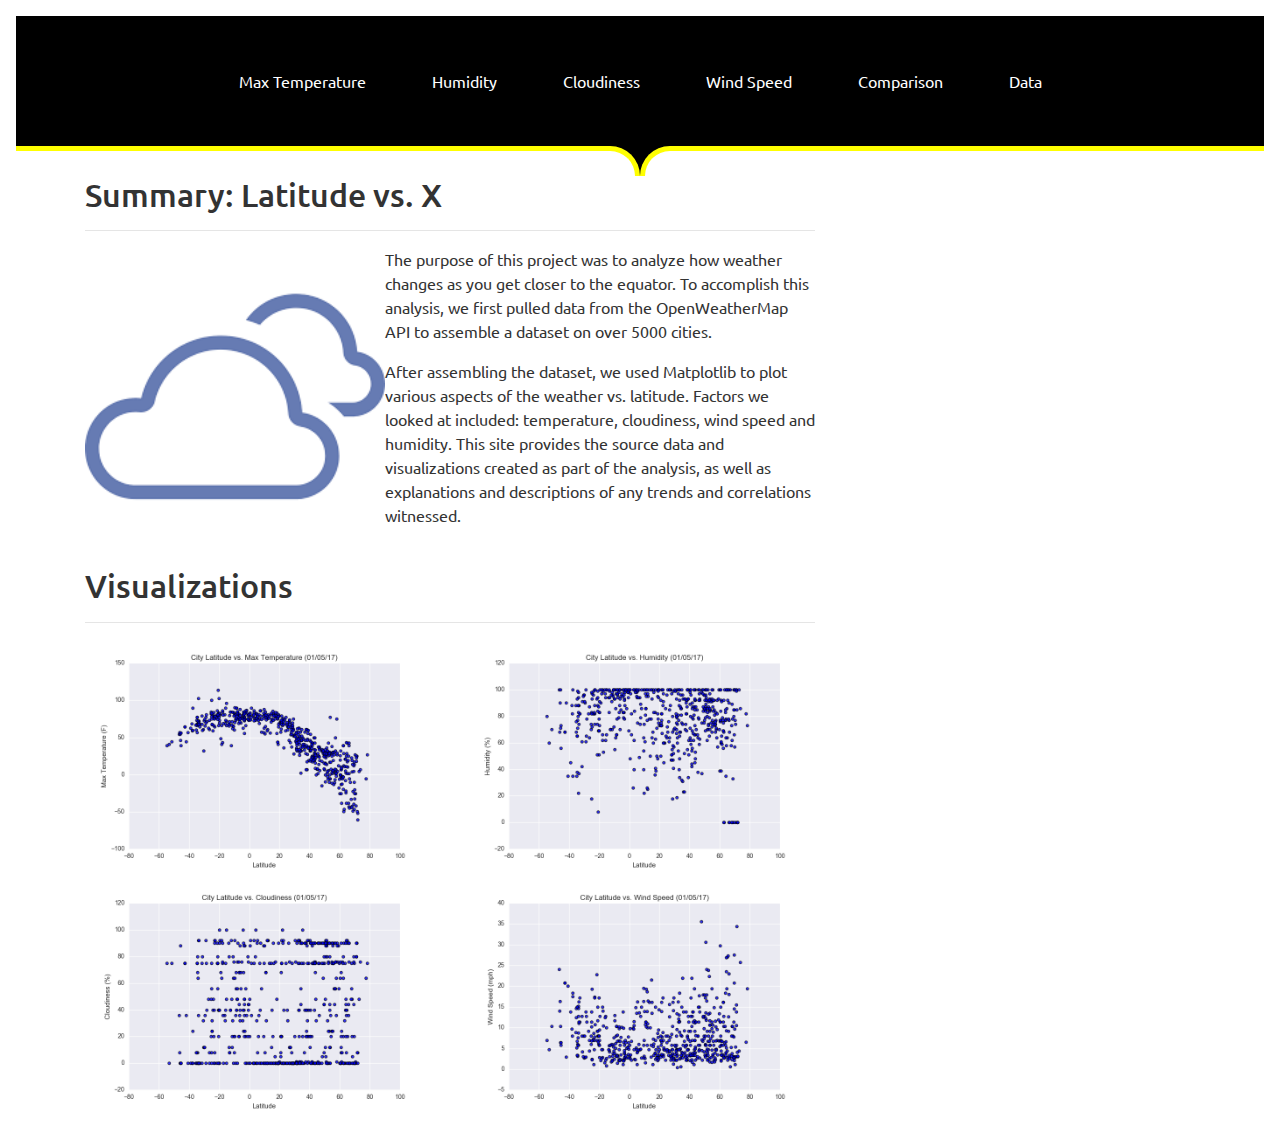
<file: index.html>
<!doctype html>
<html lang="en">
  <head>
    <!-- Required meta tags -->
    <meta charset="utf-8">
    <meta name="viewport" content="width=device-width, initial-scale=1, shrink-to-fit=no">
    
    <title>Weather Analysis Visualization</title>
    <!--Bringing in the bootstrap stylesheet-->
    <link rel="stylesheet" href="https://stackpath.bootstrapcdn.com/bootstrap/4.3.1/css/bootstrap.min.css" integrity="sha384-ggOyR0iXCbMQv3Xipma34MD+dH/1fQ784/j6cY/iJTQUOhcWr7x9JvoRxT2MZw1T" crossorigin="anonymous">
    <link rel="stylesheet" href="style.css">
    <link rel="stylesheet" href="bootstrap.css">


</head>

<body>

    <header>
        <nav class="navbar navbar-expand-lg">
            <button class="navbar-toggler" type="button" data-toggle="collapse" data-target="#navbar-content" aria-controls="navbar-content" aria-expanded="false" aria-label="toggle-navigation">
            <span class="navbar-toggler-icon"></span>
            </button>
            <div class="collapse navbar-collapse" id="navbar-content">
                <ul class="navbar-nav">
                <li class="nav-item">
                    <a class="nav-link" href="temperature.html">Max Temperature</a>
                </li>
                <li class="nav-item">
                    <a class="nav-link" href="humidity.html">Humidity</a>
                </li>
                <li class="nav-item">
                    <a class="nav-link" href="cloudiness.html">Cloudiness</a>
                </li>
                <li class="nav-item">
                    <a class="nav-link" href="windspeed.html">Wind Speed</a>
                </li>
                <li class="nav-item">
                    <a class="nav-link" href="comparison.html"> Comparison</a>
                </li>
                <li class="nav-item">
                    <a class="nav-link" href="data.html"> Data</a>
                </li>
                </ul>
            </div>
            </nav>
            <div class="box">
                <div class="box-1"></div>
                <div class="box-2"></div>
            </div>
    </header>






    <!--Creating a grid-->
    <div class = "container">
        <div class="row">
        <div class="col-md-8">
            <div class="panel panel-default">
                <div class="panel-body">
                
                <h2>Summary: Latitude vs. X</h2>
                <hr>
                <img src="Resources/assets/images/index.png" height="300" width="300" align="left" alt="clouds">
                <p class="p1">The purpose of this project was to analyze how weather changes as you get closer to the equator. To accomplish this analysis, we first pulled data from the OpenWeatherMap API to assemble a dataset on over 5000 cities.</p>
                <p class="p1">After assembling the dataset, we used Matplotlib to plot various aspects of the weather vs. latitude. Factors we looked at included: temperature, cloudiness, wind speed and humidity. This site provides the source data and visualizations created as part of the analysis, as well as explanations and descriptions of any trends and correlations witnessed.</p>
                <br>
                </div>
            </div>
        </div>
        <div class="col-md-8">
            <div class="panel panel-default">
                <div class="panel-body">
                    <h2>Visualizations</h2>
                    <hr>

                    <div class="row">
                        <div class="col-lg-6 col-md-6 col-sm-6 col-xs-6"><a href="temperature.html"><img class="img img-responsive" src="Resources/assets/images/Fig1.png" style="width:100%" alt=""></a></div>
                        <div class="col-lg-6 col-md-6 col-sm-6 col-xs-6"><a href="humidity.html"><img class="img img-responsive" src="Resources/assets/images/Fig2.png" style="width:100%" alt=""></a></div>
                    </div>
                    <div class="row">
                        <div class="col-lg-6 col-md-6 col-sm-6 col-xs-6"><a href="cloudiness.html"><img class="img img-responsive" src="Resources/assets/images/Fig3.png" style="width:100%" alt=""></a></div>
                        <div class="col-lg-6 col-md-6 col-sm-6 col-xs-6"><a href="windspeed.html"><img class="img img-responsive" src="Resources/assets/images/Fig4.png" style="width:100%" alt=""></a></div>
                </div>
            </div>
        </div>
        </div>
    </div>

    
    <!-- Optional JavaScript -->
    <!-- jQuery first, then Popper.js, then Bootstrap JS -->
    <script src="https://code.jquery.com/jquery-3.3.1.slim.min.js" integrity="sha384-q8i/X+965DzO0rT7abK41JStQIAqVgRVzpbzo5smXKp4YfRvH+8abtTE1Pi6jizo" crossorigin="anonymous"></script>
    <script src="https://cdnjs.cloudflare.com/ajax/libs/popper.js/1.14.7/umd/popper.min.js" integrity="sha384-UO2eT0CpHqdSJQ6hJty5KVphtPhzWj9WO1clHTMGa3JDZwrnQq4sF86dIHNDz0W1" crossorigin="anonymous"></script>
    <script src="https://stackpath.bootstrapcdn.com/bootstrap/4.3.1/js/bootstrap.min.js" integrity="sha384-JjSmVgyd0p3pXB1rRibZUAYoIIy6OrQ6VrjIEaFf/nJGzIxFDsf4x0xIM+B07jRM" crossorigin="anonymous"></script>
  </body>
</html>
</file>
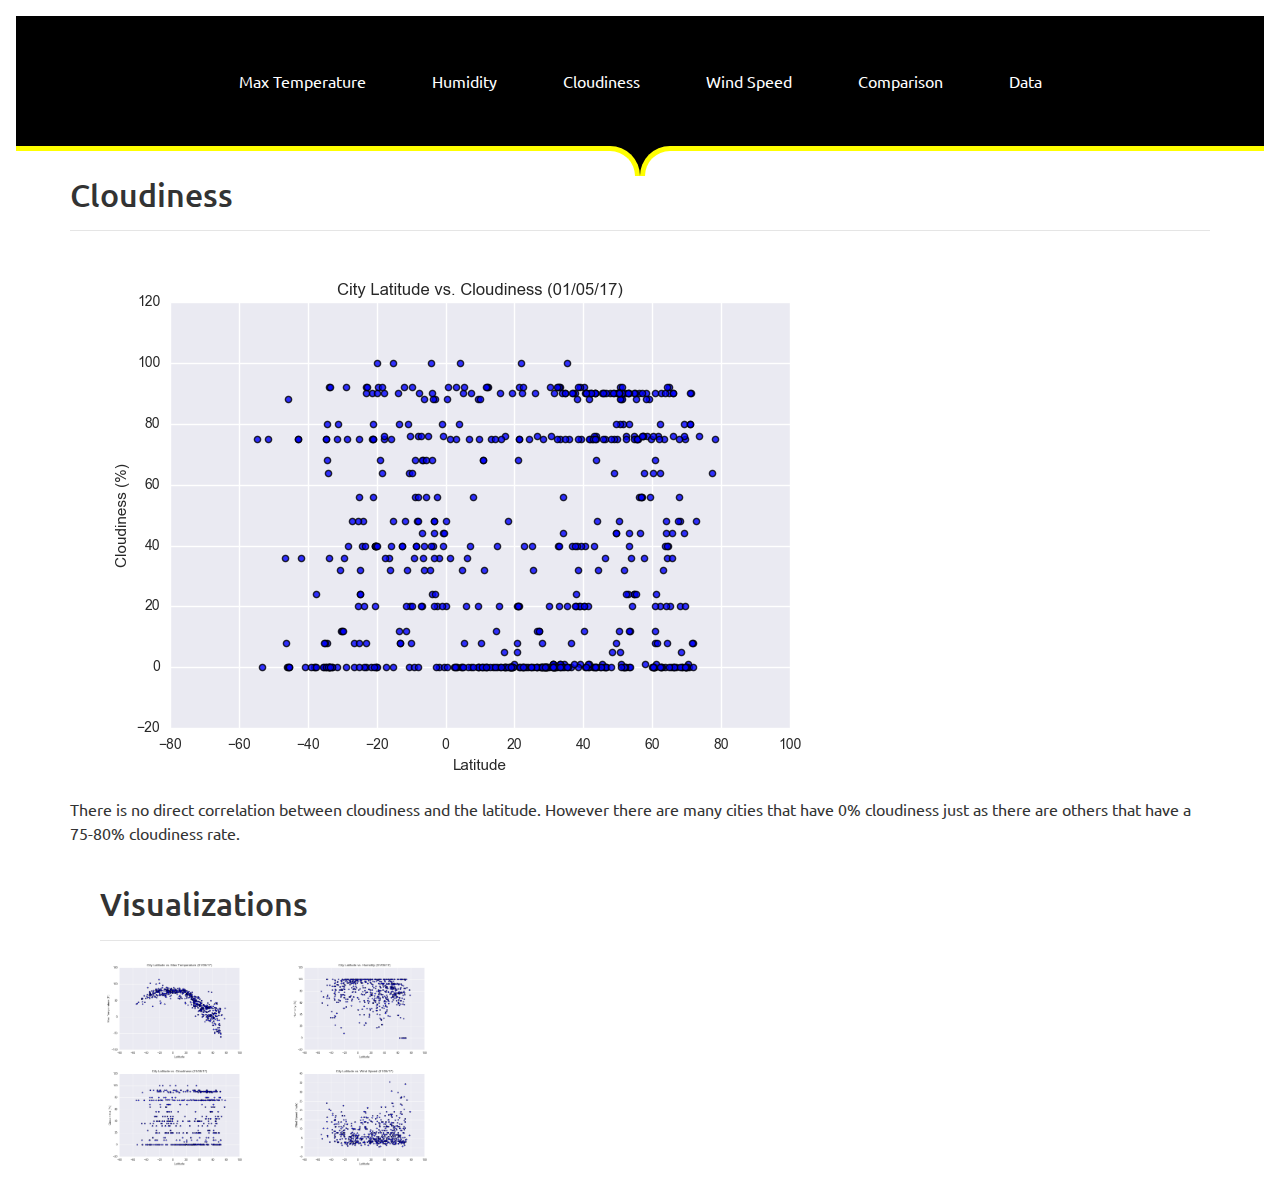
<file: cloudiness.html>
<!doctype html>
<html lang="en">
  <head>
    <!-- Required meta tags -->
    <meta charset="utf-8">
    <meta name="viewport" content="width=device-width, initial-scale=1, shrink-to-fit=no">
    
    <title>Weather Analysis Visualization</title>
    <!--Bringing in the bootstrap stylesheet-->
    <link rel="stylesheet" href="https://stackpath.bootstrapcdn.com/bootstrap/4.3.1/css/bootstrap.min.css" integrity="sha384-ggOyR0iXCbMQv3Xipma34MD+dH/1fQ784/j6cY/iJTQUOhcWr7x9JvoRxT2MZw1T" crossorigin="anonymous">
    <link rel="stylesheet" href="style.css">
    <link rel="stylesheet" href="bootstrap.css">


</head>

<body>

    <header>
        <nav class="navbar navbar-expand-lg">
            <button class="navbar-toggler" type="button" data-toggle="collapse" data-target="#navbar-content" aria-controls="navbar-content" aria-expanded="false" aria-label="toggle-navigation">
            <span class="navbar-toggler-icon"></span>
            </button>
            <div class="collapse navbar-collapse" id="navbar-content">
                <ul class="navbar-nav">
                <li class="nav-item">
                    <a class="nav-link" href="temperature.html">Max Temperature</a>
                </li>
                <li class="nav-item">
                    <a class="nav-link" href="humidity.html">Humidity</a>
                </li>
                <li class="nav-item">
                    <a class="nav-link" href="cloudiness.html">Cloudiness</a>
                </li>
                <li class="nav-item">
                    <a class="nav-link" href="windspeed.html">Wind Speed</a>
                </li>
                <li class="nav-item">
                    <a class="nav-link" href="comparison.html"> Comparison</a>
                </li>
                <li class="nav-item">
                    <a class="nav-link" href="data.html"> Data</a>
                </li>
                </ul>
            </div>
            </nav>
            <div class="box">
                <div class="box-1"></div>
                <div class="box-2"></div>
            </div>
    </header>

    
    <!--Creating a grid-->
    <div class="container">
        <div class="row">
            <div class="panel panel-default">
                <div class="panel-body">

                    <h2>Cloudiness</h2>
                    <hr>
                    <img class="image" src="Resources\assets\images\Fig3.png" alt="cloudiness" >
                    <p class="p1">There is no direct correlation between cloudiness and the latitude. However there are many cities that have 0% cloudiness just as there are others that have a 75-80% cloudiness rate.</p>
                    <br>
                </div>
            </div>
        </div>
        <div class="col-md-4">
            <div class="panel panel-default">
                <div class="Panel-body">
                    <h2>Visualizations</h2>
                    <hr>

                    <div class="row">
                        <div class="col-lg-6 col-md-6 col-sm-6 col-xs-6"><a href="temperature.html"><img class="img img-responsive" src="Resources/assets/images/Fig1.png" style="width:100%" alt=""></a></div>
                        <div class="col-lg-6 col-md-6 col-sm-6 col-xs-6"><a href="humidity.html"><img class="img img-responsive" src="Resources/assets/images/Fig2.png" style="width:100%" alt=""></a></div>
                    </div>
                    <div class="row">
                        <div class="col-lg-6 col-md-6 col-sm-6 col-xs-6"><a href="cloudiness.html"><img class="img img-responsive" src="Resources/assets/images/Fig3.png" style="width:100%" alt=""></a></div>
                        <div class="col-lg-6 col-md-6 col-sm-6 col-xs-6"><a href="windspeed.html"><img class="img img-responsive" src="Resources/assets/images/Fig4.png" style="width:100%" alt=""></a></div>
                    </div>
                </div>
            </div>
        </div>
    </div>


    
        <!-- Optional JavaScript -->
    <!-- jQuery first, then Popper.js, then Bootstrap JS -->
    <script src="https://code.jquery.com/jquery-3.3.1.slim.min.js" integrity="sha384-q8i/X+965DzO0rT7abK41JStQIAqVgRVzpbzo5smXKp4YfRvH+8abtTE1Pi6jizo" crossorigin="anonymous"></script>
    <script src="https://cdnjs.cloudflare.com/ajax/libs/popper.js/1.14.7/umd/popper.min.js" integrity="sha384-UO2eT0CpHqdSJQ6hJty5KVphtPhzWj9WO1clHTMGa3JDZwrnQq4sF86dIHNDz0W1" crossorigin="anonymous"></script>
    <script src="https://stackpath.bootstrapcdn.com/bootstrap/4.3.1/js/bootstrap.min.js" integrity="sha384-JjSmVgyd0p3pXB1rRibZUAYoIIy6OrQ6VrjIEaFf/nJGzIxFDsf4x0xIM+B07jRM" crossorigin="anonymous"></script>
  </body>
</html>
</file>
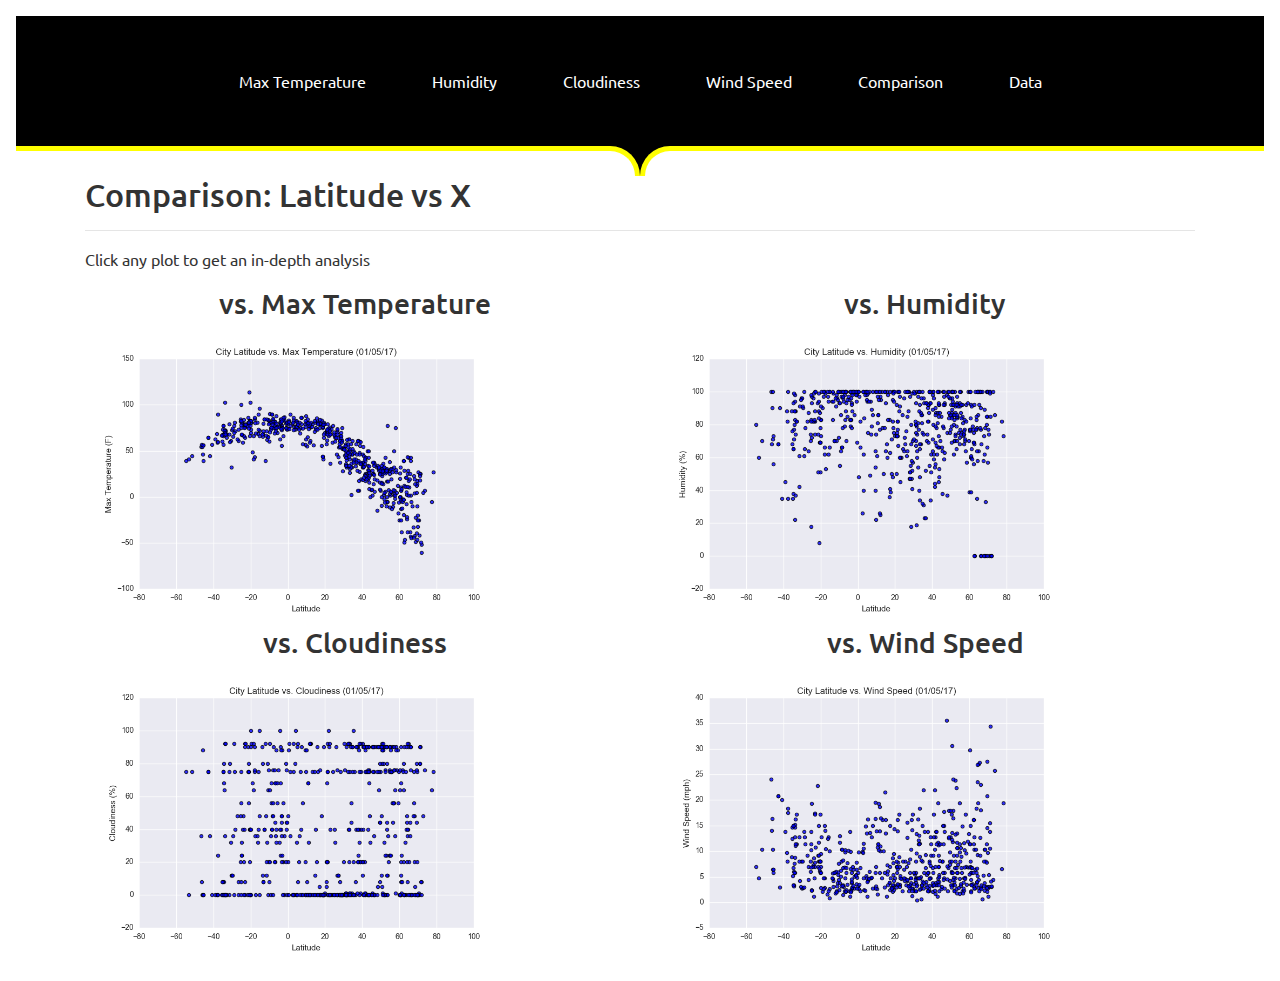
<file: comparison.html>
<!doctype html>
<html lang="en">
  <head>
    <!-- Required meta tags -->
    <meta charset="utf-8">
    <meta name="viewport" content="width=device-width, initial-scale=1, shrink-to-fit=no">
    
    <title>Weather Analysis Visualization</title>
    <!--Bringing in the bootstrap stylesheet-->
    <link rel="stylesheet" href="https://stackpath.bootstrapcdn.com/bootstrap/4.3.1/css/bootstrap.min.css" integrity="sha384-ggOyR0iXCbMQv3Xipma34MD+dH/1fQ784/j6cY/iJTQUOhcWr7x9JvoRxT2MZw1T" crossorigin="anonymous">
    <link rel="stylesheet" href="style.css">
    <link rel="stylesheet" href="bootstrap.css">


</head>

<body>

    <header>
        <nav class="navbar navbar-expand-lg">
            <button class="navbar-toggler" type="button" data-toggle="collapse" data-target="#navbar-content" aria-controls="navbar-content" aria-expanded="false" aria-label="toggle-navigation">
            <span class="navbar-toggler-icon"></span>
            </button>
            <div class="collapse navbar-collapse" id="navbar-content">
                <ul class="navbar-nav">
                <li class="nav-item">
                    <a class="nav-link" href="temperature.html">Max Temperature</a>
                </li>
                <li class="nav-item">
                    <a class="nav-link" href="humidity.html">Humidity</a>
                </li>
                <li class="nav-item">
                    <a class="nav-link" href="cloudiness.html">Cloudiness</a>
                </li>
                <li class="nav-item">
                    <a class="nav-link" href="windspeed.html">Wind Speed</a>
                </li>
                <li class="nav-item">
                    <a class="nav-link" href="comparison.html"> Comparison</a>
                </li>
                <li class="nav-item">
                    <a class="nav-link" href="data.html"> Data</a>
                </li>
                </ul>
            </div>
            </nav>
            <div class="box">
                <div class="box-1"></div>
                <div class="box-2"></div>
            </div>
    </header>

    
<!--Creating a grid-->
<div class = "container">
    <div class="row">
        <div class="col-md-12">
            <div class="panel panel-default">
                <div class="panel-body">

                    <h2>Comparison: Latitude vs X</h2>
                    <hr>
                    <p class="p1">Click any plot to get an in-depth analysis</p>

                    <div class="row">
                        <div class="col-lg-6 col-md-6 col-sm-6 col-xs-6">
                            <h3 class="text-center">vs. Max Temperature</h3>
                            <a href="temperature.html"><img class="img img-responsive" src="Resources/assets/images/Fig1.png" style="width:80%" alt=""></a></div>
                        <div class="col-lg-6 col-md-6 col-sm-6 col-xs-6">
                            <h3 class="text-center">vs. Humidity</h3>
                            <a href="humidity.html"><img class="img img-responsive" src="Resources/assets/images/Fig2.png" style="width:80%" alt=""></a></div>

                        </div>

                        <div class="row">
                            <div class="col-lg-6 col-md-6 col-sm-6 col-xs-6">
                                <h3 class="text-center">vs. Cloudiness</h3>
                                <a href="cloudiness.html"><img class="img img-responsive" src="Resources/assets/images/Fig3.png" style="width:80%" alt=""></a></div>
                            <div class="col-lg-6 col-md-6 col-sm-6 col-xs-6">
                                <h3 class="text-center">vs. Wind Speed</h3>
                                <a href="windspeed.html"><img class="img img-responsive" src="Resources/assets/images/Fig4.png" style="width:80%" alt=""></a></div>
                    </div>
                </div>
            </div>
        </div>
        <div class="col-md-1"></div>
    </div>
</div>


    <!-- Optional JavaScript -->
    <!-- jQuery first, then Popper.js, then Bootstrap JS -->
    <script src="https://code.jquery.com/jquery-3.3.1.slim.min.js" integrity="sha384-q8i/X+965DzO0rT7abK41JStQIAqVgRVzpbzo5smXKp4YfRvH+8abtTE1Pi6jizo" crossorigin="anonymous"></script>
    <script src="https://cdnjs.cloudflare.com/ajax/libs/popper.js/1.14.7/umd/popper.min.js" integrity="sha384-UO2eT0CpHqdSJQ6hJty5KVphtPhzWj9WO1clHTMGa3JDZwrnQq4sF86dIHNDz0W1" crossorigin="anonymous"></script>
    <script src="https://stackpath.bootstrapcdn.com/bootstrap/4.3.1/js/bootstrap.min.js" integrity="sha384-JjSmVgyd0p3pXB1rRibZUAYoIIy6OrQ6VrjIEaFf/nJGzIxFDsf4x0xIM+B07jRM" crossorigin="anonymous"></script>
  </body>
</html>
</file>
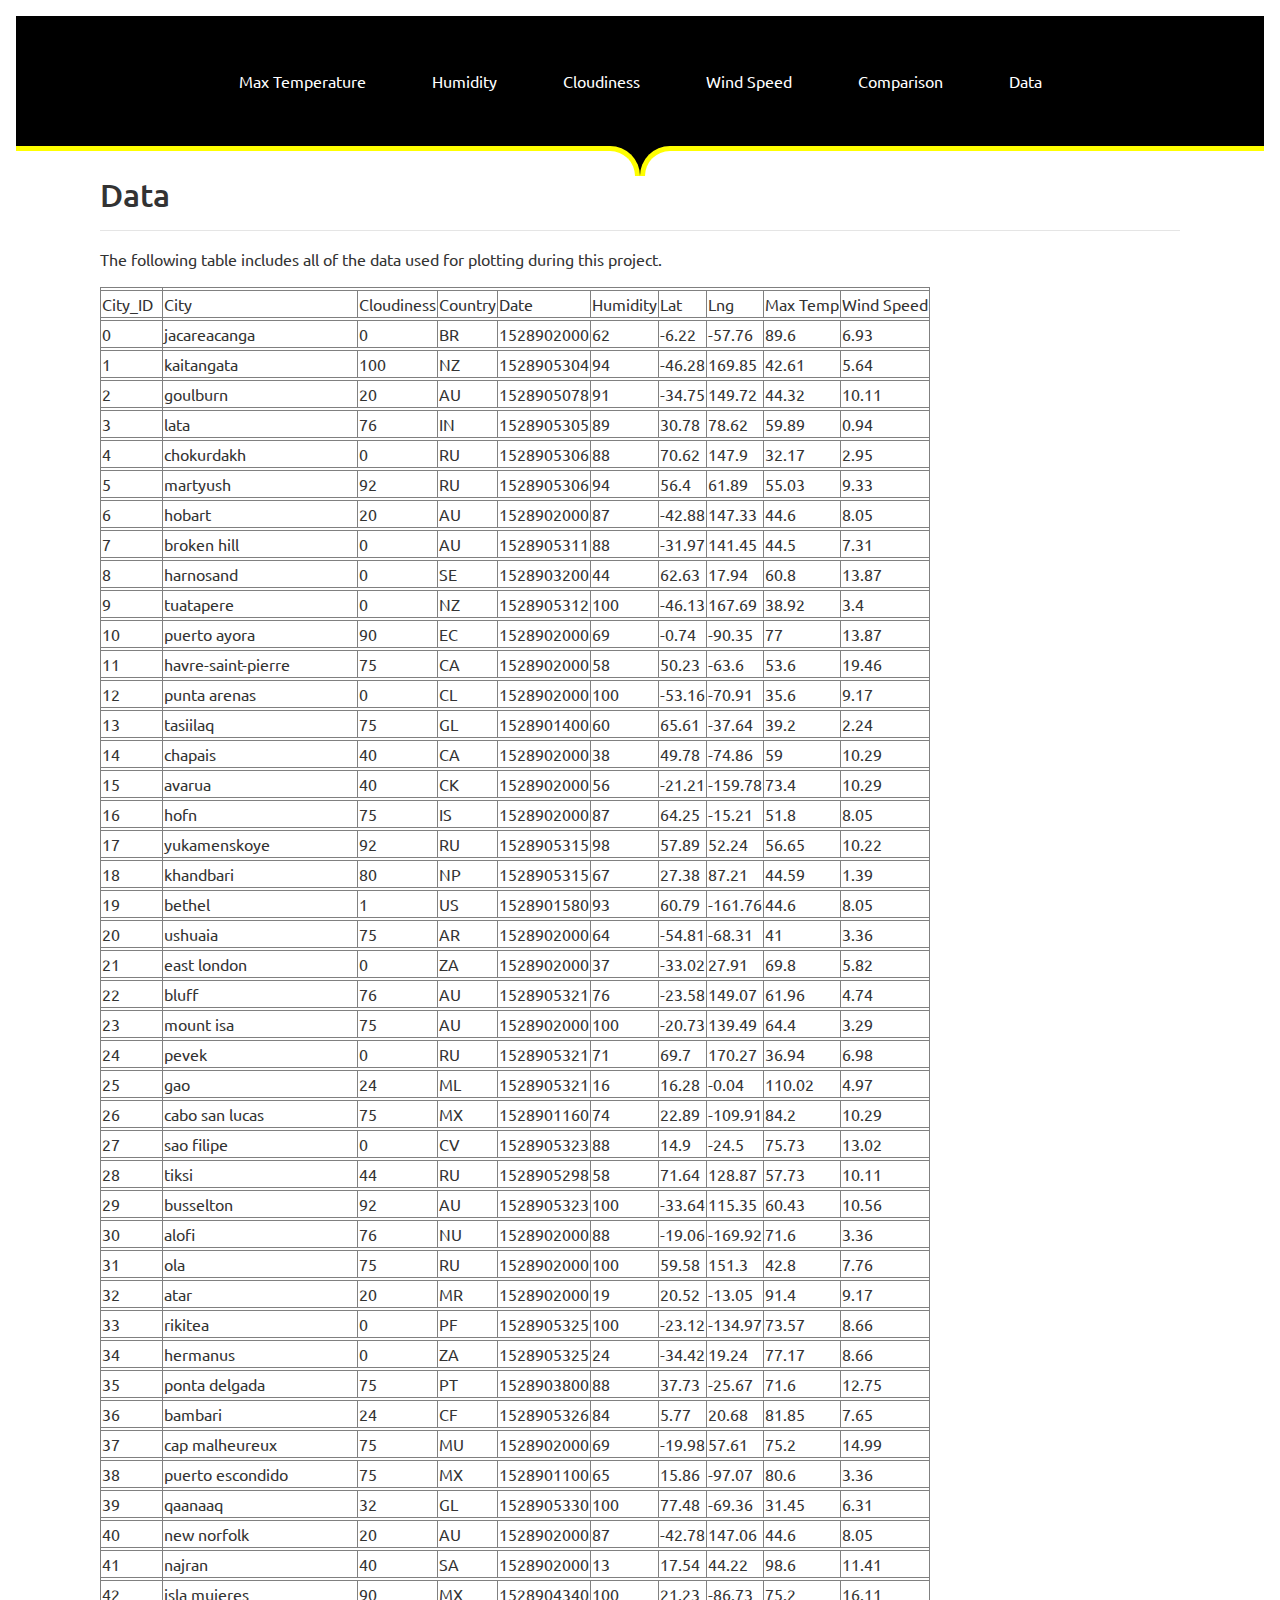
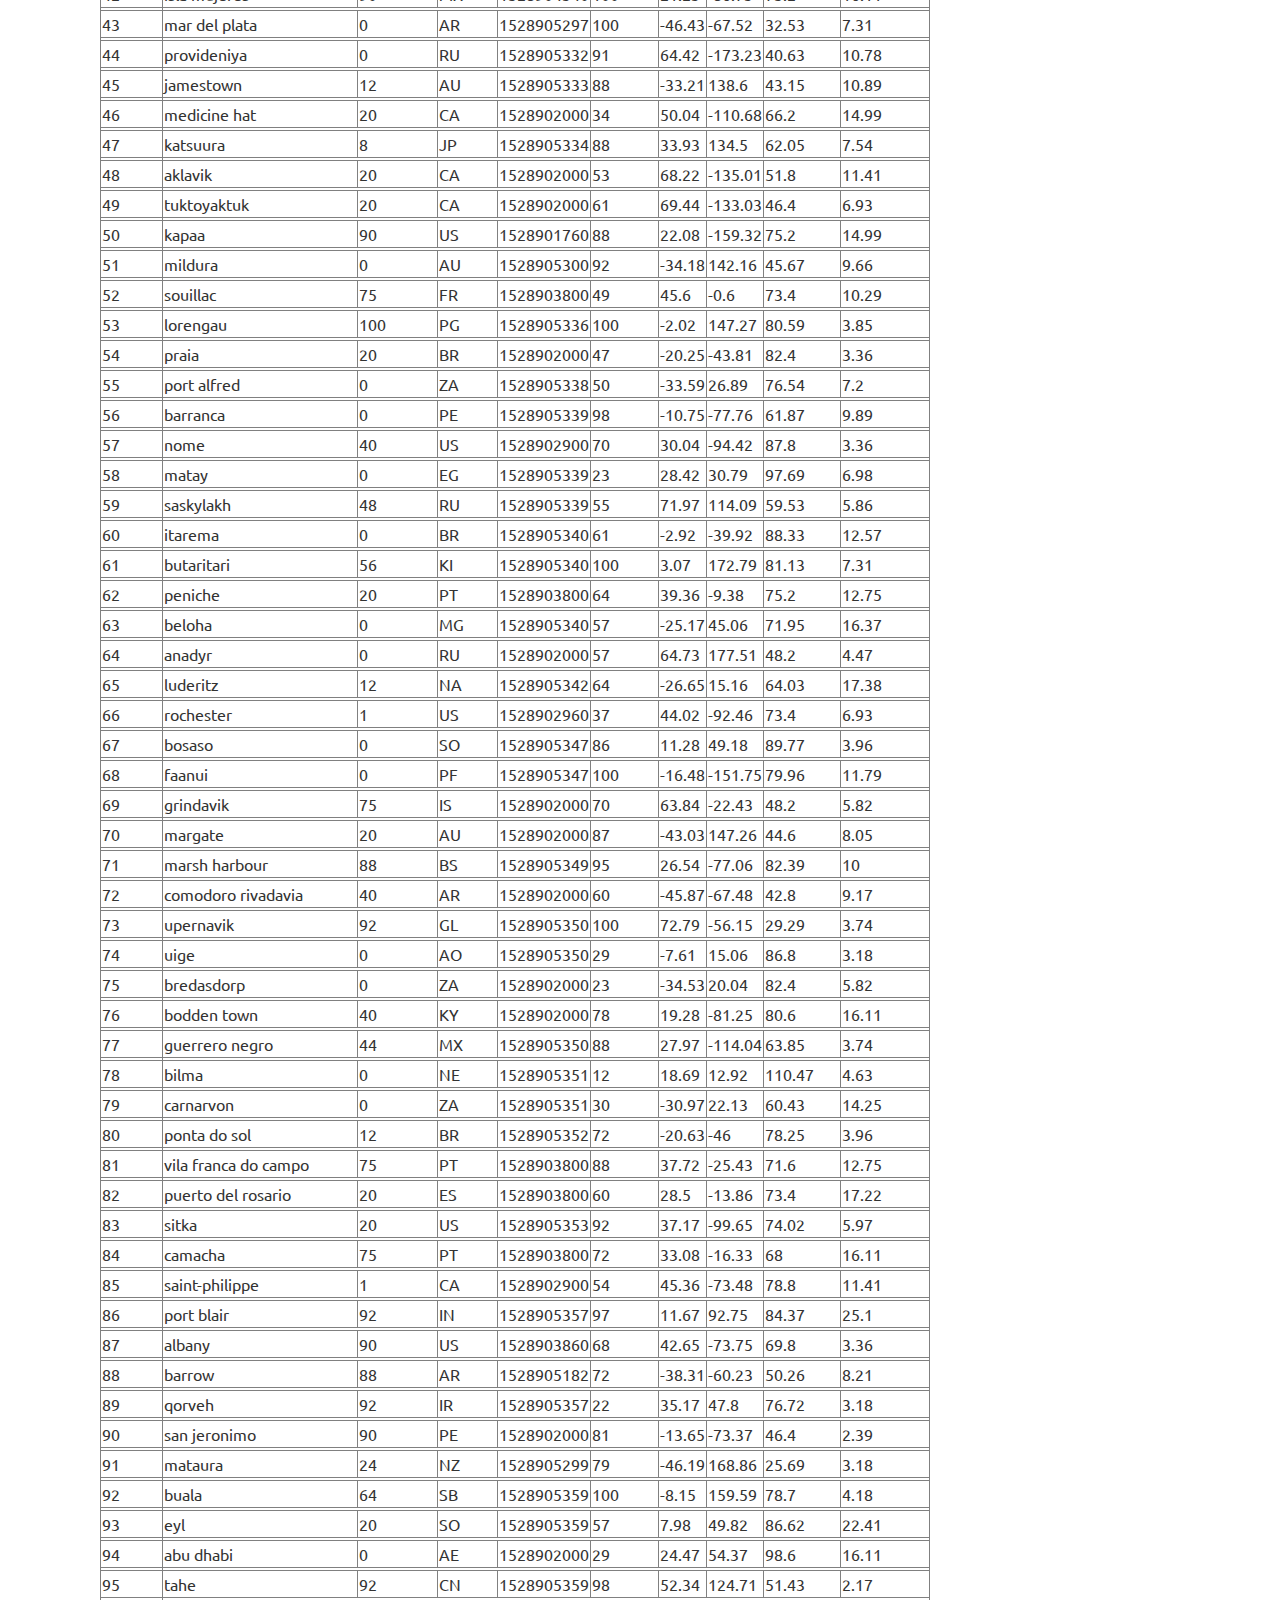
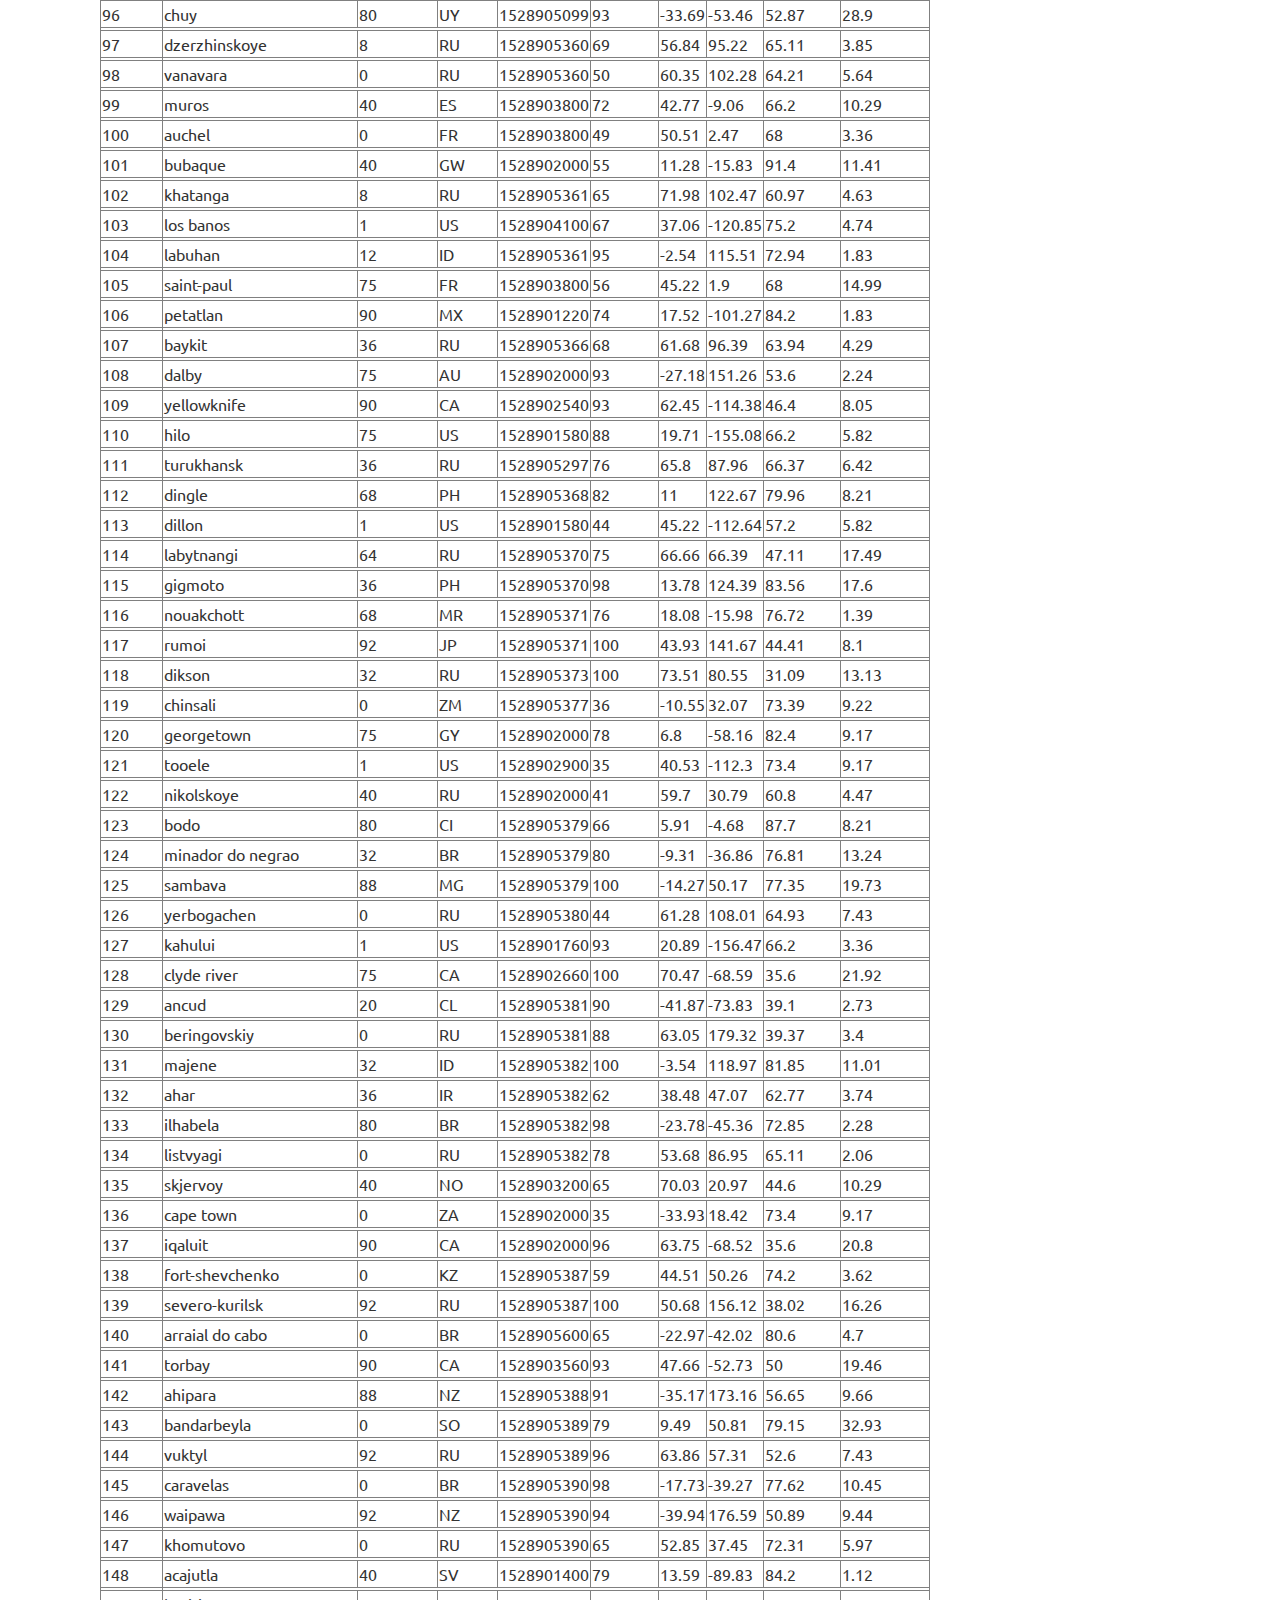
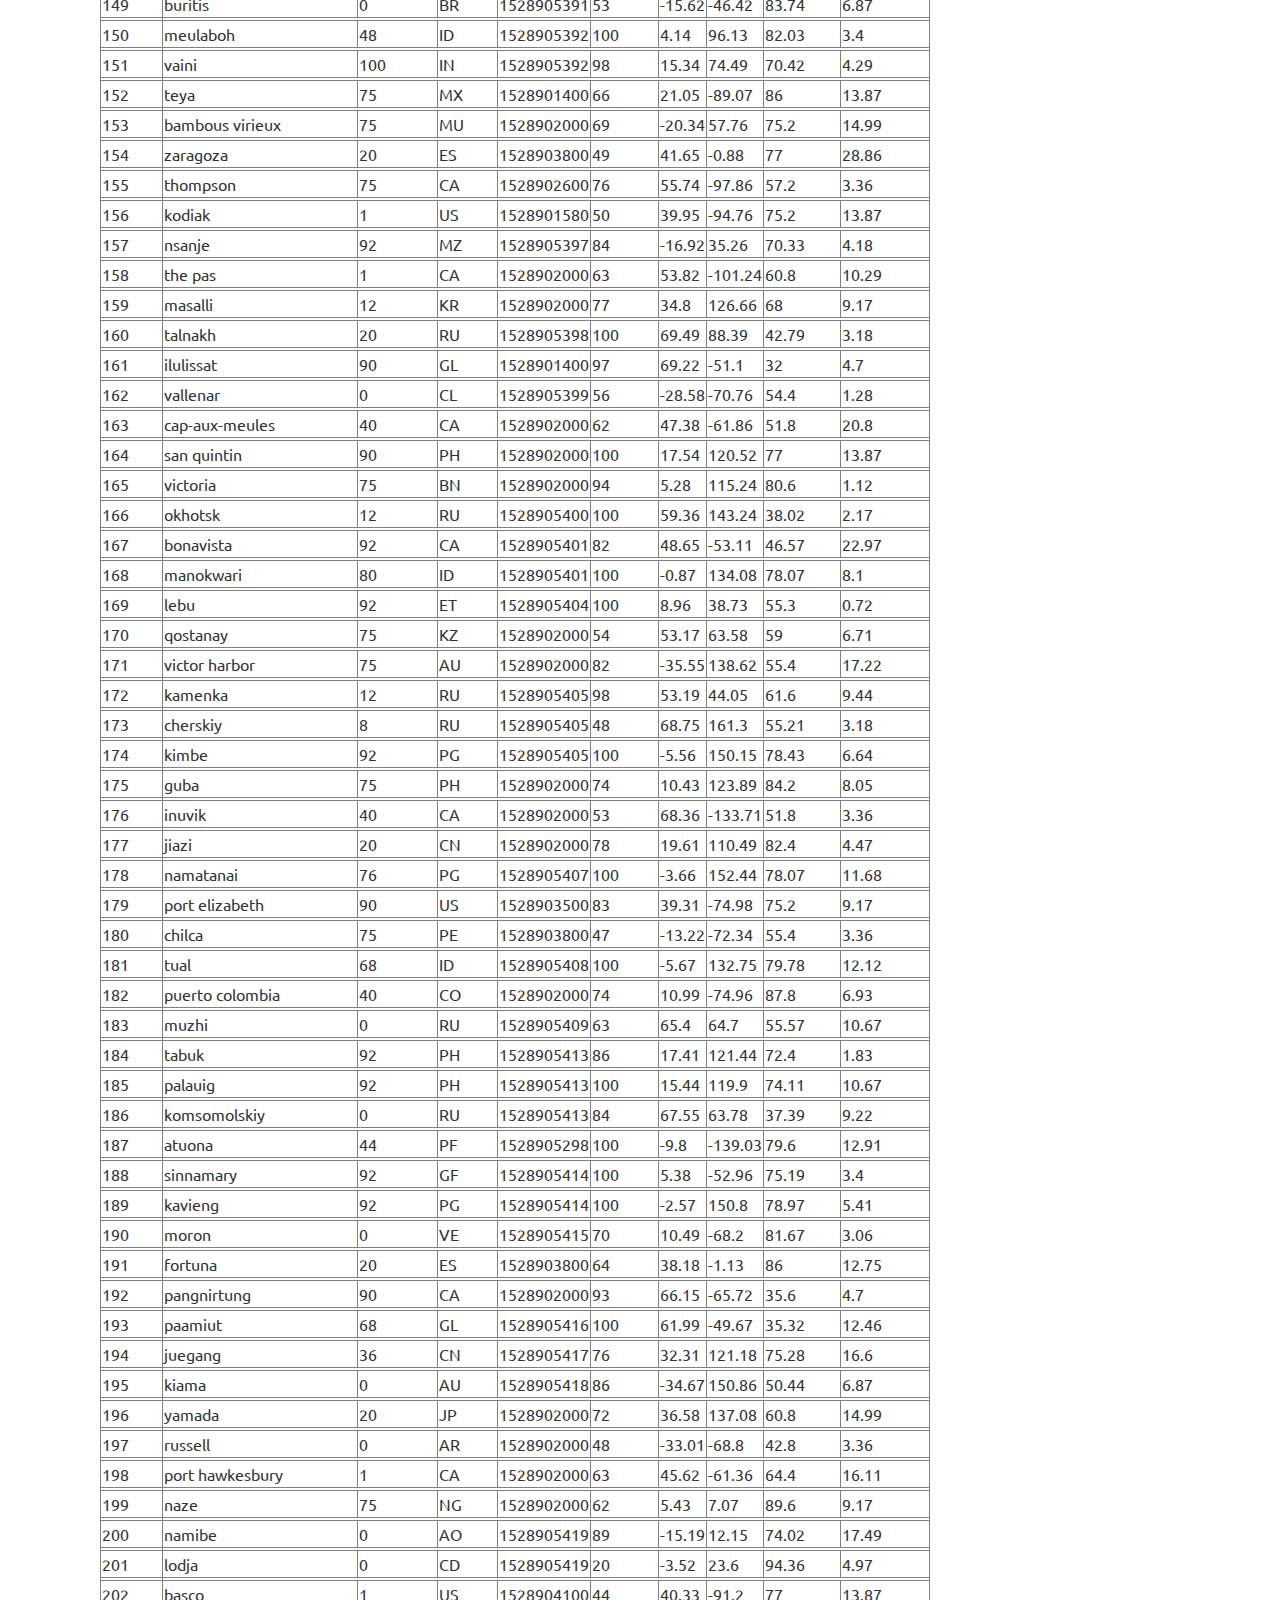
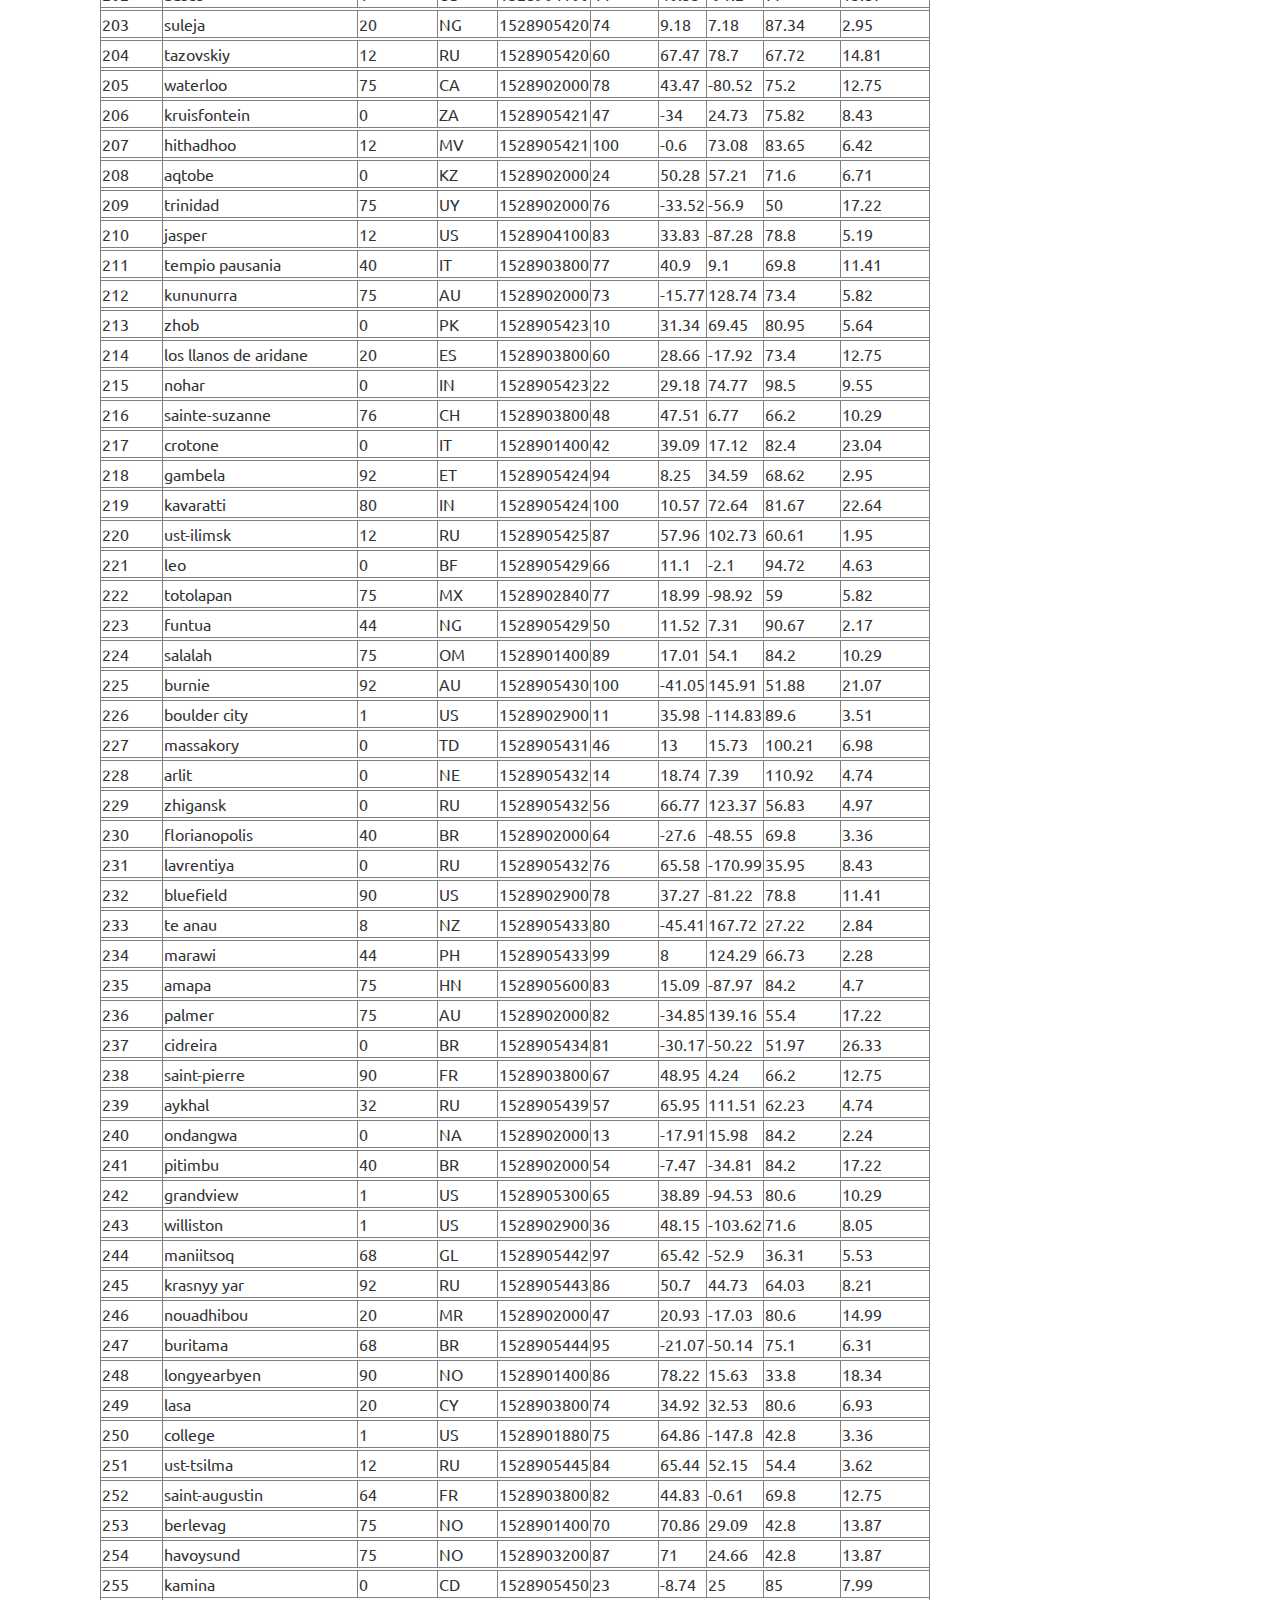
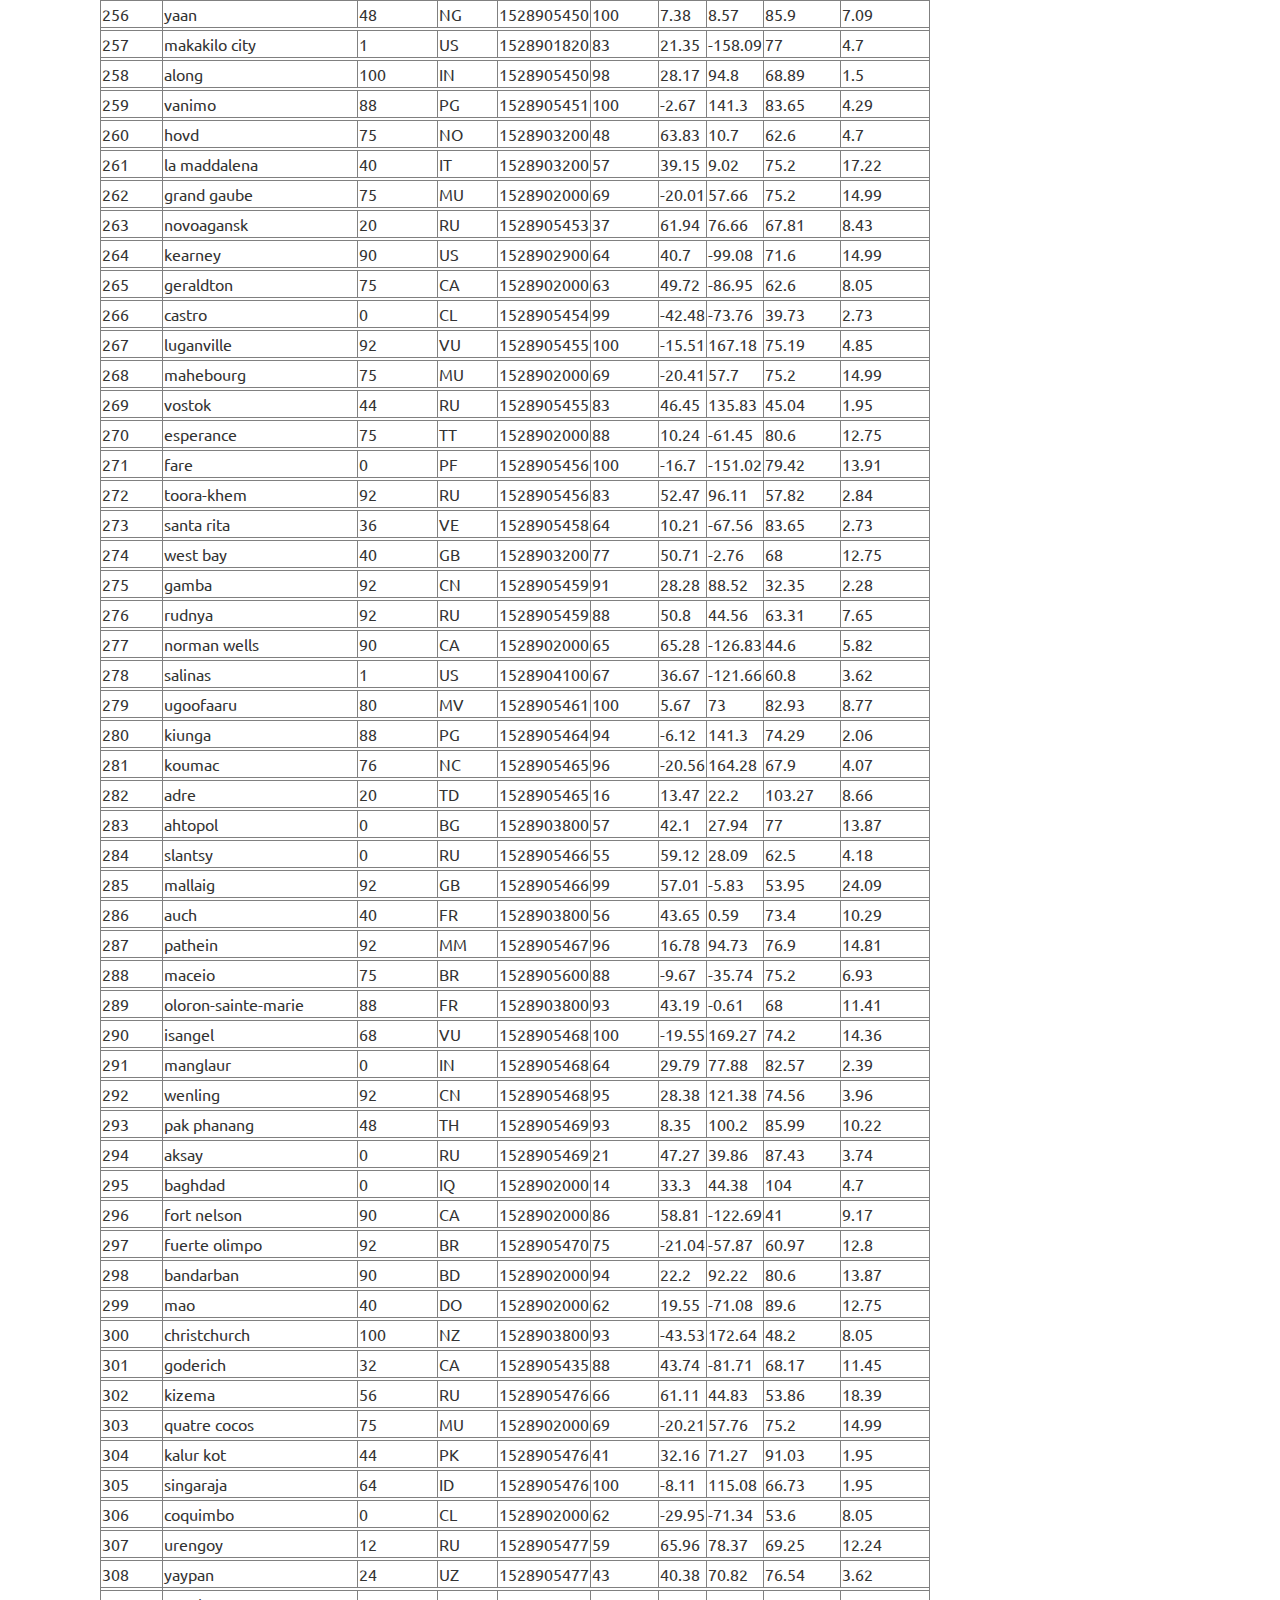
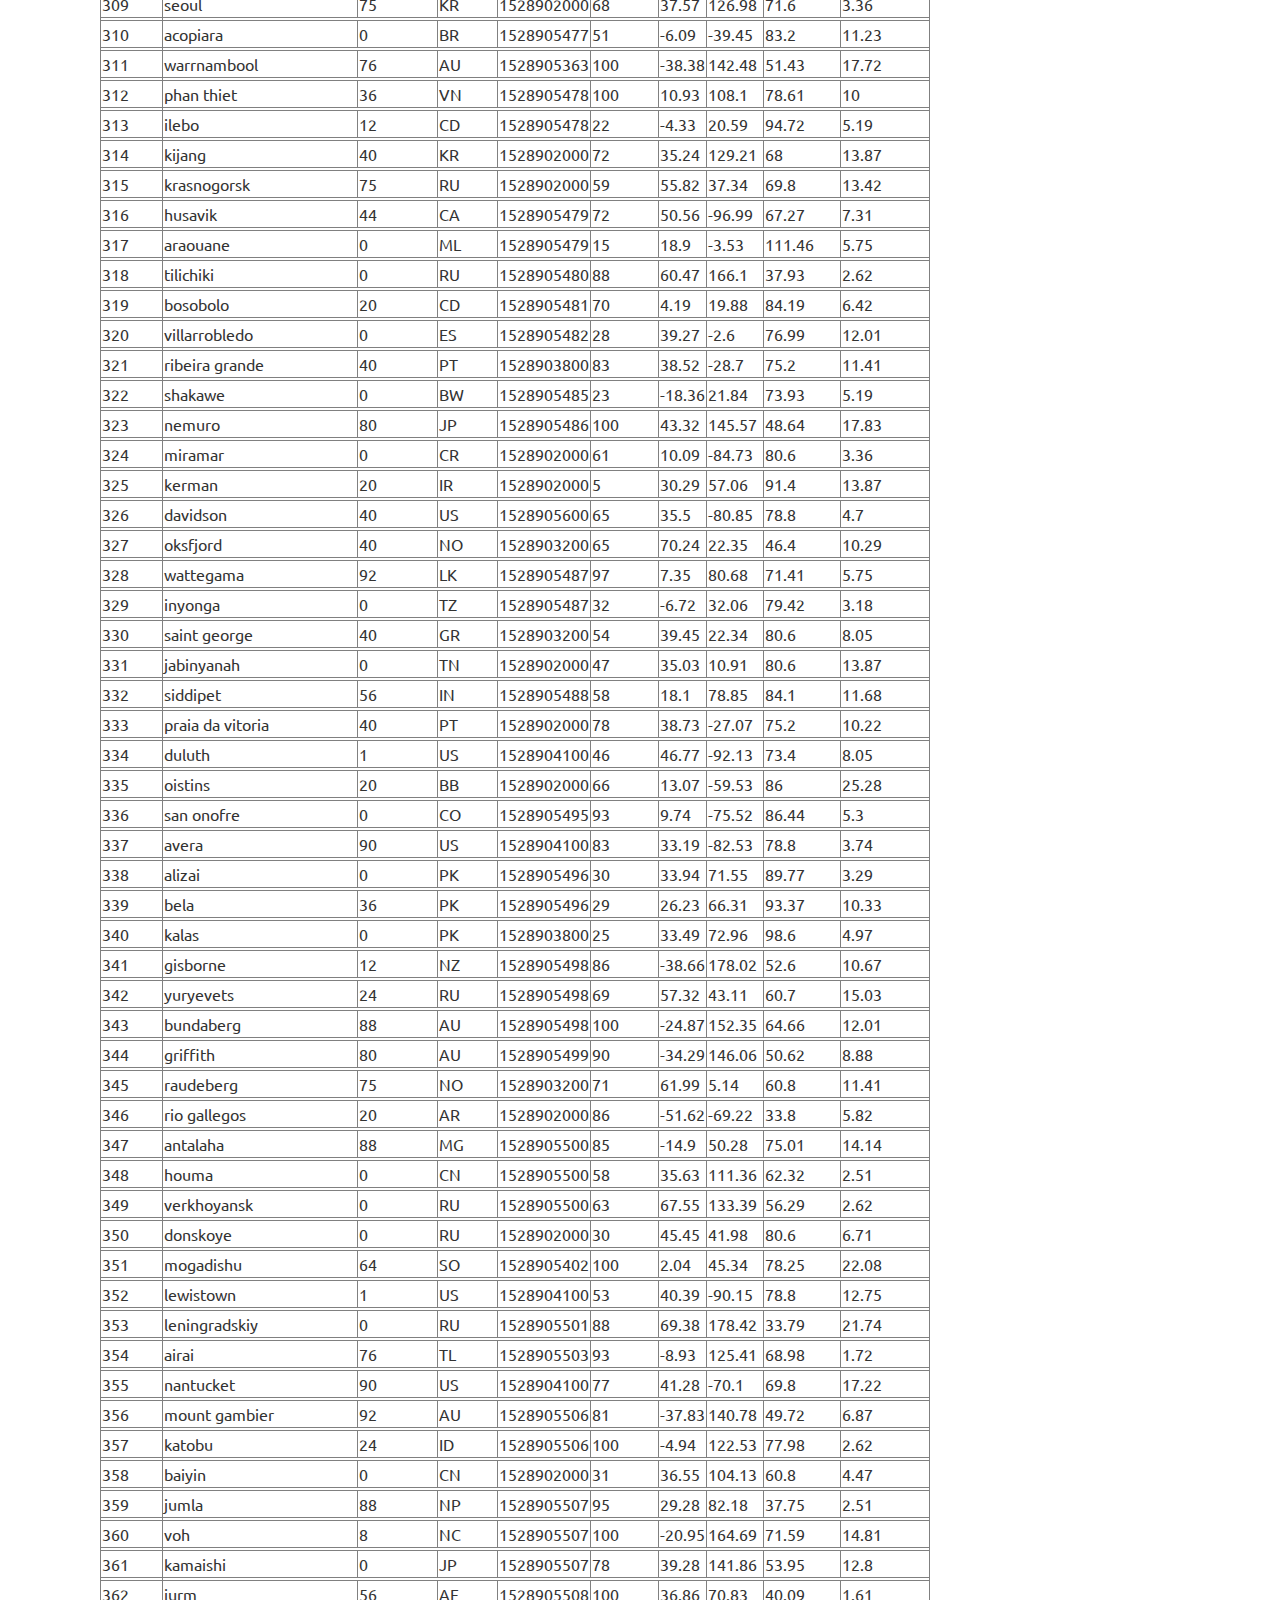
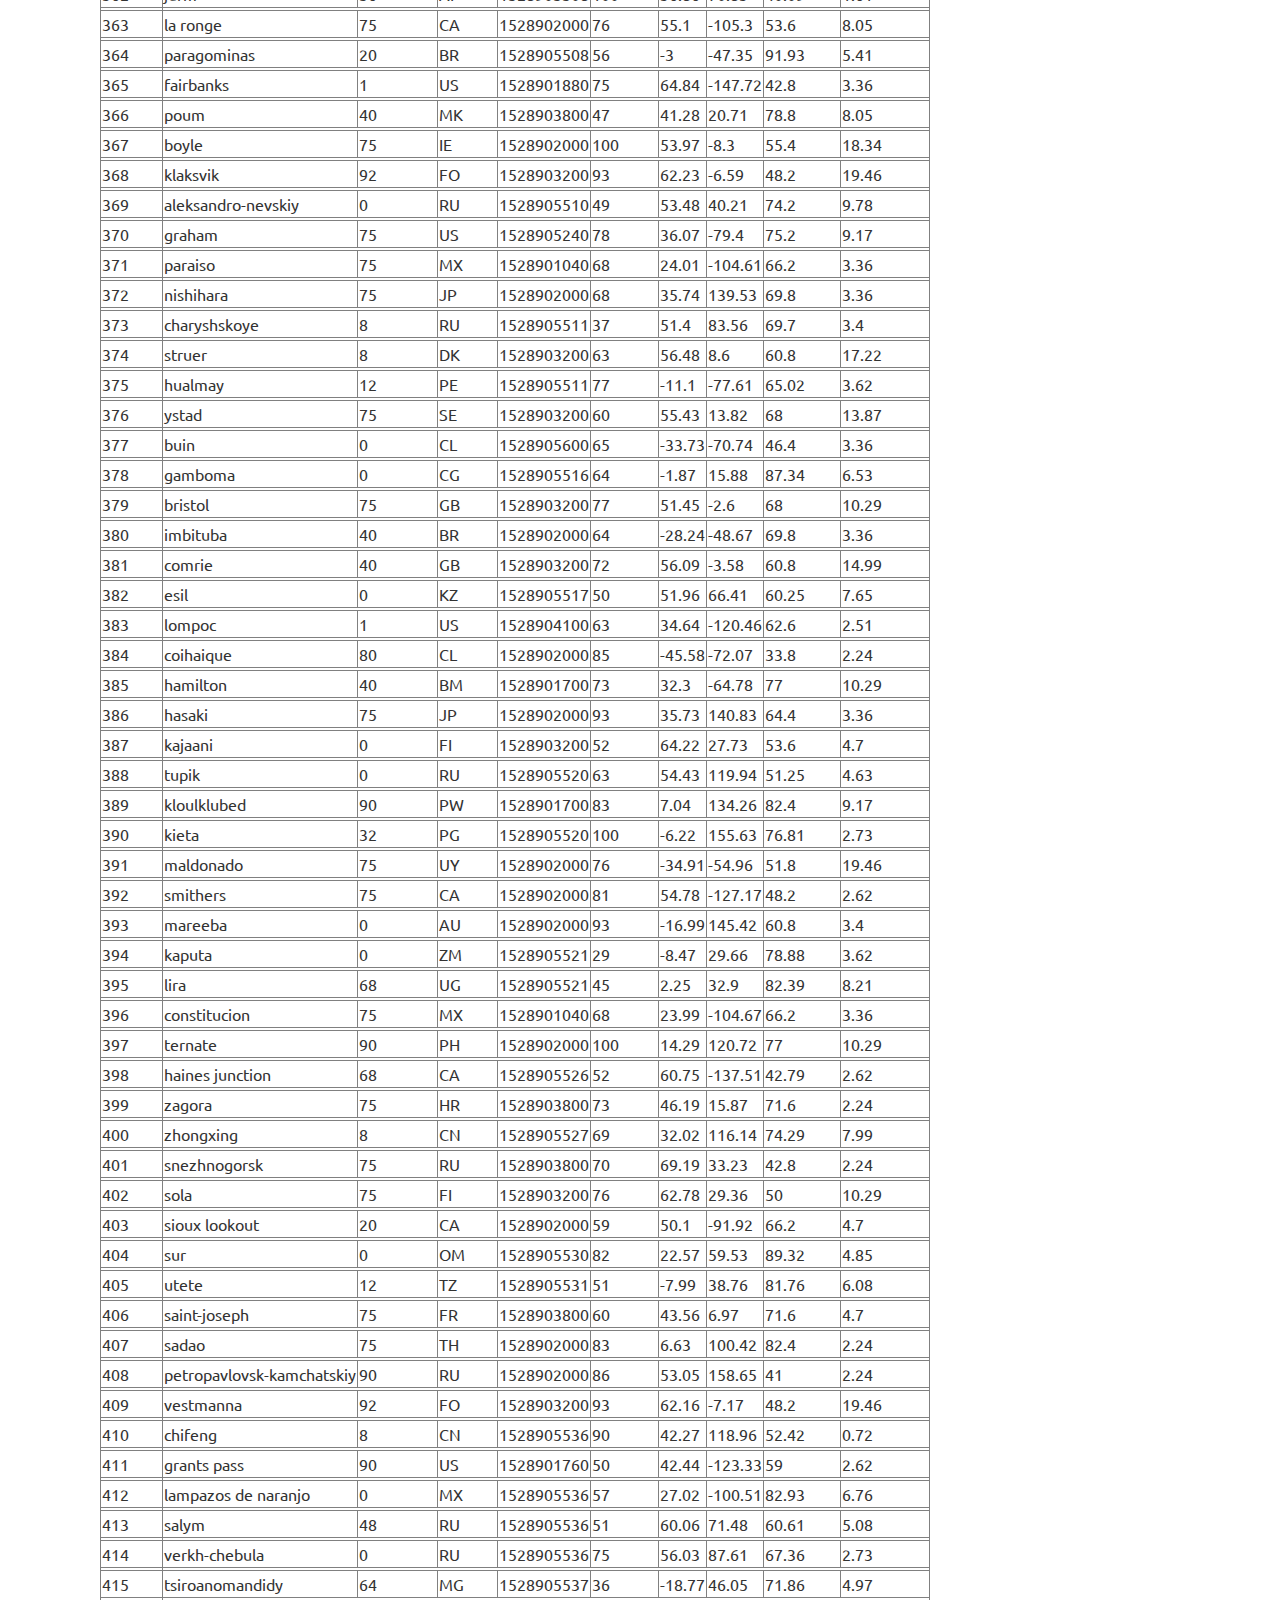
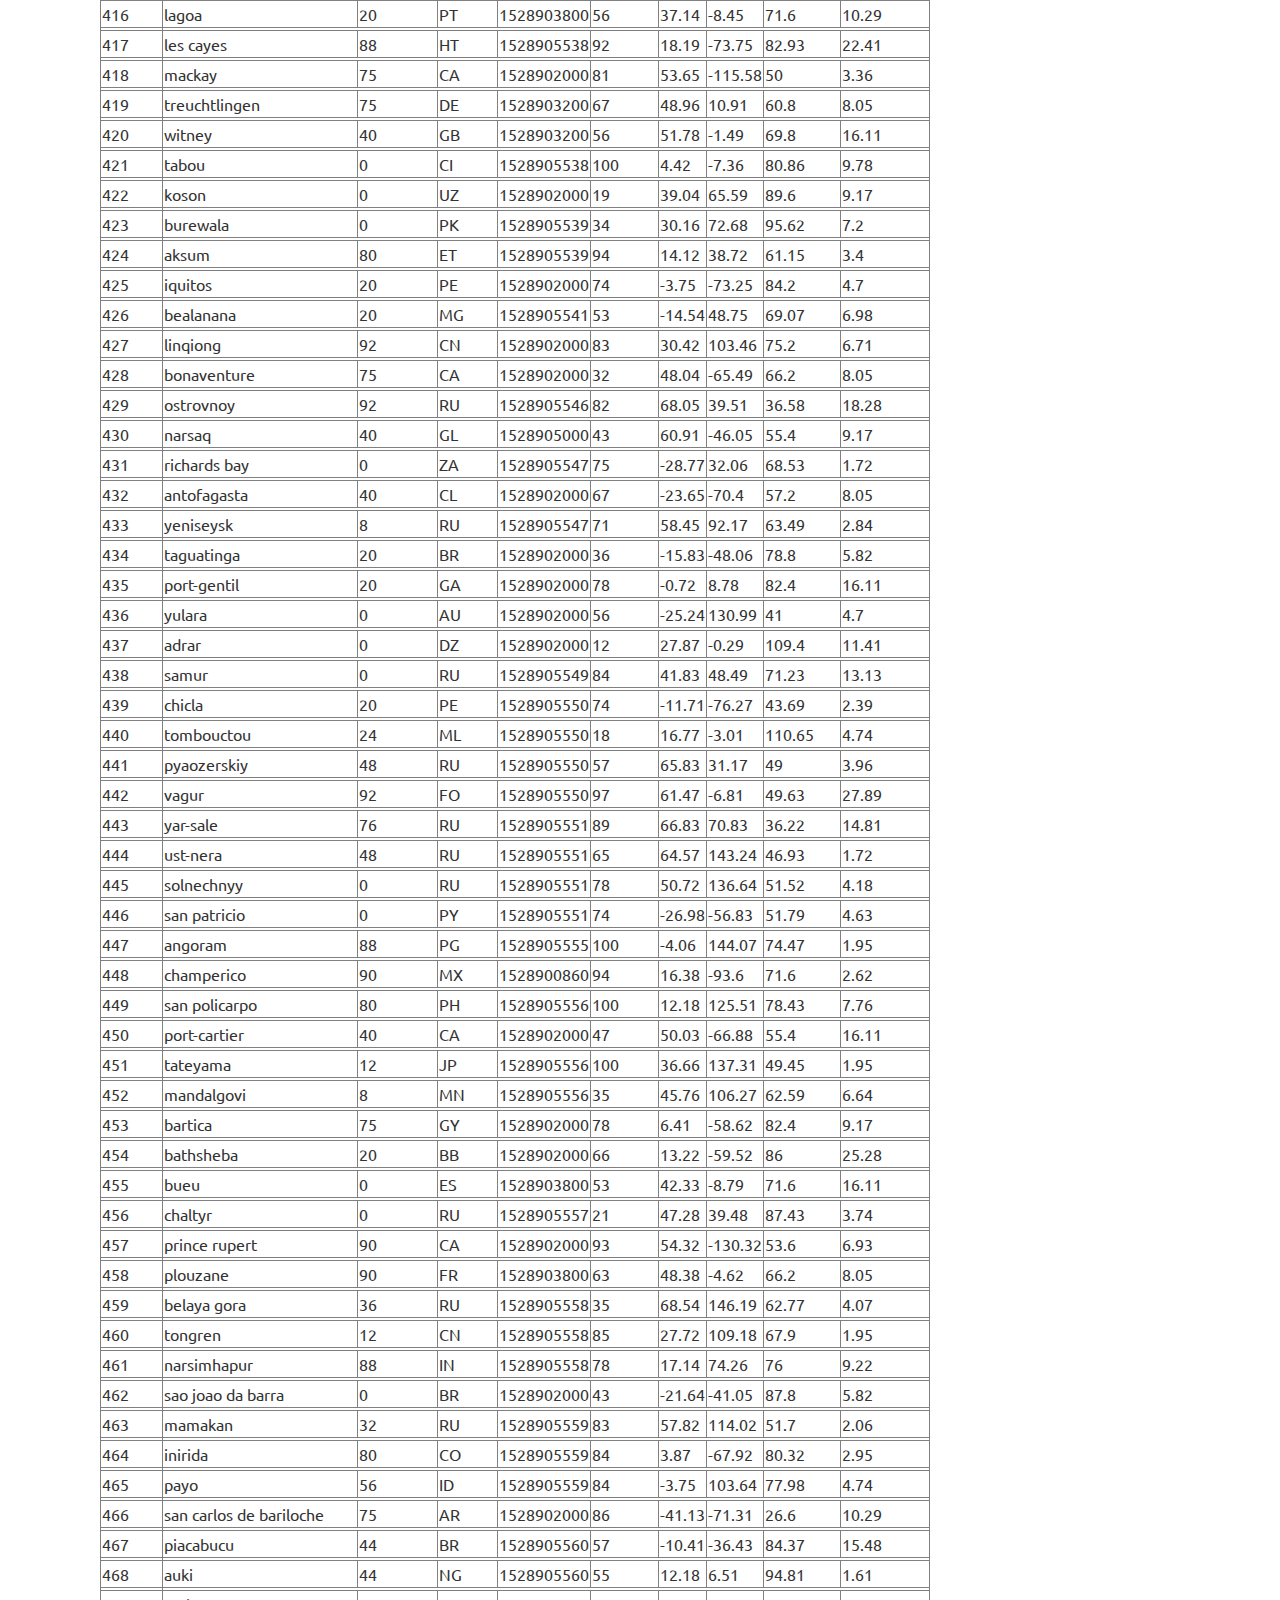
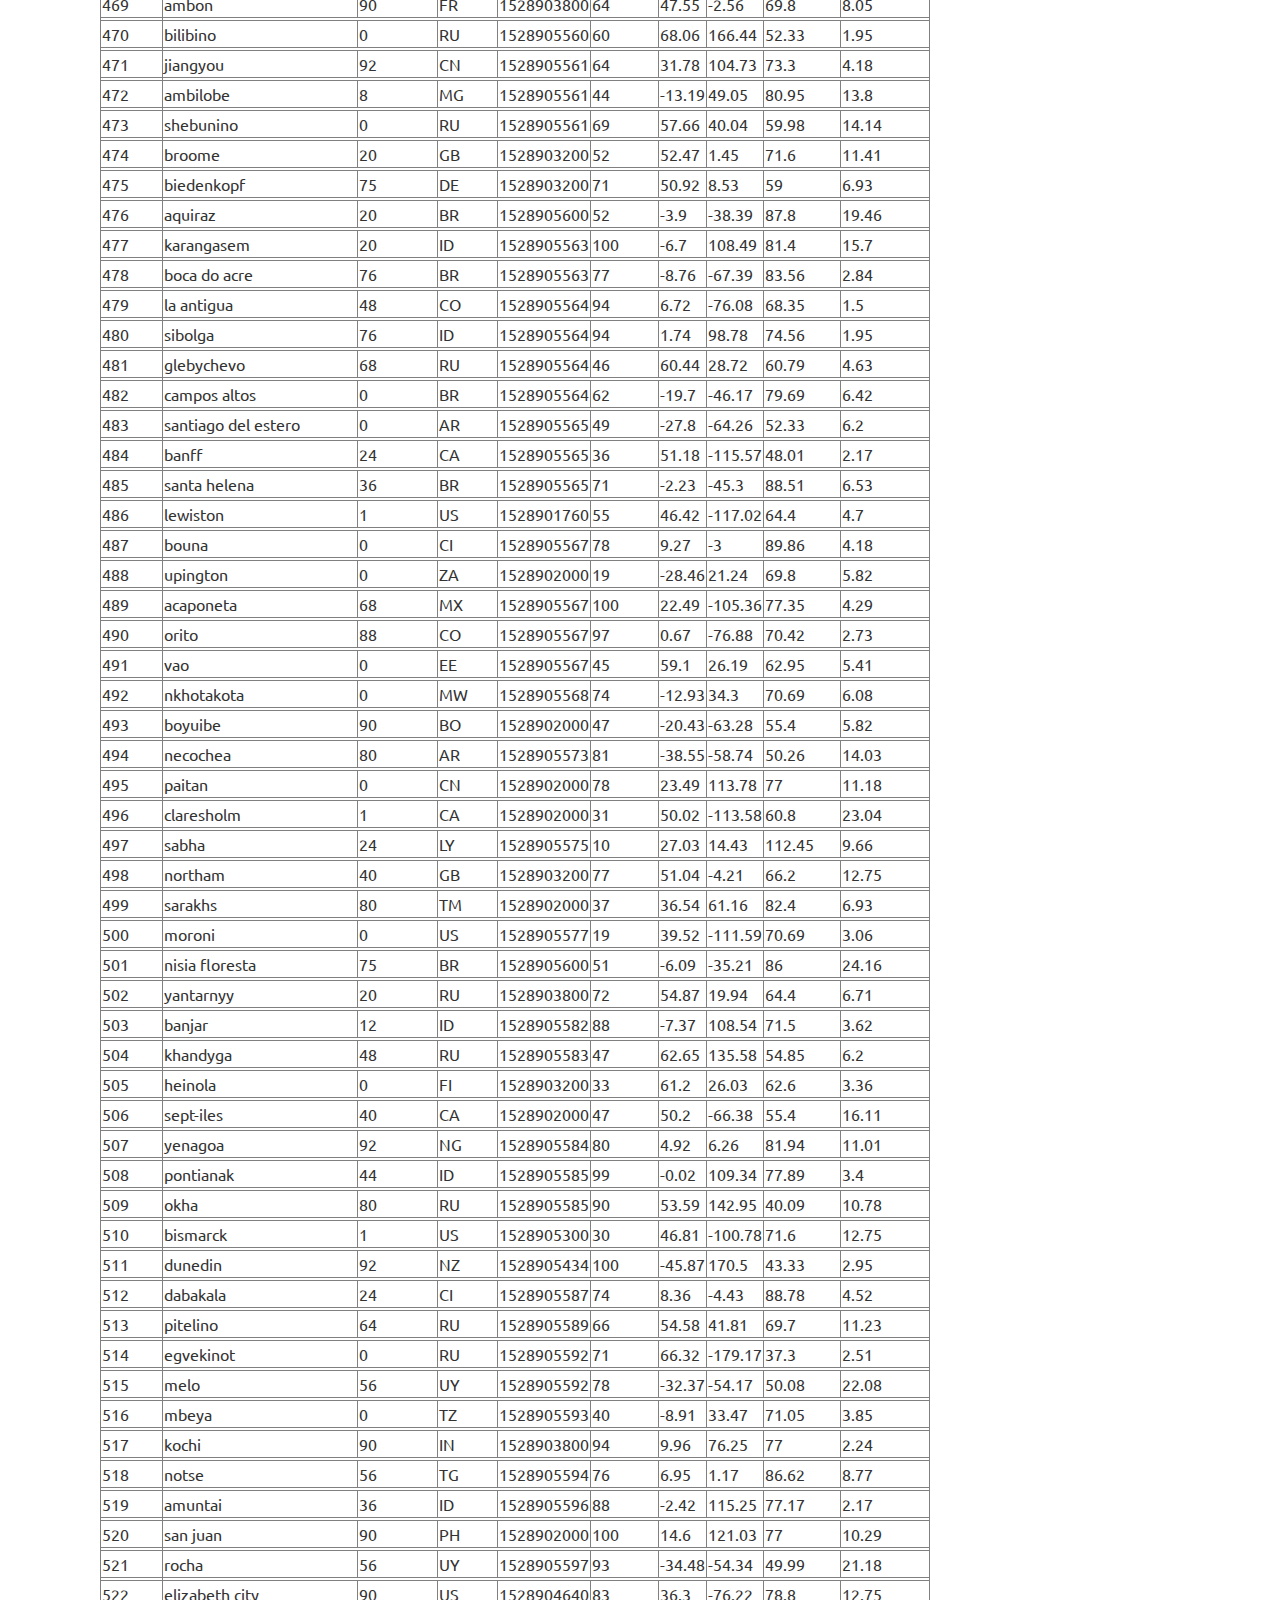
<file: data.html>
<!doctype html>
<html lang="en">
  <head>
    <!-- Required meta tags -->
    <meta charset="utf-8">
    <meta name="viewport" content="width=device-width, initial-scale=1, shrink-to-fit=no">
    
    <title>Weather Analysis Visualization</title>
    <!--Bringing in the bootstrap stylesheet-->
    <link rel="stylesheet" href="https://stackpath.bootstrapcdn.com/bootstrap/4.3.1/css/bootstrap.min.css" integrity="sha384-ggOyR0iXCbMQv3Xipma34MD+dH/1fQ784/j6cY/iJTQUOhcWr7x9JvoRxT2MZw1T" crossorigin="anonymous">
    <link rel="stylesheet" href="style.css">
    <link rel="stylesheet" href="bootstrap.css">


</head>

<body>

    <header>
        <nav class="navbar navbar-expand-lg">
            <button class="navbar-toggler" type="button" data-toggle="collapse" data-target="#navbar-content" aria-controls="navbar-content" aria-expanded="false" aria-label="toggle-navigation">
            <span class="navbar-toggler-icon"></span>
            </button>
            <div class="collapse navbar-collapse" id="navbar-content">
                <ul class="navbar-nav">
                <li class="nav-item">
                    <a class="nav-link" href="temperature.html">Max Temperature</a>
                </li>
                <li class="nav-item">
                    <a class="nav-link" href="humidity.html">Humidity</a>
                </li>
                <li class="nav-item">
                    <a class="nav-link" href="cloudiness.html">Cloudiness</a>
                </li>
                <li class="nav-item">
                    <a class="nav-link" href="windspeed.html">Wind Speed</a>
                </li>
                <li class="nav-item">
                    <a class="nav-link" href="comparison.html"> Comparison</a>
                </li>
                <li class="nav-item">
                    <a class="nav-link" href="data.html"> Data</a>
                </li>
                </ul>
            </div>
            </nav>
            <div class="box">
                <div class="box-1"></div>
                <div class="box-2"></div>
            </div>
    </header>

    
    <!--Creating a grid-->
    <div class="container">
        <div class="row">
            <div class="col-md-12">
                <div class="panel panel-default">
                    <div class="panel-body">

                        <div class="container">
                            <div class="row">
                                <div class="col-md-12">
                                    <div class="panel panel-default">
                                        <div class="panel-body">
                                        
                                        <h2>Data</h2>
                                        <hr>
                                    
                                        <!--Transferred the Excel data onto an html code using the Kutools extension 
                                        Instructions can be found here: https://www.extendoffice.com/documents/excel/3593-excel-convert-cells-to-html-table.html -->
                                        <p class="p1">The following table includes all of the data used for plotting during this project.</p>
                                        <TABLE border=1 align=left cellpadding=1 cellspacing=0>
                                            <TR>
                                            <TD width=62 align=left><FONT face=Calibri size=2 color=#000000><tr><td>City_ID</td><td>City</td><td>Cloudiness</td><td>Country</td><td>Date</td><td>Humidity</td><td>Lat</td><td>Lng</td><td>Max Temp</td><td>Wind Speed</td></tr></FONT></TD>
                                            </TR>
                                            <TR>
                                            <TD width=62 align=left><FONT face=Calibri size=2 color=#000000><tr><td>0</td><td>jacareacanga</td><td>0</td><td>BR</td><td>1528902000</td><td>62</td><td>-6.22</td><td>-57.76</td><td>89.6</td><td>6.93</td></tr></FONT></TD>
                                            </TR>
                                            <TR>
                                            <TD width=62 align=left><FONT face=Calibri size=2 color=#000000><tr><td>1</td><td>kaitangata</td><td>100</td><td>NZ</td><td>1528905304</td><td>94</td><td>-46.28</td><td>169.85</td><td>42.61</td><td>5.64</td></tr></FONT></TD>
                                            </TR>
                                            <TR>
                                            <TD width=62 align=left><FONT face=Calibri size=2 color=#000000><tr><td>2</td><td>goulburn</td><td>20</td><td>AU</td><td>1528905078</td><td>91</td><td>-34.75</td><td>149.72</td><td>44.32</td><td>10.11</td></tr></FONT></TD>
                                            </TR>
                                            <TR>
                                            <TD width=62 align=left><FONT face=Calibri size=2 color=#000000><tr><td>3</td><td>lata</td><td>76</td><td>IN</td><td>1528905305</td><td>89</td><td>30.78</td><td>78.62</td><td>59.89</td><td>0.94</td></tr></FONT></TD>
                                            </TR>
                                            <TR>
                                            <TD width=62 align=left><FONT face=Calibri size=2 color=#000000><tr><td>4</td><td>chokurdakh</td><td>0</td><td>RU</td><td>1528905306</td><td>88</td><td>70.62</td><td>147.9</td><td>32.17</td><td>2.95</td></tr></FONT></TD>
                                            </TR>
                                            <TR>
                                            <TD width=62 align=left><FONT face=Calibri size=2 color=#000000><tr><td>5</td><td>martyush</td><td>92</td><td>RU</td><td>1528905306</td><td>94</td><td>56.4</td><td>61.89</td><td>55.03</td><td>9.33</td></tr></FONT></TD>
                                            </TR>
                                            <TR>
                                            <TD width=62 align=left><FONT face=Calibri size=2 color=#000000><tr><td>6</td><td>hobart</td><td>20</td><td>AU</td><td>1528902000</td><td>87</td><td>-42.88</td><td>147.33</td><td>44.6</td><td>8.05</td></tr></FONT></TD>
                                            </TR>
                                            <TR>
                                            <TD width=62 align=left><FONT face=Calibri size=2 color=#000000><tr><td>7</td><td>broken hill</td><td>0</td><td>AU</td><td>1528905311</td><td>88</td><td>-31.97</td><td>141.45</td><td>44.5</td><td>7.31</td></tr></FONT></TD>
                                            </TR>
                                            <TR>
                                            <TD width=62 align=left><FONT face=Calibri size=2 color=#000000><tr><td>8</td><td>harnosand</td><td>0</td><td>SE</td><td>1528903200</td><td>44</td><td>62.63</td><td>17.94</td><td>60.8</td><td>13.87</td></tr></FONT></TD>
                                            </TR>
                                            <TR>
                                            <TD width=62 align=left><FONT face=Calibri size=2 color=#000000><tr><td>9</td><td>tuatapere</td><td>0</td><td>NZ</td><td>1528905312</td><td>100</td><td>-46.13</td><td>167.69</td><td>38.92</td><td>3.4</td></tr></FONT></TD>
                                            </TR>
                                            <TR>
                                            <TD width=62 align=left><FONT face=Calibri size=2 color=#000000><tr><td>10</td><td>puerto ayora</td><td>90</td><td>EC</td><td>1528902000</td><td>69</td><td>-0.74</td><td>-90.35</td><td>77</td><td>13.87</td></tr></FONT></TD>
                                            </TR>
                                            <TR>
                                            <TD width=62 align=left><FONT face=Calibri size=2 color=#000000><tr><td>11</td><td>havre-saint-pierre</td><td>75</td><td>CA</td><td>1528902000</td><td>58</td><td>50.23</td><td>-63.6</td><td>53.6</td><td>19.46</td></tr></FONT></TD>
                                            </TR>
                                            <TR>
                                            <TD width=62 align=left><FONT face=Calibri size=2 color=#000000><tr><td>12</td><td>punta arenas</td><td>0</td><td>CL</td><td>1528902000</td><td>100</td><td>-53.16</td><td>-70.91</td><td>35.6</td><td>9.17</td></tr></FONT></TD>
                                            </TR>
                                            <TR>
                                            <TD width=62 align=left><FONT face=Calibri size=2 color=#000000><tr><td>13</td><td>tasiilaq</td><td>75</td><td>GL</td><td>1528901400</td><td>60</td><td>65.61</td><td>-37.64</td><td>39.2</td><td>2.24</td></tr></FONT></TD>
                                            </TR>
                                            <TR>
                                            <TD width=62 align=left><FONT face=Calibri size=2 color=#000000><tr><td>14</td><td>chapais</td><td>40</td><td>CA</td><td>1528902000</td><td>38</td><td>49.78</td><td>-74.86</td><td>59</td><td>10.29</td></tr></FONT></TD>
                                            </TR>
                                            <TR>
                                            <TD width=62 align=left><FONT face=Calibri size=2 color=#000000><tr><td>15</td><td>avarua</td><td>40</td><td>CK</td><td>1528902000</td><td>56</td><td>-21.21</td><td>-159.78</td><td>73.4</td><td>10.29</td></tr></FONT></TD>
                                            </TR>
                                            <TR>
                                            <TD width=62 align=left><FONT face=Calibri size=2 color=#000000><tr><td>16</td><td>hofn</td><td>75</td><td>IS</td><td>1528902000</td><td>87</td><td>64.25</td><td>-15.21</td><td>51.8</td><td>8.05</td></tr></FONT></TD>
                                            </TR>
                                            <TR>
                                            <TD width=62 align=left><FONT face=Calibri size=2 color=#000000><tr><td>17</td><td>yukamenskoye</td><td>92</td><td>RU</td><td>1528905315</td><td>98</td><td>57.89</td><td>52.24</td><td>56.65</td><td>10.22</td></tr></FONT></TD>
                                            </TR>
                                            <TR>
                                            <TD width=62 align=left><FONT face=Calibri size=2 color=#000000><tr><td>18</td><td>khandbari</td><td>80</td><td>NP</td><td>1528905315</td><td>67</td><td>27.38</td><td>87.21</td><td>44.59</td><td>1.39</td></tr></FONT></TD>
                                            </TR>
                                            <TR>
                                            <TD width=62 align=left><FONT face=Calibri size=2 color=#000000><tr><td>19</td><td>bethel</td><td>1</td><td>US</td><td>1528901580</td><td>93</td><td>60.79</td><td>-161.76</td><td>44.6</td><td>8.05</td></tr></FONT></TD>
                                            </TR>
                                            <TR>
                                            <TD width=62 align=left><FONT face=Calibri size=2 color=#000000><tr><td>20</td><td>ushuaia</td><td>75</td><td>AR</td><td>1528902000</td><td>64</td><td>-54.81</td><td>-68.31</td><td>41</td><td>3.36</td></tr></FONT></TD>
                                            </TR>
                                            <TR>
                                            <TD width=62 align=left><FONT face=Calibri size=2 color=#000000><tr><td>21</td><td>east london</td><td>0</td><td>ZA</td><td>1528902000</td><td>37</td><td>-33.02</td><td>27.91</td><td>69.8</td><td>5.82</td></tr></FONT></TD>
                                            </TR>
                                            <TR>
                                            <TD width=62 align=left><FONT face=Calibri size=2 color=#000000><tr><td>22</td><td>bluff</td><td>76</td><td>AU</td><td>1528905321</td><td>76</td><td>-23.58</td><td>149.07</td><td>61.96</td><td>4.74</td></tr></FONT></TD>
                                            </TR>
                                            <TR>
                                            <TD width=62 align=left><FONT face=Calibri size=2 color=#000000><tr><td>23</td><td>mount isa</td><td>75</td><td>AU</td><td>1528902000</td><td>100</td><td>-20.73</td><td>139.49</td><td>64.4</td><td>3.29</td></tr></FONT></TD>
                                            </TR>
                                            <TR>
                                            <TD width=62 align=left><FONT face=Calibri size=2 color=#000000><tr><td>24</td><td>pevek</td><td>0</td><td>RU</td><td>1528905321</td><td>71</td><td>69.7</td><td>170.27</td><td>36.94</td><td>6.98</td></tr></FONT></TD>
                                            </TR>
                                            <TR>
                                            <TD width=62 align=left><FONT face=Calibri size=2 color=#000000><tr><td>25</td><td>gao</td><td>24</td><td>ML</td><td>1528905321</td><td>16</td><td>16.28</td><td>-0.04</td><td>110.02</td><td>4.97</td></tr></FONT></TD>
                                            </TR>
                                            <TR>
                                            <TD width=62 align=left><FONT face=Calibri size=2 color=#000000><tr><td>26</td><td>cabo san lucas</td><td>75</td><td>MX</td><td>1528901160</td><td>74</td><td>22.89</td><td>-109.91</td><td>84.2</td><td>10.29</td></tr></FONT></TD>
                                            </TR>
                                            <TR>
                                            <TD width=62 align=left><FONT face=Calibri size=2 color=#000000><tr><td>27</td><td>sao filipe</td><td>0</td><td>CV</td><td>1528905323</td><td>88</td><td>14.9</td><td>-24.5</td><td>75.73</td><td>13.02</td></tr></FONT></TD>
                                            </TR>
                                            <TR>
                                            <TD width=62 align=left><FONT face=Calibri size=2 color=#000000><tr><td>28</td><td>tiksi</td><td>44</td><td>RU</td><td>1528905298</td><td>58</td><td>71.64</td><td>128.87</td><td>57.73</td><td>10.11</td></tr></FONT></TD>
                                            </TR>
                                            <TR>
                                            <TD width=62 align=left><FONT face=Calibri size=2 color=#000000><tr><td>29</td><td>busselton</td><td>92</td><td>AU</td><td>1528905323</td><td>100</td><td>-33.64</td><td>115.35</td><td>60.43</td><td>10.56</td></tr></FONT></TD>
                                            </TR>
                                            <TR>
                                            <TD width=62 align=left><FONT face=Calibri size=2 color=#000000><tr><td>30</td><td>alofi</td><td>76</td><td>NU</td><td>1528902000</td><td>88</td><td>-19.06</td><td>-169.92</td><td>71.6</td><td>3.36</td></tr></FONT></TD>
                                            </TR>
                                            <TR>
                                            <TD width=62 align=left><FONT face=Calibri size=2 color=#000000><tr><td>31</td><td>ola</td><td>75</td><td>RU</td><td>1528902000</td><td>100</td><td>59.58</td><td>151.3</td><td>42.8</td><td>7.76</td></tr></FONT></TD>
                                            </TR>
                                            <TR>
                                            <TD width=62 align=left><FONT face=Calibri size=2 color=#000000><tr><td>32</td><td>atar</td><td>20</td><td>MR</td><td>1528902000</td><td>19</td><td>20.52</td><td>-13.05</td><td>91.4</td><td>9.17</td></tr></FONT></TD>
                                            </TR>
                                            <TR>
                                            <TD width=62 align=left><FONT face=Calibri size=2 color=#000000><tr><td>33</td><td>rikitea</td><td>0</td><td>PF</td><td>1528905325</td><td>100</td><td>-23.12</td><td>-134.97</td><td>73.57</td><td>8.66</td></tr></FONT></TD>
                                            </TR>
                                            <TR>
                                            <TD width=62 align=left><FONT face=Calibri size=2 color=#000000><tr><td>34</td><td>hermanus</td><td>0</td><td>ZA</td><td>1528905325</td><td>24</td><td>-34.42</td><td>19.24</td><td>77.17</td><td>8.66</td></tr></FONT></TD>
                                            </TR>
                                            <TR>
                                            <TD width=62 align=left><FONT face=Calibri size=2 color=#000000><tr><td>35</td><td>ponta delgada</td><td>75</td><td>PT</td><td>1528903800</td><td>88</td><td>37.73</td><td>-25.67</td><td>71.6</td><td>12.75</td></tr></FONT></TD>
                                            </TR>
                                            <TR>
                                            <TD width=62 align=left><FONT face=Calibri size=2 color=#000000><tr><td>36</td><td>bambari</td><td>24</td><td>CF</td><td>1528905326</td><td>84</td><td>5.77</td><td>20.68</td><td>81.85</td><td>7.65</td></tr></FONT></TD>
                                            </TR>
                                            <TR>
                                            <TD width=62 align=left><FONT face=Calibri size=2 color=#000000><tr><td>37</td><td>cap malheureux</td><td>75</td><td>MU</td><td>1528902000</td><td>69</td><td>-19.98</td><td>57.61</td><td>75.2</td><td>14.99</td></tr></FONT></TD>
                                            </TR>
                                            <TR>
                                            <TD width=62 align=left><FONT face=Calibri size=2 color=#000000><tr><td>38</td><td>puerto escondido</td><td>75</td><td>MX</td><td>1528901100</td><td>65</td><td>15.86</td><td>-97.07</td><td>80.6</td><td>3.36</td></tr></FONT></TD>
                                            </TR>
                                            <TR>
                                            <TD width=62 align=left><FONT face=Calibri size=2 color=#000000><tr><td>39</td><td>qaanaaq</td><td>32</td><td>GL</td><td>1528905330</td><td>100</td><td>77.48</td><td>-69.36</td><td>31.45</td><td>6.31</td></tr></FONT></TD>
                                            </TR>
                                            <TR>
                                            <TD width=62 align=left><FONT face=Calibri size=2 color=#000000><tr><td>40</td><td>new norfolk</td><td>20</td><td>AU</td><td>1528902000</td><td>87</td><td>-42.78</td><td>147.06</td><td>44.6</td><td>8.05</td></tr></FONT></TD>
                                            </TR>
                                            <TR>
                                            <TD width=62 align=left><FONT face=Calibri size=2 color=#000000><tr><td>41</td><td>najran</td><td>40</td><td>SA</td><td>1528902000</td><td>13</td><td>17.54</td><td>44.22</td><td>98.6</td><td>11.41</td></tr></FONT></TD>
                                            </TR>
                                            <TR>
                                            <TD width=62 align=left><FONT face=Calibri size=2 color=#000000><tr><td>42</td><td>isla mujeres</td><td>90</td><td>MX</td><td>1528904340</td><td>100</td><td>21.23</td><td>-86.73</td><td>75.2</td><td>16.11</td></tr></FONT></TD>
                                            </TR>
                                            <TR>
                                            <TD width=62 align=left><FONT face=Calibri size=2 color=#000000><tr><td>43</td><td>mar del plata</td><td>0</td><td>AR</td><td>1528905297</td><td>100</td><td>-46.43</td><td>-67.52</td><td>32.53</td><td>7.31</td></tr></FONT></TD>
                                            </TR>
                                            <TR>
                                            <TD width=62 align=left><FONT face=Calibri size=2 color=#000000><tr><td>44</td><td>provideniya</td><td>0</td><td>RU</td><td>1528905332</td><td>91</td><td>64.42</td><td>-173.23</td><td>40.63</td><td>10.78</td></tr></FONT></TD>
                                            </TR>
                                            <TR>
                                            <TD width=62 align=left><FONT face=Calibri size=2 color=#000000><tr><td>45</td><td>jamestown</td><td>12</td><td>AU</td><td>1528905333</td><td>88</td><td>-33.21</td><td>138.6</td><td>43.15</td><td>10.89</td></tr></FONT></TD>
                                            </TR>
                                            <TR>
                                            <TD width=62 align=left><FONT face=Calibri size=2 color=#000000><tr><td>46</td><td>medicine hat</td><td>20</td><td>CA</td><td>1528902000</td><td>34</td><td>50.04</td><td>-110.68</td><td>66.2</td><td>14.99</td></tr></FONT></TD>
                                            </TR>
                                            <TR>
                                            <TD width=62 align=left><FONT face=Calibri size=2 color=#000000><tr><td>47</td><td>katsuura</td><td>8</td><td>JP</td><td>1528905334</td><td>88</td><td>33.93</td><td>134.5</td><td>62.05</td><td>7.54</td></tr></FONT></TD>
                                            </TR>
                                            <TR>
                                            <TD width=62 align=left><FONT face=Calibri size=2 color=#000000><tr><td>48</td><td>aklavik</td><td>20</td><td>CA</td><td>1528902000</td><td>53</td><td>68.22</td><td>-135.01</td><td>51.8</td><td>11.41</td></tr></FONT></TD>
                                            </TR>
                                            <TR>
                                            <TD width=62 align=left><FONT face=Calibri size=2 color=#000000><tr><td>49</td><td>tuktoyaktuk</td><td>20</td><td>CA</td><td>1528902000</td><td>61</td><td>69.44</td><td>-133.03</td><td>46.4</td><td>6.93</td></tr></FONT></TD>
                                            </TR>
                                            <TR>
                                            <TD width=62 align=left><FONT face=Calibri size=2 color=#000000><tr><td>50</td><td>kapaa</td><td>90</td><td>US</td><td>1528901760</td><td>88</td><td>22.08</td><td>-159.32</td><td>75.2</td><td>14.99</td></tr></FONT></TD>
                                            </TR>
                                            <TR>
                                            <TD width=62 align=left><FONT face=Calibri size=2 color=#000000><tr><td>51</td><td>mildura</td><td>0</td><td>AU</td><td>1528905300</td><td>92</td><td>-34.18</td><td>142.16</td><td>45.67</td><td>9.66</td></tr></FONT></TD>
                                            </TR>
                                            <TR>
                                            <TD width=62 align=left><FONT face=Calibri size=2 color=#000000><tr><td>52</td><td>souillac</td><td>75</td><td>FR</td><td>1528903800</td><td>49</td><td>45.6</td><td>-0.6</td><td>73.4</td><td>10.29</td></tr></FONT></TD>
                                            </TR>
                                            <TR>
                                            <TD width=62 align=left><FONT face=Calibri size=2 color=#000000><tr><td>53</td><td>lorengau</td><td>100</td><td>PG</td><td>1528905336</td><td>100</td><td>-2.02</td><td>147.27</td><td>80.59</td><td>3.85</td></tr></FONT></TD>
                                            </TR>
                                            <TR>
                                            <TD width=62 align=left><FONT face=Calibri size=2 color=#000000><tr><td>54</td><td>praia</td><td>20</td><td>BR</td><td>1528902000</td><td>47</td><td>-20.25</td><td>-43.81</td><td>82.4</td><td>3.36</td></tr></FONT></TD>
                                            </TR>
                                            <TR>
                                            <TD width=62 align=left><FONT face=Calibri size=2 color=#000000><tr><td>55</td><td>port alfred</td><td>0</td><td>ZA</td><td>1528905338</td><td>50</td><td>-33.59</td><td>26.89</td><td>76.54</td><td>7.2</td></tr></FONT></TD>
                                            </TR>
                                            <TR>
                                            <TD width=62 align=left><FONT face=Calibri size=2 color=#000000><tr><td>56</td><td>barranca</td><td>0</td><td>PE</td><td>1528905339</td><td>98</td><td>-10.75</td><td>-77.76</td><td>61.87</td><td>9.89</td></tr></FONT></TD>
                                            </TR>
                                            <TR>
                                            <TD width=62 align=left><FONT face=Calibri size=2 color=#000000><tr><td>57</td><td>nome</td><td>40</td><td>US</td><td>1528902900</td><td>70</td><td>30.04</td><td>-94.42</td><td>87.8</td><td>3.36</td></tr></FONT></TD>
                                            </TR>
                                            <TR>
                                            <TD width=62 align=left><FONT face=Calibri size=2 color=#000000><tr><td>58</td><td>matay</td><td>0</td><td>EG</td><td>1528905339</td><td>23</td><td>28.42</td><td>30.79</td><td>97.69</td><td>6.98</td></tr></FONT></TD>
                                            </TR>
                                            <TR>
                                            <TD width=62 align=left><FONT face=Calibri size=2 color=#000000><tr><td>59</td><td>saskylakh</td><td>48</td><td>RU</td><td>1528905339</td><td>55</td><td>71.97</td><td>114.09</td><td>59.53</td><td>5.86</td></tr></FONT></TD>
                                            </TR>
                                            <TR>
                                            <TD width=62 align=left><FONT face=Calibri size=2 color=#000000><tr><td>60</td><td>itarema</td><td>0</td><td>BR</td><td>1528905340</td><td>61</td><td>-2.92</td><td>-39.92</td><td>88.33</td><td>12.57</td></tr></FONT></TD>
                                            </TR>
                                            <TR>
                                            <TD width=62 align=left><FONT face=Calibri size=2 color=#000000><tr><td>61</td><td>butaritari</td><td>56</td><td>KI</td><td>1528905340</td><td>100</td><td>3.07</td><td>172.79</td><td>81.13</td><td>7.31</td></tr></FONT></TD>
                                            </TR>
                                            <TR>
                                            <TD width=62 align=left><FONT face=Calibri size=2 color=#000000><tr><td>62</td><td>peniche</td><td>20</td><td>PT</td><td>1528903800</td><td>64</td><td>39.36</td><td>-9.38</td><td>75.2</td><td>12.75</td></tr></FONT></TD>
                                            </TR>
                                            <TR>
                                            <TD width=62 align=left><FONT face=Calibri size=2 color=#000000><tr><td>63</td><td>beloha</td><td>0</td><td>MG</td><td>1528905340</td><td>57</td><td>-25.17</td><td>45.06</td><td>71.95</td><td>16.37</td></tr></FONT></TD>
                                            </TR>
                                            <TR>
                                            <TD width=62 align=left><FONT face=Calibri size=2 color=#000000><tr><td>64</td><td>anadyr</td><td>0</td><td>RU</td><td>1528902000</td><td>57</td><td>64.73</td><td>177.51</td><td>48.2</td><td>4.47</td></tr></FONT></TD>
                                            </TR>
                                            <TR>
                                            <TD width=62 align=left><FONT face=Calibri size=2 color=#000000><tr><td>65</td><td>luderitz</td><td>12</td><td>NA</td><td>1528905342</td><td>64</td><td>-26.65</td><td>15.16</td><td>64.03</td><td>17.38</td></tr></FONT></TD>
                                            </TR>
                                            <TR>
                                            <TD width=62 align=left><FONT face=Calibri size=2 color=#000000><tr><td>66</td><td>rochester</td><td>1</td><td>US</td><td>1528902960</td><td>37</td><td>44.02</td><td>-92.46</td><td>73.4</td><td>6.93</td></tr></FONT></TD>
                                            </TR>
                                            <TR>
                                            <TD width=62 align=left><FONT face=Calibri size=2 color=#000000><tr><td>67</td><td>bosaso</td><td>0</td><td>SO</td><td>1528905347</td><td>86</td><td>11.28</td><td>49.18</td><td>89.77</td><td>3.96</td></tr></FONT></TD>
                                            </TR>
                                            <TR>
                                            <TD width=62 align=left><FONT face=Calibri size=2 color=#000000><tr><td>68</td><td>faanui</td><td>0</td><td>PF</td><td>1528905347</td><td>100</td><td>-16.48</td><td>-151.75</td><td>79.96</td><td>11.79</td></tr></FONT></TD>
                                            </TR>
                                            <TR>
                                            <TD width=62 align=left><FONT face=Calibri size=2 color=#000000><tr><td>69</td><td>grindavik</td><td>75</td><td>IS</td><td>1528902000</td><td>70</td><td>63.84</td><td>-22.43</td><td>48.2</td><td>5.82</td></tr></FONT></TD>
                                            </TR>
                                            <TR>
                                            <TD width=62 align=left><FONT face=Calibri size=2 color=#000000><tr><td>70</td><td>margate</td><td>20</td><td>AU</td><td>1528902000</td><td>87</td><td>-43.03</td><td>147.26</td><td>44.6</td><td>8.05</td></tr></FONT></TD>
                                            </TR>
                                            <TR>
                                            <TD width=62 align=left><FONT face=Calibri size=2 color=#000000><tr><td>71</td><td>marsh harbour</td><td>88</td><td>BS</td><td>1528905349</td><td>95</td><td>26.54</td><td>-77.06</td><td>82.39</td><td>10</td></tr></FONT></TD>
                                            </TR>
                                            <TR>
                                            <TD width=62 align=left><FONT face=Calibri size=2 color=#000000><tr><td>72</td><td>comodoro rivadavia</td><td>40</td><td>AR</td><td>1528902000</td><td>60</td><td>-45.87</td><td>-67.48</td><td>42.8</td><td>9.17</td></tr></FONT></TD>
                                            </TR>
                                            <TR>
                                            <TD width=62 align=left><FONT face=Calibri size=2 color=#000000><tr><td>73</td><td>upernavik</td><td>92</td><td>GL</td><td>1528905350</td><td>100</td><td>72.79</td><td>-56.15</td><td>29.29</td><td>3.74</td></tr></FONT></TD>
                                            </TR>
                                            <TR>
                                            <TD width=62 align=left><FONT face=Calibri size=2 color=#000000><tr><td>74</td><td>uige</td><td>0</td><td>AO</td><td>1528905350</td><td>29</td><td>-7.61</td><td>15.06</td><td>86.8</td><td>3.18</td></tr></FONT></TD>
                                            </TR>
                                            <TR>
                                            <TD width=62 align=left><FONT face=Calibri size=2 color=#000000><tr><td>75</td><td>bredasdorp</td><td>0</td><td>ZA</td><td>1528902000</td><td>23</td><td>-34.53</td><td>20.04</td><td>82.4</td><td>5.82</td></tr></FONT></TD>
                                            </TR>
                                            <TR>
                                            <TD width=62 align=left><FONT face=Calibri size=2 color=#000000><tr><td>76</td><td>bodden town</td><td>40</td><td>KY</td><td>1528902000</td><td>78</td><td>19.28</td><td>-81.25</td><td>80.6</td><td>16.11</td></tr></FONT></TD>
                                            </TR>
                                            <TR>
                                            <TD width=62 align=left><FONT face=Calibri size=2 color=#000000><tr><td>77</td><td>guerrero negro</td><td>44</td><td>MX</td><td>1528905350</td><td>88</td><td>27.97</td><td>-114.04</td><td>63.85</td><td>3.74</td></tr></FONT></TD>
                                            </TR>
                                            <TR>
                                            <TD width=62 align=left><FONT face=Calibri size=2 color=#000000><tr><td>78</td><td>bilma</td><td>0</td><td>NE</td><td>1528905351</td><td>12</td><td>18.69</td><td>12.92</td><td>110.47</td><td>4.63</td></tr></FONT></TD>
                                            </TR>
                                            <TR>
                                            <TD width=62 align=left><FONT face=Calibri size=2 color=#000000><tr><td>79</td><td>carnarvon</td><td>0</td><td>ZA</td><td>1528905351</td><td>30</td><td>-30.97</td><td>22.13</td><td>60.43</td><td>14.25</td></tr></FONT></TD>
                                            </TR>
                                            <TR>
                                            <TD width=62 align=left><FONT face=Calibri size=2 color=#000000><tr><td>80</td><td>ponta do sol</td><td>12</td><td>BR</td><td>1528905352</td><td>72</td><td>-20.63</td><td>-46</td><td>78.25</td><td>3.96</td></tr></FONT></TD>
                                            </TR>
                                            <TR>
                                            <TD width=62 align=left><FONT face=Calibri size=2 color=#000000><tr><td>81</td><td>vila franca do campo</td><td>75</td><td>PT</td><td>1528903800</td><td>88</td><td>37.72</td><td>-25.43</td><td>71.6</td><td>12.75</td></tr></FONT></TD>
                                            </TR>
                                            <TR>
                                            <TD width=62 align=left><FONT face=Calibri size=2 color=#000000><tr><td>82</td><td>puerto del rosario</td><td>20</td><td>ES</td><td>1528903800</td><td>60</td><td>28.5</td><td>-13.86</td><td>73.4</td><td>17.22</td></tr></FONT></TD>
                                            </TR>
                                            <TR>
                                            <TD width=62 align=left><FONT face=Calibri size=2 color=#000000><tr><td>83</td><td>sitka</td><td>20</td><td>US</td><td>1528905353</td><td>92</td><td>37.17</td><td>-99.65</td><td>74.02</td><td>5.97</td></tr></FONT></TD>
                                            </TR>
                                            <TR>
                                            <TD width=62 align=left><FONT face=Calibri size=2 color=#000000><tr><td>84</td><td>camacha</td><td>75</td><td>PT</td><td>1528903800</td><td>72</td><td>33.08</td><td>-16.33</td><td>68</td><td>16.11</td></tr></FONT></TD>
                                            </TR>
                                            <TR>
                                            <TD width=62 align=left><FONT face=Calibri size=2 color=#000000><tr><td>85</td><td>saint-philippe</td><td>1</td><td>CA</td><td>1528902900</td><td>54</td><td>45.36</td><td>-73.48</td><td>78.8</td><td>11.41</td></tr></FONT></TD>
                                            </TR>
                                            <TR>
                                            <TD width=62 align=left><FONT face=Calibri size=2 color=#000000><tr><td>86</td><td>port blair</td><td>92</td><td>IN</td><td>1528905357</td><td>97</td><td>11.67</td><td>92.75</td><td>84.37</td><td>25.1</td></tr></FONT></TD>
                                            </TR>
                                            <TR>
                                            <TD width=62 align=left><FONT face=Calibri size=2 color=#000000><tr><td>87</td><td>albany</td><td>90</td><td>US</td><td>1528903860</td><td>68</td><td>42.65</td><td>-73.75</td><td>69.8</td><td>3.36</td></tr></FONT></TD>
                                            </TR>
                                            <TR>
                                            <TD width=62 align=left><FONT face=Calibri size=2 color=#000000><tr><td>88</td><td>barrow</td><td>88</td><td>AR</td><td>1528905182</td><td>72</td><td>-38.31</td><td>-60.23</td><td>50.26</td><td>8.21</td></tr></FONT></TD>
                                            </TR>
                                            <TR>
                                            <TD width=62 align=left><FONT face=Calibri size=2 color=#000000><tr><td>89</td><td>qorveh</td><td>92</td><td>IR</td><td>1528905357</td><td>22</td><td>35.17</td><td>47.8</td><td>76.72</td><td>3.18</td></tr></FONT></TD>
                                            </TR>
                                            <TR>
                                            <TD width=62 align=left><FONT face=Calibri size=2 color=#000000><tr><td>90</td><td>san jeronimo</td><td>90</td><td>PE</td><td>1528902000</td><td>81</td><td>-13.65</td><td>-73.37</td><td>46.4</td><td>2.39</td></tr></FONT></TD>
                                            </TR>
                                            <TR>
                                            <TD width=62 align=left><FONT face=Calibri size=2 color=#000000><tr><td>91</td><td>mataura</td><td>24</td><td>NZ</td><td>1528905299</td><td>79</td><td>-46.19</td><td>168.86</td><td>25.69</td><td>3.18</td></tr></FONT></TD>
                                            </TR>
                                            <TR>
                                            <TD width=62 align=left><FONT face=Calibri size=2 color=#000000><tr><td>92</td><td>buala</td><td>64</td><td>SB</td><td>1528905359</td><td>100</td><td>-8.15</td><td>159.59</td><td>78.7</td><td>4.18</td></tr></FONT></TD>
                                            </TR>
                                            <TR>
                                            <TD width=62 align=left><FONT face=Calibri size=2 color=#000000><tr><td>93</td><td>eyl</td><td>20</td><td>SO</td><td>1528905359</td><td>57</td><td>7.98</td><td>49.82</td><td>86.62</td><td>22.41</td></tr></FONT></TD>
                                            </TR>
                                            <TR>
                                            <TD width=62 align=left><FONT face=Calibri size=2 color=#000000><tr><td>94</td><td>abu dhabi</td><td>0</td><td>AE</td><td>1528902000</td><td>29</td><td>24.47</td><td>54.37</td><td>98.6</td><td>16.11</td></tr></FONT></TD>
                                            </TR>
                                            <TR>
                                            <TD width=62 align=left><FONT face=Calibri size=2 color=#000000><tr><td>95</td><td>tahe</td><td>92</td><td>CN</td><td>1528905359</td><td>98</td><td>52.34</td><td>124.71</td><td>51.43</td><td>2.17</td></tr></FONT></TD>
                                            </TR>
                                            <TR>
                                            <TD width=62 align=left><FONT face=Calibri size=2 color=#000000><tr><td>96</td><td>chuy</td><td>80</td><td>UY</td><td>1528905099</td><td>93</td><td>-33.69</td><td>-53.46</td><td>52.87</td><td>28.9</td></tr></FONT></TD>
                                            </TR>
                                            <TR>
                                            <TD width=62 align=left><FONT face=Calibri size=2 color=#000000><tr><td>97</td><td>dzerzhinskoye</td><td>8</td><td>RU</td><td>1528905360</td><td>69</td><td>56.84</td><td>95.22</td><td>65.11</td><td>3.85</td></tr></FONT></TD>
                                            </TR>
                                            <TR>
                                            <TD width=62 align=left><FONT face=Calibri size=2 color=#000000><tr><td>98</td><td>vanavara</td><td>0</td><td>RU</td><td>1528905360</td><td>50</td><td>60.35</td><td>102.28</td><td>64.21</td><td>5.64</td></tr></FONT></TD>
                                            </TR>
                                            <TR>
                                            <TD width=62 align=left><FONT face=Calibri size=2 color=#000000><tr><td>99</td><td>muros</td><td>40</td><td>ES</td><td>1528903800</td><td>72</td><td>42.77</td><td>-9.06</td><td>66.2</td><td>10.29</td></tr></FONT></TD>
                                            </TR>
                                            <TR>
                                            <TD width=62 align=left><FONT face=Calibri size=2 color=#000000><tr><td>100</td><td>auchel</td><td>0</td><td>FR</td><td>1528903800</td><td>49</td><td>50.51</td><td>2.47</td><td>68</td><td>3.36</td></tr></FONT></TD>
                                            </TR>
                                            <TR>
                                            <TD width=62 align=left><FONT face=Calibri size=2 color=#000000><tr><td>101</td><td>bubaque</td><td>40</td><td>GW</td><td>1528902000</td><td>55</td><td>11.28</td><td>-15.83</td><td>91.4</td><td>11.41</td></tr></FONT></TD>
                                            </TR>
                                            <TR>
                                            <TD width=62 align=left><FONT face=Calibri size=2 color=#000000><tr><td>102</td><td>khatanga</td><td>8</td><td>RU</td><td>1528905361</td><td>65</td><td>71.98</td><td>102.47</td><td>60.97</td><td>4.63</td></tr></FONT></TD>
                                            </TR>
                                            <TR>
                                            <TD width=62 align=left><FONT face=Calibri size=2 color=#000000><tr><td>103</td><td>los banos</td><td>1</td><td>US</td><td>1528904100</td><td>67</td><td>37.06</td><td>-120.85</td><td>75.2</td><td>4.74</td></tr></FONT></TD>
                                            </TR>
                                            <TR>
                                            <TD width=62 align=left><FONT face=Calibri size=2 color=#000000><tr><td>104</td><td>labuhan</td><td>12</td><td>ID</td><td>1528905361</td><td>95</td><td>-2.54</td><td>115.51</td><td>72.94</td><td>1.83</td></tr></FONT></TD>
                                            </TR>
                                            <TR>
                                            <TD width=62 align=left><FONT face=Calibri size=2 color=#000000><tr><td>105</td><td>saint-paul</td><td>75</td><td>FR</td><td>1528903800</td><td>56</td><td>45.22</td><td>1.9</td><td>68</td><td>14.99</td></tr></FONT></TD>
                                            </TR>
                                            <TR>
                                            <TD width=62 align=left><FONT face=Calibri size=2 color=#000000><tr><td>106</td><td>petatlan</td><td>90</td><td>MX</td><td>1528901220</td><td>74</td><td>17.52</td><td>-101.27</td><td>84.2</td><td>1.83</td></tr></FONT></TD>
                                            </TR>
                                            <TR>
                                            <TD width=62 align=left><FONT face=Calibri size=2 color=#000000><tr><td>107</td><td>baykit</td><td>36</td><td>RU</td><td>1528905366</td><td>68</td><td>61.68</td><td>96.39</td><td>63.94</td><td>4.29</td></tr></FONT></TD>
                                            </TR>
                                            <TR>
                                            <TD width=62 align=left><FONT face=Calibri size=2 color=#000000><tr><td>108</td><td>dalby</td><td>75</td><td>AU</td><td>1528902000</td><td>93</td><td>-27.18</td><td>151.26</td><td>53.6</td><td>2.24</td></tr></FONT></TD>
                                            </TR>
                                            <TR>
                                            <TD width=62 align=left><FONT face=Calibri size=2 color=#000000><tr><td>109</td><td>yellowknife</td><td>90</td><td>CA</td><td>1528902540</td><td>93</td><td>62.45</td><td>-114.38</td><td>46.4</td><td>8.05</td></tr></FONT></TD>
                                            </TR>
                                            <TR>
                                            <TD width=62 align=left><FONT face=Calibri size=2 color=#000000><tr><td>110</td><td>hilo</td><td>75</td><td>US</td><td>1528901580</td><td>88</td><td>19.71</td><td>-155.08</td><td>66.2</td><td>5.82</td></tr></FONT></TD>
                                            </TR>
                                            <TR>
                                            <TD width=62 align=left><FONT face=Calibri size=2 color=#000000><tr><td>111</td><td>turukhansk</td><td>36</td><td>RU</td><td>1528905297</td><td>76</td><td>65.8</td><td>87.96</td><td>66.37</td><td>6.42</td></tr></FONT></TD>
                                            </TR>
                                            <TR>
                                            <TD width=62 align=left><FONT face=Calibri size=2 color=#000000><tr><td>112</td><td>dingle</td><td>68</td><td>PH</td><td>1528905368</td><td>82</td><td>11</td><td>122.67</td><td>79.96</td><td>8.21</td></tr></FONT></TD>
                                            </TR>
                                            <TR>
                                            <TD width=62 align=left><FONT face=Calibri size=2 color=#000000><tr><td>113</td><td>dillon</td><td>1</td><td>US</td><td>1528901580</td><td>44</td><td>45.22</td><td>-112.64</td><td>57.2</td><td>5.82</td></tr></FONT></TD>
                                            </TR>
                                            <TR>
                                            <TD width=62 align=left><FONT face=Calibri size=2 color=#000000><tr><td>114</td><td>labytnangi</td><td>64</td><td>RU</td><td>1528905370</td><td>75</td><td>66.66</td><td>66.39</td><td>47.11</td><td>17.49</td></tr></FONT></TD>
                                            </TR>
                                            <TR>
                                            <TD width=62 align=left><FONT face=Calibri size=2 color=#000000><tr><td>115</td><td>gigmoto</td><td>36</td><td>PH</td><td>1528905370</td><td>98</td><td>13.78</td><td>124.39</td><td>83.56</td><td>17.6</td></tr></FONT></TD>
                                            </TR>
                                            <TR>
                                            <TD width=62 align=left><FONT face=Calibri size=2 color=#000000><tr><td>116</td><td>nouakchott</td><td>68</td><td>MR</td><td>1528905371</td><td>76</td><td>18.08</td><td>-15.98</td><td>76.72</td><td>1.39</td></tr></FONT></TD>
                                            </TR>
                                            <TR>
                                            <TD width=62 align=left><FONT face=Calibri size=2 color=#000000><tr><td>117</td><td>rumoi</td><td>92</td><td>JP</td><td>1528905371</td><td>100</td><td>43.93</td><td>141.67</td><td>44.41</td><td>8.1</td></tr></FONT></TD>
                                            </TR>
                                            <TR>
                                            <TD width=62 align=left><FONT face=Calibri size=2 color=#000000><tr><td>118</td><td>dikson</td><td>32</td><td>RU</td><td>1528905373</td><td>100</td><td>73.51</td><td>80.55</td><td>31.09</td><td>13.13</td></tr></FONT></TD>
                                            </TR>
                                            <TR>
                                            <TD width=62 align=left><FONT face=Calibri size=2 color=#000000><tr><td>119</td><td>chinsali</td><td>0</td><td>ZM</td><td>1528905377</td><td>36</td><td>-10.55</td><td>32.07</td><td>73.39</td><td>9.22</td></tr></FONT></TD>
                                            </TR>
                                            <TR>
                                            <TD width=62 align=left><FONT face=Calibri size=2 color=#000000><tr><td>120</td><td>georgetown</td><td>75</td><td>GY</td><td>1528902000</td><td>78</td><td>6.8</td><td>-58.16</td><td>82.4</td><td>9.17</td></tr></FONT></TD>
                                            </TR>
                                            <TR>
                                            <TD width=62 align=left><FONT face=Calibri size=2 color=#000000><tr><td>121</td><td>tooele</td><td>1</td><td>US</td><td>1528902900</td><td>35</td><td>40.53</td><td>-112.3</td><td>73.4</td><td>9.17</td></tr></FONT></TD>
                                            </TR>
                                            <TR>
                                            <TD width=62 align=left><FONT face=Calibri size=2 color=#000000><tr><td>122</td><td>nikolskoye</td><td>40</td><td>RU</td><td>1528902000</td><td>41</td><td>59.7</td><td>30.79</td><td>60.8</td><td>4.47</td></tr></FONT></TD>
                                            </TR>
                                            <TR>
                                            <TD width=62 align=left><FONT face=Calibri size=2 color=#000000><tr><td>123</td><td>bodo</td><td>80</td><td>CI</td><td>1528905379</td><td>66</td><td>5.91</td><td>-4.68</td><td>87.7</td><td>8.21</td></tr></FONT></TD>
                                            </TR>
                                            <TR>
                                            <TD width=62 align=left><FONT face=Calibri size=2 color=#000000><tr><td>124</td><td>minador do negrao</td><td>32</td><td>BR</td><td>1528905379</td><td>80</td><td>-9.31</td><td>-36.86</td><td>76.81</td><td>13.24</td></tr></FONT></TD>
                                            </TR>
                                            <TR>
                                            <TD width=62 align=left><FONT face=Calibri size=2 color=#000000><tr><td>125</td><td>sambava</td><td>88</td><td>MG</td><td>1528905379</td><td>100</td><td>-14.27</td><td>50.17</td><td>77.35</td><td>19.73</td></tr></FONT></TD>
                                            </TR>
                                            <TR>
                                            <TD width=62 align=left><FONT face=Calibri size=2 color=#000000><tr><td>126</td><td>yerbogachen</td><td>0</td><td>RU</td><td>1528905380</td><td>44</td><td>61.28</td><td>108.01</td><td>64.93</td><td>7.43</td></tr></FONT></TD>
                                            </TR>
                                            <TR>
                                            <TD width=62 align=left><FONT face=Calibri size=2 color=#000000><tr><td>127</td><td>kahului</td><td>1</td><td>US</td><td>1528901760</td><td>93</td><td>20.89</td><td>-156.47</td><td>66.2</td><td>3.36</td></tr></FONT></TD>
                                            </TR>
                                            <TR>
                                            <TD width=62 align=left><FONT face=Calibri size=2 color=#000000><tr><td>128</td><td>clyde river</td><td>75</td><td>CA</td><td>1528902660</td><td>100</td><td>70.47</td><td>-68.59</td><td>35.6</td><td>21.92</td></tr></FONT></TD>
                                            </TR>
                                            <TR>
                                            <TD width=62 align=left><FONT face=Calibri size=2 color=#000000><tr><td>129</td><td>ancud</td><td>20</td><td>CL</td><td>1528905381</td><td>90</td><td>-41.87</td><td>-73.83</td><td>39.1</td><td>2.73</td></tr></FONT></TD>
                                            </TR>
                                            <TR>
                                            <TD width=62 align=left><FONT face=Calibri size=2 color=#000000><tr><td>130</td><td>beringovskiy</td><td>0</td><td>RU</td><td>1528905381</td><td>88</td><td>63.05</td><td>179.32</td><td>39.37</td><td>3.4</td></tr></FONT></TD>
                                            </TR>
                                            <TR>
                                            <TD width=62 align=left><FONT face=Calibri size=2 color=#000000><tr><td>131</td><td>majene</td><td>32</td><td>ID</td><td>1528905382</td><td>100</td><td>-3.54</td><td>118.97</td><td>81.85</td><td>11.01</td></tr></FONT></TD>
                                            </TR>
                                            <TR>
                                            <TD width=62 align=left><FONT face=Calibri size=2 color=#000000><tr><td>132</td><td>ahar</td><td>36</td><td>IR</td><td>1528905382</td><td>62</td><td>38.48</td><td>47.07</td><td>62.77</td><td>3.74</td></tr></FONT></TD>
                                            </TR>
                                            <TR>
                                            <TD width=62 align=left><FONT face=Calibri size=2 color=#000000><tr><td>133</td><td>ilhabela</td><td>80</td><td>BR</td><td>1528905382</td><td>98</td><td>-23.78</td><td>-45.36</td><td>72.85</td><td>2.28</td></tr></FONT></TD>
                                            </TR>
                                            <TR>
                                            <TD width=62 align=left><FONT face=Calibri size=2 color=#000000><tr><td>134</td><td>listvyagi</td><td>0</td><td>RU</td><td>1528905382</td><td>78</td><td>53.68</td><td>86.95</td><td>65.11</td><td>2.06</td></tr></FONT></TD>
                                            </TR>
                                            <TR>
                                            <TD width=62 align=left><FONT face=Calibri size=2 color=#000000><tr><td>135</td><td>skjervoy</td><td>40</td><td>NO</td><td>1528903200</td><td>65</td><td>70.03</td><td>20.97</td><td>44.6</td><td>10.29</td></tr></FONT></TD>
                                            </TR>
                                            <TR>
                                            <TD width=62 align=left><FONT face=Calibri size=2 color=#000000><tr><td>136</td><td>cape town</td><td>0</td><td>ZA</td><td>1528902000</td><td>35</td><td>-33.93</td><td>18.42</td><td>73.4</td><td>9.17</td></tr></FONT></TD>
                                            </TR>
                                            <TR>
                                            <TD width=62 align=left><FONT face=Calibri size=2 color=#000000><tr><td>137</td><td>iqaluit</td><td>90</td><td>CA</td><td>1528902000</td><td>96</td><td>63.75</td><td>-68.52</td><td>35.6</td><td>20.8</td></tr></FONT></TD>
                                            </TR>
                                            <TR>
                                            <TD width=62 align=left><FONT face=Calibri size=2 color=#000000><tr><td>138</td><td>fort-shevchenko</td><td>0</td><td>KZ</td><td>1528905387</td><td>59</td><td>44.51</td><td>50.26</td><td>74.2</td><td>3.62</td></tr></FONT></TD>
                                            </TR>
                                            <TR>
                                            <TD width=62 align=left><FONT face=Calibri size=2 color=#000000><tr><td>139</td><td>severo-kurilsk</td><td>92</td><td>RU</td><td>1528905387</td><td>100</td><td>50.68</td><td>156.12</td><td>38.02</td><td>16.26</td></tr></FONT></TD>
                                            </TR>
                                            <TR>
                                            <TD width=62 align=left><FONT face=Calibri size=2 color=#000000><tr><td>140</td><td>arraial do cabo</td><td>0</td><td>BR</td><td>1528905600</td><td>65</td><td>-22.97</td><td>-42.02</td><td>80.6</td><td>4.7</td></tr></FONT></TD>
                                            </TR>
                                            <TR>
                                            <TD width=62 align=left><FONT face=Calibri size=2 color=#000000><tr><td>141</td><td>torbay</td><td>90</td><td>CA</td><td>1528903560</td><td>93</td><td>47.66</td><td>-52.73</td><td>50</td><td>19.46</td></tr></FONT></TD>
                                            </TR>
                                            <TR>
                                            <TD width=62 align=left><FONT face=Calibri size=2 color=#000000><tr><td>142</td><td>ahipara</td><td>88</td><td>NZ</td><td>1528905388</td><td>91</td><td>-35.17</td><td>173.16</td><td>56.65</td><td>9.66</td></tr></FONT></TD>
                                            </TR>
                                            <TR>
                                            <TD width=62 align=left><FONT face=Calibri size=2 color=#000000><tr><td>143</td><td>bandarbeyla</td><td>0</td><td>SO</td><td>1528905389</td><td>79</td><td>9.49</td><td>50.81</td><td>79.15</td><td>32.93</td></tr></FONT></TD>
                                            </TR>
                                            <TR>
                                            <TD width=62 align=left><FONT face=Calibri size=2 color=#000000><tr><td>144</td><td>vuktyl</td><td>92</td><td>RU</td><td>1528905389</td><td>96</td><td>63.86</td><td>57.31</td><td>52.6</td><td>7.43</td></tr></FONT></TD>
                                            </TR>
                                            <TR>
                                            <TD width=62 align=left><FONT face=Calibri size=2 color=#000000><tr><td>145</td><td>caravelas</td><td>0</td><td>BR</td><td>1528905390</td><td>98</td><td>-17.73</td><td>-39.27</td><td>77.62</td><td>10.45</td></tr></FONT></TD>
                                            </TR>
                                            <TR>
                                            <TD width=62 align=left><FONT face=Calibri size=2 color=#000000><tr><td>146</td><td>waipawa</td><td>92</td><td>NZ</td><td>1528905390</td><td>94</td><td>-39.94</td><td>176.59</td><td>50.89</td><td>9.44</td></tr></FONT></TD>
                                            </TR>
                                            <TR>
                                            <TD width=62 align=left><FONT face=Calibri size=2 color=#000000><tr><td>147</td><td>khomutovo</td><td>0</td><td>RU</td><td>1528905390</td><td>65</td><td>52.85</td><td>37.45</td><td>72.31</td><td>5.97</td></tr></FONT></TD>
                                            </TR>
                                            <TR>
                                            <TD width=62 align=left><FONT face=Calibri size=2 color=#000000><tr><td>148</td><td>acajutla</td><td>40</td><td>SV</td><td>1528901400</td><td>79</td><td>13.59</td><td>-89.83</td><td>84.2</td><td>1.12</td></tr></FONT></TD>
                                            </TR>
                                            <TR>
                                            <TD width=62 align=left><FONT face=Calibri size=2 color=#000000><tr><td>149</td><td>buritis</td><td>0</td><td>BR</td><td>1528905391</td><td>53</td><td>-15.62</td><td>-46.42</td><td>83.74</td><td>6.87</td></tr></FONT></TD>
                                            </TR>
                                            <TR>
                                            <TD width=62 align=left><FONT face=Calibri size=2 color=#000000><tr><td>150</td><td>meulaboh</td><td>48</td><td>ID</td><td>1528905392</td><td>100</td><td>4.14</td><td>96.13</td><td>82.03</td><td>3.4</td></tr></FONT></TD>
                                            </TR>
                                            <TR>
                                            <TD width=62 align=left><FONT face=Calibri size=2 color=#000000><tr><td>151</td><td>vaini</td><td>100</td><td>IN</td><td>1528905392</td><td>98</td><td>15.34</td><td>74.49</td><td>70.42</td><td>4.29</td></tr></FONT></TD>
                                            </TR>
                                            <TR>
                                            <TD width=62 align=left><FONT face=Calibri size=2 color=#000000><tr><td>152</td><td>teya</td><td>75</td><td>MX</td><td>1528901400</td><td>66</td><td>21.05</td><td>-89.07</td><td>86</td><td>13.87</td></tr></FONT></TD>
                                            </TR>
                                            <TR>
                                            <TD width=62 align=left><FONT face=Calibri size=2 color=#000000><tr><td>153</td><td>bambous virieux</td><td>75</td><td>MU</td><td>1528902000</td><td>69</td><td>-20.34</td><td>57.76</td><td>75.2</td><td>14.99</td></tr></FONT></TD>
                                            </TR>
                                            <TR>
                                            <TD width=62 align=left><FONT face=Calibri size=2 color=#000000><tr><td>154</td><td>zaragoza</td><td>20</td><td>ES</td><td>1528903800</td><td>49</td><td>41.65</td><td>-0.88</td><td>77</td><td>28.86</td></tr></FONT></TD>
                                            </TR>
                                            <TR>
                                            <TD width=62 align=left><FONT face=Calibri size=2 color=#000000><tr><td>155</td><td>thompson</td><td>75</td><td>CA</td><td>1528902600</td><td>76</td><td>55.74</td><td>-97.86</td><td>57.2</td><td>3.36</td></tr></FONT></TD>
                                            </TR>
                                            <TR>
                                            <TD width=62 align=left><FONT face=Calibri size=2 color=#000000><tr><td>156</td><td>kodiak</td><td>1</td><td>US</td><td>1528901580</td><td>50</td><td>39.95</td><td>-94.76</td><td>75.2</td><td>13.87</td></tr></FONT></TD>
                                            </TR>
                                            <TR>
                                            <TD width=62 align=left><FONT face=Calibri size=2 color=#000000><tr><td>157</td><td>nsanje</td><td>92</td><td>MZ</td><td>1528905397</td><td>84</td><td>-16.92</td><td>35.26</td><td>70.33</td><td>4.18</td></tr></FONT></TD>
                                            </TR>
                                            <TR>
                                            <TD width=62 align=left><FONT face=Calibri size=2 color=#000000><tr><td>158</td><td>the pas</td><td>1</td><td>CA</td><td>1528902000</td><td>63</td><td>53.82</td><td>-101.24</td><td>60.8</td><td>10.29</td></tr></FONT></TD>
                                            </TR>
                                            <TR>
                                            <TD width=62 align=left><FONT face=Calibri size=2 color=#000000><tr><td>159</td><td>masalli</td><td>12</td><td>KR</td><td>1528902000</td><td>77</td><td>34.8</td><td>126.66</td><td>68</td><td>9.17</td></tr></FONT></TD>
                                            </TR>
                                            <TR>
                                            <TD width=62 align=left><FONT face=Calibri size=2 color=#000000><tr><td>160</td><td>talnakh</td><td>20</td><td>RU</td><td>1528905398</td><td>100</td><td>69.49</td><td>88.39</td><td>42.79</td><td>3.18</td></tr></FONT></TD>
                                            </TR>
                                            <TR>
                                            <TD width=62 align=left><FONT face=Calibri size=2 color=#000000><tr><td>161</td><td>ilulissat</td><td>90</td><td>GL</td><td>1528901400</td><td>97</td><td>69.22</td><td>-51.1</td><td>32</td><td>4.7</td></tr></FONT></TD>
                                            </TR>
                                            <TR>
                                            <TD width=62 align=left><FONT face=Calibri size=2 color=#000000><tr><td>162</td><td>vallenar</td><td>0</td><td>CL</td><td>1528905399</td><td>56</td><td>-28.58</td><td>-70.76</td><td>54.4</td><td>1.28</td></tr></FONT></TD>
                                            </TR>
                                            <TR>
                                            <TD width=62 align=left><FONT face=Calibri size=2 color=#000000><tr><td>163</td><td>cap-aux-meules</td><td>40</td><td>CA</td><td>1528902000</td><td>62</td><td>47.38</td><td>-61.86</td><td>51.8</td><td>20.8</td></tr></FONT></TD>
                                            </TR>
                                            <TR>
                                            <TD width=62 align=left><FONT face=Calibri size=2 color=#000000><tr><td>164</td><td>san quintin</td><td>90</td><td>PH</td><td>1528902000</td><td>100</td><td>17.54</td><td>120.52</td><td>77</td><td>13.87</td></tr></FONT></TD>
                                            </TR>
                                            <TR>
                                            <TD width=62 align=left><FONT face=Calibri size=2 color=#000000><tr><td>165</td><td>victoria</td><td>75</td><td>BN</td><td>1528902000</td><td>94</td><td>5.28</td><td>115.24</td><td>80.6</td><td>1.12</td></tr></FONT></TD>
                                            </TR>
                                            <TR>
                                            <TD width=62 align=left><FONT face=Calibri size=2 color=#000000><tr><td>166</td><td>okhotsk</td><td>12</td><td>RU</td><td>1528905400</td><td>100</td><td>59.36</td><td>143.24</td><td>38.02</td><td>2.17</td></tr></FONT></TD>
                                            </TR>
                                            <TR>
                                            <TD width=62 align=left><FONT face=Calibri size=2 color=#000000><tr><td>167</td><td>bonavista</td><td>92</td><td>CA</td><td>1528905401</td><td>82</td><td>48.65</td><td>-53.11</td><td>46.57</td><td>22.97</td></tr></FONT></TD>
                                            </TR>
                                            <TR>
                                            <TD width=62 align=left><FONT face=Calibri size=2 color=#000000><tr><td>168</td><td>manokwari</td><td>80</td><td>ID</td><td>1528905401</td><td>100</td><td>-0.87</td><td>134.08</td><td>78.07</td><td>8.1</td></tr></FONT></TD>
                                            </TR>
                                            <TR>
                                            <TD width=62 align=left><FONT face=Calibri size=2 color=#000000><tr><td>169</td><td>lebu</td><td>92</td><td>ET</td><td>1528905404</td><td>100</td><td>8.96</td><td>38.73</td><td>55.3</td><td>0.72</td></tr></FONT></TD>
                                            </TR>
                                            <TR>
                                            <TD width=62 align=left><FONT face=Calibri size=2 color=#000000><tr><td>170</td><td>qostanay</td><td>75</td><td>KZ</td><td>1528902000</td><td>54</td><td>53.17</td><td>63.58</td><td>59</td><td>6.71</td></tr></FONT></TD>
                                            </TR>
                                            <TR>
                                            <TD width=62 align=left><FONT face=Calibri size=2 color=#000000><tr><td>171</td><td>victor harbor</td><td>75</td><td>AU</td><td>1528902000</td><td>82</td><td>-35.55</td><td>138.62</td><td>55.4</td><td>17.22</td></tr></FONT></TD>
                                            </TR>
                                            <TR>
                                            <TD width=62 align=left><FONT face=Calibri size=2 color=#000000><tr><td>172</td><td>kamenka</td><td>12</td><td>RU</td><td>1528905405</td><td>98</td><td>53.19</td><td>44.05</td><td>61.6</td><td>9.44</td></tr></FONT></TD>
                                            </TR>
                                            <TR>
                                            <TD width=62 align=left><FONT face=Calibri size=2 color=#000000><tr><td>173</td><td>cherskiy</td><td>8</td><td>RU</td><td>1528905405</td><td>48</td><td>68.75</td><td>161.3</td><td>55.21</td><td>3.18</td></tr></FONT></TD>
                                            </TR>
                                            <TR>
                                            <TD width=62 align=left><FONT face=Calibri size=2 color=#000000><tr><td>174</td><td>kimbe</td><td>92</td><td>PG</td><td>1528905405</td><td>100</td><td>-5.56</td><td>150.15</td><td>78.43</td><td>6.64</td></tr></FONT></TD>
                                            </TR>
                                            <TR>
                                            <TD width=62 align=left><FONT face=Calibri size=2 color=#000000><tr><td>175</td><td>guba</td><td>75</td><td>PH</td><td>1528902000</td><td>74</td><td>10.43</td><td>123.89</td><td>84.2</td><td>8.05</td></tr></FONT></TD>
                                            </TR>
                                            <TR>
                                            <TD width=62 align=left><FONT face=Calibri size=2 color=#000000><tr><td>176</td><td>inuvik</td><td>40</td><td>CA</td><td>1528902000</td><td>53</td><td>68.36</td><td>-133.71</td><td>51.8</td><td>3.36</td></tr></FONT></TD>
                                            </TR>
                                            <TR>
                                            <TD width=62 align=left><FONT face=Calibri size=2 color=#000000><tr><td>177</td><td>jiazi</td><td>20</td><td>CN</td><td>1528902000</td><td>78</td><td>19.61</td><td>110.49</td><td>82.4</td><td>4.47</td></tr></FONT></TD>
                                            </TR>
                                            <TR>
                                            <TD width=62 align=left><FONT face=Calibri size=2 color=#000000><tr><td>178</td><td>namatanai</td><td>76</td><td>PG</td><td>1528905407</td><td>100</td><td>-3.66</td><td>152.44</td><td>78.07</td><td>11.68</td></tr></FONT></TD>
                                            </TR>
                                            <TR>
                                            <TD width=62 align=left><FONT face=Calibri size=2 color=#000000><tr><td>179</td><td>port elizabeth</td><td>90</td><td>US</td><td>1528903500</td><td>83</td><td>39.31</td><td>-74.98</td><td>75.2</td><td>9.17</td></tr></FONT></TD>
                                            </TR>
                                            <TR>
                                            <TD width=62 align=left><FONT face=Calibri size=2 color=#000000><tr><td>180</td><td>chilca</td><td>75</td><td>PE</td><td>1528903800</td><td>47</td><td>-13.22</td><td>-72.34</td><td>55.4</td><td>3.36</td></tr></FONT></TD>
                                            </TR>
                                            <TR>
                                            <TD width=62 align=left><FONT face=Calibri size=2 color=#000000><tr><td>181</td><td>tual</td><td>68</td><td>ID</td><td>1528905408</td><td>100</td><td>-5.67</td><td>132.75</td><td>79.78</td><td>12.12</td></tr></FONT></TD>
                                            </TR>
                                            <TR>
                                            <TD width=62 align=left><FONT face=Calibri size=2 color=#000000><tr><td>182</td><td>puerto colombia</td><td>40</td><td>CO</td><td>1528902000</td><td>74</td><td>10.99</td><td>-74.96</td><td>87.8</td><td>6.93</td></tr></FONT></TD>
                                            </TR>
                                            <TR>
                                            <TD width=62 align=left><FONT face=Calibri size=2 color=#000000><tr><td>183</td><td>muzhi</td><td>0</td><td>RU</td><td>1528905409</td><td>63</td><td>65.4</td><td>64.7</td><td>55.57</td><td>10.67</td></tr></FONT></TD>
                                            </TR>
                                            <TR>
                                            <TD width=62 align=left><FONT face=Calibri size=2 color=#000000><tr><td>184</td><td>tabuk</td><td>92</td><td>PH</td><td>1528905413</td><td>86</td><td>17.41</td><td>121.44</td><td>72.4</td><td>1.83</td></tr></FONT></TD>
                                            </TR>
                                            <TR>
                                            <TD width=62 align=left><FONT face=Calibri size=2 color=#000000><tr><td>185</td><td>palauig</td><td>92</td><td>PH</td><td>1528905413</td><td>100</td><td>15.44</td><td>119.9</td><td>74.11</td><td>10.67</td></tr></FONT></TD>
                                            </TR>
                                            <TR>
                                            <TD width=62 align=left><FONT face=Calibri size=2 color=#000000><tr><td>186</td><td>komsomolskiy</td><td>0</td><td>RU</td><td>1528905413</td><td>84</td><td>67.55</td><td>63.78</td><td>37.39</td><td>9.22</td></tr></FONT></TD>
                                            </TR>
                                            <TR>
                                            <TD width=62 align=left><FONT face=Calibri size=2 color=#000000><tr><td>187</td><td>atuona</td><td>44</td><td>PF</td><td>1528905298</td><td>100</td><td>-9.8</td><td>-139.03</td><td>79.6</td><td>12.91</td></tr></FONT></TD>
                                            </TR>
                                            <TR>
                                            <TD width=62 align=left><FONT face=Calibri size=2 color=#000000><tr><td>188</td><td>sinnamary</td><td>92</td><td>GF</td><td>1528905414</td><td>100</td><td>5.38</td><td>-52.96</td><td>75.19</td><td>3.4</td></tr></FONT></TD>
                                            </TR>
                                            <TR>
                                            <TD width=62 align=left><FONT face=Calibri size=2 color=#000000><tr><td>189</td><td>kavieng</td><td>92</td><td>PG</td><td>1528905414</td><td>100</td><td>-2.57</td><td>150.8</td><td>78.97</td><td>5.41</td></tr></FONT></TD>
                                            </TR>
                                            <TR>
                                            <TD width=62 align=left><FONT face=Calibri size=2 color=#000000><tr><td>190</td><td>moron</td><td>0</td><td>VE</td><td>1528905415</td><td>70</td><td>10.49</td><td>-68.2</td><td>81.67</td><td>3.06</td></tr></FONT></TD>
                                            </TR>
                                            <TR>
                                            <TD width=62 align=left><FONT face=Calibri size=2 color=#000000><tr><td>191</td><td>fortuna</td><td>20</td><td>ES</td><td>1528903800</td><td>64</td><td>38.18</td><td>-1.13</td><td>86</td><td>12.75</td></tr></FONT></TD>
                                            </TR>
                                            <TR>
                                            <TD width=62 align=left><FONT face=Calibri size=2 color=#000000><tr><td>192</td><td>pangnirtung</td><td>90</td><td>CA</td><td>1528902000</td><td>93</td><td>66.15</td><td>-65.72</td><td>35.6</td><td>4.7</td></tr></FONT></TD>
                                            </TR>
                                            <TR>
                                            <TD width=62 align=left><FONT face=Calibri size=2 color=#000000><tr><td>193</td><td>paamiut</td><td>68</td><td>GL</td><td>1528905416</td><td>100</td><td>61.99</td><td>-49.67</td><td>35.32</td><td>12.46</td></tr></FONT></TD>
                                            </TR>
                                            <TR>
                                            <TD width=62 align=left><FONT face=Calibri size=2 color=#000000><tr><td>194</td><td>juegang</td><td>36</td><td>CN</td><td>1528905417</td><td>76</td><td>32.31</td><td>121.18</td><td>75.28</td><td>16.6</td></tr></FONT></TD>
                                            </TR>
                                            <TR>
                                            <TD width=62 align=left><FONT face=Calibri size=2 color=#000000><tr><td>195</td><td>kiama</td><td>0</td><td>AU</td><td>1528905418</td><td>86</td><td>-34.67</td><td>150.86</td><td>50.44</td><td>6.87</td></tr></FONT></TD>
                                            </TR>
                                            <TR>
                                            <TD width=62 align=left><FONT face=Calibri size=2 color=#000000><tr><td>196</td><td>yamada</td><td>20</td><td>JP</td><td>1528902000</td><td>72</td><td>36.58</td><td>137.08</td><td>60.8</td><td>14.99</td></tr></FONT></TD>
                                            </TR>
                                            <TR>
                                            <TD width=62 align=left><FONT face=Calibri size=2 color=#000000><tr><td>197</td><td>russell</td><td>0</td><td>AR</td><td>1528902000</td><td>48</td><td>-33.01</td><td>-68.8</td><td>42.8</td><td>3.36</td></tr></FONT></TD>
                                            </TR>
                                            <TR>
                                            <TD width=62 align=left><FONT face=Calibri size=2 color=#000000><tr><td>198</td><td>port hawkesbury</td><td>1</td><td>CA</td><td>1528902000</td><td>63</td><td>45.62</td><td>-61.36</td><td>64.4</td><td>16.11</td></tr></FONT></TD>
                                            </TR>
                                            <TR>
                                            <TD width=62 align=left><FONT face=Calibri size=2 color=#000000><tr><td>199</td><td>naze</td><td>75</td><td>NG</td><td>1528902000</td><td>62</td><td>5.43</td><td>7.07</td><td>89.6</td><td>9.17</td></tr></FONT></TD>
                                            </TR>
                                            <TR>
                                            <TD width=62 align=left><FONT face=Calibri size=2 color=#000000><tr><td>200</td><td>namibe</td><td>0</td><td>AO</td><td>1528905419</td><td>89</td><td>-15.19</td><td>12.15</td><td>74.02</td><td>17.49</td></tr></FONT></TD>
                                            </TR>
                                            <TR>
                                            <TD width=62 align=left><FONT face=Calibri size=2 color=#000000><tr><td>201</td><td>lodja</td><td>0</td><td>CD</td><td>1528905419</td><td>20</td><td>-3.52</td><td>23.6</td><td>94.36</td><td>4.97</td></tr></FONT></TD>
                                            </TR>
                                            <TR>
                                            <TD width=62 align=left><FONT face=Calibri size=2 color=#000000><tr><td>202</td><td>basco</td><td>1</td><td>US</td><td>1528904100</td><td>44</td><td>40.33</td><td>-91.2</td><td>77</td><td>13.87</td></tr></FONT></TD>
                                            </TR>
                                            <TR>
                                            <TD width=62 align=left><FONT face=Calibri size=2 color=#000000><tr><td>203</td><td>suleja</td><td>20</td><td>NG</td><td>1528905420</td><td>74</td><td>9.18</td><td>7.18</td><td>87.34</td><td>2.95</td></tr></FONT></TD>
                                            </TR>
                                            <TR>
                                            <TD width=62 align=left><FONT face=Calibri size=2 color=#000000><tr><td>204</td><td>tazovskiy</td><td>12</td><td>RU</td><td>1528905420</td><td>60</td><td>67.47</td><td>78.7</td><td>67.72</td><td>14.81</td></tr></FONT></TD>
                                            </TR>
                                            <TR>
                                            <TD width=62 align=left><FONT face=Calibri size=2 color=#000000><tr><td>205</td><td>waterloo</td><td>75</td><td>CA</td><td>1528902000</td><td>78</td><td>43.47</td><td>-80.52</td><td>75.2</td><td>12.75</td></tr></FONT></TD>
                                            </TR>
                                            <TR>
                                            <TD width=62 align=left><FONT face=Calibri size=2 color=#000000><tr><td>206</td><td>kruisfontein</td><td>0</td><td>ZA</td><td>1528905421</td><td>47</td><td>-34</td><td>24.73</td><td>75.82</td><td>8.43</td></tr></FONT></TD>
                                            </TR>
                                            <TR>
                                            <TD width=62 align=left><FONT face=Calibri size=2 color=#000000><tr><td>207</td><td>hithadhoo</td><td>12</td><td>MV</td><td>1528905421</td><td>100</td><td>-0.6</td><td>73.08</td><td>83.65</td><td>6.42</td></tr></FONT></TD>
                                            </TR>
                                            <TR>
                                            <TD width=62 align=left><FONT face=Calibri size=2 color=#000000><tr><td>208</td><td>aqtobe</td><td>0</td><td>KZ</td><td>1528902000</td><td>24</td><td>50.28</td><td>57.21</td><td>71.6</td><td>6.71</td></tr></FONT></TD>
                                            </TR>
                                            <TR>
                                            <TD width=62 align=left><FONT face=Calibri size=2 color=#000000><tr><td>209</td><td>trinidad</td><td>75</td><td>UY</td><td>1528902000</td><td>76</td><td>-33.52</td><td>-56.9</td><td>50</td><td>17.22</td></tr></FONT></TD>
                                            </TR>
                                            <TR>
                                            <TD width=62 align=left><FONT face=Calibri size=2 color=#000000><tr><td>210</td><td>jasper</td><td>12</td><td>US</td><td>1528904100</td><td>83</td><td>33.83</td><td>-87.28</td><td>78.8</td><td>5.19</td></tr></FONT></TD>
                                            </TR>
                                            <TR>
                                            <TD width=62 align=left><FONT face=Calibri size=2 color=#000000><tr><td>211</td><td>tempio pausania</td><td>40</td><td>IT</td><td>1528903800</td><td>77</td><td>40.9</td><td>9.1</td><td>69.8</td><td>11.41</td></tr></FONT></TD>
                                            </TR>
                                            <TR>
                                            <TD width=62 align=left><FONT face=Calibri size=2 color=#000000><tr><td>212</td><td>kununurra</td><td>75</td><td>AU</td><td>1528902000</td><td>73</td><td>-15.77</td><td>128.74</td><td>73.4</td><td>5.82</td></tr></FONT></TD>
                                            </TR>
                                            <TR>
                                            <TD width=62 align=left><FONT face=Calibri size=2 color=#000000><tr><td>213</td><td>zhob</td><td>0</td><td>PK</td><td>1528905423</td><td>10</td><td>31.34</td><td>69.45</td><td>80.95</td><td>5.64</td></tr></FONT></TD>
                                            </TR>
                                            <TR>
                                            <TD width=62 align=left><FONT face=Calibri size=2 color=#000000><tr><td>214</td><td>los llanos de aridane</td><td>20</td><td>ES</td><td>1528903800</td><td>60</td><td>28.66</td><td>-17.92</td><td>73.4</td><td>12.75</td></tr></FONT></TD>
                                            </TR>
                                            <TR>
                                            <TD width=62 align=left><FONT face=Calibri size=2 color=#000000><tr><td>215</td><td>nohar</td><td>0</td><td>IN</td><td>1528905423</td><td>22</td><td>29.18</td><td>74.77</td><td>98.5</td><td>9.55</td></tr></FONT></TD>
                                            </TR>
                                            <TR>
                                            <TD width=62 align=left><FONT face=Calibri size=2 color=#000000><tr><td>216</td><td>sainte-suzanne</td><td>76</td><td>CH</td><td>1528903800</td><td>48</td><td>47.51</td><td>6.77</td><td>66.2</td><td>10.29</td></tr></FONT></TD>
                                            </TR>
                                            <TR>
                                            <TD width=62 align=left><FONT face=Calibri size=2 color=#000000><tr><td>217</td><td>crotone</td><td>0</td><td>IT</td><td>1528901400</td><td>42</td><td>39.09</td><td>17.12</td><td>82.4</td><td>23.04</td></tr></FONT></TD>
                                            </TR>
                                            <TR>
                                            <TD width=62 align=left><FONT face=Calibri size=2 color=#000000><tr><td>218</td><td>gambela</td><td>92</td><td>ET</td><td>1528905424</td><td>94</td><td>8.25</td><td>34.59</td><td>68.62</td><td>2.95</td></tr></FONT></TD>
                                            </TR>
                                            <TR>
                                            <TD width=62 align=left><FONT face=Calibri size=2 color=#000000><tr><td>219</td><td>kavaratti</td><td>80</td><td>IN</td><td>1528905424</td><td>100</td><td>10.57</td><td>72.64</td><td>81.67</td><td>22.64</td></tr></FONT></TD>
                                            </TR>
                                            <TR>
                                            <TD width=62 align=left><FONT face=Calibri size=2 color=#000000><tr><td>220</td><td>ust-ilimsk</td><td>12</td><td>RU</td><td>1528905425</td><td>87</td><td>57.96</td><td>102.73</td><td>60.61</td><td>1.95</td></tr></FONT></TD>
                                            </TR>
                                            <TR>
                                            <TD width=62 align=left><FONT face=Calibri size=2 color=#000000><tr><td>221</td><td>leo</td><td>0</td><td>BF</td><td>1528905429</td><td>66</td><td>11.1</td><td>-2.1</td><td>94.72</td><td>4.63</td></tr></FONT></TD>
                                            </TR>
                                            <TR>
                                            <TD width=62 align=left><FONT face=Calibri size=2 color=#000000><tr><td>222</td><td>totolapan</td><td>75</td><td>MX</td><td>1528902840</td><td>77</td><td>18.99</td><td>-98.92</td><td>59</td><td>5.82</td></tr></FONT></TD>
                                            </TR>
                                            <TR>
                                            <TD width=62 align=left><FONT face=Calibri size=2 color=#000000><tr><td>223</td><td>funtua</td><td>44</td><td>NG</td><td>1528905429</td><td>50</td><td>11.52</td><td>7.31</td><td>90.67</td><td>2.17</td></tr></FONT></TD>
                                            </TR>
                                            <TR>
                                            <TD width=62 align=left><FONT face=Calibri size=2 color=#000000><tr><td>224</td><td>salalah</td><td>75</td><td>OM</td><td>1528901400</td><td>89</td><td>17.01</td><td>54.1</td><td>84.2</td><td>10.29</td></tr></FONT></TD>
                                            </TR>
                                            <TR>
                                            <TD width=62 align=left><FONT face=Calibri size=2 color=#000000><tr><td>225</td><td>burnie</td><td>92</td><td>AU</td><td>1528905430</td><td>100</td><td>-41.05</td><td>145.91</td><td>51.88</td><td>21.07</td></tr></FONT></TD>
                                            </TR>
                                            <TR>
                                            <TD width=62 align=left><FONT face=Calibri size=2 color=#000000><tr><td>226</td><td>boulder city</td><td>1</td><td>US</td><td>1528902900</td><td>11</td><td>35.98</td><td>-114.83</td><td>89.6</td><td>3.51</td></tr></FONT></TD>
                                            </TR>
                                            <TR>
                                            <TD width=62 align=left><FONT face=Calibri size=2 color=#000000><tr><td>227</td><td>massakory</td><td>0</td><td>TD</td><td>1528905431</td><td>46</td><td>13</td><td>15.73</td><td>100.21</td><td>6.98</td></tr></FONT></TD>
                                            </TR>
                                            <TR>
                                            <TD width=62 align=left><FONT face=Calibri size=2 color=#000000><tr><td>228</td><td>arlit</td><td>0</td><td>NE</td><td>1528905432</td><td>14</td><td>18.74</td><td>7.39</td><td>110.92</td><td>4.74</td></tr></FONT></TD>
                                            </TR>
                                            <TR>
                                            <TD width=62 align=left><FONT face=Calibri size=2 color=#000000><tr><td>229</td><td>zhigansk</td><td>0</td><td>RU</td><td>1528905432</td><td>56</td><td>66.77</td><td>123.37</td><td>56.83</td><td>4.97</td></tr></FONT></TD>
                                            </TR>
                                            <TR>
                                            <TD width=62 align=left><FONT face=Calibri size=2 color=#000000><tr><td>230</td><td>florianopolis</td><td>40</td><td>BR</td><td>1528902000</td><td>64</td><td>-27.6</td><td>-48.55</td><td>69.8</td><td>3.36</td></tr></FONT></TD>
                                            </TR>
                                            <TR>
                                            <TD width=62 align=left><FONT face=Calibri size=2 color=#000000><tr><td>231</td><td>lavrentiya</td><td>0</td><td>RU</td><td>1528905432</td><td>76</td><td>65.58</td><td>-170.99</td><td>35.95</td><td>8.43</td></tr></FONT></TD>
                                            </TR>
                                            <TR>
                                            <TD width=62 align=left><FONT face=Calibri size=2 color=#000000><tr><td>232</td><td>bluefield</td><td>90</td><td>US</td><td>1528902900</td><td>78</td><td>37.27</td><td>-81.22</td><td>78.8</td><td>11.41</td></tr></FONT></TD>
                                            </TR>
                                            <TR>
                                            <TD width=62 align=left><FONT face=Calibri size=2 color=#000000><tr><td>233</td><td>te anau</td><td>8</td><td>NZ</td><td>1528905433</td><td>80</td><td>-45.41</td><td>167.72</td><td>27.22</td><td>2.84</td></tr></FONT></TD>
                                            </TR>
                                            <TR>
                                            <TD width=62 align=left><FONT face=Calibri size=2 color=#000000><tr><td>234</td><td>marawi</td><td>44</td><td>PH</td><td>1528905433</td><td>99</td><td>8</td><td>124.29</td><td>66.73</td><td>2.28</td></tr></FONT></TD>
                                            </TR>
                                            <TR>
                                            <TD width=62 align=left><FONT face=Calibri size=2 color=#000000><tr><td>235</td><td>amapa</td><td>75</td><td>HN</td><td>1528905600</td><td>83</td><td>15.09</td><td>-87.97</td><td>84.2</td><td>4.7</td></tr></FONT></TD>
                                            </TR>
                                            <TR>
                                            <TD width=62 align=left><FONT face=Calibri size=2 color=#000000><tr><td>236</td><td>palmer</td><td>75</td><td>AU</td><td>1528902000</td><td>82</td><td>-34.85</td><td>139.16</td><td>55.4</td><td>17.22</td></tr></FONT></TD>
                                            </TR>
                                            <TR>
                                            <TD width=62 align=left><FONT face=Calibri size=2 color=#000000><tr><td>237</td><td>cidreira</td><td>0</td><td>BR</td><td>1528905434</td><td>81</td><td>-30.17</td><td>-50.22</td><td>51.97</td><td>26.33</td></tr></FONT></TD>
                                            </TR>
                                            <TR>
                                            <TD width=62 align=left><FONT face=Calibri size=2 color=#000000><tr><td>238</td><td>saint-pierre</td><td>90</td><td>FR</td><td>1528903800</td><td>67</td><td>48.95</td><td>4.24</td><td>66.2</td><td>12.75</td></tr></FONT></TD>
                                            </TR>
                                            <TR>
                                            <TD width=62 align=left><FONT face=Calibri size=2 color=#000000><tr><td>239</td><td>aykhal</td><td>32</td><td>RU</td><td>1528905439</td><td>57</td><td>65.95</td><td>111.51</td><td>62.23</td><td>4.74</td></tr></FONT></TD>
                                            </TR>
                                            <TR>
                                            <TD width=62 align=left><FONT face=Calibri size=2 color=#000000><tr><td>240</td><td>ondangwa</td><td>0</td><td>NA</td><td>1528902000</td><td>13</td><td>-17.91</td><td>15.98</td><td>84.2</td><td>2.24</td></tr></FONT></TD>
                                            </TR>
                                            <TR>
                                            <TD width=62 align=left><FONT face=Calibri size=2 color=#000000><tr><td>241</td><td>pitimbu</td><td>40</td><td>BR</td><td>1528902000</td><td>54</td><td>-7.47</td><td>-34.81</td><td>84.2</td><td>17.22</td></tr></FONT></TD>
                                            </TR>
                                            <TR>
                                            <TD width=62 align=left><FONT face=Calibri size=2 color=#000000><tr><td>242</td><td>grandview</td><td>1</td><td>US</td><td>1528905300</td><td>65</td><td>38.89</td><td>-94.53</td><td>80.6</td><td>10.29</td></tr></FONT></TD>
                                            </TR>
                                            <TR>
                                            <TD width=62 align=left><FONT face=Calibri size=2 color=#000000><tr><td>243</td><td>williston</td><td>1</td><td>US</td><td>1528902900</td><td>36</td><td>48.15</td><td>-103.62</td><td>71.6</td><td>8.05</td></tr></FONT></TD>
                                            </TR>
                                            <TR>
                                            <TD width=62 align=left><FONT face=Calibri size=2 color=#000000><tr><td>244</td><td>maniitsoq</td><td>68</td><td>GL</td><td>1528905442</td><td>97</td><td>65.42</td><td>-52.9</td><td>36.31</td><td>5.53</td></tr></FONT></TD>
                                            </TR>
                                            <TR>
                                            <TD width=62 align=left><FONT face=Calibri size=2 color=#000000><tr><td>245</td><td>krasnyy yar</td><td>92</td><td>RU</td><td>1528905443</td><td>86</td><td>50.7</td><td>44.73</td><td>64.03</td><td>8.21</td></tr></FONT></TD>
                                            </TR>
                                            <TR>
                                            <TD width=62 align=left><FONT face=Calibri size=2 color=#000000><tr><td>246</td><td>nouadhibou</td><td>20</td><td>MR</td><td>1528902000</td><td>47</td><td>20.93</td><td>-17.03</td><td>80.6</td><td>14.99</td></tr></FONT></TD>
                                            </TR>
                                            <TR>
                                            <TD width=62 align=left><FONT face=Calibri size=2 color=#000000><tr><td>247</td><td>buritama</td><td>68</td><td>BR</td><td>1528905444</td><td>95</td><td>-21.07</td><td>-50.14</td><td>75.1</td><td>6.31</td></tr></FONT></TD>
                                            </TR>
                                            <TR>
                                            <TD width=62 align=left><FONT face=Calibri size=2 color=#000000><tr><td>248</td><td>longyearbyen</td><td>90</td><td>NO</td><td>1528901400</td><td>86</td><td>78.22</td><td>15.63</td><td>33.8</td><td>18.34</td></tr></FONT></TD>
                                            </TR>
                                            <TR>
                                            <TD width=62 align=left><FONT face=Calibri size=2 color=#000000><tr><td>249</td><td>lasa</td><td>20</td><td>CY</td><td>1528903800</td><td>74</td><td>34.92</td><td>32.53</td><td>80.6</td><td>6.93</td></tr></FONT></TD>
                                            </TR>
                                            <TR>
                                            <TD width=62 align=left><FONT face=Calibri size=2 color=#000000><tr><td>250</td><td>college</td><td>1</td><td>US</td><td>1528901880</td><td>75</td><td>64.86</td><td>-147.8</td><td>42.8</td><td>3.36</td></tr></FONT></TD>
                                            </TR>
                                            <TR>
                                            <TD width=62 align=left><FONT face=Calibri size=2 color=#000000><tr><td>251</td><td>ust-tsilma</td><td>12</td><td>RU</td><td>1528905445</td><td>84</td><td>65.44</td><td>52.15</td><td>54.4</td><td>3.62</td></tr></FONT></TD>
                                            </TR>
                                            <TR>
                                            <TD width=62 align=left><FONT face=Calibri size=2 color=#000000><tr><td>252</td><td>saint-augustin</td><td>64</td><td>FR</td><td>1528903800</td><td>82</td><td>44.83</td><td>-0.61</td><td>69.8</td><td>12.75</td></tr></FONT></TD>
                                            </TR>
                                            <TR>
                                            <TD width=62 align=left><FONT face=Calibri size=2 color=#000000><tr><td>253</td><td>berlevag</td><td>75</td><td>NO</td><td>1528901400</td><td>70</td><td>70.86</td><td>29.09</td><td>42.8</td><td>13.87</td></tr></FONT></TD>
                                            </TR>
                                            <TR>
                                            <TD width=62 align=left><FONT face=Calibri size=2 color=#000000><tr><td>254</td><td>havoysund</td><td>75</td><td>NO</td><td>1528903200</td><td>87</td><td>71</td><td>24.66</td><td>42.8</td><td>13.87</td></tr></FONT></TD>
                                            </TR>
                                            <TR>
                                            <TD width=62 align=left><FONT face=Calibri size=2 color=#000000><tr><td>255</td><td>kamina</td><td>0</td><td>CD</td><td>1528905450</td><td>23</td><td>-8.74</td><td>25</td><td>85</td><td>7.99</td></tr></FONT></TD>
                                            </TR>
                                            <TR>
                                            <TD width=62 align=left><FONT face=Calibri size=2 color=#000000><tr><td>256</td><td>yaan</td><td>48</td><td>NG</td><td>1528905450</td><td>100</td><td>7.38</td><td>8.57</td><td>85.9</td><td>7.09</td></tr></FONT></TD>
                                            </TR>
                                            <TR>
                                            <TD width=62 align=left><FONT face=Calibri size=2 color=#000000><tr><td>257</td><td>makakilo city</td><td>1</td><td>US</td><td>1528901820</td><td>83</td><td>21.35</td><td>-158.09</td><td>77</td><td>4.7</td></tr></FONT></TD>
                                            </TR>
                                            <TR>
                                            <TD width=62 align=left><FONT face=Calibri size=2 color=#000000><tr><td>258</td><td>along</td><td>100</td><td>IN</td><td>1528905450</td><td>98</td><td>28.17</td><td>94.8</td><td>68.89</td><td>1.5</td></tr></FONT></TD>
                                            </TR>
                                            <TR>
                                            <TD width=62 align=left><FONT face=Calibri size=2 color=#000000><tr><td>259</td><td>vanimo</td><td>88</td><td>PG</td><td>1528905451</td><td>100</td><td>-2.67</td><td>141.3</td><td>83.65</td><td>4.29</td></tr></FONT></TD>
                                            </TR>
                                            <TR>
                                            <TD width=62 align=left><FONT face=Calibri size=2 color=#000000><tr><td>260</td><td>hovd</td><td>75</td><td>NO</td><td>1528903200</td><td>48</td><td>63.83</td><td>10.7</td><td>62.6</td><td>4.7</td></tr></FONT></TD>
                                            </TR>
                                            <TR>
                                            <TD width=62 align=left><FONT face=Calibri size=2 color=#000000><tr><td>261</td><td>la maddalena</td><td>40</td><td>IT</td><td>1528903200</td><td>57</td><td>39.15</td><td>9.02</td><td>75.2</td><td>17.22</td></tr></FONT></TD>
                                            </TR>
                                            <TR>
                                            <TD width=62 align=left><FONT face=Calibri size=2 color=#000000><tr><td>262</td><td>grand gaube</td><td>75</td><td>MU</td><td>1528902000</td><td>69</td><td>-20.01</td><td>57.66</td><td>75.2</td><td>14.99</td></tr></FONT></TD>
                                            </TR>
                                            <TR>
                                            <TD width=62 align=left><FONT face=Calibri size=2 color=#000000><tr><td>263</td><td>novoagansk</td><td>20</td><td>RU</td><td>1528905453</td><td>37</td><td>61.94</td><td>76.66</td><td>67.81</td><td>8.43</td></tr></FONT></TD>
                                            </TR>
                                            <TR>
                                            <TD width=62 align=left><FONT face=Calibri size=2 color=#000000><tr><td>264</td><td>kearney</td><td>90</td><td>US</td><td>1528902900</td><td>64</td><td>40.7</td><td>-99.08</td><td>71.6</td><td>14.99</td></tr></FONT></TD>
                                            </TR>
                                            <TR>
                                            <TD width=62 align=left><FONT face=Calibri size=2 color=#000000><tr><td>265</td><td>geraldton</td><td>75</td><td>CA</td><td>1528902000</td><td>63</td><td>49.72</td><td>-86.95</td><td>62.6</td><td>8.05</td></tr></FONT></TD>
                                            </TR>
                                            <TR>
                                            <TD width=62 align=left><FONT face=Calibri size=2 color=#000000><tr><td>266</td><td>castro</td><td>0</td><td>CL</td><td>1528905454</td><td>99</td><td>-42.48</td><td>-73.76</td><td>39.73</td><td>2.73</td></tr></FONT></TD>
                                            </TR>
                                            <TR>
                                            <TD width=62 align=left><FONT face=Calibri size=2 color=#000000><tr><td>267</td><td>luganville</td><td>92</td><td>VU</td><td>1528905455</td><td>100</td><td>-15.51</td><td>167.18</td><td>75.19</td><td>4.85</td></tr></FONT></TD>
                                            </TR>
                                            <TR>
                                            <TD width=62 align=left><FONT face=Calibri size=2 color=#000000><tr><td>268</td><td>mahebourg</td><td>75</td><td>MU</td><td>1528902000</td><td>69</td><td>-20.41</td><td>57.7</td><td>75.2</td><td>14.99</td></tr></FONT></TD>
                                            </TR>
                                            <TR>
                                            <TD width=62 align=left><FONT face=Calibri size=2 color=#000000><tr><td>269</td><td>vostok</td><td>44</td><td>RU</td><td>1528905455</td><td>83</td><td>46.45</td><td>135.83</td><td>45.04</td><td>1.95</td></tr></FONT></TD>
                                            </TR>
                                            <TR>
                                            <TD width=62 align=left><FONT face=Calibri size=2 color=#000000><tr><td>270</td><td>esperance</td><td>75</td><td>TT</td><td>1528902000</td><td>88</td><td>10.24</td><td>-61.45</td><td>80.6</td><td>12.75</td></tr></FONT></TD>
                                            </TR>
                                            <TR>
                                            <TD width=62 align=left><FONT face=Calibri size=2 color=#000000><tr><td>271</td><td>fare</td><td>0</td><td>PF</td><td>1528905456</td><td>100</td><td>-16.7</td><td>-151.02</td><td>79.42</td><td>13.91</td></tr></FONT></TD>
                                            </TR>
                                            <TR>
                                            <TD width=62 align=left><FONT face=Calibri size=2 color=#000000><tr><td>272</td><td>toora-khem</td><td>92</td><td>RU</td><td>1528905456</td><td>83</td><td>52.47</td><td>96.11</td><td>57.82</td><td>2.84</td></tr></FONT></TD>
                                            </TR>
                                            <TR>
                                            <TD width=62 align=left><FONT face=Calibri size=2 color=#000000><tr><td>273</td><td>santa rita</td><td>36</td><td>VE</td><td>1528905458</td><td>64</td><td>10.21</td><td>-67.56</td><td>83.65</td><td>2.73</td></tr></FONT></TD>
                                            </TR>
                                            <TR>
                                            <TD width=62 align=left><FONT face=Calibri size=2 color=#000000><tr><td>274</td><td>west bay</td><td>40</td><td>GB</td><td>1528903200</td><td>77</td><td>50.71</td><td>-2.76</td><td>68</td><td>12.75</td></tr></FONT></TD>
                                            </TR>
                                            <TR>
                                            <TD width=62 align=left><FONT face=Calibri size=2 color=#000000><tr><td>275</td><td>gamba</td><td>92</td><td>CN</td><td>1528905459</td><td>91</td><td>28.28</td><td>88.52</td><td>32.35</td><td>2.28</td></tr></FONT></TD>
                                            </TR>
                                            <TR>
                                            <TD width=62 align=left><FONT face=Calibri size=2 color=#000000><tr><td>276</td><td>rudnya</td><td>92</td><td>RU</td><td>1528905459</td><td>88</td><td>50.8</td><td>44.56</td><td>63.31</td><td>7.65</td></tr></FONT></TD>
                                            </TR>
                                            <TR>
                                            <TD width=62 align=left><FONT face=Calibri size=2 color=#000000><tr><td>277</td><td>norman wells</td><td>90</td><td>CA</td><td>1528902000</td><td>65</td><td>65.28</td><td>-126.83</td><td>44.6</td><td>5.82</td></tr></FONT></TD>
                                            </TR>
                                            <TR>
                                            <TD width=62 align=left><FONT face=Calibri size=2 color=#000000><tr><td>278</td><td>salinas</td><td>1</td><td>US</td><td>1528904100</td><td>67</td><td>36.67</td><td>-121.66</td><td>60.8</td><td>3.62</td></tr></FONT></TD>
                                            </TR>
                                            <TR>
                                            <TD width=62 align=left><FONT face=Calibri size=2 color=#000000><tr><td>279</td><td>ugoofaaru</td><td>80</td><td>MV</td><td>1528905461</td><td>100</td><td>5.67</td><td>73</td><td>82.93</td><td>8.77</td></tr></FONT></TD>
                                            </TR>
                                            <TR>
                                            <TD width=62 align=left><FONT face=Calibri size=2 color=#000000><tr><td>280</td><td>kiunga</td><td>88</td><td>PG</td><td>1528905464</td><td>94</td><td>-6.12</td><td>141.3</td><td>74.29</td><td>2.06</td></tr></FONT></TD>
                                            </TR>
                                            <TR>
                                            <TD width=62 align=left><FONT face=Calibri size=2 color=#000000><tr><td>281</td><td>koumac</td><td>76</td><td>NC</td><td>1528905465</td><td>96</td><td>-20.56</td><td>164.28</td><td>67.9</td><td>4.07</td></tr></FONT></TD>
                                            </TR>
                                            <TR>
                                            <TD width=62 align=left><FONT face=Calibri size=2 color=#000000><tr><td>282</td><td>adre</td><td>20</td><td>TD</td><td>1528905465</td><td>16</td><td>13.47</td><td>22.2</td><td>103.27</td><td>8.66</td></tr></FONT></TD>
                                            </TR>
                                            <TR>
                                            <TD width=62 align=left><FONT face=Calibri size=2 color=#000000><tr><td>283</td><td>ahtopol</td><td>0</td><td>BG</td><td>1528903800</td><td>57</td><td>42.1</td><td>27.94</td><td>77</td><td>13.87</td></tr></FONT></TD>
                                            </TR>
                                            <TR>
                                            <TD width=62 align=left><FONT face=Calibri size=2 color=#000000><tr><td>284</td><td>slantsy</td><td>0</td><td>RU</td><td>1528905466</td><td>55</td><td>59.12</td><td>28.09</td><td>62.5</td><td>4.18</td></tr></FONT></TD>
                                            </TR>
                                            <TR>
                                            <TD width=62 align=left><FONT face=Calibri size=2 color=#000000><tr><td>285</td><td>mallaig</td><td>92</td><td>GB</td><td>1528905466</td><td>99</td><td>57.01</td><td>-5.83</td><td>53.95</td><td>24.09</td></tr></FONT></TD>
                                            </TR>
                                            <TR>
                                            <TD width=62 align=left><FONT face=Calibri size=2 color=#000000><tr><td>286</td><td>auch</td><td>40</td><td>FR</td><td>1528903800</td><td>56</td><td>43.65</td><td>0.59</td><td>73.4</td><td>10.29</td></tr></FONT></TD>
                                            </TR>
                                            <TR>
                                            <TD width=62 align=left><FONT face=Calibri size=2 color=#000000><tr><td>287</td><td>pathein</td><td>92</td><td>MM</td><td>1528905467</td><td>96</td><td>16.78</td><td>94.73</td><td>76.9</td><td>14.81</td></tr></FONT></TD>
                                            </TR>
                                            <TR>
                                            <TD width=62 align=left><FONT face=Calibri size=2 color=#000000><tr><td>288</td><td>maceio</td><td>75</td><td>BR</td><td>1528905600</td><td>88</td><td>-9.67</td><td>-35.74</td><td>75.2</td><td>6.93</td></tr></FONT></TD>
                                            </TR>
                                            <TR>
                                            <TD width=62 align=left><FONT face=Calibri size=2 color=#000000><tr><td>289</td><td>oloron-sainte-marie</td><td>88</td><td>FR</td><td>1528903800</td><td>93</td><td>43.19</td><td>-0.61</td><td>68</td><td>11.41</td></tr></FONT></TD>
                                            </TR>
                                            <TR>
                                            <TD width=62 align=left><FONT face=Calibri size=2 color=#000000><tr><td>290</td><td>isangel</td><td>68</td><td>VU</td><td>1528905468</td><td>100</td><td>-19.55</td><td>169.27</td><td>74.2</td><td>14.36</td></tr></FONT></TD>
                                            </TR>
                                            <TR>
                                            <TD width=62 align=left><FONT face=Calibri size=2 color=#000000><tr><td>291</td><td>manglaur</td><td>0</td><td>IN</td><td>1528905468</td><td>64</td><td>29.79</td><td>77.88</td><td>82.57</td><td>2.39</td></tr></FONT></TD>
                                            </TR>
                                            <TR>
                                            <TD width=62 align=left><FONT face=Calibri size=2 color=#000000><tr><td>292</td><td>wenling</td><td>92</td><td>CN</td><td>1528905468</td><td>95</td><td>28.38</td><td>121.38</td><td>74.56</td><td>3.96</td></tr></FONT></TD>
                                            </TR>
                                            <TR>
                                            <TD width=62 align=left><FONT face=Calibri size=2 color=#000000><tr><td>293</td><td>pak phanang</td><td>48</td><td>TH</td><td>1528905469</td><td>93</td><td>8.35</td><td>100.2</td><td>85.99</td><td>10.22</td></tr></FONT></TD>
                                            </TR>
                                            <TR>
                                            <TD width=62 align=left><FONT face=Calibri size=2 color=#000000><tr><td>294</td><td>aksay</td><td>0</td><td>RU</td><td>1528905469</td><td>21</td><td>47.27</td><td>39.86</td><td>87.43</td><td>3.74</td></tr></FONT></TD>
                                            </TR>
                                            <TR>
                                            <TD width=62 align=left><FONT face=Calibri size=2 color=#000000><tr><td>295</td><td>baghdad</td><td>0</td><td>IQ</td><td>1528902000</td><td>14</td><td>33.3</td><td>44.38</td><td>104</td><td>4.7</td></tr></FONT></TD>
                                            </TR>
                                            <TR>
                                            <TD width=62 align=left><FONT face=Calibri size=2 color=#000000><tr><td>296</td><td>fort nelson</td><td>90</td><td>CA</td><td>1528902000</td><td>86</td><td>58.81</td><td>-122.69</td><td>41</td><td>9.17</td></tr></FONT></TD>
                                            </TR>
                                            <TR>
                                            <TD width=62 align=left><FONT face=Calibri size=2 color=#000000><tr><td>297</td><td>fuerte olimpo</td><td>92</td><td>BR</td><td>1528905470</td><td>75</td><td>-21.04</td><td>-57.87</td><td>60.97</td><td>12.8</td></tr></FONT></TD>
                                            </TR>
                                            <TR>
                                            <TD width=62 align=left><FONT face=Calibri size=2 color=#000000><tr><td>298</td><td>bandarban</td><td>90</td><td>BD</td><td>1528902000</td><td>94</td><td>22.2</td><td>92.22</td><td>80.6</td><td>13.87</td></tr></FONT></TD>
                                            </TR>
                                            <TR>
                                            <TD width=62 align=left><FONT face=Calibri size=2 color=#000000><tr><td>299</td><td>mao</td><td>40</td><td>DO</td><td>1528902000</td><td>62</td><td>19.55</td><td>-71.08</td><td>89.6</td><td>12.75</td></tr></FONT></TD>
                                            </TR>
                                            <TR>
                                            <TD width=62 align=left><FONT face=Calibri size=2 color=#000000><tr><td>300</td><td>christchurch</td><td>100</td><td>NZ</td><td>1528903800</td><td>93</td><td>-43.53</td><td>172.64</td><td>48.2</td><td>8.05</td></tr></FONT></TD>
                                            </TR>
                                            <TR>
                                            <TD width=62 align=left><FONT face=Calibri size=2 color=#000000><tr><td>301</td><td>goderich</td><td>32</td><td>CA</td><td>1528905435</td><td>88</td><td>43.74</td><td>-81.71</td><td>68.17</td><td>11.45</td></tr></FONT></TD>
                                            </TR>
                                            <TR>
                                            <TD width=62 align=left><FONT face=Calibri size=2 color=#000000><tr><td>302</td><td>kizema</td><td>56</td><td>RU</td><td>1528905476</td><td>66</td><td>61.11</td><td>44.83</td><td>53.86</td><td>18.39</td></tr></FONT></TD>
                                            </TR>
                                            <TR>
                                            <TD width=62 align=left><FONT face=Calibri size=2 color=#000000><tr><td>303</td><td>quatre cocos</td><td>75</td><td>MU</td><td>1528902000</td><td>69</td><td>-20.21</td><td>57.76</td><td>75.2</td><td>14.99</td></tr></FONT></TD>
                                            </TR>
                                            <TR>
                                            <TD width=62 align=left><FONT face=Calibri size=2 color=#000000><tr><td>304</td><td>kalur kot</td><td>44</td><td>PK</td><td>1528905476</td><td>41</td><td>32.16</td><td>71.27</td><td>91.03</td><td>1.95</td></tr></FONT></TD>
                                            </TR>
                                            <TR>
                                            <TD width=62 align=left><FONT face=Calibri size=2 color=#000000><tr><td>305</td><td>singaraja</td><td>64</td><td>ID</td><td>1528905476</td><td>100</td><td>-8.11</td><td>115.08</td><td>66.73</td><td>1.95</td></tr></FONT></TD>
                                            </TR>
                                            <TR>
                                            <TD width=62 align=left><FONT face=Calibri size=2 color=#000000><tr><td>306</td><td>coquimbo</td><td>0</td><td>CL</td><td>1528902000</td><td>62</td><td>-29.95</td><td>-71.34</td><td>53.6</td><td>8.05</td></tr></FONT></TD>
                                            </TR>
                                            <TR>
                                            <TD width=62 align=left><FONT face=Calibri size=2 color=#000000><tr><td>307</td><td>urengoy</td><td>12</td><td>RU</td><td>1528905477</td><td>59</td><td>65.96</td><td>78.37</td><td>69.25</td><td>12.24</td></tr></FONT></TD>
                                            </TR>
                                            <TR>
                                            <TD width=62 align=left><FONT face=Calibri size=2 color=#000000><tr><td>308</td><td>yaypan</td><td>24</td><td>UZ</td><td>1528905477</td><td>43</td><td>40.38</td><td>70.82</td><td>76.54</td><td>3.62</td></tr></FONT></TD>
                                            </TR>
                                            <TR>
                                            <TD width=62 align=left><FONT face=Calibri size=2 color=#000000><tr><td>309</td><td>seoul</td><td>75</td><td>KR</td><td>1528902000</td><td>68</td><td>37.57</td><td>126.98</td><td>71.6</td><td>3.36</td></tr></FONT></TD>
                                            </TR>
                                            <TR>
                                            <TD width=62 align=left><FONT face=Calibri size=2 color=#000000><tr><td>310</td><td>acopiara</td><td>0</td><td>BR</td><td>1528905477</td><td>51</td><td>-6.09</td><td>-39.45</td><td>83.2</td><td>11.23</td></tr></FONT></TD>
                                            </TR>
                                            <TR>
                                            <TD width=62 align=left><FONT face=Calibri size=2 color=#000000><tr><td>311</td><td>warrnambool</td><td>76</td><td>AU</td><td>1528905363</td><td>100</td><td>-38.38</td><td>142.48</td><td>51.43</td><td>17.72</td></tr></FONT></TD>
                                            </TR>
                                            <TR>
                                            <TD width=62 align=left><FONT face=Calibri size=2 color=#000000><tr><td>312</td><td>phan thiet</td><td>36</td><td>VN</td><td>1528905478</td><td>100</td><td>10.93</td><td>108.1</td><td>78.61</td><td>10</td></tr></FONT></TD>
                                            </TR>
                                            <TR>
                                            <TD width=62 align=left><FONT face=Calibri size=2 color=#000000><tr><td>313</td><td>ilebo</td><td>12</td><td>CD</td><td>1528905478</td><td>22</td><td>-4.33</td><td>20.59</td><td>94.72</td><td>5.19</td></tr></FONT></TD>
                                            </TR>
                                            <TR>
                                            <TD width=62 align=left><FONT face=Calibri size=2 color=#000000><tr><td>314</td><td>kijang</td><td>40</td><td>KR</td><td>1528902000</td><td>72</td><td>35.24</td><td>129.21</td><td>68</td><td>13.87</td></tr></FONT></TD>
                                            </TR>
                                            <TR>
                                            <TD width=62 align=left><FONT face=Calibri size=2 color=#000000><tr><td>315</td><td>krasnogorsk</td><td>75</td><td>RU</td><td>1528902000</td><td>59</td><td>55.82</td><td>37.34</td><td>69.8</td><td>13.42</td></tr></FONT></TD>
                                            </TR>
                                            <TR>
                                            <TD width=62 align=left><FONT face=Calibri size=2 color=#000000><tr><td>316</td><td>husavik</td><td>44</td><td>CA</td><td>1528905479</td><td>72</td><td>50.56</td><td>-96.99</td><td>67.27</td><td>7.31</td></tr></FONT></TD>
                                            </TR>
                                            <TR>
                                            <TD width=62 align=left><FONT face=Calibri size=2 color=#000000><tr><td>317</td><td>araouane</td><td>0</td><td>ML</td><td>1528905479</td><td>15</td><td>18.9</td><td>-3.53</td><td>111.46</td><td>5.75</td></tr></FONT></TD>
                                            </TR>
                                            <TR>
                                            <TD width=62 align=left><FONT face=Calibri size=2 color=#000000><tr><td>318</td><td>tilichiki</td><td>0</td><td>RU</td><td>1528905480</td><td>88</td><td>60.47</td><td>166.1</td><td>37.93</td><td>2.62</td></tr></FONT></TD>
                                            </TR>
                                            <TR>
                                            <TD width=62 align=left><FONT face=Calibri size=2 color=#000000><tr><td>319</td><td>bosobolo</td><td>20</td><td>CD</td><td>1528905481</td><td>70</td><td>4.19</td><td>19.88</td><td>84.19</td><td>6.42</td></tr></FONT></TD>
                                            </TR>
                                            <TR>
                                            <TD width=62 align=left><FONT face=Calibri size=2 color=#000000><tr><td>320</td><td>villarrobledo</td><td>0</td><td>ES</td><td>1528905482</td><td>28</td><td>39.27</td><td>-2.6</td><td>76.99</td><td>12.01</td></tr></FONT></TD>
                                            </TR>
                                            <TR>
                                            <TD width=62 align=left><FONT face=Calibri size=2 color=#000000><tr><td>321</td><td>ribeira grande</td><td>40</td><td>PT</td><td>1528903800</td><td>83</td><td>38.52</td><td>-28.7</td><td>75.2</td><td>11.41</td></tr></FONT></TD>
                                            </TR>
                                            <TR>
                                            <TD width=62 align=left><FONT face=Calibri size=2 color=#000000><tr><td>322</td><td>shakawe</td><td>0</td><td>BW</td><td>1528905485</td><td>23</td><td>-18.36</td><td>21.84</td><td>73.93</td><td>5.19</td></tr></FONT></TD>
                                            </TR>
                                            <TR>
                                            <TD width=62 align=left><FONT face=Calibri size=2 color=#000000><tr><td>323</td><td>nemuro</td><td>80</td><td>JP</td><td>1528905486</td><td>100</td><td>43.32</td><td>145.57</td><td>48.64</td><td>17.83</td></tr></FONT></TD>
                                            </TR>
                                            <TR>
                                            <TD width=62 align=left><FONT face=Calibri size=2 color=#000000><tr><td>324</td><td>miramar</td><td>0</td><td>CR</td><td>1528902000</td><td>61</td><td>10.09</td><td>-84.73</td><td>80.6</td><td>3.36</td></tr></FONT></TD>
                                            </TR>
                                            <TR>
                                            <TD width=62 align=left><FONT face=Calibri size=2 color=#000000><tr><td>325</td><td>kerman</td><td>20</td><td>IR</td><td>1528902000</td><td>5</td><td>30.29</td><td>57.06</td><td>91.4</td><td>13.87</td></tr></FONT></TD>
                                            </TR>
                                            <TR>
                                            <TD width=62 align=left><FONT face=Calibri size=2 color=#000000><tr><td>326</td><td>davidson</td><td>40</td><td>US</td><td>1528905600</td><td>65</td><td>35.5</td><td>-80.85</td><td>78.8</td><td>4.7</td></tr></FONT></TD>
                                            </TR>
                                            <TR>
                                            <TD width=62 align=left><FONT face=Calibri size=2 color=#000000><tr><td>327</td><td>oksfjord</td><td>40</td><td>NO</td><td>1528903200</td><td>65</td><td>70.24</td><td>22.35</td><td>46.4</td><td>10.29</td></tr></FONT></TD>
                                            </TR>
                                            <TR>
                                            <TD width=62 align=left><FONT face=Calibri size=2 color=#000000><tr><td>328</td><td>wattegama</td><td>92</td><td>LK</td><td>1528905487</td><td>97</td><td>7.35</td><td>80.68</td><td>71.41</td><td>5.75</td></tr></FONT></TD>
                                            </TR>
                                            <TR>
                                            <TD width=62 align=left><FONT face=Calibri size=2 color=#000000><tr><td>329</td><td>inyonga</td><td>0</td><td>TZ</td><td>1528905487</td><td>32</td><td>-6.72</td><td>32.06</td><td>79.42</td><td>3.18</td></tr></FONT></TD>
                                            </TR>
                                            <TR>
                                            <TD width=62 align=left><FONT face=Calibri size=2 color=#000000><tr><td>330</td><td>saint george</td><td>40</td><td>GR</td><td>1528903200</td><td>54</td><td>39.45</td><td>22.34</td><td>80.6</td><td>8.05</td></tr></FONT></TD>
                                            </TR>
                                            <TR>
                                            <TD width=62 align=left><FONT face=Calibri size=2 color=#000000><tr><td>331</td><td>jabinyanah</td><td>0</td><td>TN</td><td>1528902000</td><td>47</td><td>35.03</td><td>10.91</td><td>80.6</td><td>13.87</td></tr></FONT></TD>
                                            </TR>
                                            <TR>
                                            <TD width=62 align=left><FONT face=Calibri size=2 color=#000000><tr><td>332</td><td>siddipet</td><td>56</td><td>IN</td><td>1528905488</td><td>58</td><td>18.1</td><td>78.85</td><td>84.1</td><td>11.68</td></tr></FONT></TD>
                                            </TR>
                                            <TR>
                                            <TD width=62 align=left><FONT face=Calibri size=2 color=#000000><tr><td>333</td><td>praia da vitoria</td><td>40</td><td>PT</td><td>1528902000</td><td>78</td><td>38.73</td><td>-27.07</td><td>75.2</td><td>10.22</td></tr></FONT></TD>
                                            </TR>
                                            <TR>
                                            <TD width=62 align=left><FONT face=Calibri size=2 color=#000000><tr><td>334</td><td>duluth</td><td>1</td><td>US</td><td>1528904100</td><td>46</td><td>46.77</td><td>-92.13</td><td>73.4</td><td>8.05</td></tr></FONT></TD>
                                            </TR>
                                            <TR>
                                            <TD width=62 align=left><FONT face=Calibri size=2 color=#000000><tr><td>335</td><td>oistins</td><td>20</td><td>BB</td><td>1528902000</td><td>66</td><td>13.07</td><td>-59.53</td><td>86</td><td>25.28</td></tr></FONT></TD>
                                            </TR>
                                            <TR>
                                            <TD width=62 align=left><FONT face=Calibri size=2 color=#000000><tr><td>336</td><td>san onofre</td><td>0</td><td>CO</td><td>1528905495</td><td>93</td><td>9.74</td><td>-75.52</td><td>86.44</td><td>5.3</td></tr></FONT></TD>
                                            </TR>
                                            <TR>
                                            <TD width=62 align=left><FONT face=Calibri size=2 color=#000000><tr><td>337</td><td>avera</td><td>90</td><td>US</td><td>1528904100</td><td>83</td><td>33.19</td><td>-82.53</td><td>78.8</td><td>3.74</td></tr></FONT></TD>
                                            </TR>
                                            <TR>
                                            <TD width=62 align=left><FONT face=Calibri size=2 color=#000000><tr><td>338</td><td>alizai</td><td>0</td><td>PK</td><td>1528905496</td><td>30</td><td>33.94</td><td>71.55</td><td>89.77</td><td>3.29</td></tr></FONT></TD>
                                            </TR>
                                            <TR>
                                            <TD width=62 align=left><FONT face=Calibri size=2 color=#000000><tr><td>339</td><td>bela</td><td>36</td><td>PK</td><td>1528905496</td><td>29</td><td>26.23</td><td>66.31</td><td>93.37</td><td>10.33</td></tr></FONT></TD>
                                            </TR>
                                            <TR>
                                            <TD width=62 align=left><FONT face=Calibri size=2 color=#000000><tr><td>340</td><td>kalas</td><td>0</td><td>PK</td><td>1528903800</td><td>25</td><td>33.49</td><td>72.96</td><td>98.6</td><td>4.97</td></tr></FONT></TD>
                                            </TR>
                                            <TR>
                                            <TD width=62 align=left><FONT face=Calibri size=2 color=#000000><tr><td>341</td><td>gisborne</td><td>12</td><td>NZ</td><td>1528905498</td><td>86</td><td>-38.66</td><td>178.02</td><td>52.6</td><td>10.67</td></tr></FONT></TD>
                                            </TR>
                                            <TR>
                                            <TD width=62 align=left><FONT face=Calibri size=2 color=#000000><tr><td>342</td><td>yuryevets</td><td>24</td><td>RU</td><td>1528905498</td><td>69</td><td>57.32</td><td>43.11</td><td>60.7</td><td>15.03</td></tr></FONT></TD>
                                            </TR>
                                            <TR>
                                            <TD width=62 align=left><FONT face=Calibri size=2 color=#000000><tr><td>343</td><td>bundaberg</td><td>88</td><td>AU</td><td>1528905498</td><td>100</td><td>-24.87</td><td>152.35</td><td>64.66</td><td>12.01</td></tr></FONT></TD>
                                            </TR>
                                            <TR>
                                            <TD width=62 align=left><FONT face=Calibri size=2 color=#000000><tr><td>344</td><td>griffith</td><td>80</td><td>AU</td><td>1528905499</td><td>90</td><td>-34.29</td><td>146.06</td><td>50.62</td><td>8.88</td></tr></FONT></TD>
                                            </TR>
                                            <TR>
                                            <TD width=62 align=left><FONT face=Calibri size=2 color=#000000><tr><td>345</td><td>raudeberg</td><td>75</td><td>NO</td><td>1528903200</td><td>71</td><td>61.99</td><td>5.14</td><td>60.8</td><td>11.41</td></tr></FONT></TD>
                                            </TR>
                                            <TR>
                                            <TD width=62 align=left><FONT face=Calibri size=2 color=#000000><tr><td>346</td><td>rio gallegos</td><td>20</td><td>AR</td><td>1528902000</td><td>86</td><td>-51.62</td><td>-69.22</td><td>33.8</td><td>5.82</td></tr></FONT></TD>
                                            </TR>
                                            <TR>
                                            <TD width=62 align=left><FONT face=Calibri size=2 color=#000000><tr><td>347</td><td>antalaha</td><td>88</td><td>MG</td><td>1528905500</td><td>85</td><td>-14.9</td><td>50.28</td><td>75.01</td><td>14.14</td></tr></FONT></TD>
                                            </TR>
                                            <TR>
                                            <TD width=62 align=left><FONT face=Calibri size=2 color=#000000><tr><td>348</td><td>houma</td><td>0</td><td>CN</td><td>1528905500</td><td>58</td><td>35.63</td><td>111.36</td><td>62.32</td><td>2.51</td></tr></FONT></TD>
                                            </TR>
                                            <TR>
                                            <TD width=62 align=left><FONT face=Calibri size=2 color=#000000><tr><td>349</td><td>verkhoyansk</td><td>0</td><td>RU</td><td>1528905500</td><td>63</td><td>67.55</td><td>133.39</td><td>56.29</td><td>2.62</td></tr></FONT></TD>
                                            </TR>
                                            <TR>
                                            <TD width=62 align=left><FONT face=Calibri size=2 color=#000000><tr><td>350</td><td>donskoye</td><td>0</td><td>RU</td><td>1528902000</td><td>30</td><td>45.45</td><td>41.98</td><td>80.6</td><td>6.71</td></tr></FONT></TD>
                                            </TR>
                                            <TR>
                                            <TD width=62 align=left><FONT face=Calibri size=2 color=#000000><tr><td>351</td><td>mogadishu</td><td>64</td><td>SO</td><td>1528905402</td><td>100</td><td>2.04</td><td>45.34</td><td>78.25</td><td>22.08</td></tr></FONT></TD>
                                            </TR>
                                            <TR>
                                            <TD width=62 align=left><FONT face=Calibri size=2 color=#000000><tr><td>352</td><td>lewistown</td><td>1</td><td>US</td><td>1528904100</td><td>53</td><td>40.39</td><td>-90.15</td><td>78.8</td><td>12.75</td></tr></FONT></TD>
                                            </TR>
                                            <TR>
                                            <TD width=62 align=left><FONT face=Calibri size=2 color=#000000><tr><td>353</td><td>leningradskiy</td><td>0</td><td>RU</td><td>1528905501</td><td>88</td><td>69.38</td><td>178.42</td><td>33.79</td><td>21.74</td></tr></FONT></TD>
                                            </TR>
                                            <TR>
                                            <TD width=62 align=left><FONT face=Calibri size=2 color=#000000><tr><td>354</td><td>airai</td><td>76</td><td>TL</td><td>1528905503</td><td>93</td><td>-8.93</td><td>125.41</td><td>68.98</td><td>1.72</td></tr></FONT></TD>
                                            </TR>
                                            <TR>
                                            <TD width=62 align=left><FONT face=Calibri size=2 color=#000000><tr><td>355</td><td>nantucket</td><td>90</td><td>US</td><td>1528904100</td><td>77</td><td>41.28</td><td>-70.1</td><td>69.8</td><td>17.22</td></tr></FONT></TD>
                                            </TR>
                                            <TR>
                                            <TD width=62 align=left><FONT face=Calibri size=2 color=#000000><tr><td>356</td><td>mount gambier</td><td>92</td><td>AU</td><td>1528905506</td><td>81</td><td>-37.83</td><td>140.78</td><td>49.72</td><td>6.87</td></tr></FONT></TD>
                                            </TR>
                                            <TR>
                                            <TD width=62 align=left><FONT face=Calibri size=2 color=#000000><tr><td>357</td><td>katobu</td><td>24</td><td>ID</td><td>1528905506</td><td>100</td><td>-4.94</td><td>122.53</td><td>77.98</td><td>2.62</td></tr></FONT></TD>
                                            </TR>
                                            <TR>
                                            <TD width=62 align=left><FONT face=Calibri size=2 color=#000000><tr><td>358</td><td>baiyin</td><td>0</td><td>CN</td><td>1528902000</td><td>31</td><td>36.55</td><td>104.13</td><td>60.8</td><td>4.47</td></tr></FONT></TD>
                                            </TR>
                                            <TR>
                                            <TD width=62 align=left><FONT face=Calibri size=2 color=#000000><tr><td>359</td><td>jumla</td><td>88</td><td>NP</td><td>1528905507</td><td>95</td><td>29.28</td><td>82.18</td><td>37.75</td><td>2.51</td></tr></FONT></TD>
                                            </TR>
                                            <TR>
                                            <TD width=62 align=left><FONT face=Calibri size=2 color=#000000><tr><td>360</td><td>voh</td><td>8</td><td>NC</td><td>1528905507</td><td>100</td><td>-20.95</td><td>164.69</td><td>71.59</td><td>14.81</td></tr></FONT></TD>
                                            </TR>
                                            <TR>
                                            <TD width=62 align=left><FONT face=Calibri size=2 color=#000000><tr><td>361</td><td>kamaishi</td><td>0</td><td>JP</td><td>1528905507</td><td>78</td><td>39.28</td><td>141.86</td><td>53.95</td><td>12.8</td></tr></FONT></TD>
                                            </TR>
                                            <TR>
                                            <TD width=62 align=left><FONT face=Calibri size=2 color=#000000><tr><td>362</td><td>jurm</td><td>56</td><td>AF</td><td>1528905508</td><td>100</td><td>36.86</td><td>70.83</td><td>40.09</td><td>1.61</td></tr></FONT></TD>
                                            </TR>
                                            <TR>
                                            <TD width=62 align=left><FONT face=Calibri size=2 color=#000000><tr><td>363</td><td>la ronge</td><td>75</td><td>CA</td><td>1528902000</td><td>76</td><td>55.1</td><td>-105.3</td><td>53.6</td><td>8.05</td></tr></FONT></TD>
                                            </TR>
                                            <TR>
                                            <TD width=62 align=left><FONT face=Calibri size=2 color=#000000><tr><td>364</td><td>paragominas</td><td>20</td><td>BR</td><td>1528905508</td><td>56</td><td>-3</td><td>-47.35</td><td>91.93</td><td>5.41</td></tr></FONT></TD>
                                            </TR>
                                            <TR>
                                            <TD width=62 align=left><FONT face=Calibri size=2 color=#000000><tr><td>365</td><td>fairbanks</td><td>1</td><td>US</td><td>1528901880</td><td>75</td><td>64.84</td><td>-147.72</td><td>42.8</td><td>3.36</td></tr></FONT></TD>
                                            </TR>
                                            <TR>
                                            <TD width=62 align=left><FONT face=Calibri size=2 color=#000000><tr><td>366</td><td>poum</td><td>40</td><td>MK</td><td>1528903800</td><td>47</td><td>41.28</td><td>20.71</td><td>78.8</td><td>8.05</td></tr></FONT></TD>
                                            </TR>
                                            <TR>
                                            <TD width=62 align=left><FONT face=Calibri size=2 color=#000000><tr><td>367</td><td>boyle</td><td>75</td><td>IE</td><td>1528902000</td><td>100</td><td>53.97</td><td>-8.3</td><td>55.4</td><td>18.34</td></tr></FONT></TD>
                                            </TR>
                                            <TR>
                                            <TD width=62 align=left><FONT face=Calibri size=2 color=#000000><tr><td>368</td><td>klaksvik</td><td>92</td><td>FO</td><td>1528903200</td><td>93</td><td>62.23</td><td>-6.59</td><td>48.2</td><td>19.46</td></tr></FONT></TD>
                                            </TR>
                                            <TR>
                                            <TD width=62 align=left><FONT face=Calibri size=2 color=#000000><tr><td>369</td><td>aleksandro-nevskiy</td><td>0</td><td>RU</td><td>1528905510</td><td>49</td><td>53.48</td><td>40.21</td><td>74.2</td><td>9.78</td></tr></FONT></TD>
                                            </TR>
                                            <TR>
                                            <TD width=62 align=left><FONT face=Calibri size=2 color=#000000><tr><td>370</td><td>graham</td><td>75</td><td>US</td><td>1528905240</td><td>78</td><td>36.07</td><td>-79.4</td><td>75.2</td><td>9.17</td></tr></FONT></TD>
                                            </TR>
                                            <TR>
                                            <TD width=62 align=left><FONT face=Calibri size=2 color=#000000><tr><td>371</td><td>paraiso</td><td>75</td><td>MX</td><td>1528901040</td><td>68</td><td>24.01</td><td>-104.61</td><td>66.2</td><td>3.36</td></tr></FONT></TD>
                                            </TR>
                                            <TR>
                                            <TD width=62 align=left><FONT face=Calibri size=2 color=#000000><tr><td>372</td><td>nishihara</td><td>75</td><td>JP</td><td>1528902000</td><td>68</td><td>35.74</td><td>139.53</td><td>69.8</td><td>3.36</td></tr></FONT></TD>
                                            </TR>
                                            <TR>
                                            <TD width=62 align=left><FONT face=Calibri size=2 color=#000000><tr><td>373</td><td>charyshskoye</td><td>8</td><td>RU</td><td>1528905511</td><td>37</td><td>51.4</td><td>83.56</td><td>69.7</td><td>3.4</td></tr></FONT></TD>
                                            </TR>
                                            <TR>
                                            <TD width=62 align=left><FONT face=Calibri size=2 color=#000000><tr><td>374</td><td>struer</td><td>8</td><td>DK</td><td>1528903200</td><td>63</td><td>56.48</td><td>8.6</td><td>60.8</td><td>17.22</td></tr></FONT></TD>
                                            </TR>
                                            <TR>
                                            <TD width=62 align=left><FONT face=Calibri size=2 color=#000000><tr><td>375</td><td>hualmay</td><td>12</td><td>PE</td><td>1528905511</td><td>77</td><td>-11.1</td><td>-77.61</td><td>65.02</td><td>3.62</td></tr></FONT></TD>
                                            </TR>
                                            <TR>
                                            <TD width=62 align=left><FONT face=Calibri size=2 color=#000000><tr><td>376</td><td>ystad</td><td>75</td><td>SE</td><td>1528903200</td><td>60</td><td>55.43</td><td>13.82</td><td>68</td><td>13.87</td></tr></FONT></TD>
                                            </TR>
                                            <TR>
                                            <TD width=62 align=left><FONT face=Calibri size=2 color=#000000><tr><td>377</td><td>buin</td><td>0</td><td>CL</td><td>1528905600</td><td>65</td><td>-33.73</td><td>-70.74</td><td>46.4</td><td>3.36</td></tr></FONT></TD>
                                            </TR>
                                            <TR>
                                            <TD width=62 align=left><FONT face=Calibri size=2 color=#000000><tr><td>378</td><td>gamboma</td><td>0</td><td>CG</td><td>1528905516</td><td>64</td><td>-1.87</td><td>15.88</td><td>87.34</td><td>6.53</td></tr></FONT></TD>
                                            </TR>
                                            <TR>
                                            <TD width=62 align=left><FONT face=Calibri size=2 color=#000000><tr><td>379</td><td>bristol</td><td>75</td><td>GB</td><td>1528903200</td><td>77</td><td>51.45</td><td>-2.6</td><td>68</td><td>10.29</td></tr></FONT></TD>
                                            </TR>
                                            <TR>
                                            <TD width=62 align=left><FONT face=Calibri size=2 color=#000000><tr><td>380</td><td>imbituba</td><td>40</td><td>BR</td><td>1528902000</td><td>64</td><td>-28.24</td><td>-48.67</td><td>69.8</td><td>3.36</td></tr></FONT></TD>
                                            </TR>
                                            <TR>
                                            <TD width=62 align=left><FONT face=Calibri size=2 color=#000000><tr><td>381</td><td>comrie</td><td>40</td><td>GB</td><td>1528903200</td><td>72</td><td>56.09</td><td>-3.58</td><td>60.8</td><td>14.99</td></tr></FONT></TD>
                                            </TR>
                                            <TR>
                                            <TD width=62 align=left><FONT face=Calibri size=2 color=#000000><tr><td>382</td><td>esil</td><td>0</td><td>KZ</td><td>1528905517</td><td>50</td><td>51.96</td><td>66.41</td><td>60.25</td><td>7.65</td></tr></FONT></TD>
                                            </TR>
                                            <TR>
                                            <TD width=62 align=left><FONT face=Calibri size=2 color=#000000><tr><td>383</td><td>lompoc</td><td>1</td><td>US</td><td>1528904100</td><td>63</td><td>34.64</td><td>-120.46</td><td>62.6</td><td>2.51</td></tr></FONT></TD>
                                            </TR>
                                            <TR>
                                            <TD width=62 align=left><FONT face=Calibri size=2 color=#000000><tr><td>384</td><td>coihaique</td><td>80</td><td>CL</td><td>1528902000</td><td>85</td><td>-45.58</td><td>-72.07</td><td>33.8</td><td>2.24</td></tr></FONT></TD>
                                            </TR>
                                            <TR>
                                            <TD width=62 align=left><FONT face=Calibri size=2 color=#000000><tr><td>385</td><td>hamilton</td><td>40</td><td>BM</td><td>1528901700</td><td>73</td><td>32.3</td><td>-64.78</td><td>77</td><td>10.29</td></tr></FONT></TD>
                                            </TR>
                                            <TR>
                                            <TD width=62 align=left><FONT face=Calibri size=2 color=#000000><tr><td>386</td><td>hasaki</td><td>75</td><td>JP</td><td>1528902000</td><td>93</td><td>35.73</td><td>140.83</td><td>64.4</td><td>3.36</td></tr></FONT></TD>
                                            </TR>
                                            <TR>
                                            <TD width=62 align=left><FONT face=Calibri size=2 color=#000000><tr><td>387</td><td>kajaani</td><td>0</td><td>FI</td><td>1528903200</td><td>52</td><td>64.22</td><td>27.73</td><td>53.6</td><td>4.7</td></tr></FONT></TD>
                                            </TR>
                                            <TR>
                                            <TD width=62 align=left><FONT face=Calibri size=2 color=#000000><tr><td>388</td><td>tupik</td><td>0</td><td>RU</td><td>1528905520</td><td>63</td><td>54.43</td><td>119.94</td><td>51.25</td><td>4.63</td></tr></FONT></TD>
                                            </TR>
                                            <TR>
                                            <TD width=62 align=left><FONT face=Calibri size=2 color=#000000><tr><td>389</td><td>kloulklubed</td><td>90</td><td>PW</td><td>1528901700</td><td>83</td><td>7.04</td><td>134.26</td><td>82.4</td><td>9.17</td></tr></FONT></TD>
                                            </TR>
                                            <TR>
                                            <TD width=62 align=left><FONT face=Calibri size=2 color=#000000><tr><td>390</td><td>kieta</td><td>32</td><td>PG</td><td>1528905520</td><td>100</td><td>-6.22</td><td>155.63</td><td>76.81</td><td>2.73</td></tr></FONT></TD>
                                            </TR>
                                            <TR>
                                            <TD width=62 align=left><FONT face=Calibri size=2 color=#000000><tr><td>391</td><td>maldonado</td><td>75</td><td>UY</td><td>1528902000</td><td>76</td><td>-34.91</td><td>-54.96</td><td>51.8</td><td>19.46</td></tr></FONT></TD>
                                            </TR>
                                            <TR>
                                            <TD width=62 align=left><FONT face=Calibri size=2 color=#000000><tr><td>392</td><td>smithers</td><td>75</td><td>CA</td><td>1528902000</td><td>81</td><td>54.78</td><td>-127.17</td><td>48.2</td><td>2.62</td></tr></FONT></TD>
                                            </TR>
                                            <TR>
                                            <TD width=62 align=left><FONT face=Calibri size=2 color=#000000><tr><td>393</td><td>mareeba</td><td>0</td><td>AU</td><td>1528902000</td><td>93</td><td>-16.99</td><td>145.42</td><td>60.8</td><td>3.4</td></tr></FONT></TD>
                                            </TR>
                                            <TR>
                                            <TD width=62 align=left><FONT face=Calibri size=2 color=#000000><tr><td>394</td><td>kaputa</td><td>0</td><td>ZM</td><td>1528905521</td><td>29</td><td>-8.47</td><td>29.66</td><td>78.88</td><td>3.62</td></tr></FONT></TD>
                                            </TR>
                                            <TR>
                                            <TD width=62 align=left><FONT face=Calibri size=2 color=#000000><tr><td>395</td><td>lira</td><td>68</td><td>UG</td><td>1528905521</td><td>45</td><td>2.25</td><td>32.9</td><td>82.39</td><td>8.21</td></tr></FONT></TD>
                                            </TR>
                                            <TR>
                                            <TD width=62 align=left><FONT face=Calibri size=2 color=#000000><tr><td>396</td><td>constitucion</td><td>75</td><td>MX</td><td>1528901040</td><td>68</td><td>23.99</td><td>-104.67</td><td>66.2</td><td>3.36</td></tr></FONT></TD>
                                            </TR>
                                            <TR>
                                            <TD width=62 align=left><FONT face=Calibri size=2 color=#000000><tr><td>397</td><td>ternate</td><td>90</td><td>PH</td><td>1528902000</td><td>100</td><td>14.29</td><td>120.72</td><td>77</td><td>10.29</td></tr></FONT></TD>
                                            </TR>
                                            <TR>
                                            <TD width=62 align=left><FONT face=Calibri size=2 color=#000000><tr><td>398</td><td>haines junction</td><td>68</td><td>CA</td><td>1528905526</td><td>52</td><td>60.75</td><td>-137.51</td><td>42.79</td><td>2.62</td></tr></FONT></TD>
                                            </TR>
                                            <TR>
                                            <TD width=62 align=left><FONT face=Calibri size=2 color=#000000><tr><td>399</td><td>zagora</td><td>75</td><td>HR</td><td>1528903800</td><td>73</td><td>46.19</td><td>15.87</td><td>71.6</td><td>2.24</td></tr></FONT></TD>
                                            </TR>
                                            <TR>
                                            <TD width=62 align=left><FONT face=Calibri size=2 color=#000000><tr><td>400</td><td>zhongxing</td><td>8</td><td>CN</td><td>1528905527</td><td>69</td><td>32.02</td><td>116.14</td><td>74.29</td><td>7.99</td></tr></FONT></TD>
                                            </TR>
                                            <TR>
                                            <TD width=62 align=left><FONT face=Calibri size=2 color=#000000><tr><td>401</td><td>snezhnogorsk</td><td>75</td><td>RU</td><td>1528903800</td><td>70</td><td>69.19</td><td>33.23</td><td>42.8</td><td>2.24</td></tr></FONT></TD>
                                            </TR>
                                            <TR>
                                            <TD width=62 align=left><FONT face=Calibri size=2 color=#000000><tr><td>402</td><td>sola</td><td>75</td><td>FI</td><td>1528903200</td><td>76</td><td>62.78</td><td>29.36</td><td>50</td><td>10.29</td></tr></FONT></TD>
                                            </TR>
                                            <TR>
                                            <TD width=62 align=left><FONT face=Calibri size=2 color=#000000><tr><td>403</td><td>sioux lookout</td><td>20</td><td>CA</td><td>1528902000</td><td>59</td><td>50.1</td><td>-91.92</td><td>66.2</td><td>4.7</td></tr></FONT></TD>
                                            </TR>
                                            <TR>
                                            <TD width=62 align=left><FONT face=Calibri size=2 color=#000000><tr><td>404</td><td>sur</td><td>0</td><td>OM</td><td>1528905530</td><td>82</td><td>22.57</td><td>59.53</td><td>89.32</td><td>4.85</td></tr></FONT></TD>
                                            </TR>
                                            <TR>
                                            <TD width=62 align=left><FONT face=Calibri size=2 color=#000000><tr><td>405</td><td>utete</td><td>12</td><td>TZ</td><td>1528905531</td><td>51</td><td>-7.99</td><td>38.76</td><td>81.76</td><td>6.08</td></tr></FONT></TD>
                                            </TR>
                                            <TR>
                                            <TD width=62 align=left><FONT face=Calibri size=2 color=#000000><tr><td>406</td><td>saint-joseph</td><td>75</td><td>FR</td><td>1528903800</td><td>60</td><td>43.56</td><td>6.97</td><td>71.6</td><td>4.7</td></tr></FONT></TD>
                                            </TR>
                                            <TR>
                                            <TD width=62 align=left><FONT face=Calibri size=2 color=#000000><tr><td>407</td><td>sadao</td><td>75</td><td>TH</td><td>1528902000</td><td>83</td><td>6.63</td><td>100.42</td><td>82.4</td><td>2.24</td></tr></FONT></TD>
                                            </TR>
                                            <TR>
                                            <TD width=62 align=left><FONT face=Calibri size=2 color=#000000><tr><td>408</td><td>petropavlovsk-kamchatskiy</td><td>90</td><td>RU</td><td>1528902000</td><td>86</td><td>53.05</td><td>158.65</td><td>41</td><td>2.24</td></tr></FONT></TD>
                                            </TR>
                                            <TR>
                                            <TD width=62 align=left><FONT face=Calibri size=2 color=#000000><tr><td>409</td><td>vestmanna</td><td>92</td><td>FO</td><td>1528903200</td><td>93</td><td>62.16</td><td>-7.17</td><td>48.2</td><td>19.46</td></tr></FONT></TD>
                                            </TR>
                                            <TR>
                                            <TD width=62 align=left><FONT face=Calibri size=2 color=#000000><tr><td>410</td><td>chifeng</td><td>8</td><td>CN</td><td>1528905536</td><td>90</td><td>42.27</td><td>118.96</td><td>52.42</td><td>0.72</td></tr></FONT></TD>
                                            </TR>
                                            <TR>
                                            <TD width=62 align=left><FONT face=Calibri size=2 color=#000000><tr><td>411</td><td>grants pass</td><td>90</td><td>US</td><td>1528901760</td><td>50</td><td>42.44</td><td>-123.33</td><td>59</td><td>2.62</td></tr></FONT></TD>
                                            </TR>
                                            <TR>
                                            <TD width=62 align=left><FONT face=Calibri size=2 color=#000000><tr><td>412</td><td>lampazos de naranjo</td><td>0</td><td>MX</td><td>1528905536</td><td>57</td><td>27.02</td><td>-100.51</td><td>82.93</td><td>6.76</td></tr></FONT></TD>
                                            </TR>
                                            <TR>
                                            <TD width=62 align=left><FONT face=Calibri size=2 color=#000000><tr><td>413</td><td>salym</td><td>48</td><td>RU</td><td>1528905536</td><td>51</td><td>60.06</td><td>71.48</td><td>60.61</td><td>5.08</td></tr></FONT></TD>
                                            </TR>
                                            <TR>
                                            <TD width=62 align=left><FONT face=Calibri size=2 color=#000000><tr><td>414</td><td>verkh-chebula</td><td>0</td><td>RU</td><td>1528905536</td><td>75</td><td>56.03</td><td>87.61</td><td>67.36</td><td>2.73</td></tr></FONT></TD>
                                            </TR>
                                            <TR>
                                            <TD width=62 align=left><FONT face=Calibri size=2 color=#000000><tr><td>415</td><td>tsiroanomandidy</td><td>64</td><td>MG</td><td>1528905537</td><td>36</td><td>-18.77</td><td>46.05</td><td>71.86</td><td>4.97</td></tr></FONT></TD>
                                            </TR>
                                            <TR>
                                            <TD width=62 align=left><FONT face=Calibri size=2 color=#000000><tr><td>416</td><td>lagoa</td><td>20</td><td>PT</td><td>1528903800</td><td>56</td><td>37.14</td><td>-8.45</td><td>71.6</td><td>10.29</td></tr></FONT></TD>
                                            </TR>
                                            <TR>
                                            <TD width=62 align=left><FONT face=Calibri size=2 color=#000000><tr><td>417</td><td>les cayes</td><td>88</td><td>HT</td><td>1528905538</td><td>92</td><td>18.19</td><td>-73.75</td><td>82.93</td><td>22.41</td></tr></FONT></TD>
                                            </TR>
                                            <TR>
                                            <TD width=62 align=left><FONT face=Calibri size=2 color=#000000><tr><td>418</td><td>mackay</td><td>75</td><td>CA</td><td>1528902000</td><td>81</td><td>53.65</td><td>-115.58</td><td>50</td><td>3.36</td></tr></FONT></TD>
                                            </TR>
                                            <TR>
                                            <TD width=62 align=left><FONT face=Calibri size=2 color=#000000><tr><td>419</td><td>treuchtlingen</td><td>75</td><td>DE</td><td>1528903200</td><td>67</td><td>48.96</td><td>10.91</td><td>60.8</td><td>8.05</td></tr></FONT></TD>
                                            </TR>
                                            <TR>
                                            <TD width=62 align=left><FONT face=Calibri size=2 color=#000000><tr><td>420</td><td>witney</td><td>40</td><td>GB</td><td>1528903200</td><td>56</td><td>51.78</td><td>-1.49</td><td>69.8</td><td>16.11</td></tr></FONT></TD>
                                            </TR>
                                            <TR>
                                            <TD width=62 align=left><FONT face=Calibri size=2 color=#000000><tr><td>421</td><td>tabou</td><td>0</td><td>CI</td><td>1528905538</td><td>100</td><td>4.42</td><td>-7.36</td><td>80.86</td><td>9.78</td></tr></FONT></TD>
                                            </TR>
                                            <TR>
                                            <TD width=62 align=left><FONT face=Calibri size=2 color=#000000><tr><td>422</td><td>koson</td><td>0</td><td>UZ</td><td>1528902000</td><td>19</td><td>39.04</td><td>65.59</td><td>89.6</td><td>9.17</td></tr></FONT></TD>
                                            </TR>
                                            <TR>
                                            <TD width=62 align=left><FONT face=Calibri size=2 color=#000000><tr><td>423</td><td>burewala</td><td>0</td><td>PK</td><td>1528905539</td><td>34</td><td>30.16</td><td>72.68</td><td>95.62</td><td>7.2</td></tr></FONT></TD>
                                            </TR>
                                            <TR>
                                            <TD width=62 align=left><FONT face=Calibri size=2 color=#000000><tr><td>424</td><td>aksum</td><td>80</td><td>ET</td><td>1528905539</td><td>94</td><td>14.12</td><td>38.72</td><td>61.15</td><td>3.4</td></tr></FONT></TD>
                                            </TR>
                                            <TR>
                                            <TD width=62 align=left><FONT face=Calibri size=2 color=#000000><tr><td>425</td><td>iquitos</td><td>20</td><td>PE</td><td>1528902000</td><td>74</td><td>-3.75</td><td>-73.25</td><td>84.2</td><td>4.7</td></tr></FONT></TD>
                                            </TR>
                                            <TR>
                                            <TD width=62 align=left><FONT face=Calibri size=2 color=#000000><tr><td>426</td><td>bealanana</td><td>20</td><td>MG</td><td>1528905541</td><td>53</td><td>-14.54</td><td>48.75</td><td>69.07</td><td>6.98</td></tr></FONT></TD>
                                            </TR>
                                            <TR>
                                            <TD width=62 align=left><FONT face=Calibri size=2 color=#000000><tr><td>427</td><td>linqiong</td><td>92</td><td>CN</td><td>1528902000</td><td>83</td><td>30.42</td><td>103.46</td><td>75.2</td><td>6.71</td></tr></FONT></TD>
                                            </TR>
                                            <TR>
                                            <TD width=62 align=left><FONT face=Calibri size=2 color=#000000><tr><td>428</td><td>bonaventure</td><td>75</td><td>CA</td><td>1528902000</td><td>32</td><td>48.04</td><td>-65.49</td><td>66.2</td><td>8.05</td></tr></FONT></TD>
                                            </TR>
                                            <TR>
                                            <TD width=62 align=left><FONT face=Calibri size=2 color=#000000><tr><td>429</td><td>ostrovnoy</td><td>92</td><td>RU</td><td>1528905546</td><td>82</td><td>68.05</td><td>39.51</td><td>36.58</td><td>18.28</td></tr></FONT></TD>
                                            </TR>
                                            <TR>
                                            <TD width=62 align=left><FONT face=Calibri size=2 color=#000000><tr><td>430</td><td>narsaq</td><td>40</td><td>GL</td><td>1528905000</td><td>43</td><td>60.91</td><td>-46.05</td><td>55.4</td><td>9.17</td></tr></FONT></TD>
                                            </TR>
                                            <TR>
                                            <TD width=62 align=left><FONT face=Calibri size=2 color=#000000><tr><td>431</td><td>richards bay</td><td>0</td><td>ZA</td><td>1528905547</td><td>75</td><td>-28.77</td><td>32.06</td><td>68.53</td><td>1.72</td></tr></FONT></TD>
                                            </TR>
                                            <TR>
                                            <TD width=62 align=left><FONT face=Calibri size=2 color=#000000><tr><td>432</td><td>antofagasta</td><td>40</td><td>CL</td><td>1528902000</td><td>67</td><td>-23.65</td><td>-70.4</td><td>57.2</td><td>8.05</td></tr></FONT></TD>
                                            </TR>
                                            <TR>
                                            <TD width=62 align=left><FONT face=Calibri size=2 color=#000000><tr><td>433</td><td>yeniseysk</td><td>8</td><td>RU</td><td>1528905547</td><td>71</td><td>58.45</td><td>92.17</td><td>63.49</td><td>2.84</td></tr></FONT></TD>
                                            </TR>
                                            <TR>
                                            <TD width=62 align=left><FONT face=Calibri size=2 color=#000000><tr><td>434</td><td>taguatinga</td><td>20</td><td>BR</td><td>1528902000</td><td>36</td><td>-15.83</td><td>-48.06</td><td>78.8</td><td>5.82</td></tr></FONT></TD>
                                            </TR>
                                            <TR>
                                            <TD width=62 align=left><FONT face=Calibri size=2 color=#000000><tr><td>435</td><td>port-gentil</td><td>20</td><td>GA</td><td>1528902000</td><td>78</td><td>-0.72</td><td>8.78</td><td>82.4</td><td>16.11</td></tr></FONT></TD>
                                            </TR>
                                            <TR>
                                            <TD width=62 align=left><FONT face=Calibri size=2 color=#000000><tr><td>436</td><td>yulara</td><td>0</td><td>AU</td><td>1528902000</td><td>56</td><td>-25.24</td><td>130.99</td><td>41</td><td>4.7</td></tr></FONT></TD>
                                            </TR>
                                            <TR>
                                            <TD width=62 align=left><FONT face=Calibri size=2 color=#000000><tr><td>437</td><td>adrar</td><td>0</td><td>DZ</td><td>1528902000</td><td>12</td><td>27.87</td><td>-0.29</td><td>109.4</td><td>11.41</td></tr></FONT></TD>
                                            </TR>
                                            <TR>
                                            <TD width=62 align=left><FONT face=Calibri size=2 color=#000000><tr><td>438</td><td>samur</td><td>0</td><td>RU</td><td>1528905549</td><td>84</td><td>41.83</td><td>48.49</td><td>71.23</td><td>13.13</td></tr></FONT></TD>
                                            </TR>
                                            <TR>
                                            <TD width=62 align=left><FONT face=Calibri size=2 color=#000000><tr><td>439</td><td>chicla</td><td>20</td><td>PE</td><td>1528905550</td><td>74</td><td>-11.71</td><td>-76.27</td><td>43.69</td><td>2.39</td></tr></FONT></TD>
                                            </TR>
                                            <TR>
                                            <TD width=62 align=left><FONT face=Calibri size=2 color=#000000><tr><td>440</td><td>tombouctou</td><td>24</td><td>ML</td><td>1528905550</td><td>18</td><td>16.77</td><td>-3.01</td><td>110.65</td><td>4.74</td></tr></FONT></TD>
                                            </TR>
                                            <TR>
                                            <TD width=62 align=left><FONT face=Calibri size=2 color=#000000><tr><td>441</td><td>pyaozerskiy</td><td>48</td><td>RU</td><td>1528905550</td><td>57</td><td>65.83</td><td>31.17</td><td>49</td><td>3.96</td></tr></FONT></TD>
                                            </TR>
                                            <TR>
                                            <TD width=62 align=left><FONT face=Calibri size=2 color=#000000><tr><td>442</td><td>vagur</td><td>92</td><td>FO</td><td>1528905550</td><td>97</td><td>61.47</td><td>-6.81</td><td>49.63</td><td>27.89</td></tr></FONT></TD>
                                            </TR>
                                            <TR>
                                            <TD width=62 align=left><FONT face=Calibri size=2 color=#000000><tr><td>443</td><td>yar-sale</td><td>76</td><td>RU</td><td>1528905551</td><td>89</td><td>66.83</td><td>70.83</td><td>36.22</td><td>14.81</td></tr></FONT></TD>
                                            </TR>
                                            <TR>
                                            <TD width=62 align=left><FONT face=Calibri size=2 color=#000000><tr><td>444</td><td>ust-nera</td><td>48</td><td>RU</td><td>1528905551</td><td>65</td><td>64.57</td><td>143.24</td><td>46.93</td><td>1.72</td></tr></FONT></TD>
                                            </TR>
                                            <TR>
                                            <TD width=62 align=left><FONT face=Calibri size=2 color=#000000><tr><td>445</td><td>solnechnyy</td><td>0</td><td>RU</td><td>1528905551</td><td>78</td><td>50.72</td><td>136.64</td><td>51.52</td><td>4.18</td></tr></FONT></TD>
                                            </TR>
                                            <TR>
                                            <TD width=62 align=left><FONT face=Calibri size=2 color=#000000><tr><td>446</td><td>san patricio</td><td>0</td><td>PY</td><td>1528905551</td><td>74</td><td>-26.98</td><td>-56.83</td><td>51.79</td><td>4.63</td></tr></FONT></TD>
                                            </TR>
                                            <TR>
                                            <TD width=62 align=left><FONT face=Calibri size=2 color=#000000><tr><td>447</td><td>angoram</td><td>88</td><td>PG</td><td>1528905555</td><td>100</td><td>-4.06</td><td>144.07</td><td>74.47</td><td>1.95</td></tr></FONT></TD>
                                            </TR>
                                            <TR>
                                            <TD width=62 align=left><FONT face=Calibri size=2 color=#000000><tr><td>448</td><td>champerico</td><td>90</td><td>MX</td><td>1528900860</td><td>94</td><td>16.38</td><td>-93.6</td><td>71.6</td><td>2.62</td></tr></FONT></TD>
                                            </TR>
                                            <TR>
                                            <TD width=62 align=left><FONT face=Calibri size=2 color=#000000><tr><td>449</td><td>san policarpo</td><td>80</td><td>PH</td><td>1528905556</td><td>100</td><td>12.18</td><td>125.51</td><td>78.43</td><td>7.76</td></tr></FONT></TD>
                                            </TR>
                                            <TR>
                                            <TD width=62 align=left><FONT face=Calibri size=2 color=#000000><tr><td>450</td><td>port-cartier</td><td>40</td><td>CA</td><td>1528902000</td><td>47</td><td>50.03</td><td>-66.88</td><td>55.4</td><td>16.11</td></tr></FONT></TD>
                                            </TR>
                                            <TR>
                                            <TD width=62 align=left><FONT face=Calibri size=2 color=#000000><tr><td>451</td><td>tateyama</td><td>12</td><td>JP</td><td>1528905556</td><td>100</td><td>36.66</td><td>137.31</td><td>49.45</td><td>1.95</td></tr></FONT></TD>
                                            </TR>
                                            <TR>
                                            <TD width=62 align=left><FONT face=Calibri size=2 color=#000000><tr><td>452</td><td>mandalgovi</td><td>8</td><td>MN</td><td>1528905556</td><td>35</td><td>45.76</td><td>106.27</td><td>62.59</td><td>6.64</td></tr></FONT></TD>
                                            </TR>
                                            <TR>
                                            <TD width=62 align=left><FONT face=Calibri size=2 color=#000000><tr><td>453</td><td>bartica</td><td>75</td><td>GY</td><td>1528902000</td><td>78</td><td>6.41</td><td>-58.62</td><td>82.4</td><td>9.17</td></tr></FONT></TD>
                                            </TR>
                                            <TR>
                                            <TD width=62 align=left><FONT face=Calibri size=2 color=#000000><tr><td>454</td><td>bathsheba</td><td>20</td><td>BB</td><td>1528902000</td><td>66</td><td>13.22</td><td>-59.52</td><td>86</td><td>25.28</td></tr></FONT></TD>
                                            </TR>
                                            <TR>
                                            <TD width=62 align=left><FONT face=Calibri size=2 color=#000000><tr><td>455</td><td>bueu</td><td>0</td><td>ES</td><td>1528903800</td><td>53</td><td>42.33</td><td>-8.79</td><td>71.6</td><td>16.11</td></tr></FONT></TD>
                                            </TR>
                                            <TR>
                                            <TD width=62 align=left><FONT face=Calibri size=2 color=#000000><tr><td>456</td><td>chaltyr</td><td>0</td><td>RU</td><td>1528905557</td><td>21</td><td>47.28</td><td>39.48</td><td>87.43</td><td>3.74</td></tr></FONT></TD>
                                            </TR>
                                            <TR>
                                            <TD width=62 align=left><FONT face=Calibri size=2 color=#000000><tr><td>457</td><td>prince rupert</td><td>90</td><td>CA</td><td>1528902000</td><td>93</td><td>54.32</td><td>-130.32</td><td>53.6</td><td>6.93</td></tr></FONT></TD>
                                            </TR>
                                            <TR>
                                            <TD width=62 align=left><FONT face=Calibri size=2 color=#000000><tr><td>458</td><td>plouzane</td><td>90</td><td>FR</td><td>1528903800</td><td>63</td><td>48.38</td><td>-4.62</td><td>66.2</td><td>8.05</td></tr></FONT></TD>
                                            </TR>
                                            <TR>
                                            <TD width=62 align=left><FONT face=Calibri size=2 color=#000000><tr><td>459</td><td>belaya gora</td><td>36</td><td>RU</td><td>1528905558</td><td>35</td><td>68.54</td><td>146.19</td><td>62.77</td><td>4.07</td></tr></FONT></TD>
                                            </TR>
                                            <TR>
                                            <TD width=62 align=left><FONT face=Calibri size=2 color=#000000><tr><td>460</td><td>tongren</td><td>12</td><td>CN</td><td>1528905558</td><td>85</td><td>27.72</td><td>109.18</td><td>67.9</td><td>1.95</td></tr></FONT></TD>
                                            </TR>
                                            <TR>
                                            <TD width=62 align=left><FONT face=Calibri size=2 color=#000000><tr><td>461</td><td>narsimhapur</td><td>88</td><td>IN</td><td>1528905558</td><td>78</td><td>17.14</td><td>74.26</td><td>76</td><td>9.22</td></tr></FONT></TD>
                                            </TR>
                                            <TR>
                                            <TD width=62 align=left><FONT face=Calibri size=2 color=#000000><tr><td>462</td><td>sao joao da barra</td><td>0</td><td>BR</td><td>1528902000</td><td>43</td><td>-21.64</td><td>-41.05</td><td>87.8</td><td>5.82</td></tr></FONT></TD>
                                            </TR>
                                            <TR>
                                            <TD width=62 align=left><FONT face=Calibri size=2 color=#000000><tr><td>463</td><td>mamakan</td><td>32</td><td>RU</td><td>1528905559</td><td>83</td><td>57.82</td><td>114.02</td><td>51.7</td><td>2.06</td></tr></FONT></TD>
                                            </TR>
                                            <TR>
                                            <TD width=62 align=left><FONT face=Calibri size=2 color=#000000><tr><td>464</td><td>inirida</td><td>80</td><td>CO</td><td>1528905559</td><td>84</td><td>3.87</td><td>-67.92</td><td>80.32</td><td>2.95</td></tr></FONT></TD>
                                            </TR>
                                            <TR>
                                            <TD width=62 align=left><FONT face=Calibri size=2 color=#000000><tr><td>465</td><td>payo</td><td>56</td><td>ID</td><td>1528905559</td><td>84</td><td>-3.75</td><td>103.64</td><td>77.98</td><td>4.74</td></tr></FONT></TD>
                                            </TR>
                                            <TR>
                                            <TD width=62 align=left><FONT face=Calibri size=2 color=#000000><tr><td>466</td><td>san carlos de bariloche</td><td>75</td><td>AR</td><td>1528902000</td><td>86</td><td>-41.13</td><td>-71.31</td><td>26.6</td><td>10.29</td></tr></FONT></TD>
                                            </TR>
                                            <TR>
                                            <TD width=62 align=left><FONT face=Calibri size=2 color=#000000><tr><td>467</td><td>piacabucu</td><td>44</td><td>BR</td><td>1528905560</td><td>57</td><td>-10.41</td><td>-36.43</td><td>84.37</td><td>15.48</td></tr></FONT></TD>
                                            </TR>
                                            <TR>
                                            <TD width=62 align=left><FONT face=Calibri size=2 color=#000000><tr><td>468</td><td>auki</td><td>44</td><td>NG</td><td>1528905560</td><td>55</td><td>12.18</td><td>6.51</td><td>94.81</td><td>1.61</td></tr></FONT></TD>
                                            </TR>
                                            <TR>
                                            <TD width=62 align=left><FONT face=Calibri size=2 color=#000000><tr><td>469</td><td>ambon</td><td>90</td><td>FR</td><td>1528903800</td><td>64</td><td>47.55</td><td>-2.56</td><td>69.8</td><td>8.05</td></tr></FONT></TD>
                                            </TR>
                                            <TR>
                                            <TD width=62 align=left><FONT face=Calibri size=2 color=#000000><tr><td>470</td><td>bilibino</td><td>0</td><td>RU</td><td>1528905560</td><td>60</td><td>68.06</td><td>166.44</td><td>52.33</td><td>1.95</td></tr></FONT></TD>
                                            </TR>
                                            <TR>
                                            <TD width=62 align=left><FONT face=Calibri size=2 color=#000000><tr><td>471</td><td>jiangyou</td><td>92</td><td>CN</td><td>1528905561</td><td>64</td><td>31.78</td><td>104.73</td><td>73.3</td><td>4.18</td></tr></FONT></TD>
                                            </TR>
                                            <TR>
                                            <TD width=62 align=left><FONT face=Calibri size=2 color=#000000><tr><td>472</td><td>ambilobe</td><td>8</td><td>MG</td><td>1528905561</td><td>44</td><td>-13.19</td><td>49.05</td><td>80.95</td><td>13.8</td></tr></FONT></TD>
                                            </TR>
                                            <TR>
                                            <TD width=62 align=left><FONT face=Calibri size=2 color=#000000><tr><td>473</td><td>shebunino</td><td>0</td><td>RU</td><td>1528905561</td><td>69</td><td>57.66</td><td>40.04</td><td>59.98</td><td>14.14</td></tr></FONT></TD>
                                            </TR>
                                            <TR>
                                            <TD width=62 align=left><FONT face=Calibri size=2 color=#000000><tr><td>474</td><td>broome</td><td>20</td><td>GB</td><td>1528903200</td><td>52</td><td>52.47</td><td>1.45</td><td>71.6</td><td>11.41</td></tr></FONT></TD>
                                            </TR>
                                            <TR>
                                            <TD width=62 align=left><FONT face=Calibri size=2 color=#000000><tr><td>475</td><td>biedenkopf</td><td>75</td><td>DE</td><td>1528903200</td><td>71</td><td>50.92</td><td>8.53</td><td>59</td><td>6.93</td></tr></FONT></TD>
                                            </TR>
                                            <TR>
                                            <TD width=62 align=left><FONT face=Calibri size=2 color=#000000><tr><td>476</td><td>aquiraz</td><td>20</td><td>BR</td><td>1528905600</td><td>52</td><td>-3.9</td><td>-38.39</td><td>87.8</td><td>19.46</td></tr></FONT></TD>
                                            </TR>
                                            <TR>
                                            <TD width=62 align=left><FONT face=Calibri size=2 color=#000000><tr><td>477</td><td>karangasem</td><td>20</td><td>ID</td><td>1528905563</td><td>100</td><td>-6.7</td><td>108.49</td><td>81.4</td><td>15.7</td></tr></FONT></TD>
                                            </TR>
                                            <TR>
                                            <TD width=62 align=left><FONT face=Calibri size=2 color=#000000><tr><td>478</td><td>boca do acre</td><td>76</td><td>BR</td><td>1528905563</td><td>77</td><td>-8.76</td><td>-67.39</td><td>83.56</td><td>2.84</td></tr></FONT></TD>
                                            </TR>
                                            <TR>
                                            <TD width=62 align=left><FONT face=Calibri size=2 color=#000000><tr><td>479</td><td>la antigua</td><td>48</td><td>CO</td><td>1528905564</td><td>94</td><td>6.72</td><td>-76.08</td><td>68.35</td><td>1.5</td></tr></FONT></TD>
                                            </TR>
                                            <TR>
                                            <TD width=62 align=left><FONT face=Calibri size=2 color=#000000><tr><td>480</td><td>sibolga</td><td>76</td><td>ID</td><td>1528905564</td><td>94</td><td>1.74</td><td>98.78</td><td>74.56</td><td>1.95</td></tr></FONT></TD>
                                            </TR>
                                            <TR>
                                            <TD width=62 align=left><FONT face=Calibri size=2 color=#000000><tr><td>481</td><td>glebychevo</td><td>68</td><td>RU</td><td>1528905564</td><td>46</td><td>60.44</td><td>28.72</td><td>60.79</td><td>4.63</td></tr></FONT></TD>
                                            </TR>
                                            <TR>
                                            <TD width=62 align=left><FONT face=Calibri size=2 color=#000000><tr><td>482</td><td>campos altos</td><td>0</td><td>BR</td><td>1528905564</td><td>62</td><td>-19.7</td><td>-46.17</td><td>79.69</td><td>6.42</td></tr></FONT></TD>
                                            </TR>
                                            <TR>
                                            <TD width=62 align=left><FONT face=Calibri size=2 color=#000000><tr><td>483</td><td>santiago del estero</td><td>0</td><td>AR</td><td>1528905565</td><td>49</td><td>-27.8</td><td>-64.26</td><td>52.33</td><td>6.2</td></tr></FONT></TD>
                                            </TR>
                                            <TR>
                                            <TD width=62 align=left><FONT face=Calibri size=2 color=#000000><tr><td>484</td><td>banff</td><td>24</td><td>CA</td><td>1528905565</td><td>36</td><td>51.18</td><td>-115.57</td><td>48.01</td><td>2.17</td></tr></FONT></TD>
                                            </TR>
                                            <TR>
                                            <TD width=62 align=left><FONT face=Calibri size=2 color=#000000><tr><td>485</td><td>santa helena</td><td>36</td><td>BR</td><td>1528905565</td><td>71</td><td>-2.23</td><td>-45.3</td><td>88.51</td><td>6.53</td></tr></FONT></TD>
                                            </TR>
                                            <TR>
                                            <TD width=62 align=left><FONT face=Calibri size=2 color=#000000><tr><td>486</td><td>lewiston</td><td>1</td><td>US</td><td>1528901760</td><td>55</td><td>46.42</td><td>-117.02</td><td>64.4</td><td>4.7</td></tr></FONT></TD>
                                            </TR>
                                            <TR>
                                            <TD width=62 align=left><FONT face=Calibri size=2 color=#000000><tr><td>487</td><td>bouna</td><td>0</td><td>CI</td><td>1528905567</td><td>78</td><td>9.27</td><td>-3</td><td>89.86</td><td>4.18</td></tr></FONT></TD>
                                            </TR>
                                            <TR>
                                            <TD width=62 align=left><FONT face=Calibri size=2 color=#000000><tr><td>488</td><td>upington</td><td>0</td><td>ZA</td><td>1528902000</td><td>19</td><td>-28.46</td><td>21.24</td><td>69.8</td><td>5.82</td></tr></FONT></TD>
                                            </TR>
                                            <TR>
                                            <TD width=62 align=left><FONT face=Calibri size=2 color=#000000><tr><td>489</td><td>acaponeta</td><td>68</td><td>MX</td><td>1528905567</td><td>100</td><td>22.49</td><td>-105.36</td><td>77.35</td><td>4.29</td></tr></FONT></TD>
                                            </TR>
                                            <TR>
                                            <TD width=62 align=left><FONT face=Calibri size=2 color=#000000><tr><td>490</td><td>orito</td><td>88</td><td>CO</td><td>1528905567</td><td>97</td><td>0.67</td><td>-76.88</td><td>70.42</td><td>2.73</td></tr></FONT></TD>
                                            </TR>
                                            <TR>
                                            <TD width=62 align=left><FONT face=Calibri size=2 color=#000000><tr><td>491</td><td>vao</td><td>0</td><td>EE</td><td>1528905567</td><td>45</td><td>59.1</td><td>26.19</td><td>62.95</td><td>5.41</td></tr></FONT></TD>
                                            </TR>
                                            <TR>
                                            <TD width=62 align=left><FONT face=Calibri size=2 color=#000000><tr><td>492</td><td>nkhotakota</td><td>0</td><td>MW</td><td>1528905568</td><td>74</td><td>-12.93</td><td>34.3</td><td>70.69</td><td>6.08</td></tr></FONT></TD>
                                            </TR>
                                            <TR>
                                            <TD width=62 align=left><FONT face=Calibri size=2 color=#000000><tr><td>493</td><td>boyuibe</td><td>90</td><td>BO</td><td>1528902000</td><td>47</td><td>-20.43</td><td>-63.28</td><td>55.4</td><td>5.82</td></tr></FONT></TD>
                                            </TR>
                                            <TR>
                                            <TD width=62 align=left><FONT face=Calibri size=2 color=#000000><tr><td>494</td><td>necochea</td><td>80</td><td>AR</td><td>1528905573</td><td>81</td><td>-38.55</td><td>-58.74</td><td>50.26</td><td>14.03</td></tr></FONT></TD>
                                            </TR>
                                            <TR>
                                            <TD width=62 align=left><FONT face=Calibri size=2 color=#000000><tr><td>495</td><td>paitan</td><td>0</td><td>CN</td><td>1528902000</td><td>78</td><td>23.49</td><td>113.78</td><td>77</td><td>11.18</td></tr></FONT></TD>
                                            </TR>
                                            <TR>
                                            <TD width=62 align=left><FONT face=Calibri size=2 color=#000000><tr><td>496</td><td>claresholm</td><td>1</td><td>CA</td><td>1528902000</td><td>31</td><td>50.02</td><td>-113.58</td><td>60.8</td><td>23.04</td></tr></FONT></TD>
                                            </TR>
                                            <TR>
                                            <TD width=62 align=left><FONT face=Calibri size=2 color=#000000><tr><td>497</td><td>sabha</td><td>24</td><td>LY</td><td>1528905575</td><td>10</td><td>27.03</td><td>14.43</td><td>112.45</td><td>9.66</td></tr></FONT></TD>
                                            </TR>
                                            <TR>
                                            <TD width=62 align=left><FONT face=Calibri size=2 color=#000000><tr><td>498</td><td>northam</td><td>40</td><td>GB</td><td>1528903200</td><td>77</td><td>51.04</td><td>-4.21</td><td>66.2</td><td>12.75</td></tr></FONT></TD>
                                            </TR>
                                            <TR>
                                            <TD width=62 align=left><FONT face=Calibri size=2 color=#000000><tr><td>499</td><td>sarakhs</td><td>80</td><td>TM</td><td>1528902000</td><td>37</td><td>36.54</td><td>61.16</td><td>82.4</td><td>6.93</td></tr></FONT></TD>
                                            </TR>
                                            <TR>
                                            <TD width=62 align=left><FONT face=Calibri size=2 color=#000000><tr><td>500</td><td>moroni</td><td>0</td><td>US</td><td>1528905577</td><td>19</td><td>39.52</td><td>-111.59</td><td>70.69</td><td>3.06</td></tr></FONT></TD>
                                            </TR>
                                            <TR>
                                            <TD width=62 align=left><FONT face=Calibri size=2 color=#000000><tr><td>501</td><td>nisia floresta</td><td>75</td><td>BR</td><td>1528905600</td><td>51</td><td>-6.09</td><td>-35.21</td><td>86</td><td>24.16</td></tr></FONT></TD>
                                            </TR>
                                            <TR>
                                            <TD width=62 align=left><FONT face=Calibri size=2 color=#000000><tr><td>502</td><td>yantarnyy</td><td>20</td><td>RU</td><td>1528903800</td><td>72</td><td>54.87</td><td>19.94</td><td>64.4</td><td>6.71</td></tr></FONT></TD>
                                            </TR>
                                            <TR>
                                            <TD width=62 align=left><FONT face=Calibri size=2 color=#000000><tr><td>503</td><td>banjar</td><td>12</td><td>ID</td><td>1528905582</td><td>88</td><td>-7.37</td><td>108.54</td><td>71.5</td><td>3.62</td></tr></FONT></TD>
                                            </TR>
                                            <TR>
                                            <TD width=62 align=left><FONT face=Calibri size=2 color=#000000><tr><td>504</td><td>khandyga</td><td>48</td><td>RU</td><td>1528905583</td><td>47</td><td>62.65</td><td>135.58</td><td>54.85</td><td>6.2</td></tr></FONT></TD>
                                            </TR>
                                            <TR>
                                            <TD width=62 align=left><FONT face=Calibri size=2 color=#000000><tr><td>505</td><td>heinola</td><td>0</td><td>FI</td><td>1528903200</td><td>33</td><td>61.2</td><td>26.03</td><td>62.6</td><td>3.36</td></tr></FONT></TD>
                                            </TR>
                                            <TR>
                                            <TD width=62 align=left><FONT face=Calibri size=2 color=#000000><tr><td>506</td><td>sept-iles</td><td>40</td><td>CA</td><td>1528902000</td><td>47</td><td>50.2</td><td>-66.38</td><td>55.4</td><td>16.11</td></tr></FONT></TD>
                                            </TR>
                                            <TR>
                                            <TD width=62 align=left><FONT face=Calibri size=2 color=#000000><tr><td>507</td><td>yenagoa</td><td>92</td><td>NG</td><td>1528905584</td><td>80</td><td>4.92</td><td>6.26</td><td>81.94</td><td>11.01</td></tr></FONT></TD>
                                            </TR>
                                            <TR>
                                            <TD width=62 align=left><FONT face=Calibri size=2 color=#000000><tr><td>508</td><td>pontianak</td><td>44</td><td>ID</td><td>1528905585</td><td>99</td><td>-0.02</td><td>109.34</td><td>77.89</td><td>3.4</td></tr></FONT></TD>
                                            </TR>
                                            <TR>
                                            <TD width=62 align=left><FONT face=Calibri size=2 color=#000000><tr><td>509</td><td>okha</td><td>80</td><td>RU</td><td>1528905585</td><td>90</td><td>53.59</td><td>142.95</td><td>40.09</td><td>10.78</td></tr></FONT></TD>
                                            </TR>
                                            <TR>
                                            <TD width=62 align=left><FONT face=Calibri size=2 color=#000000><tr><td>510</td><td>bismarck</td><td>1</td><td>US</td><td>1528905300</td><td>30</td><td>46.81</td><td>-100.78</td><td>71.6</td><td>12.75</td></tr></FONT></TD>
                                            </TR>
                                            <TR>
                                            <TD width=62 align=left><FONT face=Calibri size=2 color=#000000><tr><td>511</td><td>dunedin</td><td>92</td><td>NZ</td><td>1528905434</td><td>100</td><td>-45.87</td><td>170.5</td><td>43.33</td><td>2.95</td></tr></FONT></TD>
                                            </TR>
                                            <TR>
                                            <TD width=62 align=left><FONT face=Calibri size=2 color=#000000><tr><td>512</td><td>dabakala</td><td>24</td><td>CI</td><td>1528905587</td><td>74</td><td>8.36</td><td>-4.43</td><td>88.78</td><td>4.52</td></tr></FONT></TD>
                                            </TR>
                                            <TR>
                                            <TD width=62 align=left><FONT face=Calibri size=2 color=#000000><tr><td>513</td><td>pitelino</td><td>64</td><td>RU</td><td>1528905589</td><td>66</td><td>54.58</td><td>41.81</td><td>69.7</td><td>11.23</td></tr></FONT></TD>
                                            </TR>
                                            <TR>
                                            <TD width=62 align=left><FONT face=Calibri size=2 color=#000000><tr><td>514</td><td>egvekinot</td><td>0</td><td>RU</td><td>1528905592</td><td>71</td><td>66.32</td><td>-179.17</td><td>37.3</td><td>2.51</td></tr></FONT></TD>
                                            </TR>
                                            <TR>
                                            <TD width=62 align=left><FONT face=Calibri size=2 color=#000000><tr><td>515</td><td>melo</td><td>56</td><td>UY</td><td>1528905592</td><td>78</td><td>-32.37</td><td>-54.17</td><td>50.08</td><td>22.08</td></tr></FONT></TD>
                                            </TR>
                                            <TR>
                                            <TD width=62 align=left><FONT face=Calibri size=2 color=#000000><tr><td>516</td><td>mbeya</td><td>0</td><td>TZ</td><td>1528905593</td><td>40</td><td>-8.91</td><td>33.47</td><td>71.05</td><td>3.85</td></tr></FONT></TD>
                                            </TR>
                                            <TR>
                                            <TD width=62 align=left><FONT face=Calibri size=2 color=#000000><tr><td>517</td><td>kochi</td><td>90</td><td>IN</td><td>1528903800</td><td>94</td><td>9.96</td><td>76.25</td><td>77</td><td>2.24</td></tr></FONT></TD>
                                            </TR>
                                            <TR>
                                            <TD width=62 align=left><FONT face=Calibri size=2 color=#000000><tr><td>518</td><td>notse</td><td>56</td><td>TG</td><td>1528905594</td><td>76</td><td>6.95</td><td>1.17</td><td>86.62</td><td>8.77</td></tr></FONT></TD>
                                            </TR>
                                            <TR>
                                            <TD width=62 align=left><FONT face=Calibri size=2 color=#000000><tr><td>519</td><td>amuntai</td><td>36</td><td>ID</td><td>1528905596</td><td>88</td><td>-2.42</td><td>115.25</td><td>77.17</td><td>2.17</td></tr></FONT></TD>
                                            </TR>
                                            <TR>
                                            <TD width=62 align=left><FONT face=Calibri size=2 color=#000000><tr><td>520</td><td>san juan</td><td>90</td><td>PH</td><td>1528902000</td><td>100</td><td>14.6</td><td>121.03</td><td>77</td><td>10.29</td></tr></FONT></TD>
                                            </TR>
                                            <TR>
                                            <TD width=62 align=left><FONT face=Calibri size=2 color=#000000><tr><td>521</td><td>rocha</td><td>56</td><td>UY</td><td>1528905597</td><td>93</td><td>-34.48</td><td>-54.34</td><td>49.99</td><td>21.18</td></tr></FONT></TD>
                                            </TR>
                                            <TR>
                                            <TD width=62 align=left><FONT face=Calibri size=2 color=#000000><tr><td>522</td><td>elizabeth city</td><td>90</td><td>US</td><td>1528904640</td><td>83</td><td>36.3</td><td>-76.22</td><td>78.8</td><td>12.75</td></tr></FONT></TD>
                                            </TR>
                                            <TR>
                                            <TD width=62 align=left><FONT face=Calibri size=2 color=#000000><tr><td>523</td><td>narathiwat</td><td>75</td><td>TH</td><td>1528902000</td><td>83</td><td>6.43</td><td>101.8</td><td>82.4</td><td>4.7</td></tr></FONT></TD>
                                            </TR>
                                            <TR>
                                            <TD width=62 align=left><FONT face=Calibri size=2 color=#000000><tr><td>524</td><td>acari</td><td>0</td><td>BR</td><td>1528905599</td><td>48</td><td>-6.44</td><td>-36.64</td><td>84.1</td><td>15.26</td></tr></FONT></TD>
                                            </TR>
                                            <TR>
                                            <TD width=62 align=left><FONT face=Calibri size=2 color=#000000><tr><td>525</td><td>puerto carreno</td><td>40</td><td>CO</td><td>1528902000</td><td>74</td><td>6.19</td><td>-67.49</td><td>84.2</td><td>3.36</td></tr></FONT></TD>
                                            </TR>
                                            <TR>
                                            <TD width=62 align=left><FONT face=Calibri size=2 color=#000000><tr><td>526</td><td>troitskiy</td><td>0</td><td>RU</td><td>1528903800</td><td>48</td><td>45.15</td><td>38.14</td><td>82.4</td><td>6.71</td></tr></FONT></TD>
                                            </TR>
                                            <TR>
                                            <TD width=62 align=left><FONT face=Calibri size=2 color=#000000><tr><td>527</td><td>dhidhdhoo</td><td>88</td><td>MV</td><td>1528905605</td><td>100</td><td>6.88</td><td>73.1</td><td>82.39</td><td>12.24</td></tr></FONT></TD>
                                            </TR>
                                            <TR>
                                            <TD width=62 align=left><FONT face=Calibri size=2 color=#000000><tr><td>528</td><td>santa fe</td><td>12</td><td>AR</td><td>1528905642</td><td>84</td><td>-31.62</td><td>-60.7</td><td>47.47</td><td>10.45</td></tr></FONT></TD>
                                            </TR>
                                            <TR>
                                            <TD width=62 align=left><FONT face=Calibri size=2 color=#000000><tr><td>529</td><td>kuytun</td><td>20</td><td>RU</td><td>1528905610</td><td>73</td><td>54.34</td><td>101.51</td><td>64.3</td><td>2.62</td></tr></FONT></TD>
                                            </TR>
                                            <TR>
                                            <TD width=62 align=left><FONT face=Calibri size=2 color=#000000><tr><td>530</td><td>evans</td><td>1</td><td>US</td><td>1528904100</td><td>41</td><td>40.38</td><td>-104.69</td><td>78.8</td><td>3.36</td></tr></FONT></TD>
                                            </TR>
                                            <TR>
                                            <TD width=62 align=left><FONT face=Calibri size=2 color=#000000><tr><td>531</td><td>sokoni</td><td>0</td><td>CD</td><td>1528905646</td><td>37</td><td>-12.89</td><td>28.78</td><td>74.56</td><td>4.07</td></tr></FONT></TD>
                                            </TR>
                                            <TR>
                                            <TD width=62 align=left><FONT face=Calibri size=2 color=#000000><tr><td>532</td><td>sovetskiy</td><td>76</td><td>RU</td><td>1528905619</td><td>85</td><td>56.76</td><td>48.47</td><td>61.33</td><td>14.03</td></tr></FONT></TD>
                                            </TR>
                                            <TR>
                                            <TD width=62 align=left><FONT face=Calibri size=2 color=#000000><tr><td>533</td><td>pagudpud</td><td>90</td><td>PH</td><td>1528902000</td><td>100</td><td>18.56</td><td>120.79</td><td>77</td><td>13.87</td></tr></FONT></TD>
                                            </TR>
                                            <TR>
                                            <TD width=62 align=left><FONT face=Calibri size=2 color=#000000><tr><td>534</td><td>southbridge</td><td>90</td><td>US</td><td>1528903440</td><td>82</td><td>42.08</td><td>-72.03</td><td>69.8</td><td>19.46</td></tr></FONT></TD>
                                            </TR>
                                            <TR>
                                            <TD width=62 align=left><FONT face=Calibri size=2 color=#000000><tr><td>535</td><td>brazzaville</td><td>8</td><td>CD</td><td>1528902000</td><td>55</td><td>-4.27</td><td>15.27</td><td>86</td><td>5.82</td></tr></FONT></TD>
                                            </TR>
                                            <TR>
                                            <TD width=62 align=left><FONT face=Calibri size=2 color=#000000><tr><td>536</td><td>tutoia</td><td>40</td><td>BR</td><td>1528902000</td><td>52</td><td>-2.76</td><td>-42.27</td><td>91.4</td><td>8.05</td></tr></FONT></TD>
                                            </TR>
                                            <TR>
                                            <TD width=62 align=left><FONT face=Calibri size=2 color=#000000><tr><td>537</td><td>harlingen</td><td>75</td><td>US</td><td>1528902900</td><td>62</td><td>26.19</td><td>-97.7</td><td>89.6</td><td>10.29</td></tr></FONT></TD>
                                            </TR>
                                            <TR>
                                            <TD width=62 align=left><FONT face=Calibri size=2 color=#000000><tr><td>538</td><td>calamar</td><td>92</td><td>CO</td><td>1528905629</td><td>100</td><td>1.96</td><td>-72.65</td><td>70.87</td><td>2.95</td></tr></FONT></TD>
                                            </TR>
                                            <TR>
                                            <TD width=62 align=left><FONT face=Calibri size=2 color=#000000><tr><td>539</td><td>road town</td><td>40</td><td>VG</td><td>1528905600</td><td>66</td><td>18.42</td><td>-64.62</td><td>87.8</td><td>12.75</td></tr></FONT></TD>
                                            </TR>
                                            <TR>
                                            <TD width=62 align=left><FONT face=Calibri size=2 color=#000000><tr><td>540</td><td>tabas</td><td>36</td><td>IR</td><td>1528905630</td><td>11</td><td>33.6</td><td>56.92</td><td>94.27</td><td>6.98</td></tr></FONT></TD>
                                            </TR>
                                            <TR>
                                            <TD width=62 align=left><FONT face=Calibri size=2 color=#000000><tr><td>541</td><td>shieli</td><td>88</td><td>KZ</td><td>1528905630</td><td>41</td><td>44.18</td><td>66.74</td><td>67.27</td><td>14.81</td></tr></FONT></TD>
                                            </TR>
                                            <TR>
                                            <TD width=62 align=left><FONT face=Calibri size=2 color=#000000><tr><td>542</td><td>scalea</td><td>36</td><td>IT</td><td>1528905631</td><td>100</td><td>39.82</td><td>15.79</td><td>70.06</td><td>5.3</td></tr></FONT></TD>
                                            </TR>
                                            <TR>
                                            <TD width=62 align=left><FONT face=Calibri size=2 color=#000000><tr><td>543</td><td>san andres</td><td>68</td><td>PH</td><td>1528905632</td><td>100</td><td>13.32</td><td>122.68</td><td>83.47</td><td>22.64</td></tr></FONT></TD>
                                            </TR>
                                            <TR>
                                            <TD width=62 align=left><FONT face=Calibri size=2 color=#000000><tr><td>544</td><td>muisne</td><td>92</td><td>EC</td><td>1528905633</td><td>84</td><td>0.61</td><td>-80.02</td><td>76.9</td><td>4.63</td></tr></FONT></TD>
                                            </TR>
                                            <TR>
                                            <TD width=62 align=left><FONT face=Calibri size=2 color=#000000><tr><td>545</td><td>ati</td><td>20</td><td>TD</td><td>1528905633</td><td>25</td><td>13.21</td><td>18.34</td><td>104.53</td><td>4.97</td></tr></FONT></TD>
                                            </TR>
                                            <TR>
                                            <TD width=62 align=left><FONT face=Calibri size=2 color=#000000><tr><td>546</td><td>san luis</td><td>0</td><td>AR</td><td>1528905472</td><td>53</td><td>-33.3</td><td>-66.34</td><td>42.43</td><td>2.62</td></tr></FONT></TD>
                                            </TR>
                                            <TR>
                                            </TABLE>

                                    </div>

                                        </div>
                                    </div>
                                </div>
                            </div>
                        </div>
                    </div>
                </div>
            </div>
        </div>
    </div>

    
        <!-- Optional JavaScript -->
    <!-- jQuery first, then Popper.js, then Bootstrap JS -->
    <script src="https://code.jquery.com/jquery-3.3.1.slim.min.js" integrity="sha384-q8i/X+965DzO0rT7abK41JStQIAqVgRVzpbzo5smXKp4YfRvH+8abtTE1Pi6jizo" crossorigin="anonymous"></script>
    <script src="https://cdnjs.cloudflare.com/ajax/libs/popper.js/1.14.7/umd/popper.min.js" integrity="sha384-UO2eT0CpHqdSJQ6hJty5KVphtPhzWj9WO1clHTMGa3JDZwrnQq4sF86dIHNDz0W1" crossorigin="anonymous"></script>
    <script src="https://stackpath.bootstrapcdn.com/bootstrap/4.3.1/js/bootstrap.min.js" integrity="sha384-JjSmVgyd0p3pXB1rRibZUAYoIIy6OrQ6VrjIEaFf/nJGzIxFDsf4x0xIM+B07jRM" crossorigin="anonymous"></script>
  </body>
</html>
</file>
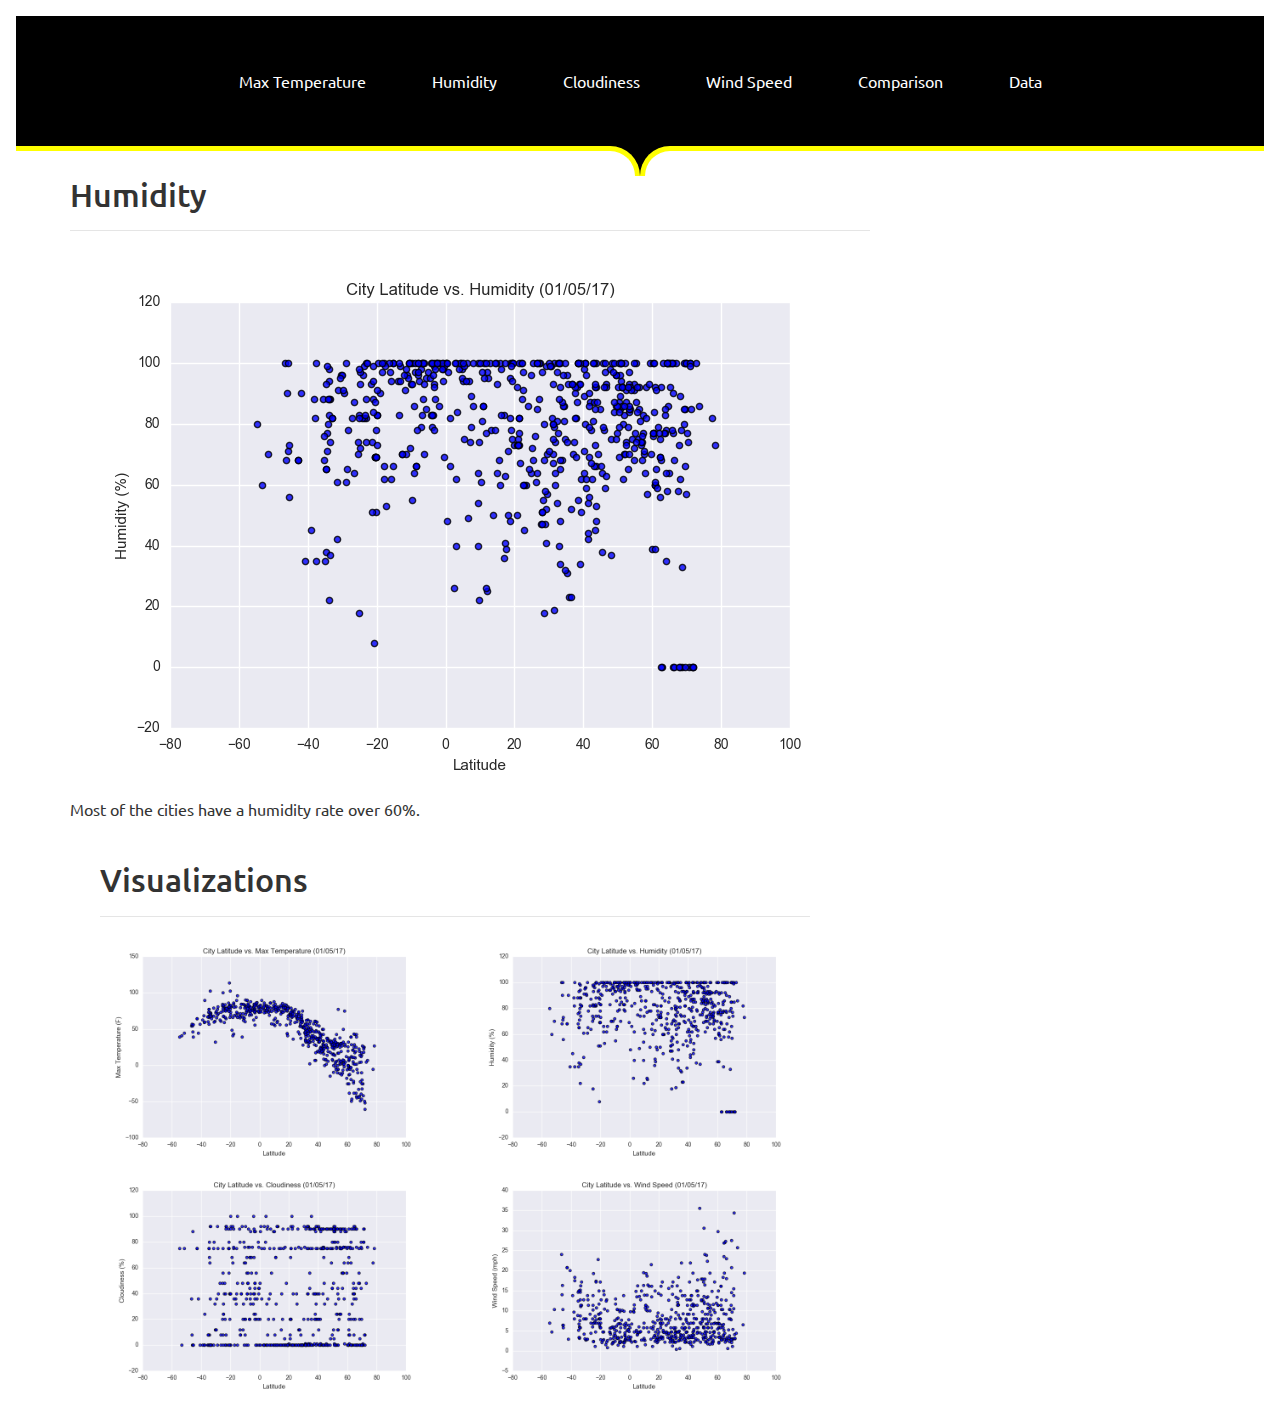
<file: humidity.html>
<!doctype html>
<html lang="en">
  <head>
    <!-- Required meta tags -->
    <meta charset="utf-8">
    <meta name="viewport" content="width=device-width, initial-scale=1, shrink-to-fit=no">
    
    <title>Weather Analysis Visualization</title>
    <!--Bringing in the bootstrap stylesheet-->
    <link rel="stylesheet" href="https://stackpath.bootstrapcdn.com/bootstrap/4.3.1/css/bootstrap.min.css" integrity="sha384-ggOyR0iXCbMQv3Xipma34MD+dH/1fQ784/j6cY/iJTQUOhcWr7x9JvoRxT2MZw1T" crossorigin="anonymous">
    <link rel="stylesheet" href="style.css">
    <link rel="stylesheet" href="bootstrap.css">


</head>

<body>

    <header>
        <nav class="navbar navbar-expand-lg">
            <button class="navbar-toggler" type="button" data-toggle="collapse" data-target="#navbar-content" aria-controls="navbar-content" aria-expanded="false" aria-label="toggle-navigation">
            <span class="navbar-toggler-icon"></span>
            </button>
            <div class="collapse navbar-collapse" id="navbar-content">
                <ul class="navbar-nav">
                <li class="nav-item">
                    <a class="nav-link" href="temperature.html">Max Temperature</a>
                </li>
                <li class="nav-item">
                    <a class="nav-link" href="humidity.html">Humidity</a>
                </li>
                <li class="nav-item">
                    <a class="nav-link" href="cloudiness.html">Cloudiness</a>
                </li>
                <li class="nav-item">
                    <a class="nav-link" href="windspeed.html">Wind Speed</a>
                </li>
                <li class="nav-item">
                    <a class="nav-link" href="comparison.html"> Comparison</a>
                </li>
                <li class="nav-item">
                    <a class="nav-link" href="data.html"> Data</a>
                </li>
                </ul>
            </div>
            </nav>
            <div class="box">
                <div class="box-1"></div>
                <div class="box-2"></div>
            </div>
    </header>

    
    <!--Creating a grid-->
    <div class="container">
        <div class="row">
            <div class="panel panel-default">
                <div class="panel-body">

                    <h2>Humidity</h2>
                    <hr>
                    <img class="image" src="Resources/assets/images/Fig2.png" alt="humidity" >
                    <p class="p1">Most of the cities have a humidity rate over 60%.</p>
                    <br>
                </div>
            </div>
        </div>
        <div class="col-md-8">
            <div class="panel panel-default">
                <div class="Panel-body">
                    <h2>Visualizations</h2>
                    <hr>

                    <div class="row">
                        <div class="col-lg-6 col-md-6 col-sm-6 col-xs-6"><a href="temperature.html"><img class="img img-responsive" src="Resources/assets/images/Fig1.png" style="width:100%" alt=""></a></div>
                        <div class="col-lg-6 col-md-6 col-sm-6 col-xs-6"><a href="humidity.html"><img class="img img-responsive" src="Resources/assets/images/Fig2.png" style="width:100%" alt=""></a></div>
                    </div>
                    <div class="row">
                        <div class="col-lg-6 col-md-6 col-sm-6 col-xs-6"><a href="cloudiness.html"><img class="img img-responsive" src="Resources/assets/images/Fig3.png" style="width:100%" alt=""></a></div>
                        <div class="col-lg-6 col-md-6 col-sm-6 col-xs-6"><a href="windspeed.html"><img class="img img-responsive" src="Resources/assets/images/Fig4.png" style="width:100%" alt=""></a></div>
                    </div>
                </div>
            </div>
        </div>
    </div>

    <!-- Optional JavaScript -->
    <!-- jQuery first, then Popper.js, then Bootstrap JS -->
    <script src="https://code.jquery.com/jquery-3.3.1.slim.min.js" integrity="sha384-q8i/X+965DzO0rT7abK41JStQIAqVgRVzpbzo5smXKp4YfRvH+8abtTE1Pi6jizo" crossorigin="anonymous"></script>
    <script src="https://cdnjs.cloudflare.com/ajax/libs/popper.js/1.14.7/umd/popper.min.js" integrity="sha384-UO2eT0CpHqdSJQ6hJty5KVphtPhzWj9WO1clHTMGa3JDZwrnQq4sF86dIHNDz0W1" crossorigin="anonymous"></script>
    <script src="https://stackpath.bootstrapcdn.com/bootstrap/4.3.1/js/bootstrap.min.js" integrity="sha384-JjSmVgyd0p3pXB1rRibZUAYoIIy6OrQ6VrjIEaFf/nJGzIxFDsf4x0xIM+B07jRM" crossorigin="anonymous"></script>
  </body>
</html>
</file>
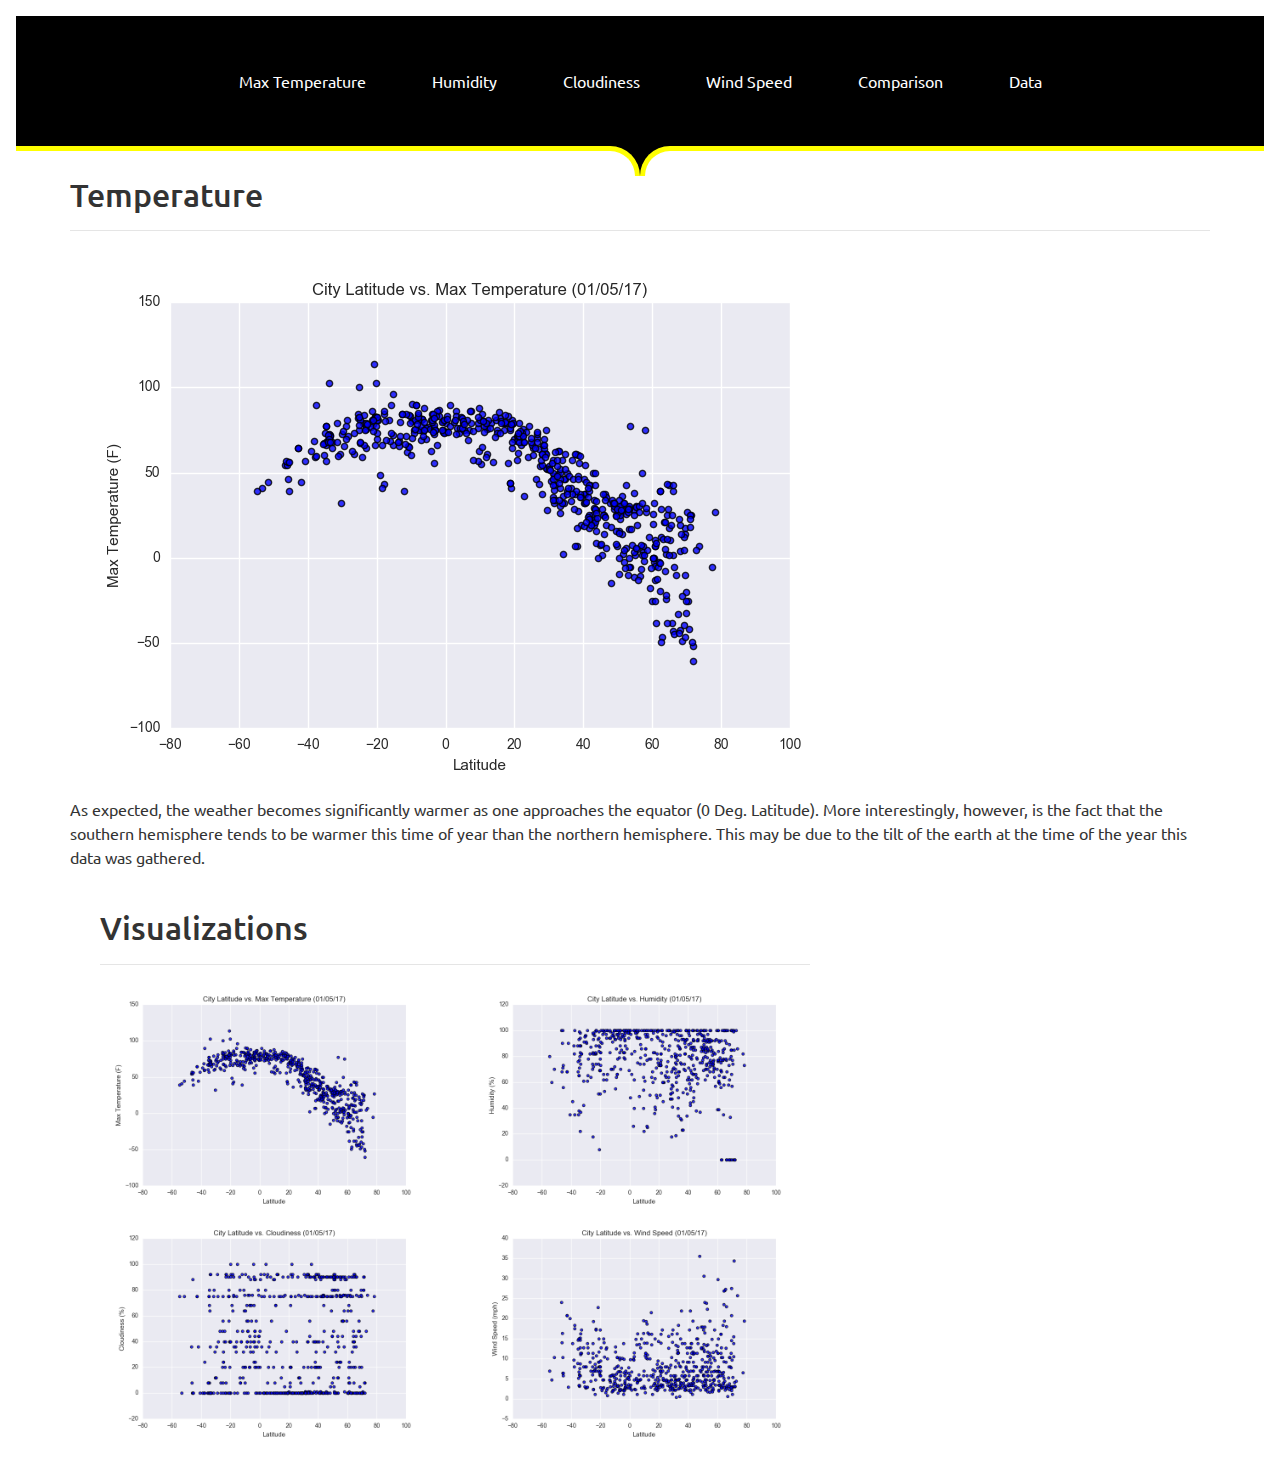
<file: temperature.html>
<!doctype html>
<html lang="en">
  <head>
    <!-- Required meta tags -->
    <meta charset="utf-8">
    <meta name="viewport" content="width=device-width, initial-scale=1, shrink-to-fit=no">
    
    <title>Weather Analysis Visualization</title>
    <!--Bringing in the bootstrap stylesheet-->
    <link rel="stylesheet" href="https://stackpath.bootstrapcdn.com/bootstrap/4.3.1/css/bootstrap.min.css" integrity="sha384-ggOyR0iXCbMQv3Xipma34MD+dH/1fQ784/j6cY/iJTQUOhcWr7x9JvoRxT2MZw1T" crossorigin="anonymous">
    <link rel="stylesheet" href="style.css">
    <link rel="stylesheet" href="bootstrap.css">


</head>

<body>

    <header>
        <nav class="navbar navbar-expand-lg">
            <button class="navbar-toggler" type="button" data-toggle="collapse" data-target="#navbar-content" aria-controls="navbar-content" aria-expanded="false" aria-label="toggle-navigation">
            <span class="navbar-toggler-icon"></span>
            </button>
            <div class="collapse navbar-collapse" id="navbar-content">
                <ul class="navbar-nav">
                <li class="nav-item">
                    <a class="nav-link" href="temperature.html">Max Temperature</a>
                </li>
                <li class="nav-item">
                    <a class="nav-link" href="humidity.html">Humidity</a>
                </li>
                <li class="nav-item">
                    <a class="nav-link" href="cloudiness.html">Cloudiness</a>
                </li>
                <li class="nav-item">
                    <a class="nav-link" href="windspeed.html">Wind Speed</a>
                </li>
                <li class="nav-item">
                    <a class="nav-link" href="comparison.html"> Comparison</a>
                </li>
                <li class="nav-item">
                    <a class="nav-link" href="data.html"> Data</a>
                </li>
                </ul>
            </div>
            </nav>
            <div class="box">
                <div class="box-1"></div>
                <div class="box-2"></div>
            </div>
    </header>

    
    <!--Creating a grid-->
    <div class="container">
        <div class="row">
            <div class="panel panel-default">
                <div class="panel-body">

                    <h2>Temperature</h2>
                    <hr>
                    <img class="image" src="Resources/assets/images/Fig1.png" alt="temperature" >
                    <p class="p1">As expected, the weather becomes significantly warmer as one approaches the equator (0 Deg. Latitude). More interestingly, however, is the fact that the southern hemisphere tends to be warmer this time of year than the northern hemisphere. This may be due to the tilt of the earth at the time of the year this data was gathered.</p>
                    <br>
                </div>
            </div>
        </div>
        <div class="col-md-8">
            <div class="panel panel-default">
                <div class="Panel-body">
                    <h2>Visualizations</h2>
                    <hr>

                    <div class="row">
                        <div class="col-lg-6 col-md-6 col-sm-6 col-xs-6"><a href="temperature.html"><img class="img img-responsive" src="Resources/assets/images/Fig1.png" style="width:100%" alt=""></a></div>
                        <div class="col-lg-6 col-md-6 col-sm-6 col-xs-6"><a href="humidity.html"><img class="img img-responsive" src="Resources/assets/images/Fig2.png" style="width:100%" alt=""></a></div>
                    </div>
                    <div class="row">
                        <div class="col-lg-6 col-md-6 col-sm-6 col-xs-6"><a href="cloudiness.html"><img class="img img-responsive" src="Resources/assets/images/Fig3.png" style="width:100%" alt=""></a></div>
                        <div class="col-lg-6 col-md-6 col-sm-6 col-xs-6"><a href="windspeed.html"><img class="img img-responsive" src="Resources/assets/images/Fig4.png" style="width:100%" alt=""></a></div>
                    </div>
                </div>
            </div>
        </div>
    </div>

    <!-- Optional JavaScript -->
    <!-- jQuery first, then Popper.js, then Bootstrap JS -->
    <script src="https://code.jquery.com/jquery-3.3.1.slim.min.js" integrity="sha384-q8i/X+965DzO0rT7abK41JStQIAqVgRVzpbzo5smXKp4YfRvH+8abtTE1Pi6jizo" crossorigin="anonymous"></script>
    <script src="https://cdnjs.cloudflare.com/ajax/libs/popper.js/1.14.7/umd/popper.min.js" integrity="sha384-UO2eT0CpHqdSJQ6hJty5KVphtPhzWj9WO1clHTMGa3JDZwrnQq4sF86dIHNDz0W1" crossorigin="anonymous"></script>
    <script src="https://stackpath.bootstrapcdn.com/bootstrap/4.3.1/js/bootstrap.min.js" integrity="sha384-JjSmVgyd0p3pXB1rRibZUAYoIIy6OrQ6VrjIEaFf/nJGzIxFDsf4x0xIM+B07jRM" crossorigin="anonymous"></script>
  </body>
</html>
</file>
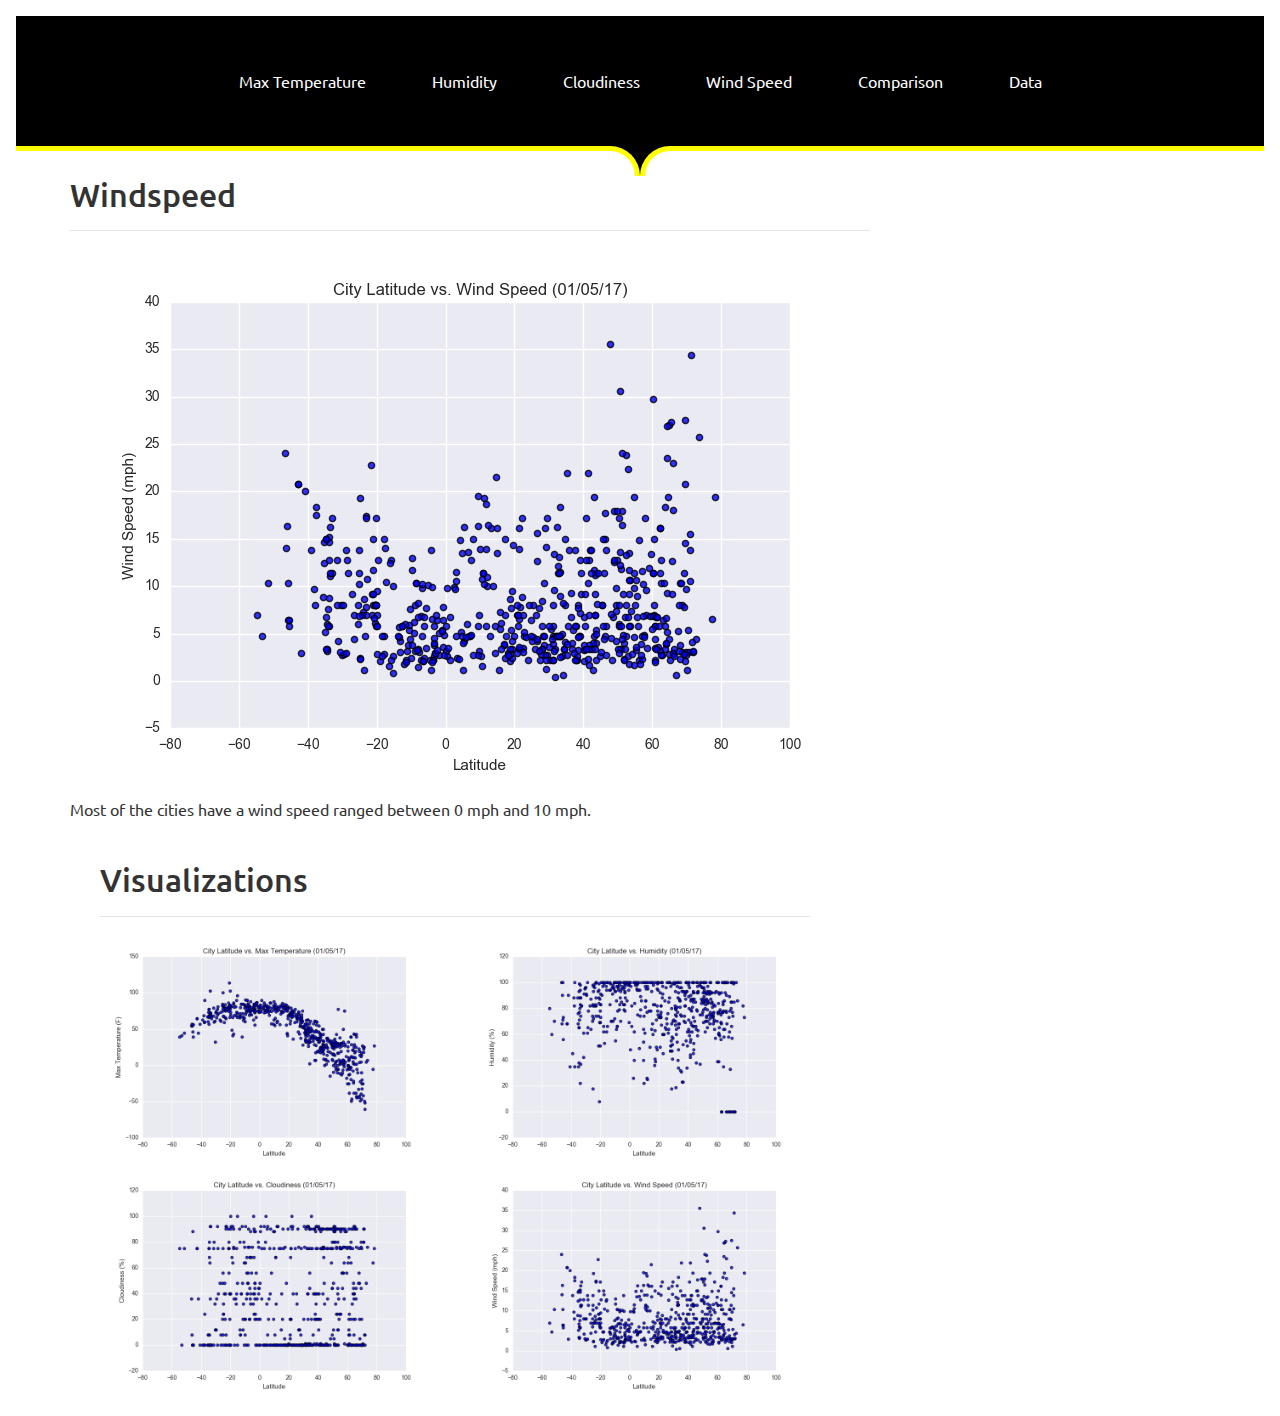
<file: windspeed.html>
<!doctype html>
<html lang="en">
  <head>
    <!-- Required meta tags -->
    <meta charset="utf-8">
    <meta name="viewport" content="width=device-width, initial-scale=1, shrink-to-fit=no">
    
    <title>Weather Analysis Visualization</title>
    <!--Bringing in the bootstrap stylesheet-->
    <link rel="stylesheet" href="https://stackpath.bootstrapcdn.com/bootstrap/4.3.1/css/bootstrap.min.css" integrity="sha384-ggOyR0iXCbMQv3Xipma34MD+dH/1fQ784/j6cY/iJTQUOhcWr7x9JvoRxT2MZw1T" crossorigin="anonymous">
    <link rel="stylesheet" href="style.css">
    <link rel="stylesheet" href="bootstrap.css">


</head>

<body>

    <header>
        <nav class="navbar navbar-expand-lg">
            <button class="navbar-toggler" type="button" data-toggle="collapse" data-target="#navbar-content" aria-controls="navbar-content" aria-expanded="false" aria-label="toggle-navigation">
            <span class="navbar-toggler-icon"></span>
            </button>
            <div class="collapse navbar-collapse" id="navbar-content">
                <ul class="navbar-nav">
                <li class="nav-item">
                    <a class="nav-link" href="temperature.html">Max Temperature</a>
                </li>
                <li class="nav-item">
                    <a class="nav-link" href="humidity.html">Humidity</a>
                </li>
                <li class="nav-item">
                    <a class="nav-link" href="cloudiness.html">Cloudiness</a>
                </li>
                <li class="nav-item">
                    <a class="nav-link" href="windspeed.html">Wind Speed</a>
                </li>
                <li class="nav-item">
                    <a class="nav-link" href="comparison.html"> Comparison</a>
                </li>
                <li class="nav-item">
                    <a class="nav-link" href="data.html"> Data</a>
                </li>
                </ul>
            </div>
            </nav>
            <div class="box">
                <div class="box-1"></div>
                <div class="box-2"></div>
            </div>
    </header>

    
    <!--Creating a grid-->
    <div class="container">
        <div class="row">
            <div class="panel panel-default">
                <div class="panel-body">

                    <h2>Windspeed</h2>
                    <hr>
                    <img class="image" src="Resources/assets/images/Fig4.png" alt="wind speed" >
                    <p class="p1">Most of the cities have a wind speed ranged between 0 mph and 10 mph.</p>
                    <br>
                </div>
            </div>
        </div>
        <div class="col-md-8">
            <div class="panel panel-default">
                <div class="Panel-body">
                    <h2>Visualizations</h2>
                    <hr>

                    <div class="row">
                        <div class="col-lg-6 col-md-6 col-sm-6 col-xs-6"><a href="temperature.html"><img class="img img-responsive" src="Resources/assets/images/Fig1.png" style="width:100%" alt=""></a></div>
                        <div class="col-lg-6 col-md-6 col-sm-6 col-xs-6"><a href="humidity.html"><img class="img img-responsive" src="Resources/assets/images/Fig2.png" style="width:100%" alt=""></a></div>
                    </div>
                    <div class="row">
                        <div class="col-lg-6 col-md-6 col-sm-6 col-xs-6"><a href="cloudiness.html"><img class="img img-responsive" src="Resources/assets/images/Fig3.png" style="width:100%" alt=""></a></div>
                        <div class="col-lg-6 col-md-6 col-sm-6 col-xs-6"><a href="windspeed.html"><img class="img img-responsive" src="Resources/assets/images/Fig4.png" style="width:100%" alt=""></a></div>
                    </div>
                </div>
            </div>
        </div>
    </div>

    <!-- Optional JavaScript -->
    <!-- jQuery first, then Popper.js, then Bootstrap JS -->
    <script src="https://code.jquery.com/jquery-3.3.1.slim.min.js" integrity="sha384-q8i/X+965DzO0rT7abK41JStQIAqVgRVzpbzo5smXKp4YfRvH+8abtTE1Pi6jizo" crossorigin="anonymous"></script>
    <script src="https://cdnjs.cloudflare.com/ajax/libs/popper.js/1.14.7/umd/popper.min.js" integrity="sha384-UO2eT0CpHqdSJQ6hJty5KVphtPhzWj9WO1clHTMGa3JDZwrnQq4sF86dIHNDz0W1" crossorigin="anonymous"></script>
    <script src="https://stackpath.bootstrapcdn.com/bootstrap/4.3.1/js/bootstrap.min.js" integrity="sha384-JjSmVgyd0p3pXB1rRibZUAYoIIy6OrQ6VrjIEaFf/nJGzIxFDsf4x0xIM+B07jRM" crossorigin="anonymous"></script>
  </body>
</html>
</file>
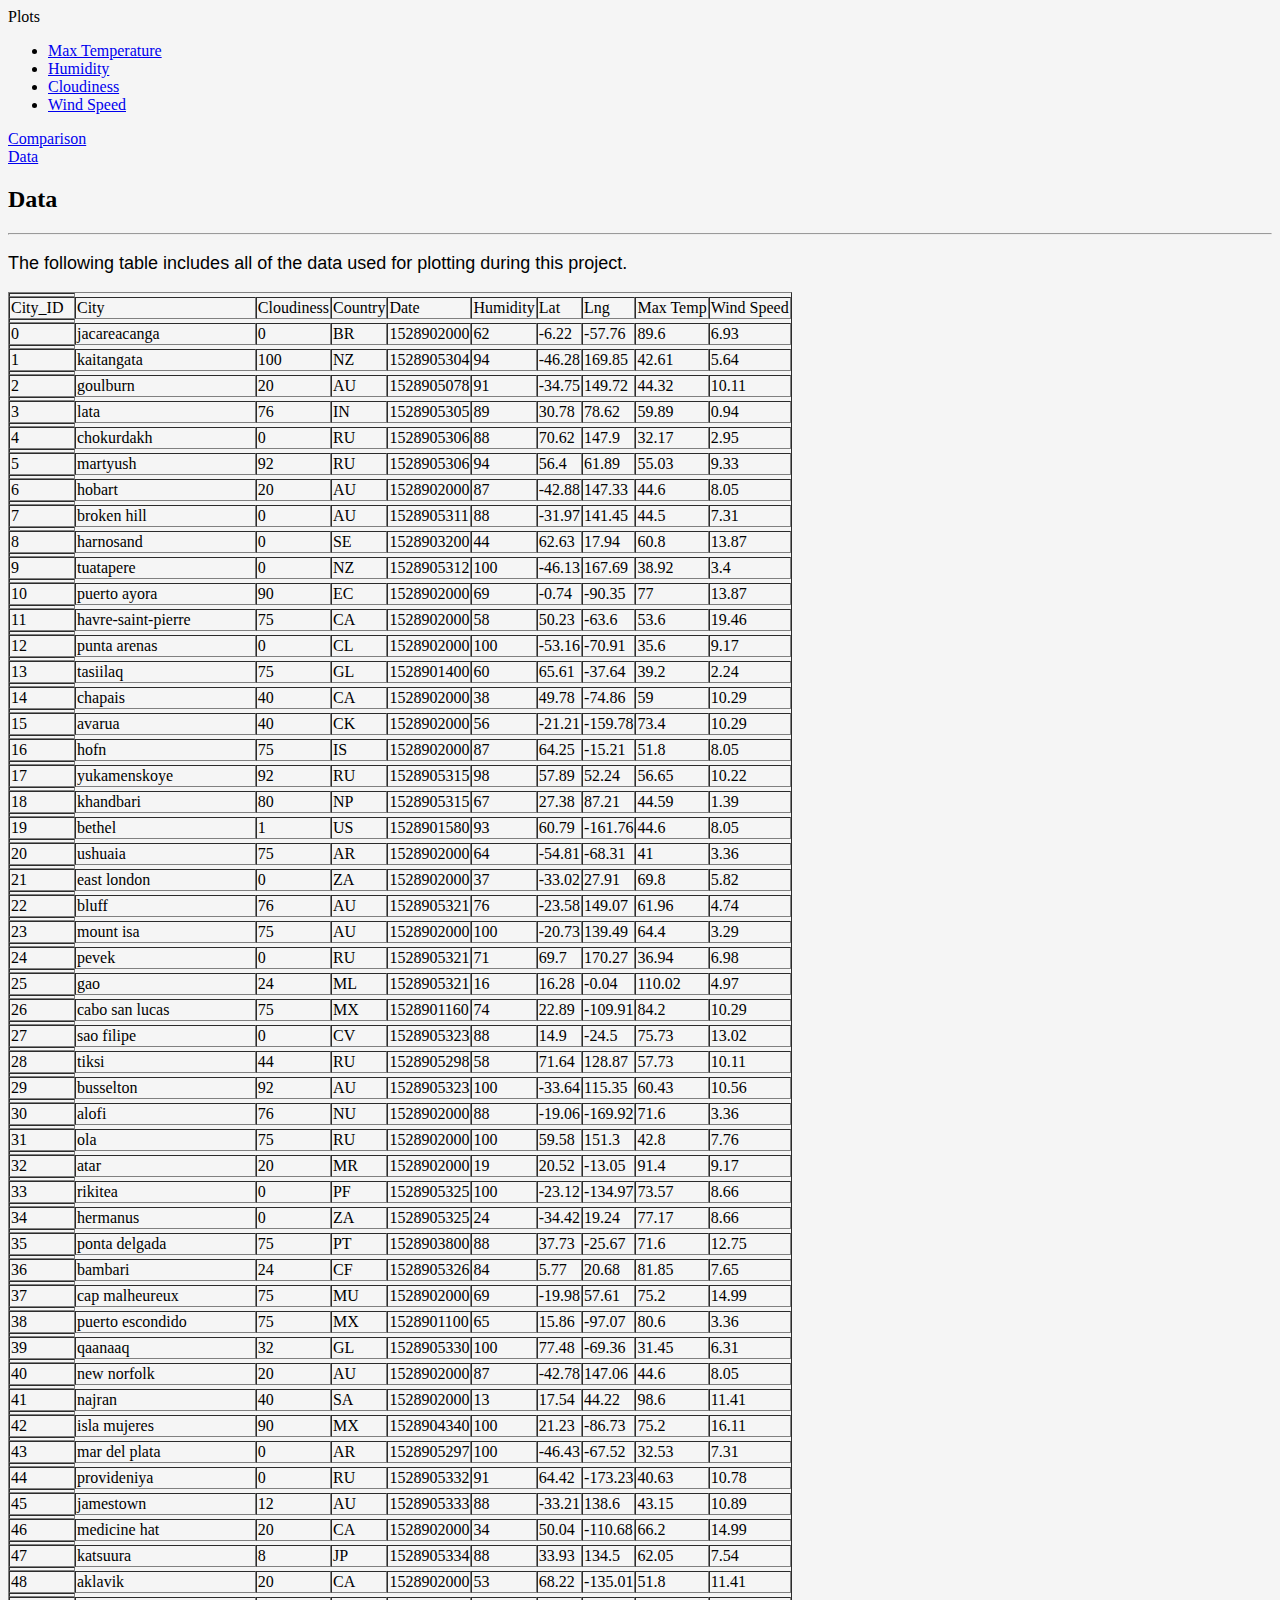
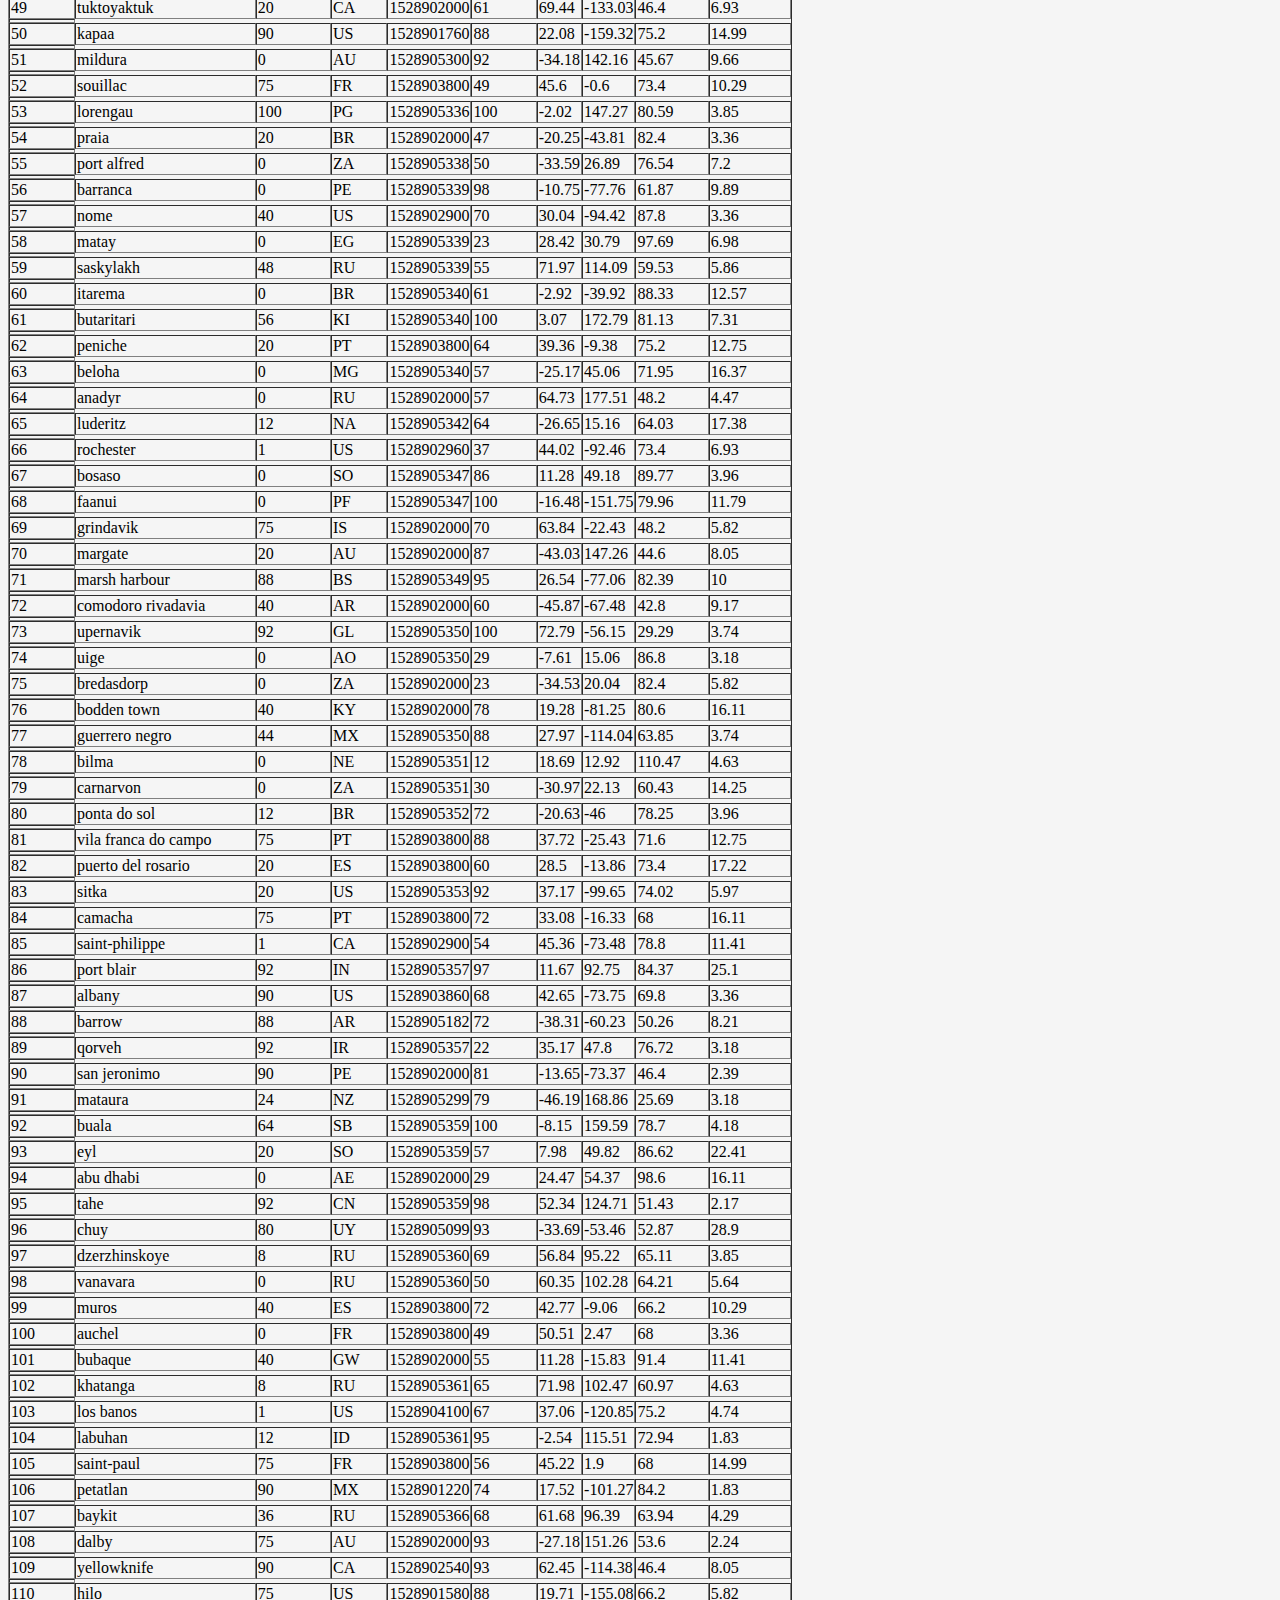
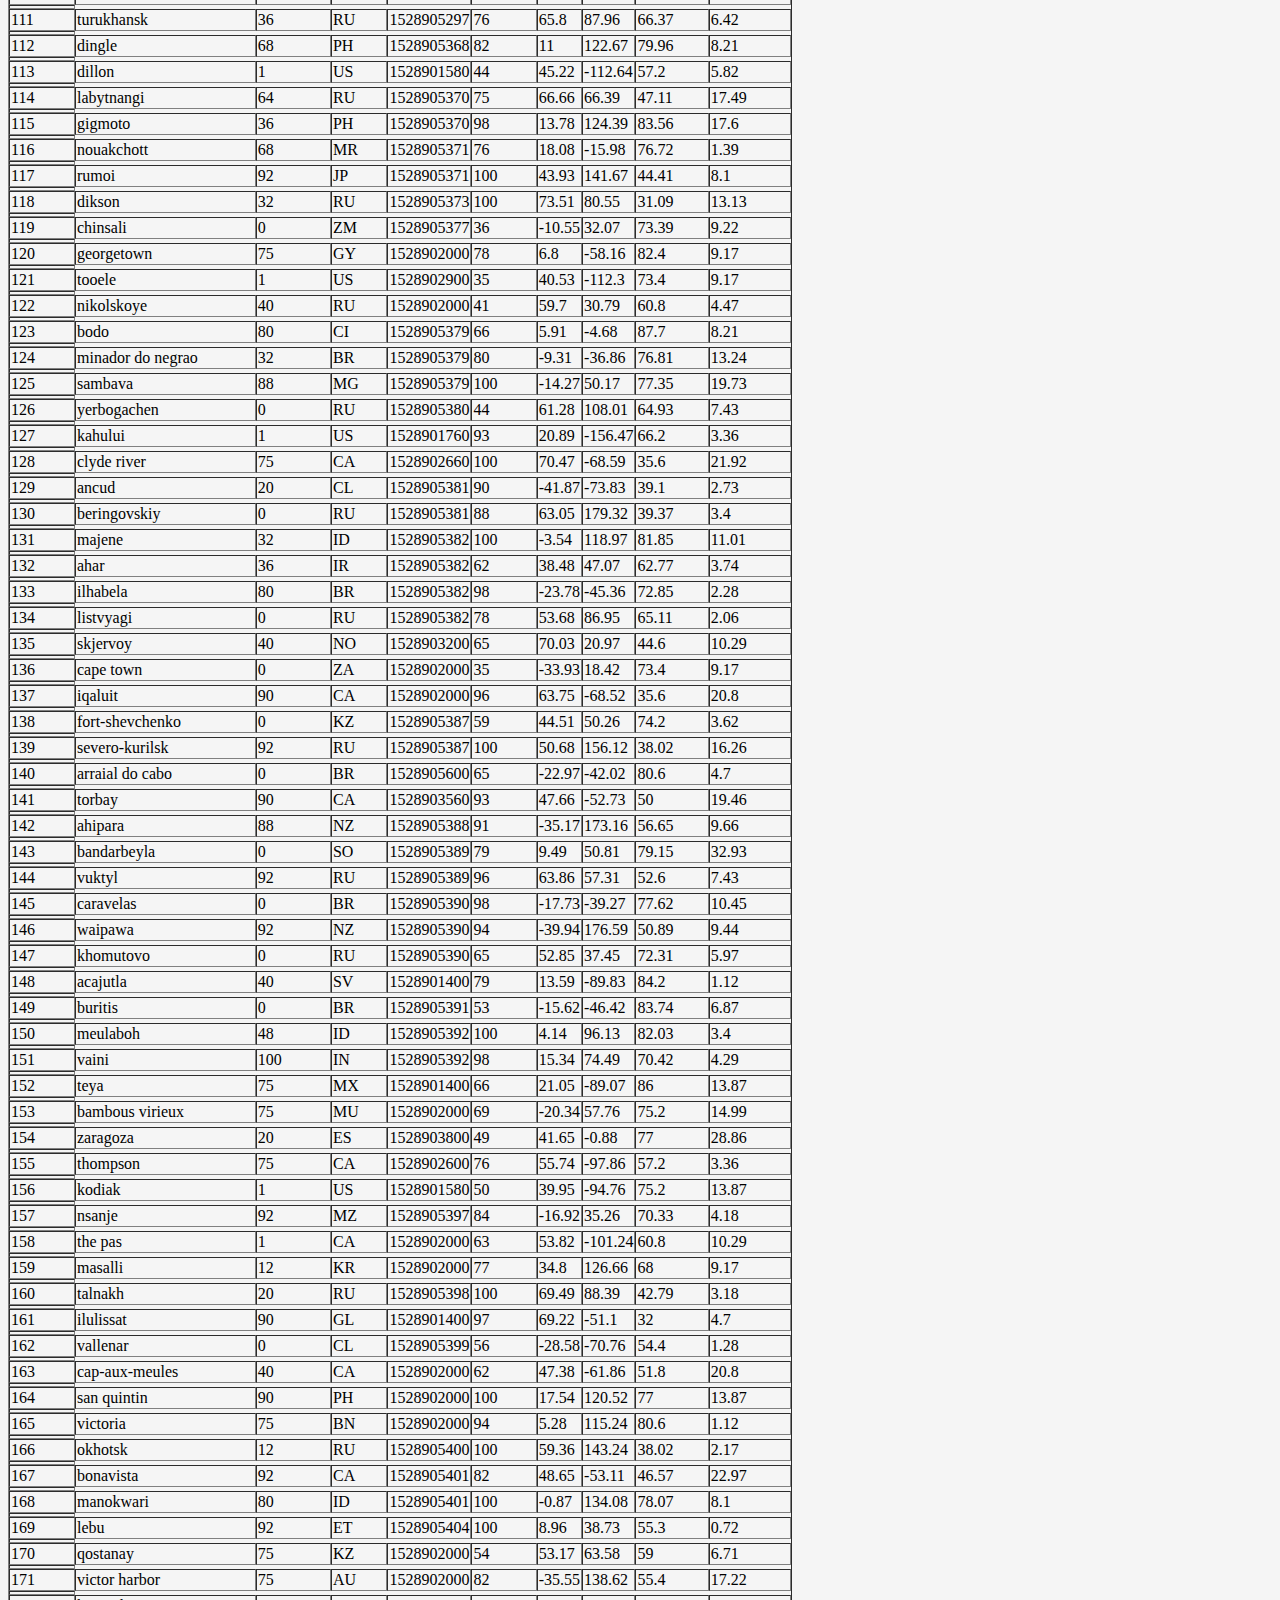
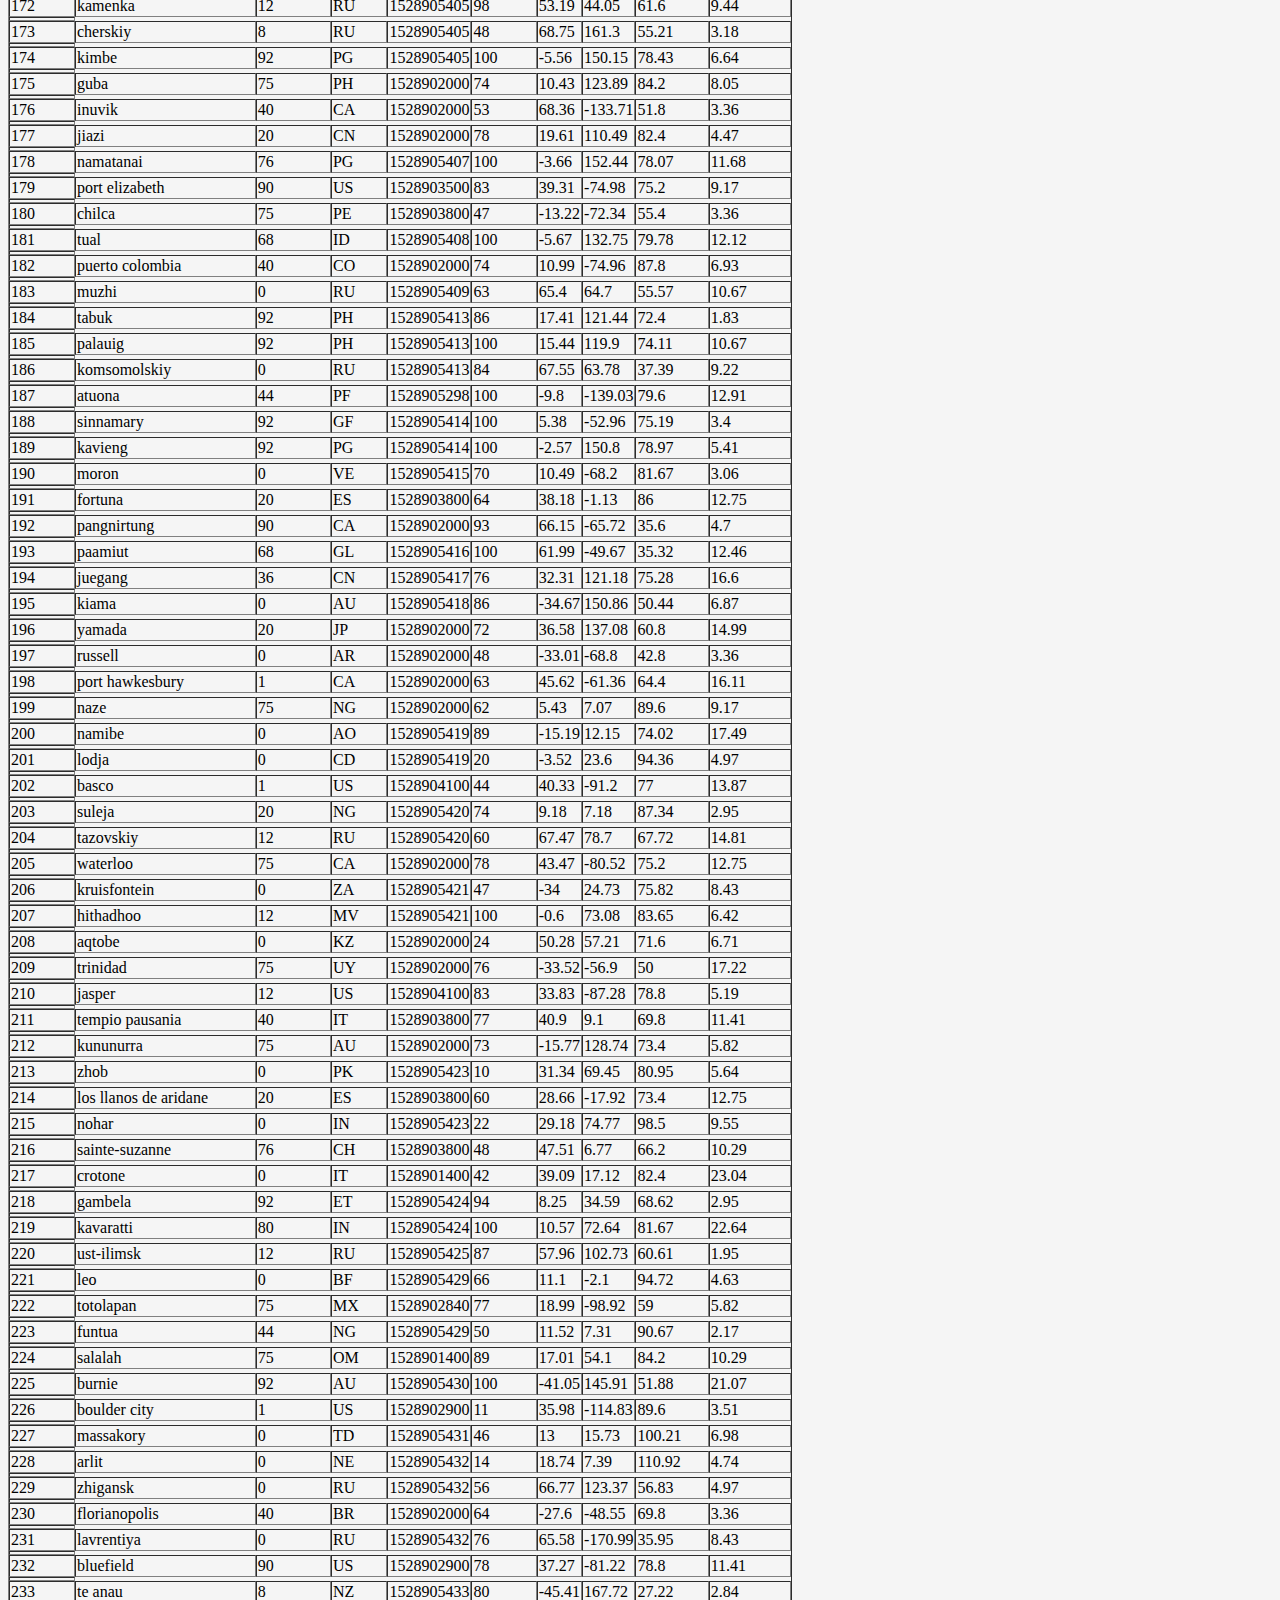
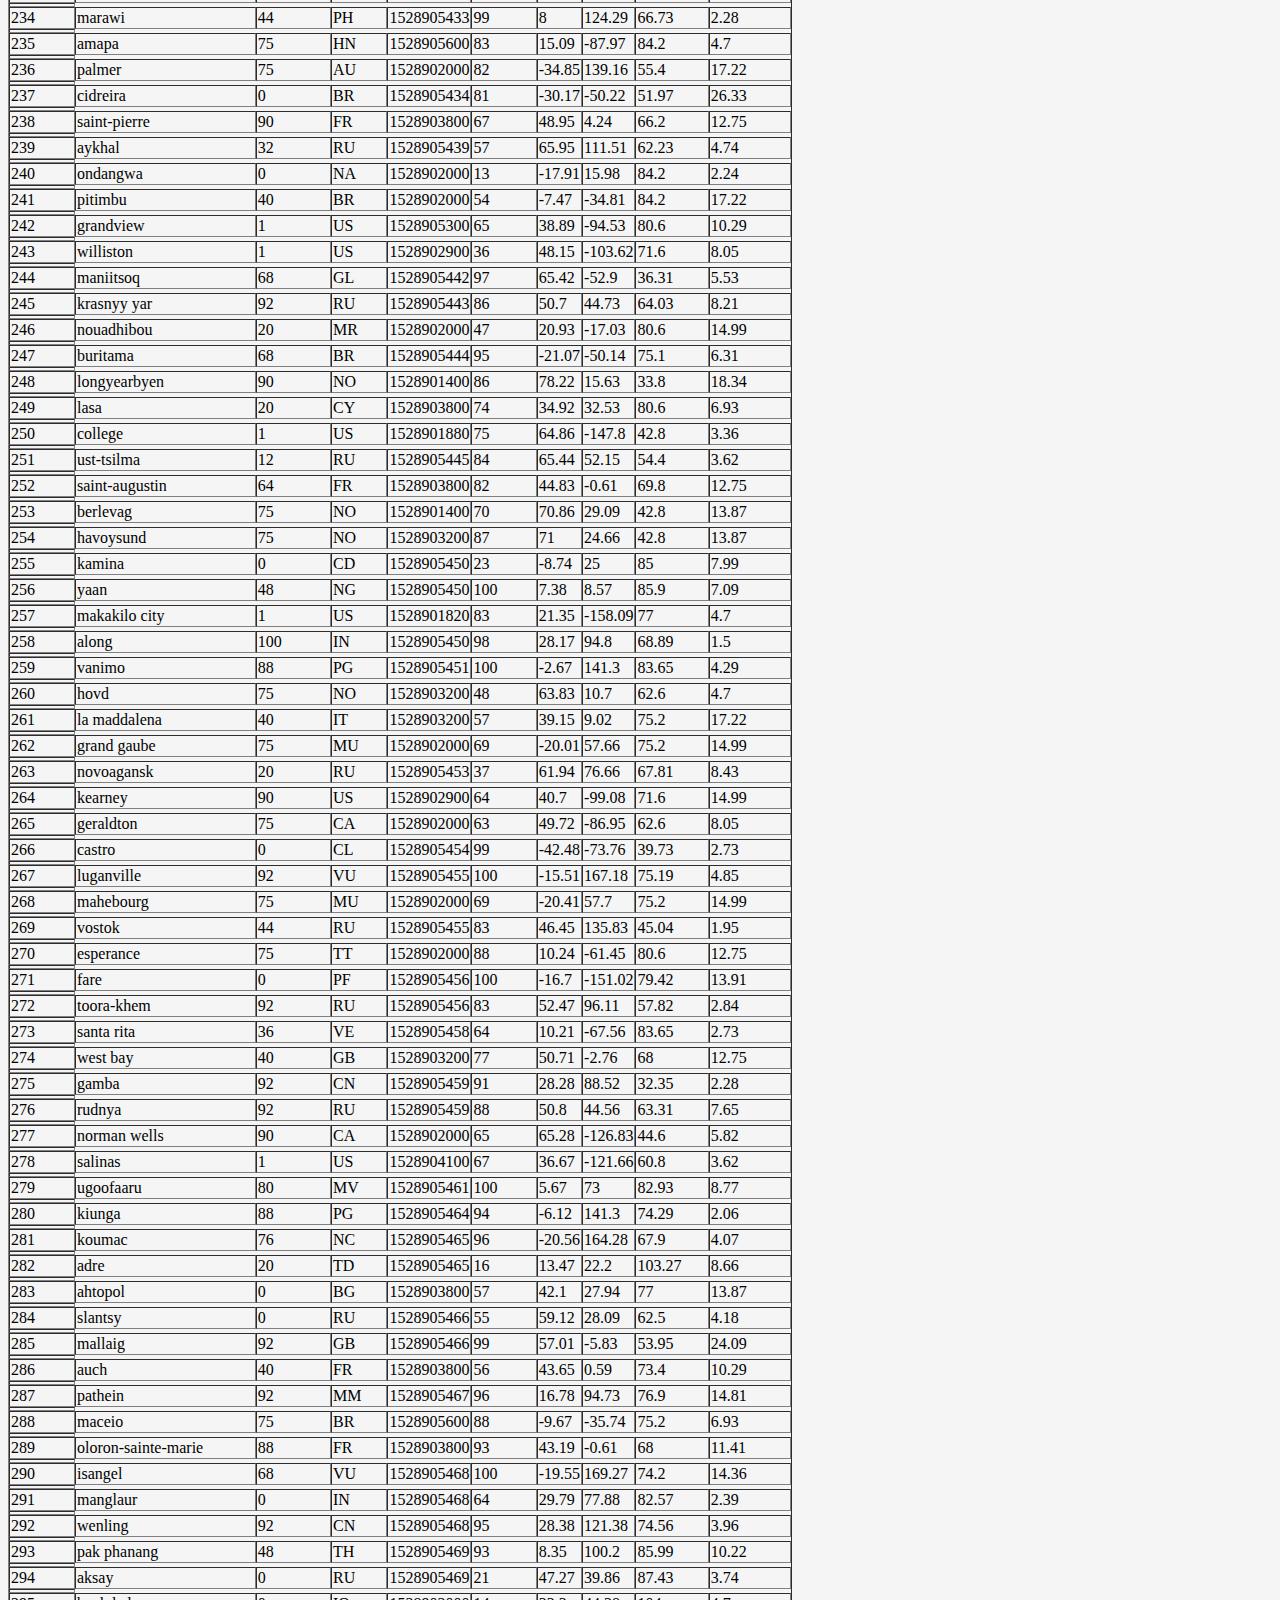
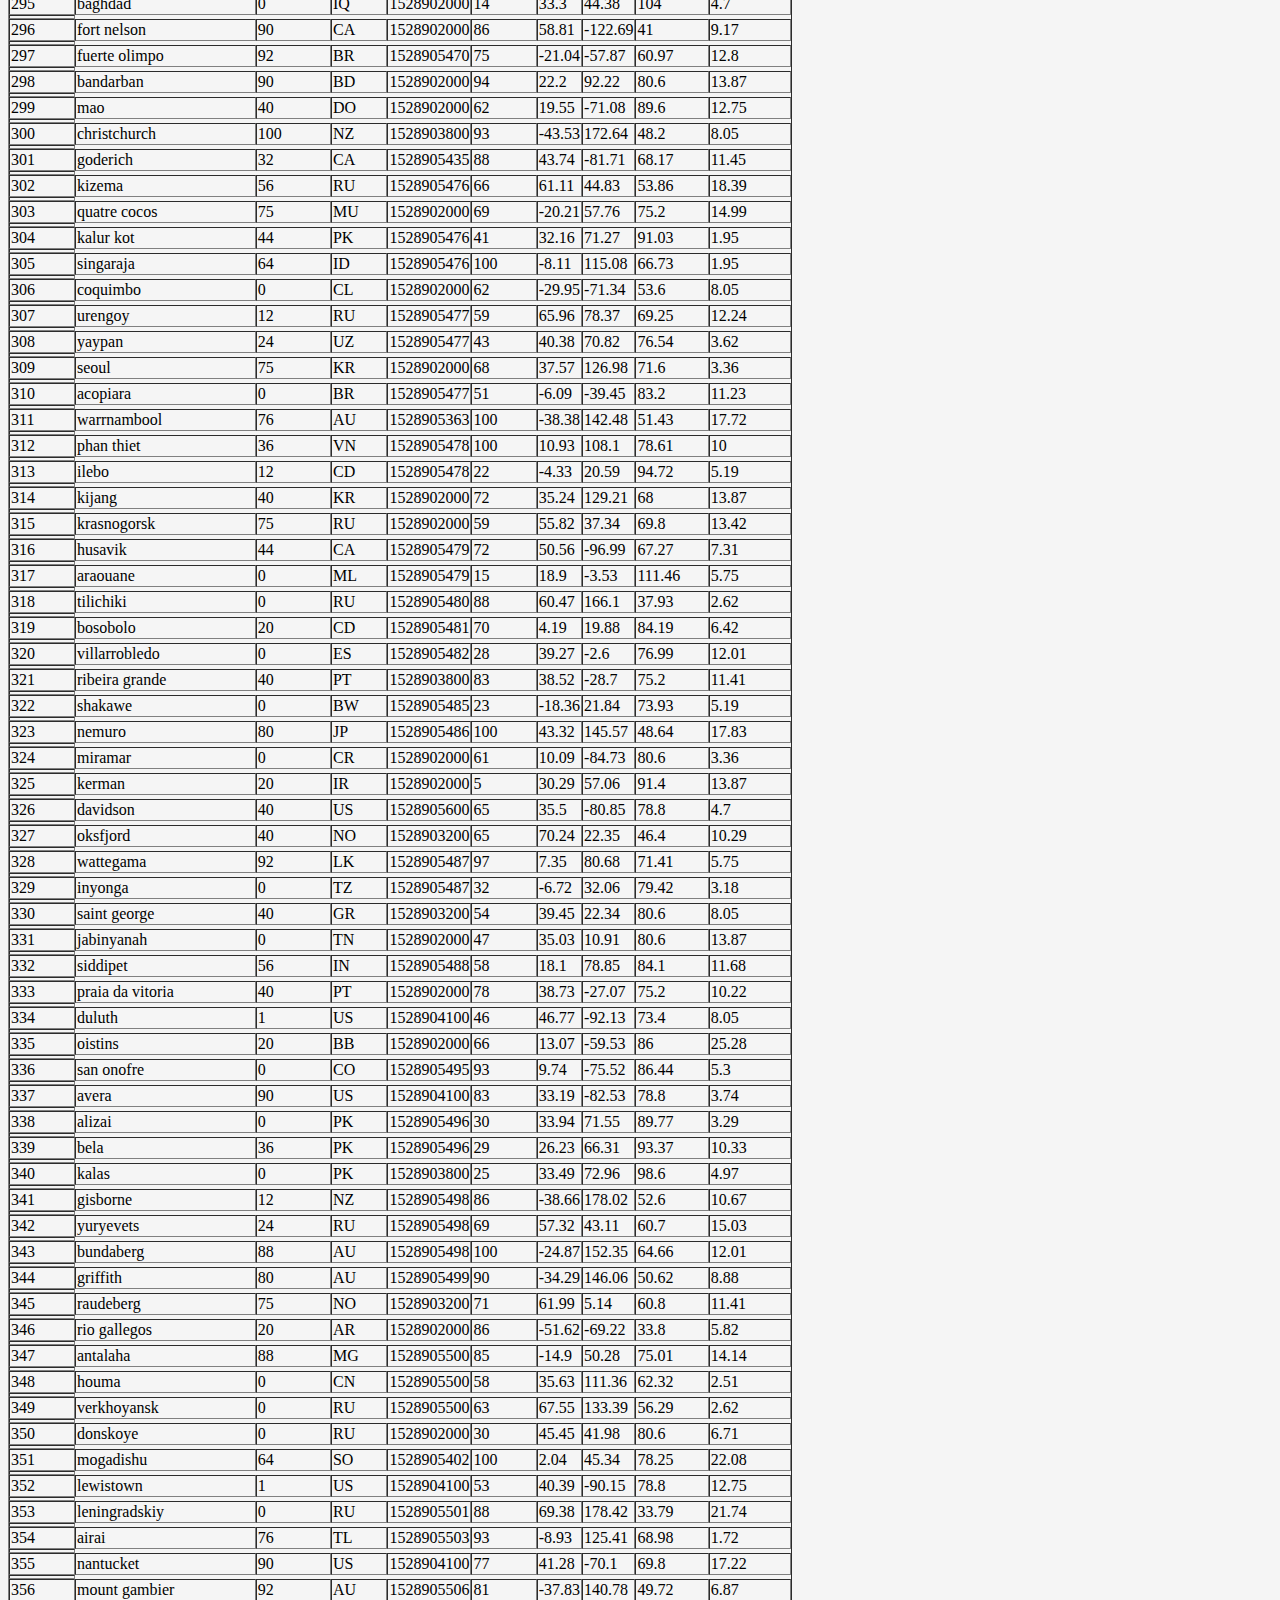
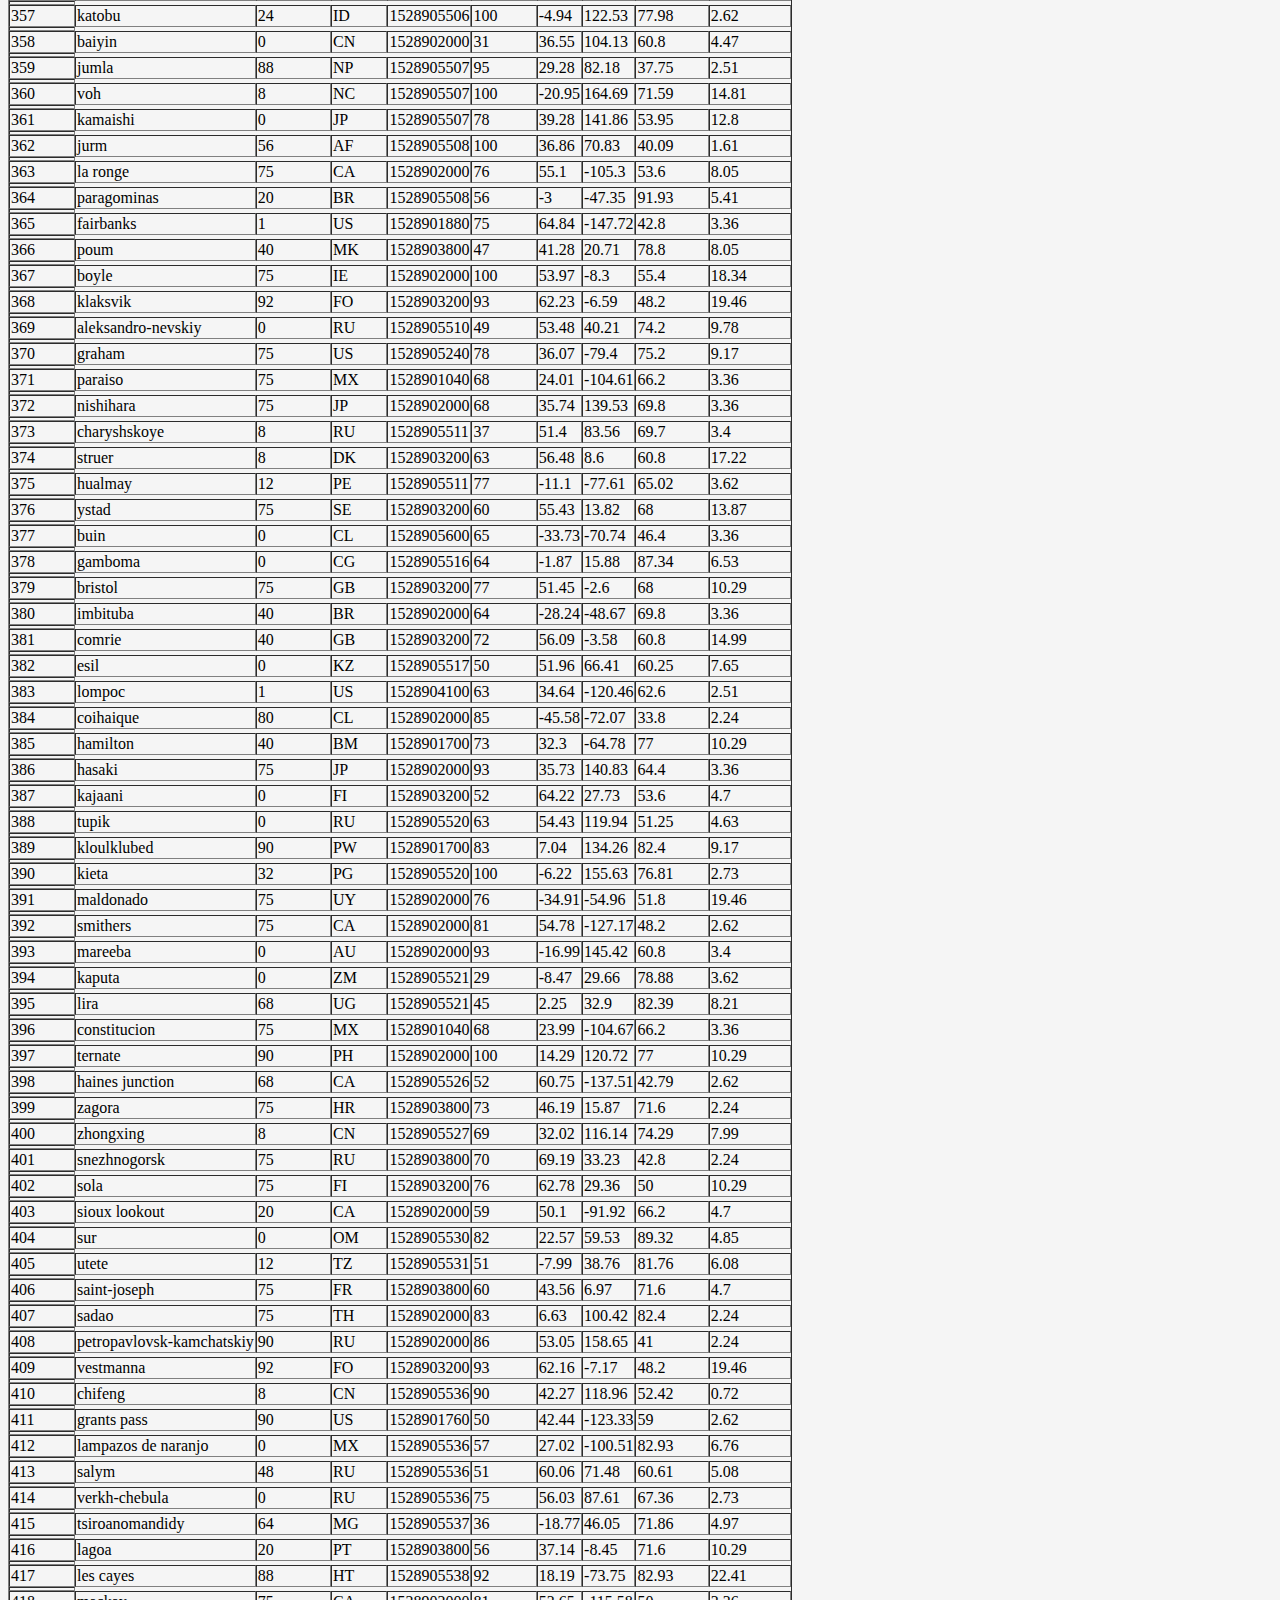
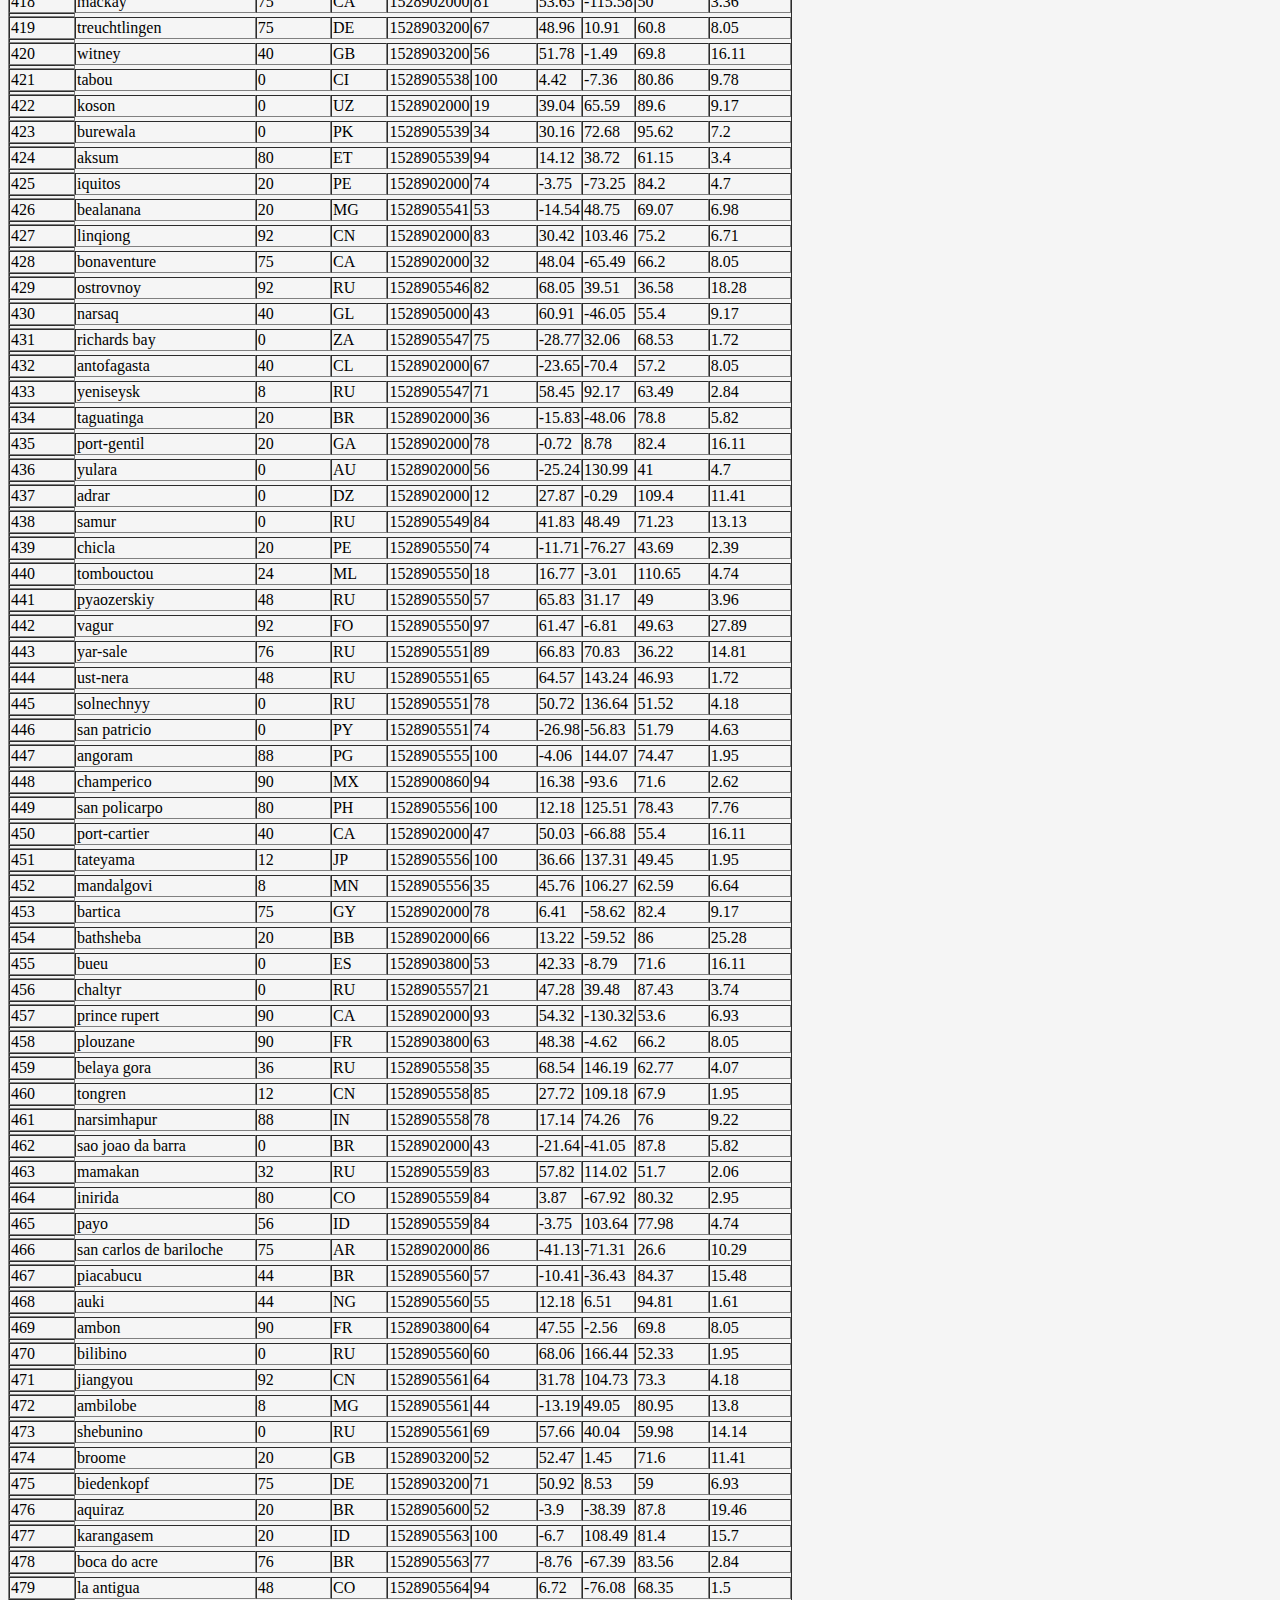
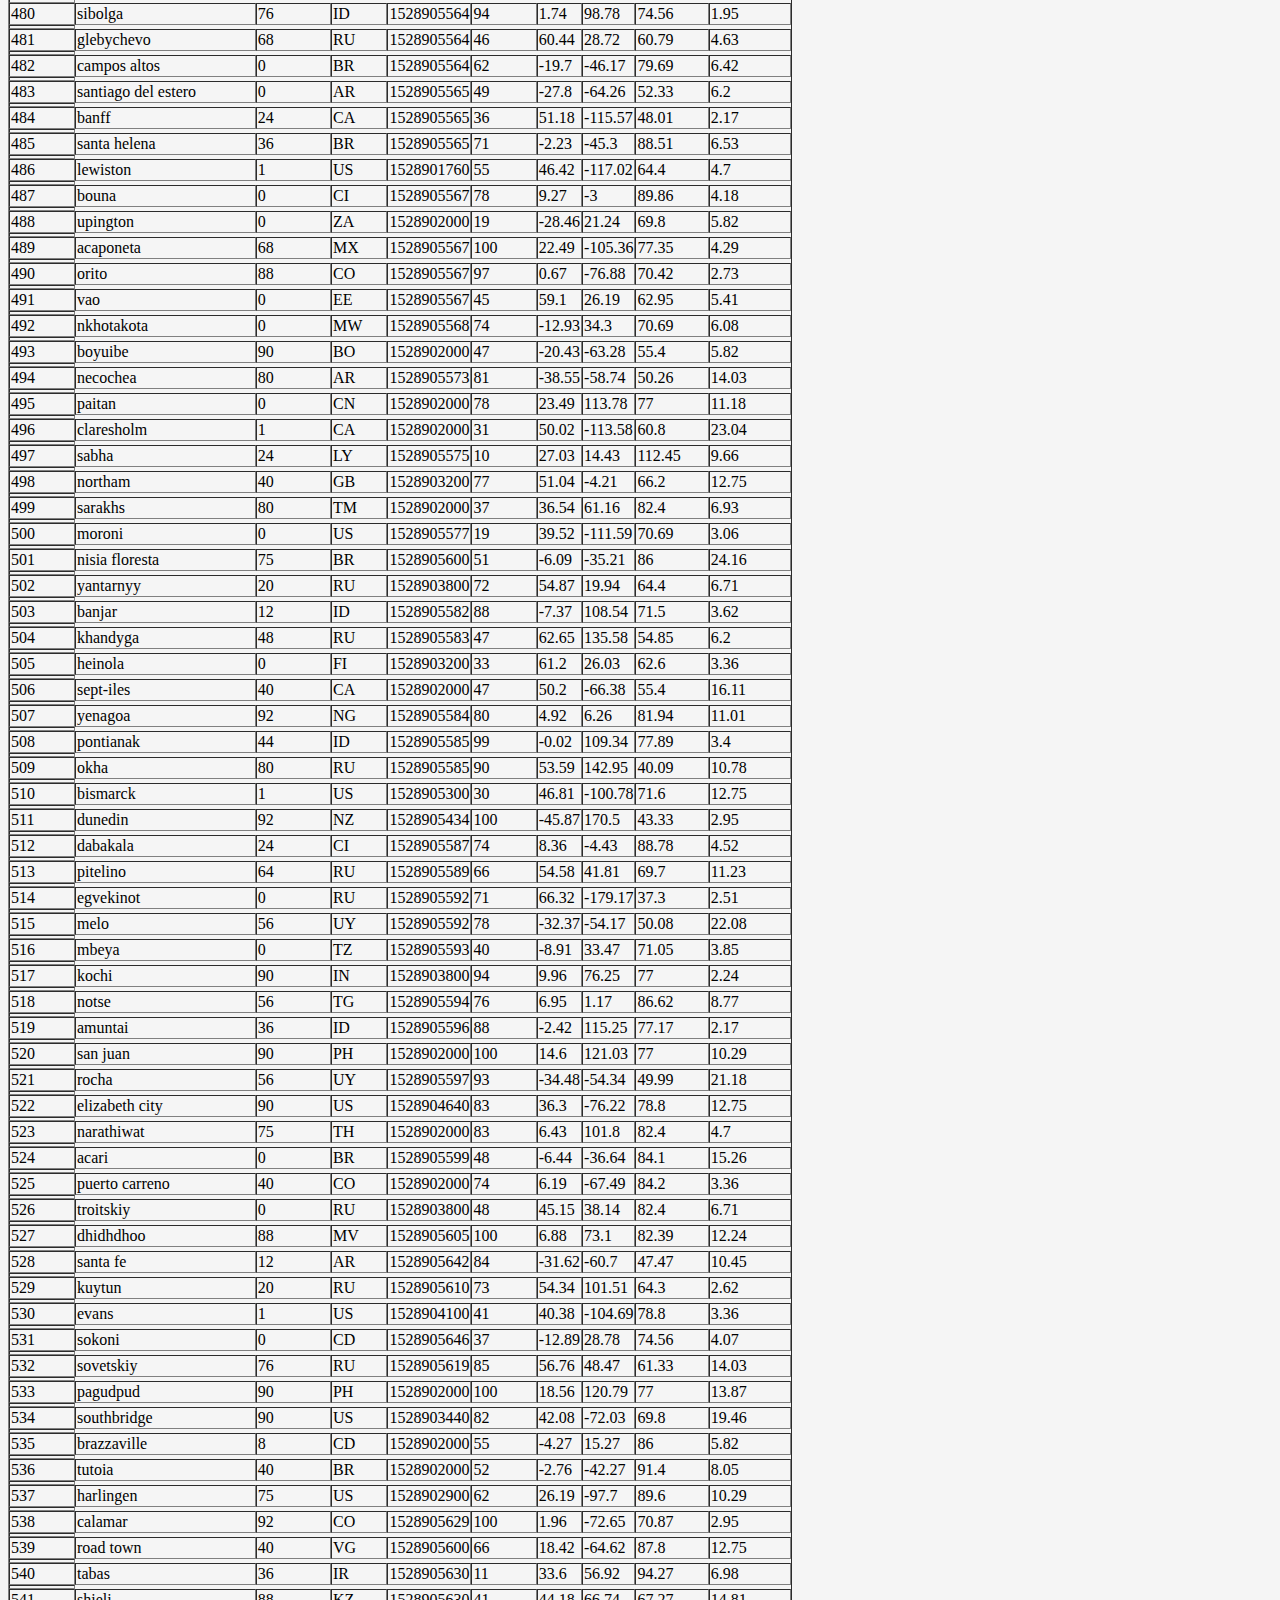
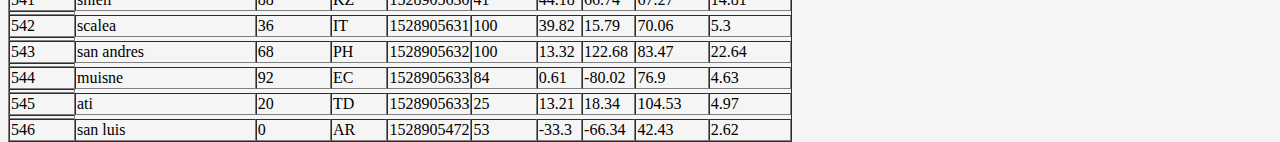
<file: WebVisualizations/data.html>
<!DOCTYPE html>
<html lang="en">
<head>
    <meta charset="UTF-8">
    <meta name="viewport" content="width=device-width, initial-scale=1">
    <meta http-equiv="X-UA-Compatible" content="ie=edge">
    
    <title>Weather Analysis Visualization</title>
    <!-- jQuery-->
    <script src="https://ajax.googleapis.com/ajax/libs/jquery/1.12.4/jquery.min.js"></script>
    <!--Bringing in the bootstrap stylesheet-->
    <link rel="stylesheet" href="https://stackpath.bootstrapcdn.com/bootstrap/5.0.0-alpha2/css/bootstrap.min.css" integrity="sha384-DhY6onE6f3zzKbjUPRc2hOzGAdEf4/Dz+WJwBvEYL/lkkIsI3ihufq9hk9K4lVoK" crossorigin="anonymous">
            <link rel="stylesheet" href="style.css">
</head>

<body style="background-color: whitesmoke">

    <nav class="navbar navbar-inverse">
        <div class="container">
        </div>

        <div class="nav navbar-nav navbar-right">
            <li class="dropdown"><a class="dropdown-toggle" data-toggle="dropdown">Plots<span class="caret"></span></a>
                <ul class="dropdown-menu">
                    <li><a href="temperature.html">Max Temperature</a></li>
                    <li><a href="humidity.html">Humidity</a></li>
                    <li><a href="cloudiness.html">Cloudiness</a></li>
                    <li><a href="windspeed.html">Wind Speed</a></li>
                </ul>
            </li>
            <li><a href="comparison.html"> Comparison</a></li>
            <li><a href="data.html"> Data</a></li>
        </div>
        </div>
    </nav>
    <!--Creating a grid-->
    <div class="container">
        <div class="row">
            <div class="col-md-12">
                <div class="panel panel-default">
                    <div class="panel-body">

                        <div class="container">
                            <div class="row">
                                <div class="col-md-12">
                                    <div class="panel panel-default">
                                        <div class="panel-body">
                                        
                                        <h2>Data</h2>
                                        <hr>
                                    
                                        <!--Transferred the Excel data onto an html code using the Kutools extension 
                                        Instructions can be found here: https://www.extendoffice.com/documents/excel/3593-excel-convert-cells-to-html-table.html -->
                                        <p class="p1">The following table includes all of the data used for plotting during this project.</p>
                                        <TABLE border=1 align=left cellpadding=1 cellspacing=0>
                                            <TR>
                                            <TD width=62 align=left><FONT face=Calibri size=2 color=#000000><tr><td>City_ID</td><td>City</td><td>Cloudiness</td><td>Country</td><td>Date</td><td>Humidity</td><td>Lat</td><td>Lng</td><td>Max Temp</td><td>Wind Speed</td></tr></FONT></TD>
                                            </TR>
                                            <TR>
                                            <TD width=62 align=left><FONT face=Calibri size=2 color=#000000><tr><td>0</td><td>jacareacanga</td><td>0</td><td>BR</td><td>1528902000</td><td>62</td><td>-6.22</td><td>-57.76</td><td>89.6</td><td>6.93</td></tr></FONT></TD>
                                            </TR>
                                            <TR>
                                            <TD width=62 align=left><FONT face=Calibri size=2 color=#000000><tr><td>1</td><td>kaitangata</td><td>100</td><td>NZ</td><td>1528905304</td><td>94</td><td>-46.28</td><td>169.85</td><td>42.61</td><td>5.64</td></tr></FONT></TD>
                                            </TR>
                                            <TR>
                                            <TD width=62 align=left><FONT face=Calibri size=2 color=#000000><tr><td>2</td><td>goulburn</td><td>20</td><td>AU</td><td>1528905078</td><td>91</td><td>-34.75</td><td>149.72</td><td>44.32</td><td>10.11</td></tr></FONT></TD>
                                            </TR>
                                            <TR>
                                            <TD width=62 align=left><FONT face=Calibri size=2 color=#000000><tr><td>3</td><td>lata</td><td>76</td><td>IN</td><td>1528905305</td><td>89</td><td>30.78</td><td>78.62</td><td>59.89</td><td>0.94</td></tr></FONT></TD>
                                            </TR>
                                            <TR>
                                            <TD width=62 align=left><FONT face=Calibri size=2 color=#000000><tr><td>4</td><td>chokurdakh</td><td>0</td><td>RU</td><td>1528905306</td><td>88</td><td>70.62</td><td>147.9</td><td>32.17</td><td>2.95</td></tr></FONT></TD>
                                            </TR>
                                            <TR>
                                            <TD width=62 align=left><FONT face=Calibri size=2 color=#000000><tr><td>5</td><td>martyush</td><td>92</td><td>RU</td><td>1528905306</td><td>94</td><td>56.4</td><td>61.89</td><td>55.03</td><td>9.33</td></tr></FONT></TD>
                                            </TR>
                                            <TR>
                                            <TD width=62 align=left><FONT face=Calibri size=2 color=#000000><tr><td>6</td><td>hobart</td><td>20</td><td>AU</td><td>1528902000</td><td>87</td><td>-42.88</td><td>147.33</td><td>44.6</td><td>8.05</td></tr></FONT></TD>
                                            </TR>
                                            <TR>
                                            <TD width=62 align=left><FONT face=Calibri size=2 color=#000000><tr><td>7</td><td>broken hill</td><td>0</td><td>AU</td><td>1528905311</td><td>88</td><td>-31.97</td><td>141.45</td><td>44.5</td><td>7.31</td></tr></FONT></TD>
                                            </TR>
                                            <TR>
                                            <TD width=62 align=left><FONT face=Calibri size=2 color=#000000><tr><td>8</td><td>harnosand</td><td>0</td><td>SE</td><td>1528903200</td><td>44</td><td>62.63</td><td>17.94</td><td>60.8</td><td>13.87</td></tr></FONT></TD>
                                            </TR>
                                            <TR>
                                            <TD width=62 align=left><FONT face=Calibri size=2 color=#000000><tr><td>9</td><td>tuatapere</td><td>0</td><td>NZ</td><td>1528905312</td><td>100</td><td>-46.13</td><td>167.69</td><td>38.92</td><td>3.4</td></tr></FONT></TD>
                                            </TR>
                                            <TR>
                                            <TD width=62 align=left><FONT face=Calibri size=2 color=#000000><tr><td>10</td><td>puerto ayora</td><td>90</td><td>EC</td><td>1528902000</td><td>69</td><td>-0.74</td><td>-90.35</td><td>77</td><td>13.87</td></tr></FONT></TD>
                                            </TR>
                                            <TR>
                                            <TD width=62 align=left><FONT face=Calibri size=2 color=#000000><tr><td>11</td><td>havre-saint-pierre</td><td>75</td><td>CA</td><td>1528902000</td><td>58</td><td>50.23</td><td>-63.6</td><td>53.6</td><td>19.46</td></tr></FONT></TD>
                                            </TR>
                                            <TR>
                                            <TD width=62 align=left><FONT face=Calibri size=2 color=#000000><tr><td>12</td><td>punta arenas</td><td>0</td><td>CL</td><td>1528902000</td><td>100</td><td>-53.16</td><td>-70.91</td><td>35.6</td><td>9.17</td></tr></FONT></TD>
                                            </TR>
                                            <TR>
                                            <TD width=62 align=left><FONT face=Calibri size=2 color=#000000><tr><td>13</td><td>tasiilaq</td><td>75</td><td>GL</td><td>1528901400</td><td>60</td><td>65.61</td><td>-37.64</td><td>39.2</td><td>2.24</td></tr></FONT></TD>
                                            </TR>
                                            <TR>
                                            <TD width=62 align=left><FONT face=Calibri size=2 color=#000000><tr><td>14</td><td>chapais</td><td>40</td><td>CA</td><td>1528902000</td><td>38</td><td>49.78</td><td>-74.86</td><td>59</td><td>10.29</td></tr></FONT></TD>
                                            </TR>
                                            <TR>
                                            <TD width=62 align=left><FONT face=Calibri size=2 color=#000000><tr><td>15</td><td>avarua</td><td>40</td><td>CK</td><td>1528902000</td><td>56</td><td>-21.21</td><td>-159.78</td><td>73.4</td><td>10.29</td></tr></FONT></TD>
                                            </TR>
                                            <TR>
                                            <TD width=62 align=left><FONT face=Calibri size=2 color=#000000><tr><td>16</td><td>hofn</td><td>75</td><td>IS</td><td>1528902000</td><td>87</td><td>64.25</td><td>-15.21</td><td>51.8</td><td>8.05</td></tr></FONT></TD>
                                            </TR>
                                            <TR>
                                            <TD width=62 align=left><FONT face=Calibri size=2 color=#000000><tr><td>17</td><td>yukamenskoye</td><td>92</td><td>RU</td><td>1528905315</td><td>98</td><td>57.89</td><td>52.24</td><td>56.65</td><td>10.22</td></tr></FONT></TD>
                                            </TR>
                                            <TR>
                                            <TD width=62 align=left><FONT face=Calibri size=2 color=#000000><tr><td>18</td><td>khandbari</td><td>80</td><td>NP</td><td>1528905315</td><td>67</td><td>27.38</td><td>87.21</td><td>44.59</td><td>1.39</td></tr></FONT></TD>
                                            </TR>
                                            <TR>
                                            <TD width=62 align=left><FONT face=Calibri size=2 color=#000000><tr><td>19</td><td>bethel</td><td>1</td><td>US</td><td>1528901580</td><td>93</td><td>60.79</td><td>-161.76</td><td>44.6</td><td>8.05</td></tr></FONT></TD>
                                            </TR>
                                            <TR>
                                            <TD width=62 align=left><FONT face=Calibri size=2 color=#000000><tr><td>20</td><td>ushuaia</td><td>75</td><td>AR</td><td>1528902000</td><td>64</td><td>-54.81</td><td>-68.31</td><td>41</td><td>3.36</td></tr></FONT></TD>
                                            </TR>
                                            <TR>
                                            <TD width=62 align=left><FONT face=Calibri size=2 color=#000000><tr><td>21</td><td>east london</td><td>0</td><td>ZA</td><td>1528902000</td><td>37</td><td>-33.02</td><td>27.91</td><td>69.8</td><td>5.82</td></tr></FONT></TD>
                                            </TR>
                                            <TR>
                                            <TD width=62 align=left><FONT face=Calibri size=2 color=#000000><tr><td>22</td><td>bluff</td><td>76</td><td>AU</td><td>1528905321</td><td>76</td><td>-23.58</td><td>149.07</td><td>61.96</td><td>4.74</td></tr></FONT></TD>
                                            </TR>
                                            <TR>
                                            <TD width=62 align=left><FONT face=Calibri size=2 color=#000000><tr><td>23</td><td>mount isa</td><td>75</td><td>AU</td><td>1528902000</td><td>100</td><td>-20.73</td><td>139.49</td><td>64.4</td><td>3.29</td></tr></FONT></TD>
                                            </TR>
                                            <TR>
                                            <TD width=62 align=left><FONT face=Calibri size=2 color=#000000><tr><td>24</td><td>pevek</td><td>0</td><td>RU</td><td>1528905321</td><td>71</td><td>69.7</td><td>170.27</td><td>36.94</td><td>6.98</td></tr></FONT></TD>
                                            </TR>
                                            <TR>
                                            <TD width=62 align=left><FONT face=Calibri size=2 color=#000000><tr><td>25</td><td>gao</td><td>24</td><td>ML</td><td>1528905321</td><td>16</td><td>16.28</td><td>-0.04</td><td>110.02</td><td>4.97</td></tr></FONT></TD>
                                            </TR>
                                            <TR>
                                            <TD width=62 align=left><FONT face=Calibri size=2 color=#000000><tr><td>26</td><td>cabo san lucas</td><td>75</td><td>MX</td><td>1528901160</td><td>74</td><td>22.89</td><td>-109.91</td><td>84.2</td><td>10.29</td></tr></FONT></TD>
                                            </TR>
                                            <TR>
                                            <TD width=62 align=left><FONT face=Calibri size=2 color=#000000><tr><td>27</td><td>sao filipe</td><td>0</td><td>CV</td><td>1528905323</td><td>88</td><td>14.9</td><td>-24.5</td><td>75.73</td><td>13.02</td></tr></FONT></TD>
                                            </TR>
                                            <TR>
                                            <TD width=62 align=left><FONT face=Calibri size=2 color=#000000><tr><td>28</td><td>tiksi</td><td>44</td><td>RU</td><td>1528905298</td><td>58</td><td>71.64</td><td>128.87</td><td>57.73</td><td>10.11</td></tr></FONT></TD>
                                            </TR>
                                            <TR>
                                            <TD width=62 align=left><FONT face=Calibri size=2 color=#000000><tr><td>29</td><td>busselton</td><td>92</td><td>AU</td><td>1528905323</td><td>100</td><td>-33.64</td><td>115.35</td><td>60.43</td><td>10.56</td></tr></FONT></TD>
                                            </TR>
                                            <TR>
                                            <TD width=62 align=left><FONT face=Calibri size=2 color=#000000><tr><td>30</td><td>alofi</td><td>76</td><td>NU</td><td>1528902000</td><td>88</td><td>-19.06</td><td>-169.92</td><td>71.6</td><td>3.36</td></tr></FONT></TD>
                                            </TR>
                                            <TR>
                                            <TD width=62 align=left><FONT face=Calibri size=2 color=#000000><tr><td>31</td><td>ola</td><td>75</td><td>RU</td><td>1528902000</td><td>100</td><td>59.58</td><td>151.3</td><td>42.8</td><td>7.76</td></tr></FONT></TD>
                                            </TR>
                                            <TR>
                                            <TD width=62 align=left><FONT face=Calibri size=2 color=#000000><tr><td>32</td><td>atar</td><td>20</td><td>MR</td><td>1528902000</td><td>19</td><td>20.52</td><td>-13.05</td><td>91.4</td><td>9.17</td></tr></FONT></TD>
                                            </TR>
                                            <TR>
                                            <TD width=62 align=left><FONT face=Calibri size=2 color=#000000><tr><td>33</td><td>rikitea</td><td>0</td><td>PF</td><td>1528905325</td><td>100</td><td>-23.12</td><td>-134.97</td><td>73.57</td><td>8.66</td></tr></FONT></TD>
                                            </TR>
                                            <TR>
                                            <TD width=62 align=left><FONT face=Calibri size=2 color=#000000><tr><td>34</td><td>hermanus</td><td>0</td><td>ZA</td><td>1528905325</td><td>24</td><td>-34.42</td><td>19.24</td><td>77.17</td><td>8.66</td></tr></FONT></TD>
                                            </TR>
                                            <TR>
                                            <TD width=62 align=left><FONT face=Calibri size=2 color=#000000><tr><td>35</td><td>ponta delgada</td><td>75</td><td>PT</td><td>1528903800</td><td>88</td><td>37.73</td><td>-25.67</td><td>71.6</td><td>12.75</td></tr></FONT></TD>
                                            </TR>
                                            <TR>
                                            <TD width=62 align=left><FONT face=Calibri size=2 color=#000000><tr><td>36</td><td>bambari</td><td>24</td><td>CF</td><td>1528905326</td><td>84</td><td>5.77</td><td>20.68</td><td>81.85</td><td>7.65</td></tr></FONT></TD>
                                            </TR>
                                            <TR>
                                            <TD width=62 align=left><FONT face=Calibri size=2 color=#000000><tr><td>37</td><td>cap malheureux</td><td>75</td><td>MU</td><td>1528902000</td><td>69</td><td>-19.98</td><td>57.61</td><td>75.2</td><td>14.99</td></tr></FONT></TD>
                                            </TR>
                                            <TR>
                                            <TD width=62 align=left><FONT face=Calibri size=2 color=#000000><tr><td>38</td><td>puerto escondido</td><td>75</td><td>MX</td><td>1528901100</td><td>65</td><td>15.86</td><td>-97.07</td><td>80.6</td><td>3.36</td></tr></FONT></TD>
                                            </TR>
                                            <TR>
                                            <TD width=62 align=left><FONT face=Calibri size=2 color=#000000><tr><td>39</td><td>qaanaaq</td><td>32</td><td>GL</td><td>1528905330</td><td>100</td><td>77.48</td><td>-69.36</td><td>31.45</td><td>6.31</td></tr></FONT></TD>
                                            </TR>
                                            <TR>
                                            <TD width=62 align=left><FONT face=Calibri size=2 color=#000000><tr><td>40</td><td>new norfolk</td><td>20</td><td>AU</td><td>1528902000</td><td>87</td><td>-42.78</td><td>147.06</td><td>44.6</td><td>8.05</td></tr></FONT></TD>
                                            </TR>
                                            <TR>
                                            <TD width=62 align=left><FONT face=Calibri size=2 color=#000000><tr><td>41</td><td>najran</td><td>40</td><td>SA</td><td>1528902000</td><td>13</td><td>17.54</td><td>44.22</td><td>98.6</td><td>11.41</td></tr></FONT></TD>
                                            </TR>
                                            <TR>
                                            <TD width=62 align=left><FONT face=Calibri size=2 color=#000000><tr><td>42</td><td>isla mujeres</td><td>90</td><td>MX</td><td>1528904340</td><td>100</td><td>21.23</td><td>-86.73</td><td>75.2</td><td>16.11</td></tr></FONT></TD>
                                            </TR>
                                            <TR>
                                            <TD width=62 align=left><FONT face=Calibri size=2 color=#000000><tr><td>43</td><td>mar del plata</td><td>0</td><td>AR</td><td>1528905297</td><td>100</td><td>-46.43</td><td>-67.52</td><td>32.53</td><td>7.31</td></tr></FONT></TD>
                                            </TR>
                                            <TR>
                                            <TD width=62 align=left><FONT face=Calibri size=2 color=#000000><tr><td>44</td><td>provideniya</td><td>0</td><td>RU</td><td>1528905332</td><td>91</td><td>64.42</td><td>-173.23</td><td>40.63</td><td>10.78</td></tr></FONT></TD>
                                            </TR>
                                            <TR>
                                            <TD width=62 align=left><FONT face=Calibri size=2 color=#000000><tr><td>45</td><td>jamestown</td><td>12</td><td>AU</td><td>1528905333</td><td>88</td><td>-33.21</td><td>138.6</td><td>43.15</td><td>10.89</td></tr></FONT></TD>
                                            </TR>
                                            <TR>
                                            <TD width=62 align=left><FONT face=Calibri size=2 color=#000000><tr><td>46</td><td>medicine hat</td><td>20</td><td>CA</td><td>1528902000</td><td>34</td><td>50.04</td><td>-110.68</td><td>66.2</td><td>14.99</td></tr></FONT></TD>
                                            </TR>
                                            <TR>
                                            <TD width=62 align=left><FONT face=Calibri size=2 color=#000000><tr><td>47</td><td>katsuura</td><td>8</td><td>JP</td><td>1528905334</td><td>88</td><td>33.93</td><td>134.5</td><td>62.05</td><td>7.54</td></tr></FONT></TD>
                                            </TR>
                                            <TR>
                                            <TD width=62 align=left><FONT face=Calibri size=2 color=#000000><tr><td>48</td><td>aklavik</td><td>20</td><td>CA</td><td>1528902000</td><td>53</td><td>68.22</td><td>-135.01</td><td>51.8</td><td>11.41</td></tr></FONT></TD>
                                            </TR>
                                            <TR>
                                            <TD width=62 align=left><FONT face=Calibri size=2 color=#000000><tr><td>49</td><td>tuktoyaktuk</td><td>20</td><td>CA</td><td>1528902000</td><td>61</td><td>69.44</td><td>-133.03</td><td>46.4</td><td>6.93</td></tr></FONT></TD>
                                            </TR>
                                            <TR>
                                            <TD width=62 align=left><FONT face=Calibri size=2 color=#000000><tr><td>50</td><td>kapaa</td><td>90</td><td>US</td><td>1528901760</td><td>88</td><td>22.08</td><td>-159.32</td><td>75.2</td><td>14.99</td></tr></FONT></TD>
                                            </TR>
                                            <TR>
                                            <TD width=62 align=left><FONT face=Calibri size=2 color=#000000><tr><td>51</td><td>mildura</td><td>0</td><td>AU</td><td>1528905300</td><td>92</td><td>-34.18</td><td>142.16</td><td>45.67</td><td>9.66</td></tr></FONT></TD>
                                            </TR>
                                            <TR>
                                            <TD width=62 align=left><FONT face=Calibri size=2 color=#000000><tr><td>52</td><td>souillac</td><td>75</td><td>FR</td><td>1528903800</td><td>49</td><td>45.6</td><td>-0.6</td><td>73.4</td><td>10.29</td></tr></FONT></TD>
                                            </TR>
                                            <TR>
                                            <TD width=62 align=left><FONT face=Calibri size=2 color=#000000><tr><td>53</td><td>lorengau</td><td>100</td><td>PG</td><td>1528905336</td><td>100</td><td>-2.02</td><td>147.27</td><td>80.59</td><td>3.85</td></tr></FONT></TD>
                                            </TR>
                                            <TR>
                                            <TD width=62 align=left><FONT face=Calibri size=2 color=#000000><tr><td>54</td><td>praia</td><td>20</td><td>BR</td><td>1528902000</td><td>47</td><td>-20.25</td><td>-43.81</td><td>82.4</td><td>3.36</td></tr></FONT></TD>
                                            </TR>
                                            <TR>
                                            <TD width=62 align=left><FONT face=Calibri size=2 color=#000000><tr><td>55</td><td>port alfred</td><td>0</td><td>ZA</td><td>1528905338</td><td>50</td><td>-33.59</td><td>26.89</td><td>76.54</td><td>7.2</td></tr></FONT></TD>
                                            </TR>
                                            <TR>
                                            <TD width=62 align=left><FONT face=Calibri size=2 color=#000000><tr><td>56</td><td>barranca</td><td>0</td><td>PE</td><td>1528905339</td><td>98</td><td>-10.75</td><td>-77.76</td><td>61.87</td><td>9.89</td></tr></FONT></TD>
                                            </TR>
                                            <TR>
                                            <TD width=62 align=left><FONT face=Calibri size=2 color=#000000><tr><td>57</td><td>nome</td><td>40</td><td>US</td><td>1528902900</td><td>70</td><td>30.04</td><td>-94.42</td><td>87.8</td><td>3.36</td></tr></FONT></TD>
                                            </TR>
                                            <TR>
                                            <TD width=62 align=left><FONT face=Calibri size=2 color=#000000><tr><td>58</td><td>matay</td><td>0</td><td>EG</td><td>1528905339</td><td>23</td><td>28.42</td><td>30.79</td><td>97.69</td><td>6.98</td></tr></FONT></TD>
                                            </TR>
                                            <TR>
                                            <TD width=62 align=left><FONT face=Calibri size=2 color=#000000><tr><td>59</td><td>saskylakh</td><td>48</td><td>RU</td><td>1528905339</td><td>55</td><td>71.97</td><td>114.09</td><td>59.53</td><td>5.86</td></tr></FONT></TD>
                                            </TR>
                                            <TR>
                                            <TD width=62 align=left><FONT face=Calibri size=2 color=#000000><tr><td>60</td><td>itarema</td><td>0</td><td>BR</td><td>1528905340</td><td>61</td><td>-2.92</td><td>-39.92</td><td>88.33</td><td>12.57</td></tr></FONT></TD>
                                            </TR>
                                            <TR>
                                            <TD width=62 align=left><FONT face=Calibri size=2 color=#000000><tr><td>61</td><td>butaritari</td><td>56</td><td>KI</td><td>1528905340</td><td>100</td><td>3.07</td><td>172.79</td><td>81.13</td><td>7.31</td></tr></FONT></TD>
                                            </TR>
                                            <TR>
                                            <TD width=62 align=left><FONT face=Calibri size=2 color=#000000><tr><td>62</td><td>peniche</td><td>20</td><td>PT</td><td>1528903800</td><td>64</td><td>39.36</td><td>-9.38</td><td>75.2</td><td>12.75</td></tr></FONT></TD>
                                            </TR>
                                            <TR>
                                            <TD width=62 align=left><FONT face=Calibri size=2 color=#000000><tr><td>63</td><td>beloha</td><td>0</td><td>MG</td><td>1528905340</td><td>57</td><td>-25.17</td><td>45.06</td><td>71.95</td><td>16.37</td></tr></FONT></TD>
                                            </TR>
                                            <TR>
                                            <TD width=62 align=left><FONT face=Calibri size=2 color=#000000><tr><td>64</td><td>anadyr</td><td>0</td><td>RU</td><td>1528902000</td><td>57</td><td>64.73</td><td>177.51</td><td>48.2</td><td>4.47</td></tr></FONT></TD>
                                            </TR>
                                            <TR>
                                            <TD width=62 align=left><FONT face=Calibri size=2 color=#000000><tr><td>65</td><td>luderitz</td><td>12</td><td>NA</td><td>1528905342</td><td>64</td><td>-26.65</td><td>15.16</td><td>64.03</td><td>17.38</td></tr></FONT></TD>
                                            </TR>
                                            <TR>
                                            <TD width=62 align=left><FONT face=Calibri size=2 color=#000000><tr><td>66</td><td>rochester</td><td>1</td><td>US</td><td>1528902960</td><td>37</td><td>44.02</td><td>-92.46</td><td>73.4</td><td>6.93</td></tr></FONT></TD>
                                            </TR>
                                            <TR>
                                            <TD width=62 align=left><FONT face=Calibri size=2 color=#000000><tr><td>67</td><td>bosaso</td><td>0</td><td>SO</td><td>1528905347</td><td>86</td><td>11.28</td><td>49.18</td><td>89.77</td><td>3.96</td></tr></FONT></TD>
                                            </TR>
                                            <TR>
                                            <TD width=62 align=left><FONT face=Calibri size=2 color=#000000><tr><td>68</td><td>faanui</td><td>0</td><td>PF</td><td>1528905347</td><td>100</td><td>-16.48</td><td>-151.75</td><td>79.96</td><td>11.79</td></tr></FONT></TD>
                                            </TR>
                                            <TR>
                                            <TD width=62 align=left><FONT face=Calibri size=2 color=#000000><tr><td>69</td><td>grindavik</td><td>75</td><td>IS</td><td>1528902000</td><td>70</td><td>63.84</td><td>-22.43</td><td>48.2</td><td>5.82</td></tr></FONT></TD>
                                            </TR>
                                            <TR>
                                            <TD width=62 align=left><FONT face=Calibri size=2 color=#000000><tr><td>70</td><td>margate</td><td>20</td><td>AU</td><td>1528902000</td><td>87</td><td>-43.03</td><td>147.26</td><td>44.6</td><td>8.05</td></tr></FONT></TD>
                                            </TR>
                                            <TR>
                                            <TD width=62 align=left><FONT face=Calibri size=2 color=#000000><tr><td>71</td><td>marsh harbour</td><td>88</td><td>BS</td><td>1528905349</td><td>95</td><td>26.54</td><td>-77.06</td><td>82.39</td><td>10</td></tr></FONT></TD>
                                            </TR>
                                            <TR>
                                            <TD width=62 align=left><FONT face=Calibri size=2 color=#000000><tr><td>72</td><td>comodoro rivadavia</td><td>40</td><td>AR</td><td>1528902000</td><td>60</td><td>-45.87</td><td>-67.48</td><td>42.8</td><td>9.17</td></tr></FONT></TD>
                                            </TR>
                                            <TR>
                                            <TD width=62 align=left><FONT face=Calibri size=2 color=#000000><tr><td>73</td><td>upernavik</td><td>92</td><td>GL</td><td>1528905350</td><td>100</td><td>72.79</td><td>-56.15</td><td>29.29</td><td>3.74</td></tr></FONT></TD>
                                            </TR>
                                            <TR>
                                            <TD width=62 align=left><FONT face=Calibri size=2 color=#000000><tr><td>74</td><td>uige</td><td>0</td><td>AO</td><td>1528905350</td><td>29</td><td>-7.61</td><td>15.06</td><td>86.8</td><td>3.18</td></tr></FONT></TD>
                                            </TR>
                                            <TR>
                                            <TD width=62 align=left><FONT face=Calibri size=2 color=#000000><tr><td>75</td><td>bredasdorp</td><td>0</td><td>ZA</td><td>1528902000</td><td>23</td><td>-34.53</td><td>20.04</td><td>82.4</td><td>5.82</td></tr></FONT></TD>
                                            </TR>
                                            <TR>
                                            <TD width=62 align=left><FONT face=Calibri size=2 color=#000000><tr><td>76</td><td>bodden town</td><td>40</td><td>KY</td><td>1528902000</td><td>78</td><td>19.28</td><td>-81.25</td><td>80.6</td><td>16.11</td></tr></FONT></TD>
                                            </TR>
                                            <TR>
                                            <TD width=62 align=left><FONT face=Calibri size=2 color=#000000><tr><td>77</td><td>guerrero negro</td><td>44</td><td>MX</td><td>1528905350</td><td>88</td><td>27.97</td><td>-114.04</td><td>63.85</td><td>3.74</td></tr></FONT></TD>
                                            </TR>
                                            <TR>
                                            <TD width=62 align=left><FONT face=Calibri size=2 color=#000000><tr><td>78</td><td>bilma</td><td>0</td><td>NE</td><td>1528905351</td><td>12</td><td>18.69</td><td>12.92</td><td>110.47</td><td>4.63</td></tr></FONT></TD>
                                            </TR>
                                            <TR>
                                            <TD width=62 align=left><FONT face=Calibri size=2 color=#000000><tr><td>79</td><td>carnarvon</td><td>0</td><td>ZA</td><td>1528905351</td><td>30</td><td>-30.97</td><td>22.13</td><td>60.43</td><td>14.25</td></tr></FONT></TD>
                                            </TR>
                                            <TR>
                                            <TD width=62 align=left><FONT face=Calibri size=2 color=#000000><tr><td>80</td><td>ponta do sol</td><td>12</td><td>BR</td><td>1528905352</td><td>72</td><td>-20.63</td><td>-46</td><td>78.25</td><td>3.96</td></tr></FONT></TD>
                                            </TR>
                                            <TR>
                                            <TD width=62 align=left><FONT face=Calibri size=2 color=#000000><tr><td>81</td><td>vila franca do campo</td><td>75</td><td>PT</td><td>1528903800</td><td>88</td><td>37.72</td><td>-25.43</td><td>71.6</td><td>12.75</td></tr></FONT></TD>
                                            </TR>
                                            <TR>
                                            <TD width=62 align=left><FONT face=Calibri size=2 color=#000000><tr><td>82</td><td>puerto del rosario</td><td>20</td><td>ES</td><td>1528903800</td><td>60</td><td>28.5</td><td>-13.86</td><td>73.4</td><td>17.22</td></tr></FONT></TD>
                                            </TR>
                                            <TR>
                                            <TD width=62 align=left><FONT face=Calibri size=2 color=#000000><tr><td>83</td><td>sitka</td><td>20</td><td>US</td><td>1528905353</td><td>92</td><td>37.17</td><td>-99.65</td><td>74.02</td><td>5.97</td></tr></FONT></TD>
                                            </TR>
                                            <TR>
                                            <TD width=62 align=left><FONT face=Calibri size=2 color=#000000><tr><td>84</td><td>camacha</td><td>75</td><td>PT</td><td>1528903800</td><td>72</td><td>33.08</td><td>-16.33</td><td>68</td><td>16.11</td></tr></FONT></TD>
                                            </TR>
                                            <TR>
                                            <TD width=62 align=left><FONT face=Calibri size=2 color=#000000><tr><td>85</td><td>saint-philippe</td><td>1</td><td>CA</td><td>1528902900</td><td>54</td><td>45.36</td><td>-73.48</td><td>78.8</td><td>11.41</td></tr></FONT></TD>
                                            </TR>
                                            <TR>
                                            <TD width=62 align=left><FONT face=Calibri size=2 color=#000000><tr><td>86</td><td>port blair</td><td>92</td><td>IN</td><td>1528905357</td><td>97</td><td>11.67</td><td>92.75</td><td>84.37</td><td>25.1</td></tr></FONT></TD>
                                            </TR>
                                            <TR>
                                            <TD width=62 align=left><FONT face=Calibri size=2 color=#000000><tr><td>87</td><td>albany</td><td>90</td><td>US</td><td>1528903860</td><td>68</td><td>42.65</td><td>-73.75</td><td>69.8</td><td>3.36</td></tr></FONT></TD>
                                            </TR>
                                            <TR>
                                            <TD width=62 align=left><FONT face=Calibri size=2 color=#000000><tr><td>88</td><td>barrow</td><td>88</td><td>AR</td><td>1528905182</td><td>72</td><td>-38.31</td><td>-60.23</td><td>50.26</td><td>8.21</td></tr></FONT></TD>
                                            </TR>
                                            <TR>
                                            <TD width=62 align=left><FONT face=Calibri size=2 color=#000000><tr><td>89</td><td>qorveh</td><td>92</td><td>IR</td><td>1528905357</td><td>22</td><td>35.17</td><td>47.8</td><td>76.72</td><td>3.18</td></tr></FONT></TD>
                                            </TR>
                                            <TR>
                                            <TD width=62 align=left><FONT face=Calibri size=2 color=#000000><tr><td>90</td><td>san jeronimo</td><td>90</td><td>PE</td><td>1528902000</td><td>81</td><td>-13.65</td><td>-73.37</td><td>46.4</td><td>2.39</td></tr></FONT></TD>
                                            </TR>
                                            <TR>
                                            <TD width=62 align=left><FONT face=Calibri size=2 color=#000000><tr><td>91</td><td>mataura</td><td>24</td><td>NZ</td><td>1528905299</td><td>79</td><td>-46.19</td><td>168.86</td><td>25.69</td><td>3.18</td></tr></FONT></TD>
                                            </TR>
                                            <TR>
                                            <TD width=62 align=left><FONT face=Calibri size=2 color=#000000><tr><td>92</td><td>buala</td><td>64</td><td>SB</td><td>1528905359</td><td>100</td><td>-8.15</td><td>159.59</td><td>78.7</td><td>4.18</td></tr></FONT></TD>
                                            </TR>
                                            <TR>
                                            <TD width=62 align=left><FONT face=Calibri size=2 color=#000000><tr><td>93</td><td>eyl</td><td>20</td><td>SO</td><td>1528905359</td><td>57</td><td>7.98</td><td>49.82</td><td>86.62</td><td>22.41</td></tr></FONT></TD>
                                            </TR>
                                            <TR>
                                            <TD width=62 align=left><FONT face=Calibri size=2 color=#000000><tr><td>94</td><td>abu dhabi</td><td>0</td><td>AE</td><td>1528902000</td><td>29</td><td>24.47</td><td>54.37</td><td>98.6</td><td>16.11</td></tr></FONT></TD>
                                            </TR>
                                            <TR>
                                            <TD width=62 align=left><FONT face=Calibri size=2 color=#000000><tr><td>95</td><td>tahe</td><td>92</td><td>CN</td><td>1528905359</td><td>98</td><td>52.34</td><td>124.71</td><td>51.43</td><td>2.17</td></tr></FONT></TD>
                                            </TR>
                                            <TR>
                                            <TD width=62 align=left><FONT face=Calibri size=2 color=#000000><tr><td>96</td><td>chuy</td><td>80</td><td>UY</td><td>1528905099</td><td>93</td><td>-33.69</td><td>-53.46</td><td>52.87</td><td>28.9</td></tr></FONT></TD>
                                            </TR>
                                            <TR>
                                            <TD width=62 align=left><FONT face=Calibri size=2 color=#000000><tr><td>97</td><td>dzerzhinskoye</td><td>8</td><td>RU</td><td>1528905360</td><td>69</td><td>56.84</td><td>95.22</td><td>65.11</td><td>3.85</td></tr></FONT></TD>
                                            </TR>
                                            <TR>
                                            <TD width=62 align=left><FONT face=Calibri size=2 color=#000000><tr><td>98</td><td>vanavara</td><td>0</td><td>RU</td><td>1528905360</td><td>50</td><td>60.35</td><td>102.28</td><td>64.21</td><td>5.64</td></tr></FONT></TD>
                                            </TR>
                                            <TR>
                                            <TD width=62 align=left><FONT face=Calibri size=2 color=#000000><tr><td>99</td><td>muros</td><td>40</td><td>ES</td><td>1528903800</td><td>72</td><td>42.77</td><td>-9.06</td><td>66.2</td><td>10.29</td></tr></FONT></TD>
                                            </TR>
                                            <TR>
                                            <TD width=62 align=left><FONT face=Calibri size=2 color=#000000><tr><td>100</td><td>auchel</td><td>0</td><td>FR</td><td>1528903800</td><td>49</td><td>50.51</td><td>2.47</td><td>68</td><td>3.36</td></tr></FONT></TD>
                                            </TR>
                                            <TR>
                                            <TD width=62 align=left><FONT face=Calibri size=2 color=#000000><tr><td>101</td><td>bubaque</td><td>40</td><td>GW</td><td>1528902000</td><td>55</td><td>11.28</td><td>-15.83</td><td>91.4</td><td>11.41</td></tr></FONT></TD>
                                            </TR>
                                            <TR>
                                            <TD width=62 align=left><FONT face=Calibri size=2 color=#000000><tr><td>102</td><td>khatanga</td><td>8</td><td>RU</td><td>1528905361</td><td>65</td><td>71.98</td><td>102.47</td><td>60.97</td><td>4.63</td></tr></FONT></TD>
                                            </TR>
                                            <TR>
                                            <TD width=62 align=left><FONT face=Calibri size=2 color=#000000><tr><td>103</td><td>los banos</td><td>1</td><td>US</td><td>1528904100</td><td>67</td><td>37.06</td><td>-120.85</td><td>75.2</td><td>4.74</td></tr></FONT></TD>
                                            </TR>
                                            <TR>
                                            <TD width=62 align=left><FONT face=Calibri size=2 color=#000000><tr><td>104</td><td>labuhan</td><td>12</td><td>ID</td><td>1528905361</td><td>95</td><td>-2.54</td><td>115.51</td><td>72.94</td><td>1.83</td></tr></FONT></TD>
                                            </TR>
                                            <TR>
                                            <TD width=62 align=left><FONT face=Calibri size=2 color=#000000><tr><td>105</td><td>saint-paul</td><td>75</td><td>FR</td><td>1528903800</td><td>56</td><td>45.22</td><td>1.9</td><td>68</td><td>14.99</td></tr></FONT></TD>
                                            </TR>
                                            <TR>
                                            <TD width=62 align=left><FONT face=Calibri size=2 color=#000000><tr><td>106</td><td>petatlan</td><td>90</td><td>MX</td><td>1528901220</td><td>74</td><td>17.52</td><td>-101.27</td><td>84.2</td><td>1.83</td></tr></FONT></TD>
                                            </TR>
                                            <TR>
                                            <TD width=62 align=left><FONT face=Calibri size=2 color=#000000><tr><td>107</td><td>baykit</td><td>36</td><td>RU</td><td>1528905366</td><td>68</td><td>61.68</td><td>96.39</td><td>63.94</td><td>4.29</td></tr></FONT></TD>
                                            </TR>
                                            <TR>
                                            <TD width=62 align=left><FONT face=Calibri size=2 color=#000000><tr><td>108</td><td>dalby</td><td>75</td><td>AU</td><td>1528902000</td><td>93</td><td>-27.18</td><td>151.26</td><td>53.6</td><td>2.24</td></tr></FONT></TD>
                                            </TR>
                                            <TR>
                                            <TD width=62 align=left><FONT face=Calibri size=2 color=#000000><tr><td>109</td><td>yellowknife</td><td>90</td><td>CA</td><td>1528902540</td><td>93</td><td>62.45</td><td>-114.38</td><td>46.4</td><td>8.05</td></tr></FONT></TD>
                                            </TR>
                                            <TR>
                                            <TD width=62 align=left><FONT face=Calibri size=2 color=#000000><tr><td>110</td><td>hilo</td><td>75</td><td>US</td><td>1528901580</td><td>88</td><td>19.71</td><td>-155.08</td><td>66.2</td><td>5.82</td></tr></FONT></TD>
                                            </TR>
                                            <TR>
                                            <TD width=62 align=left><FONT face=Calibri size=2 color=#000000><tr><td>111</td><td>turukhansk</td><td>36</td><td>RU</td><td>1528905297</td><td>76</td><td>65.8</td><td>87.96</td><td>66.37</td><td>6.42</td></tr></FONT></TD>
                                            </TR>
                                            <TR>
                                            <TD width=62 align=left><FONT face=Calibri size=2 color=#000000><tr><td>112</td><td>dingle</td><td>68</td><td>PH</td><td>1528905368</td><td>82</td><td>11</td><td>122.67</td><td>79.96</td><td>8.21</td></tr></FONT></TD>
                                            </TR>
                                            <TR>
                                            <TD width=62 align=left><FONT face=Calibri size=2 color=#000000><tr><td>113</td><td>dillon</td><td>1</td><td>US</td><td>1528901580</td><td>44</td><td>45.22</td><td>-112.64</td><td>57.2</td><td>5.82</td></tr></FONT></TD>
                                            </TR>
                                            <TR>
                                            <TD width=62 align=left><FONT face=Calibri size=2 color=#000000><tr><td>114</td><td>labytnangi</td><td>64</td><td>RU</td><td>1528905370</td><td>75</td><td>66.66</td><td>66.39</td><td>47.11</td><td>17.49</td></tr></FONT></TD>
                                            </TR>
                                            <TR>
                                            <TD width=62 align=left><FONT face=Calibri size=2 color=#000000><tr><td>115</td><td>gigmoto</td><td>36</td><td>PH</td><td>1528905370</td><td>98</td><td>13.78</td><td>124.39</td><td>83.56</td><td>17.6</td></tr></FONT></TD>
                                            </TR>
                                            <TR>
                                            <TD width=62 align=left><FONT face=Calibri size=2 color=#000000><tr><td>116</td><td>nouakchott</td><td>68</td><td>MR</td><td>1528905371</td><td>76</td><td>18.08</td><td>-15.98</td><td>76.72</td><td>1.39</td></tr></FONT></TD>
                                            </TR>
                                            <TR>
                                            <TD width=62 align=left><FONT face=Calibri size=2 color=#000000><tr><td>117</td><td>rumoi</td><td>92</td><td>JP</td><td>1528905371</td><td>100</td><td>43.93</td><td>141.67</td><td>44.41</td><td>8.1</td></tr></FONT></TD>
                                            </TR>
                                            <TR>
                                            <TD width=62 align=left><FONT face=Calibri size=2 color=#000000><tr><td>118</td><td>dikson</td><td>32</td><td>RU</td><td>1528905373</td><td>100</td><td>73.51</td><td>80.55</td><td>31.09</td><td>13.13</td></tr></FONT></TD>
                                            </TR>
                                            <TR>
                                            <TD width=62 align=left><FONT face=Calibri size=2 color=#000000><tr><td>119</td><td>chinsali</td><td>0</td><td>ZM</td><td>1528905377</td><td>36</td><td>-10.55</td><td>32.07</td><td>73.39</td><td>9.22</td></tr></FONT></TD>
                                            </TR>
                                            <TR>
                                            <TD width=62 align=left><FONT face=Calibri size=2 color=#000000><tr><td>120</td><td>georgetown</td><td>75</td><td>GY</td><td>1528902000</td><td>78</td><td>6.8</td><td>-58.16</td><td>82.4</td><td>9.17</td></tr></FONT></TD>
                                            </TR>
                                            <TR>
                                            <TD width=62 align=left><FONT face=Calibri size=2 color=#000000><tr><td>121</td><td>tooele</td><td>1</td><td>US</td><td>1528902900</td><td>35</td><td>40.53</td><td>-112.3</td><td>73.4</td><td>9.17</td></tr></FONT></TD>
                                            </TR>
                                            <TR>
                                            <TD width=62 align=left><FONT face=Calibri size=2 color=#000000><tr><td>122</td><td>nikolskoye</td><td>40</td><td>RU</td><td>1528902000</td><td>41</td><td>59.7</td><td>30.79</td><td>60.8</td><td>4.47</td></tr></FONT></TD>
                                            </TR>
                                            <TR>
                                            <TD width=62 align=left><FONT face=Calibri size=2 color=#000000><tr><td>123</td><td>bodo</td><td>80</td><td>CI</td><td>1528905379</td><td>66</td><td>5.91</td><td>-4.68</td><td>87.7</td><td>8.21</td></tr></FONT></TD>
                                            </TR>
                                            <TR>
                                            <TD width=62 align=left><FONT face=Calibri size=2 color=#000000><tr><td>124</td><td>minador do negrao</td><td>32</td><td>BR</td><td>1528905379</td><td>80</td><td>-9.31</td><td>-36.86</td><td>76.81</td><td>13.24</td></tr></FONT></TD>
                                            </TR>
                                            <TR>
                                            <TD width=62 align=left><FONT face=Calibri size=2 color=#000000><tr><td>125</td><td>sambava</td><td>88</td><td>MG</td><td>1528905379</td><td>100</td><td>-14.27</td><td>50.17</td><td>77.35</td><td>19.73</td></tr></FONT></TD>
                                            </TR>
                                            <TR>
                                            <TD width=62 align=left><FONT face=Calibri size=2 color=#000000><tr><td>126</td><td>yerbogachen</td><td>0</td><td>RU</td><td>1528905380</td><td>44</td><td>61.28</td><td>108.01</td><td>64.93</td><td>7.43</td></tr></FONT></TD>
                                            </TR>
                                            <TR>
                                            <TD width=62 align=left><FONT face=Calibri size=2 color=#000000><tr><td>127</td><td>kahului</td><td>1</td><td>US</td><td>1528901760</td><td>93</td><td>20.89</td><td>-156.47</td><td>66.2</td><td>3.36</td></tr></FONT></TD>
                                            </TR>
                                            <TR>
                                            <TD width=62 align=left><FONT face=Calibri size=2 color=#000000><tr><td>128</td><td>clyde river</td><td>75</td><td>CA</td><td>1528902660</td><td>100</td><td>70.47</td><td>-68.59</td><td>35.6</td><td>21.92</td></tr></FONT></TD>
                                            </TR>
                                            <TR>
                                            <TD width=62 align=left><FONT face=Calibri size=2 color=#000000><tr><td>129</td><td>ancud</td><td>20</td><td>CL</td><td>1528905381</td><td>90</td><td>-41.87</td><td>-73.83</td><td>39.1</td><td>2.73</td></tr></FONT></TD>
                                            </TR>
                                            <TR>
                                            <TD width=62 align=left><FONT face=Calibri size=2 color=#000000><tr><td>130</td><td>beringovskiy</td><td>0</td><td>RU</td><td>1528905381</td><td>88</td><td>63.05</td><td>179.32</td><td>39.37</td><td>3.4</td></tr></FONT></TD>
                                            </TR>
                                            <TR>
                                            <TD width=62 align=left><FONT face=Calibri size=2 color=#000000><tr><td>131</td><td>majene</td><td>32</td><td>ID</td><td>1528905382</td><td>100</td><td>-3.54</td><td>118.97</td><td>81.85</td><td>11.01</td></tr></FONT></TD>
                                            </TR>
                                            <TR>
                                            <TD width=62 align=left><FONT face=Calibri size=2 color=#000000><tr><td>132</td><td>ahar</td><td>36</td><td>IR</td><td>1528905382</td><td>62</td><td>38.48</td><td>47.07</td><td>62.77</td><td>3.74</td></tr></FONT></TD>
                                            </TR>
                                            <TR>
                                            <TD width=62 align=left><FONT face=Calibri size=2 color=#000000><tr><td>133</td><td>ilhabela</td><td>80</td><td>BR</td><td>1528905382</td><td>98</td><td>-23.78</td><td>-45.36</td><td>72.85</td><td>2.28</td></tr></FONT></TD>
                                            </TR>
                                            <TR>
                                            <TD width=62 align=left><FONT face=Calibri size=2 color=#000000><tr><td>134</td><td>listvyagi</td><td>0</td><td>RU</td><td>1528905382</td><td>78</td><td>53.68</td><td>86.95</td><td>65.11</td><td>2.06</td></tr></FONT></TD>
                                            </TR>
                                            <TR>
                                            <TD width=62 align=left><FONT face=Calibri size=2 color=#000000><tr><td>135</td><td>skjervoy</td><td>40</td><td>NO</td><td>1528903200</td><td>65</td><td>70.03</td><td>20.97</td><td>44.6</td><td>10.29</td></tr></FONT></TD>
                                            </TR>
                                            <TR>
                                            <TD width=62 align=left><FONT face=Calibri size=2 color=#000000><tr><td>136</td><td>cape town</td><td>0</td><td>ZA</td><td>1528902000</td><td>35</td><td>-33.93</td><td>18.42</td><td>73.4</td><td>9.17</td></tr></FONT></TD>
                                            </TR>
                                            <TR>
                                            <TD width=62 align=left><FONT face=Calibri size=2 color=#000000><tr><td>137</td><td>iqaluit</td><td>90</td><td>CA</td><td>1528902000</td><td>96</td><td>63.75</td><td>-68.52</td><td>35.6</td><td>20.8</td></tr></FONT></TD>
                                            </TR>
                                            <TR>
                                            <TD width=62 align=left><FONT face=Calibri size=2 color=#000000><tr><td>138</td><td>fort-shevchenko</td><td>0</td><td>KZ</td><td>1528905387</td><td>59</td><td>44.51</td><td>50.26</td><td>74.2</td><td>3.62</td></tr></FONT></TD>
                                            </TR>
                                            <TR>
                                            <TD width=62 align=left><FONT face=Calibri size=2 color=#000000><tr><td>139</td><td>severo-kurilsk</td><td>92</td><td>RU</td><td>1528905387</td><td>100</td><td>50.68</td><td>156.12</td><td>38.02</td><td>16.26</td></tr></FONT></TD>
                                            </TR>
                                            <TR>
                                            <TD width=62 align=left><FONT face=Calibri size=2 color=#000000><tr><td>140</td><td>arraial do cabo</td><td>0</td><td>BR</td><td>1528905600</td><td>65</td><td>-22.97</td><td>-42.02</td><td>80.6</td><td>4.7</td></tr></FONT></TD>
                                            </TR>
                                            <TR>
                                            <TD width=62 align=left><FONT face=Calibri size=2 color=#000000><tr><td>141</td><td>torbay</td><td>90</td><td>CA</td><td>1528903560</td><td>93</td><td>47.66</td><td>-52.73</td><td>50</td><td>19.46</td></tr></FONT></TD>
                                            </TR>
                                            <TR>
                                            <TD width=62 align=left><FONT face=Calibri size=2 color=#000000><tr><td>142</td><td>ahipara</td><td>88</td><td>NZ</td><td>1528905388</td><td>91</td><td>-35.17</td><td>173.16</td><td>56.65</td><td>9.66</td></tr></FONT></TD>
                                            </TR>
                                            <TR>
                                            <TD width=62 align=left><FONT face=Calibri size=2 color=#000000><tr><td>143</td><td>bandarbeyla</td><td>0</td><td>SO</td><td>1528905389</td><td>79</td><td>9.49</td><td>50.81</td><td>79.15</td><td>32.93</td></tr></FONT></TD>
                                            </TR>
                                            <TR>
                                            <TD width=62 align=left><FONT face=Calibri size=2 color=#000000><tr><td>144</td><td>vuktyl</td><td>92</td><td>RU</td><td>1528905389</td><td>96</td><td>63.86</td><td>57.31</td><td>52.6</td><td>7.43</td></tr></FONT></TD>
                                            </TR>
                                            <TR>
                                            <TD width=62 align=left><FONT face=Calibri size=2 color=#000000><tr><td>145</td><td>caravelas</td><td>0</td><td>BR</td><td>1528905390</td><td>98</td><td>-17.73</td><td>-39.27</td><td>77.62</td><td>10.45</td></tr></FONT></TD>
                                            </TR>
                                            <TR>
                                            <TD width=62 align=left><FONT face=Calibri size=2 color=#000000><tr><td>146</td><td>waipawa</td><td>92</td><td>NZ</td><td>1528905390</td><td>94</td><td>-39.94</td><td>176.59</td><td>50.89</td><td>9.44</td></tr></FONT></TD>
                                            </TR>
                                            <TR>
                                            <TD width=62 align=left><FONT face=Calibri size=2 color=#000000><tr><td>147</td><td>khomutovo</td><td>0</td><td>RU</td><td>1528905390</td><td>65</td><td>52.85</td><td>37.45</td><td>72.31</td><td>5.97</td></tr></FONT></TD>
                                            </TR>
                                            <TR>
                                            <TD width=62 align=left><FONT face=Calibri size=2 color=#000000><tr><td>148</td><td>acajutla</td><td>40</td><td>SV</td><td>1528901400</td><td>79</td><td>13.59</td><td>-89.83</td><td>84.2</td><td>1.12</td></tr></FONT></TD>
                                            </TR>
                                            <TR>
                                            <TD width=62 align=left><FONT face=Calibri size=2 color=#000000><tr><td>149</td><td>buritis</td><td>0</td><td>BR</td><td>1528905391</td><td>53</td><td>-15.62</td><td>-46.42</td><td>83.74</td><td>6.87</td></tr></FONT></TD>
                                            </TR>
                                            <TR>
                                            <TD width=62 align=left><FONT face=Calibri size=2 color=#000000><tr><td>150</td><td>meulaboh</td><td>48</td><td>ID</td><td>1528905392</td><td>100</td><td>4.14</td><td>96.13</td><td>82.03</td><td>3.4</td></tr></FONT></TD>
                                            </TR>
                                            <TR>
                                            <TD width=62 align=left><FONT face=Calibri size=2 color=#000000><tr><td>151</td><td>vaini</td><td>100</td><td>IN</td><td>1528905392</td><td>98</td><td>15.34</td><td>74.49</td><td>70.42</td><td>4.29</td></tr></FONT></TD>
                                            </TR>
                                            <TR>
                                            <TD width=62 align=left><FONT face=Calibri size=2 color=#000000><tr><td>152</td><td>teya</td><td>75</td><td>MX</td><td>1528901400</td><td>66</td><td>21.05</td><td>-89.07</td><td>86</td><td>13.87</td></tr></FONT></TD>
                                            </TR>
                                            <TR>
                                            <TD width=62 align=left><FONT face=Calibri size=2 color=#000000><tr><td>153</td><td>bambous virieux</td><td>75</td><td>MU</td><td>1528902000</td><td>69</td><td>-20.34</td><td>57.76</td><td>75.2</td><td>14.99</td></tr></FONT></TD>
                                            </TR>
                                            <TR>
                                            <TD width=62 align=left><FONT face=Calibri size=2 color=#000000><tr><td>154</td><td>zaragoza</td><td>20</td><td>ES</td><td>1528903800</td><td>49</td><td>41.65</td><td>-0.88</td><td>77</td><td>28.86</td></tr></FONT></TD>
                                            </TR>
                                            <TR>
                                            <TD width=62 align=left><FONT face=Calibri size=2 color=#000000><tr><td>155</td><td>thompson</td><td>75</td><td>CA</td><td>1528902600</td><td>76</td><td>55.74</td><td>-97.86</td><td>57.2</td><td>3.36</td></tr></FONT></TD>
                                            </TR>
                                            <TR>
                                            <TD width=62 align=left><FONT face=Calibri size=2 color=#000000><tr><td>156</td><td>kodiak</td><td>1</td><td>US</td><td>1528901580</td><td>50</td><td>39.95</td><td>-94.76</td><td>75.2</td><td>13.87</td></tr></FONT></TD>
                                            </TR>
                                            <TR>
                                            <TD width=62 align=left><FONT face=Calibri size=2 color=#000000><tr><td>157</td><td>nsanje</td><td>92</td><td>MZ</td><td>1528905397</td><td>84</td><td>-16.92</td><td>35.26</td><td>70.33</td><td>4.18</td></tr></FONT></TD>
                                            </TR>
                                            <TR>
                                            <TD width=62 align=left><FONT face=Calibri size=2 color=#000000><tr><td>158</td><td>the pas</td><td>1</td><td>CA</td><td>1528902000</td><td>63</td><td>53.82</td><td>-101.24</td><td>60.8</td><td>10.29</td></tr></FONT></TD>
                                            </TR>
                                            <TR>
                                            <TD width=62 align=left><FONT face=Calibri size=2 color=#000000><tr><td>159</td><td>masalli</td><td>12</td><td>KR</td><td>1528902000</td><td>77</td><td>34.8</td><td>126.66</td><td>68</td><td>9.17</td></tr></FONT></TD>
                                            </TR>
                                            <TR>
                                            <TD width=62 align=left><FONT face=Calibri size=2 color=#000000><tr><td>160</td><td>talnakh</td><td>20</td><td>RU</td><td>1528905398</td><td>100</td><td>69.49</td><td>88.39</td><td>42.79</td><td>3.18</td></tr></FONT></TD>
                                            </TR>
                                            <TR>
                                            <TD width=62 align=left><FONT face=Calibri size=2 color=#000000><tr><td>161</td><td>ilulissat</td><td>90</td><td>GL</td><td>1528901400</td><td>97</td><td>69.22</td><td>-51.1</td><td>32</td><td>4.7</td></tr></FONT></TD>
                                            </TR>
                                            <TR>
                                            <TD width=62 align=left><FONT face=Calibri size=2 color=#000000><tr><td>162</td><td>vallenar</td><td>0</td><td>CL</td><td>1528905399</td><td>56</td><td>-28.58</td><td>-70.76</td><td>54.4</td><td>1.28</td></tr></FONT></TD>
                                            </TR>
                                            <TR>
                                            <TD width=62 align=left><FONT face=Calibri size=2 color=#000000><tr><td>163</td><td>cap-aux-meules</td><td>40</td><td>CA</td><td>1528902000</td><td>62</td><td>47.38</td><td>-61.86</td><td>51.8</td><td>20.8</td></tr></FONT></TD>
                                            </TR>
                                            <TR>
                                            <TD width=62 align=left><FONT face=Calibri size=2 color=#000000><tr><td>164</td><td>san quintin</td><td>90</td><td>PH</td><td>1528902000</td><td>100</td><td>17.54</td><td>120.52</td><td>77</td><td>13.87</td></tr></FONT></TD>
                                            </TR>
                                            <TR>
                                            <TD width=62 align=left><FONT face=Calibri size=2 color=#000000><tr><td>165</td><td>victoria</td><td>75</td><td>BN</td><td>1528902000</td><td>94</td><td>5.28</td><td>115.24</td><td>80.6</td><td>1.12</td></tr></FONT></TD>
                                            </TR>
                                            <TR>
                                            <TD width=62 align=left><FONT face=Calibri size=2 color=#000000><tr><td>166</td><td>okhotsk</td><td>12</td><td>RU</td><td>1528905400</td><td>100</td><td>59.36</td><td>143.24</td><td>38.02</td><td>2.17</td></tr></FONT></TD>
                                            </TR>
                                            <TR>
                                            <TD width=62 align=left><FONT face=Calibri size=2 color=#000000><tr><td>167</td><td>bonavista</td><td>92</td><td>CA</td><td>1528905401</td><td>82</td><td>48.65</td><td>-53.11</td><td>46.57</td><td>22.97</td></tr></FONT></TD>
                                            </TR>
                                            <TR>
                                            <TD width=62 align=left><FONT face=Calibri size=2 color=#000000><tr><td>168</td><td>manokwari</td><td>80</td><td>ID</td><td>1528905401</td><td>100</td><td>-0.87</td><td>134.08</td><td>78.07</td><td>8.1</td></tr></FONT></TD>
                                            </TR>
                                            <TR>
                                            <TD width=62 align=left><FONT face=Calibri size=2 color=#000000><tr><td>169</td><td>lebu</td><td>92</td><td>ET</td><td>1528905404</td><td>100</td><td>8.96</td><td>38.73</td><td>55.3</td><td>0.72</td></tr></FONT></TD>
                                            </TR>
                                            <TR>
                                            <TD width=62 align=left><FONT face=Calibri size=2 color=#000000><tr><td>170</td><td>qostanay</td><td>75</td><td>KZ</td><td>1528902000</td><td>54</td><td>53.17</td><td>63.58</td><td>59</td><td>6.71</td></tr></FONT></TD>
                                            </TR>
                                            <TR>
                                            <TD width=62 align=left><FONT face=Calibri size=2 color=#000000><tr><td>171</td><td>victor harbor</td><td>75</td><td>AU</td><td>1528902000</td><td>82</td><td>-35.55</td><td>138.62</td><td>55.4</td><td>17.22</td></tr></FONT></TD>
                                            </TR>
                                            <TR>
                                            <TD width=62 align=left><FONT face=Calibri size=2 color=#000000><tr><td>172</td><td>kamenka</td><td>12</td><td>RU</td><td>1528905405</td><td>98</td><td>53.19</td><td>44.05</td><td>61.6</td><td>9.44</td></tr></FONT></TD>
                                            </TR>
                                            <TR>
                                            <TD width=62 align=left><FONT face=Calibri size=2 color=#000000><tr><td>173</td><td>cherskiy</td><td>8</td><td>RU</td><td>1528905405</td><td>48</td><td>68.75</td><td>161.3</td><td>55.21</td><td>3.18</td></tr></FONT></TD>
                                            </TR>
                                            <TR>
                                            <TD width=62 align=left><FONT face=Calibri size=2 color=#000000><tr><td>174</td><td>kimbe</td><td>92</td><td>PG</td><td>1528905405</td><td>100</td><td>-5.56</td><td>150.15</td><td>78.43</td><td>6.64</td></tr></FONT></TD>
                                            </TR>
                                            <TR>
                                            <TD width=62 align=left><FONT face=Calibri size=2 color=#000000><tr><td>175</td><td>guba</td><td>75</td><td>PH</td><td>1528902000</td><td>74</td><td>10.43</td><td>123.89</td><td>84.2</td><td>8.05</td></tr></FONT></TD>
                                            </TR>
                                            <TR>
                                            <TD width=62 align=left><FONT face=Calibri size=2 color=#000000><tr><td>176</td><td>inuvik</td><td>40</td><td>CA</td><td>1528902000</td><td>53</td><td>68.36</td><td>-133.71</td><td>51.8</td><td>3.36</td></tr></FONT></TD>
                                            </TR>
                                            <TR>
                                            <TD width=62 align=left><FONT face=Calibri size=2 color=#000000><tr><td>177</td><td>jiazi</td><td>20</td><td>CN</td><td>1528902000</td><td>78</td><td>19.61</td><td>110.49</td><td>82.4</td><td>4.47</td></tr></FONT></TD>
                                            </TR>
                                            <TR>
                                            <TD width=62 align=left><FONT face=Calibri size=2 color=#000000><tr><td>178</td><td>namatanai</td><td>76</td><td>PG</td><td>1528905407</td><td>100</td><td>-3.66</td><td>152.44</td><td>78.07</td><td>11.68</td></tr></FONT></TD>
                                            </TR>
                                            <TR>
                                            <TD width=62 align=left><FONT face=Calibri size=2 color=#000000><tr><td>179</td><td>port elizabeth</td><td>90</td><td>US</td><td>1528903500</td><td>83</td><td>39.31</td><td>-74.98</td><td>75.2</td><td>9.17</td></tr></FONT></TD>
                                            </TR>
                                            <TR>
                                            <TD width=62 align=left><FONT face=Calibri size=2 color=#000000><tr><td>180</td><td>chilca</td><td>75</td><td>PE</td><td>1528903800</td><td>47</td><td>-13.22</td><td>-72.34</td><td>55.4</td><td>3.36</td></tr></FONT></TD>
                                            </TR>
                                            <TR>
                                            <TD width=62 align=left><FONT face=Calibri size=2 color=#000000><tr><td>181</td><td>tual</td><td>68</td><td>ID</td><td>1528905408</td><td>100</td><td>-5.67</td><td>132.75</td><td>79.78</td><td>12.12</td></tr></FONT></TD>
                                            </TR>
                                            <TR>
                                            <TD width=62 align=left><FONT face=Calibri size=2 color=#000000><tr><td>182</td><td>puerto colombia</td><td>40</td><td>CO</td><td>1528902000</td><td>74</td><td>10.99</td><td>-74.96</td><td>87.8</td><td>6.93</td></tr></FONT></TD>
                                            </TR>
                                            <TR>
                                            <TD width=62 align=left><FONT face=Calibri size=2 color=#000000><tr><td>183</td><td>muzhi</td><td>0</td><td>RU</td><td>1528905409</td><td>63</td><td>65.4</td><td>64.7</td><td>55.57</td><td>10.67</td></tr></FONT></TD>
                                            </TR>
                                            <TR>
                                            <TD width=62 align=left><FONT face=Calibri size=2 color=#000000><tr><td>184</td><td>tabuk</td><td>92</td><td>PH</td><td>1528905413</td><td>86</td><td>17.41</td><td>121.44</td><td>72.4</td><td>1.83</td></tr></FONT></TD>
                                            </TR>
                                            <TR>
                                            <TD width=62 align=left><FONT face=Calibri size=2 color=#000000><tr><td>185</td><td>palauig</td><td>92</td><td>PH</td><td>1528905413</td><td>100</td><td>15.44</td><td>119.9</td><td>74.11</td><td>10.67</td></tr></FONT></TD>
                                            </TR>
                                            <TR>
                                            <TD width=62 align=left><FONT face=Calibri size=2 color=#000000><tr><td>186</td><td>komsomolskiy</td><td>0</td><td>RU</td><td>1528905413</td><td>84</td><td>67.55</td><td>63.78</td><td>37.39</td><td>9.22</td></tr></FONT></TD>
                                            </TR>
                                            <TR>
                                            <TD width=62 align=left><FONT face=Calibri size=2 color=#000000><tr><td>187</td><td>atuona</td><td>44</td><td>PF</td><td>1528905298</td><td>100</td><td>-9.8</td><td>-139.03</td><td>79.6</td><td>12.91</td></tr></FONT></TD>
                                            </TR>
                                            <TR>
                                            <TD width=62 align=left><FONT face=Calibri size=2 color=#000000><tr><td>188</td><td>sinnamary</td><td>92</td><td>GF</td><td>1528905414</td><td>100</td><td>5.38</td><td>-52.96</td><td>75.19</td><td>3.4</td></tr></FONT></TD>
                                            </TR>
                                            <TR>
                                            <TD width=62 align=left><FONT face=Calibri size=2 color=#000000><tr><td>189</td><td>kavieng</td><td>92</td><td>PG</td><td>1528905414</td><td>100</td><td>-2.57</td><td>150.8</td><td>78.97</td><td>5.41</td></tr></FONT></TD>
                                            </TR>
                                            <TR>
                                            <TD width=62 align=left><FONT face=Calibri size=2 color=#000000><tr><td>190</td><td>moron</td><td>0</td><td>VE</td><td>1528905415</td><td>70</td><td>10.49</td><td>-68.2</td><td>81.67</td><td>3.06</td></tr></FONT></TD>
                                            </TR>
                                            <TR>
                                            <TD width=62 align=left><FONT face=Calibri size=2 color=#000000><tr><td>191</td><td>fortuna</td><td>20</td><td>ES</td><td>1528903800</td><td>64</td><td>38.18</td><td>-1.13</td><td>86</td><td>12.75</td></tr></FONT></TD>
                                            </TR>
                                            <TR>
                                            <TD width=62 align=left><FONT face=Calibri size=2 color=#000000><tr><td>192</td><td>pangnirtung</td><td>90</td><td>CA</td><td>1528902000</td><td>93</td><td>66.15</td><td>-65.72</td><td>35.6</td><td>4.7</td></tr></FONT></TD>
                                            </TR>
                                            <TR>
                                            <TD width=62 align=left><FONT face=Calibri size=2 color=#000000><tr><td>193</td><td>paamiut</td><td>68</td><td>GL</td><td>1528905416</td><td>100</td><td>61.99</td><td>-49.67</td><td>35.32</td><td>12.46</td></tr></FONT></TD>
                                            </TR>
                                            <TR>
                                            <TD width=62 align=left><FONT face=Calibri size=2 color=#000000><tr><td>194</td><td>juegang</td><td>36</td><td>CN</td><td>1528905417</td><td>76</td><td>32.31</td><td>121.18</td><td>75.28</td><td>16.6</td></tr></FONT></TD>
                                            </TR>
                                            <TR>
                                            <TD width=62 align=left><FONT face=Calibri size=2 color=#000000><tr><td>195</td><td>kiama</td><td>0</td><td>AU</td><td>1528905418</td><td>86</td><td>-34.67</td><td>150.86</td><td>50.44</td><td>6.87</td></tr></FONT></TD>
                                            </TR>
                                            <TR>
                                            <TD width=62 align=left><FONT face=Calibri size=2 color=#000000><tr><td>196</td><td>yamada</td><td>20</td><td>JP</td><td>1528902000</td><td>72</td><td>36.58</td><td>137.08</td><td>60.8</td><td>14.99</td></tr></FONT></TD>
                                            </TR>
                                            <TR>
                                            <TD width=62 align=left><FONT face=Calibri size=2 color=#000000><tr><td>197</td><td>russell</td><td>0</td><td>AR</td><td>1528902000</td><td>48</td><td>-33.01</td><td>-68.8</td><td>42.8</td><td>3.36</td></tr></FONT></TD>
                                            </TR>
                                            <TR>
                                            <TD width=62 align=left><FONT face=Calibri size=2 color=#000000><tr><td>198</td><td>port hawkesbury</td><td>1</td><td>CA</td><td>1528902000</td><td>63</td><td>45.62</td><td>-61.36</td><td>64.4</td><td>16.11</td></tr></FONT></TD>
                                            </TR>
                                            <TR>
                                            <TD width=62 align=left><FONT face=Calibri size=2 color=#000000><tr><td>199</td><td>naze</td><td>75</td><td>NG</td><td>1528902000</td><td>62</td><td>5.43</td><td>7.07</td><td>89.6</td><td>9.17</td></tr></FONT></TD>
                                            </TR>
                                            <TR>
                                            <TD width=62 align=left><FONT face=Calibri size=2 color=#000000><tr><td>200</td><td>namibe</td><td>0</td><td>AO</td><td>1528905419</td><td>89</td><td>-15.19</td><td>12.15</td><td>74.02</td><td>17.49</td></tr></FONT></TD>
                                            </TR>
                                            <TR>
                                            <TD width=62 align=left><FONT face=Calibri size=2 color=#000000><tr><td>201</td><td>lodja</td><td>0</td><td>CD</td><td>1528905419</td><td>20</td><td>-3.52</td><td>23.6</td><td>94.36</td><td>4.97</td></tr></FONT></TD>
                                            </TR>
                                            <TR>
                                            <TD width=62 align=left><FONT face=Calibri size=2 color=#000000><tr><td>202</td><td>basco</td><td>1</td><td>US</td><td>1528904100</td><td>44</td><td>40.33</td><td>-91.2</td><td>77</td><td>13.87</td></tr></FONT></TD>
                                            </TR>
                                            <TR>
                                            <TD width=62 align=left><FONT face=Calibri size=2 color=#000000><tr><td>203</td><td>suleja</td><td>20</td><td>NG</td><td>1528905420</td><td>74</td><td>9.18</td><td>7.18</td><td>87.34</td><td>2.95</td></tr></FONT></TD>
                                            </TR>
                                            <TR>
                                            <TD width=62 align=left><FONT face=Calibri size=2 color=#000000><tr><td>204</td><td>tazovskiy</td><td>12</td><td>RU</td><td>1528905420</td><td>60</td><td>67.47</td><td>78.7</td><td>67.72</td><td>14.81</td></tr></FONT></TD>
                                            </TR>
                                            <TR>
                                            <TD width=62 align=left><FONT face=Calibri size=2 color=#000000><tr><td>205</td><td>waterloo</td><td>75</td><td>CA</td><td>1528902000</td><td>78</td><td>43.47</td><td>-80.52</td><td>75.2</td><td>12.75</td></tr></FONT></TD>
                                            </TR>
                                            <TR>
                                            <TD width=62 align=left><FONT face=Calibri size=2 color=#000000><tr><td>206</td><td>kruisfontein</td><td>0</td><td>ZA</td><td>1528905421</td><td>47</td><td>-34</td><td>24.73</td><td>75.82</td><td>8.43</td></tr></FONT></TD>
                                            </TR>
                                            <TR>
                                            <TD width=62 align=left><FONT face=Calibri size=2 color=#000000><tr><td>207</td><td>hithadhoo</td><td>12</td><td>MV</td><td>1528905421</td><td>100</td><td>-0.6</td><td>73.08</td><td>83.65</td><td>6.42</td></tr></FONT></TD>
                                            </TR>
                                            <TR>
                                            <TD width=62 align=left><FONT face=Calibri size=2 color=#000000><tr><td>208</td><td>aqtobe</td><td>0</td><td>KZ</td><td>1528902000</td><td>24</td><td>50.28</td><td>57.21</td><td>71.6</td><td>6.71</td></tr></FONT></TD>
                                            </TR>
                                            <TR>
                                            <TD width=62 align=left><FONT face=Calibri size=2 color=#000000><tr><td>209</td><td>trinidad</td><td>75</td><td>UY</td><td>1528902000</td><td>76</td><td>-33.52</td><td>-56.9</td><td>50</td><td>17.22</td></tr></FONT></TD>
                                            </TR>
                                            <TR>
                                            <TD width=62 align=left><FONT face=Calibri size=2 color=#000000><tr><td>210</td><td>jasper</td><td>12</td><td>US</td><td>1528904100</td><td>83</td><td>33.83</td><td>-87.28</td><td>78.8</td><td>5.19</td></tr></FONT></TD>
                                            </TR>
                                            <TR>
                                            <TD width=62 align=left><FONT face=Calibri size=2 color=#000000><tr><td>211</td><td>tempio pausania</td><td>40</td><td>IT</td><td>1528903800</td><td>77</td><td>40.9</td><td>9.1</td><td>69.8</td><td>11.41</td></tr></FONT></TD>
                                            </TR>
                                            <TR>
                                            <TD width=62 align=left><FONT face=Calibri size=2 color=#000000><tr><td>212</td><td>kununurra</td><td>75</td><td>AU</td><td>1528902000</td><td>73</td><td>-15.77</td><td>128.74</td><td>73.4</td><td>5.82</td></tr></FONT></TD>
                                            </TR>
                                            <TR>
                                            <TD width=62 align=left><FONT face=Calibri size=2 color=#000000><tr><td>213</td><td>zhob</td><td>0</td><td>PK</td><td>1528905423</td><td>10</td><td>31.34</td><td>69.45</td><td>80.95</td><td>5.64</td></tr></FONT></TD>
                                            </TR>
                                            <TR>
                                            <TD width=62 align=left><FONT face=Calibri size=2 color=#000000><tr><td>214</td><td>los llanos de aridane</td><td>20</td><td>ES</td><td>1528903800</td><td>60</td><td>28.66</td><td>-17.92</td><td>73.4</td><td>12.75</td></tr></FONT></TD>
                                            </TR>
                                            <TR>
                                            <TD width=62 align=left><FONT face=Calibri size=2 color=#000000><tr><td>215</td><td>nohar</td><td>0</td><td>IN</td><td>1528905423</td><td>22</td><td>29.18</td><td>74.77</td><td>98.5</td><td>9.55</td></tr></FONT></TD>
                                            </TR>
                                            <TR>
                                            <TD width=62 align=left><FONT face=Calibri size=2 color=#000000><tr><td>216</td><td>sainte-suzanne</td><td>76</td><td>CH</td><td>1528903800</td><td>48</td><td>47.51</td><td>6.77</td><td>66.2</td><td>10.29</td></tr></FONT></TD>
                                            </TR>
                                            <TR>
                                            <TD width=62 align=left><FONT face=Calibri size=2 color=#000000><tr><td>217</td><td>crotone</td><td>0</td><td>IT</td><td>1528901400</td><td>42</td><td>39.09</td><td>17.12</td><td>82.4</td><td>23.04</td></tr></FONT></TD>
                                            </TR>
                                            <TR>
                                            <TD width=62 align=left><FONT face=Calibri size=2 color=#000000><tr><td>218</td><td>gambela</td><td>92</td><td>ET</td><td>1528905424</td><td>94</td><td>8.25</td><td>34.59</td><td>68.62</td><td>2.95</td></tr></FONT></TD>
                                            </TR>
                                            <TR>
                                            <TD width=62 align=left><FONT face=Calibri size=2 color=#000000><tr><td>219</td><td>kavaratti</td><td>80</td><td>IN</td><td>1528905424</td><td>100</td><td>10.57</td><td>72.64</td><td>81.67</td><td>22.64</td></tr></FONT></TD>
                                            </TR>
                                            <TR>
                                            <TD width=62 align=left><FONT face=Calibri size=2 color=#000000><tr><td>220</td><td>ust-ilimsk</td><td>12</td><td>RU</td><td>1528905425</td><td>87</td><td>57.96</td><td>102.73</td><td>60.61</td><td>1.95</td></tr></FONT></TD>
                                            </TR>
                                            <TR>
                                            <TD width=62 align=left><FONT face=Calibri size=2 color=#000000><tr><td>221</td><td>leo</td><td>0</td><td>BF</td><td>1528905429</td><td>66</td><td>11.1</td><td>-2.1</td><td>94.72</td><td>4.63</td></tr></FONT></TD>
                                            </TR>
                                            <TR>
                                            <TD width=62 align=left><FONT face=Calibri size=2 color=#000000><tr><td>222</td><td>totolapan</td><td>75</td><td>MX</td><td>1528902840</td><td>77</td><td>18.99</td><td>-98.92</td><td>59</td><td>5.82</td></tr></FONT></TD>
                                            </TR>
                                            <TR>
                                            <TD width=62 align=left><FONT face=Calibri size=2 color=#000000><tr><td>223</td><td>funtua</td><td>44</td><td>NG</td><td>1528905429</td><td>50</td><td>11.52</td><td>7.31</td><td>90.67</td><td>2.17</td></tr></FONT></TD>
                                            </TR>
                                            <TR>
                                            <TD width=62 align=left><FONT face=Calibri size=2 color=#000000><tr><td>224</td><td>salalah</td><td>75</td><td>OM</td><td>1528901400</td><td>89</td><td>17.01</td><td>54.1</td><td>84.2</td><td>10.29</td></tr></FONT></TD>
                                            </TR>
                                            <TR>
                                            <TD width=62 align=left><FONT face=Calibri size=2 color=#000000><tr><td>225</td><td>burnie</td><td>92</td><td>AU</td><td>1528905430</td><td>100</td><td>-41.05</td><td>145.91</td><td>51.88</td><td>21.07</td></tr></FONT></TD>
                                            </TR>
                                            <TR>
                                            <TD width=62 align=left><FONT face=Calibri size=2 color=#000000><tr><td>226</td><td>boulder city</td><td>1</td><td>US</td><td>1528902900</td><td>11</td><td>35.98</td><td>-114.83</td><td>89.6</td><td>3.51</td></tr></FONT></TD>
                                            </TR>
                                            <TR>
                                            <TD width=62 align=left><FONT face=Calibri size=2 color=#000000><tr><td>227</td><td>massakory</td><td>0</td><td>TD</td><td>1528905431</td><td>46</td><td>13</td><td>15.73</td><td>100.21</td><td>6.98</td></tr></FONT></TD>
                                            </TR>
                                            <TR>
                                            <TD width=62 align=left><FONT face=Calibri size=2 color=#000000><tr><td>228</td><td>arlit</td><td>0</td><td>NE</td><td>1528905432</td><td>14</td><td>18.74</td><td>7.39</td><td>110.92</td><td>4.74</td></tr></FONT></TD>
                                            </TR>
                                            <TR>
                                            <TD width=62 align=left><FONT face=Calibri size=2 color=#000000><tr><td>229</td><td>zhigansk</td><td>0</td><td>RU</td><td>1528905432</td><td>56</td><td>66.77</td><td>123.37</td><td>56.83</td><td>4.97</td></tr></FONT></TD>
                                            </TR>
                                            <TR>
                                            <TD width=62 align=left><FONT face=Calibri size=2 color=#000000><tr><td>230</td><td>florianopolis</td><td>40</td><td>BR</td><td>1528902000</td><td>64</td><td>-27.6</td><td>-48.55</td><td>69.8</td><td>3.36</td></tr></FONT></TD>
                                            </TR>
                                            <TR>
                                            <TD width=62 align=left><FONT face=Calibri size=2 color=#000000><tr><td>231</td><td>lavrentiya</td><td>0</td><td>RU</td><td>1528905432</td><td>76</td><td>65.58</td><td>-170.99</td><td>35.95</td><td>8.43</td></tr></FONT></TD>
                                            </TR>
                                            <TR>
                                            <TD width=62 align=left><FONT face=Calibri size=2 color=#000000><tr><td>232</td><td>bluefield</td><td>90</td><td>US</td><td>1528902900</td><td>78</td><td>37.27</td><td>-81.22</td><td>78.8</td><td>11.41</td></tr></FONT></TD>
                                            </TR>
                                            <TR>
                                            <TD width=62 align=left><FONT face=Calibri size=2 color=#000000><tr><td>233</td><td>te anau</td><td>8</td><td>NZ</td><td>1528905433</td><td>80</td><td>-45.41</td><td>167.72</td><td>27.22</td><td>2.84</td></tr></FONT></TD>
                                            </TR>
                                            <TR>
                                            <TD width=62 align=left><FONT face=Calibri size=2 color=#000000><tr><td>234</td><td>marawi</td><td>44</td><td>PH</td><td>1528905433</td><td>99</td><td>8</td><td>124.29</td><td>66.73</td><td>2.28</td></tr></FONT></TD>
                                            </TR>
                                            <TR>
                                            <TD width=62 align=left><FONT face=Calibri size=2 color=#000000><tr><td>235</td><td>amapa</td><td>75</td><td>HN</td><td>1528905600</td><td>83</td><td>15.09</td><td>-87.97</td><td>84.2</td><td>4.7</td></tr></FONT></TD>
                                            </TR>
                                            <TR>
                                            <TD width=62 align=left><FONT face=Calibri size=2 color=#000000><tr><td>236</td><td>palmer</td><td>75</td><td>AU</td><td>1528902000</td><td>82</td><td>-34.85</td><td>139.16</td><td>55.4</td><td>17.22</td></tr></FONT></TD>
                                            </TR>
                                            <TR>
                                            <TD width=62 align=left><FONT face=Calibri size=2 color=#000000><tr><td>237</td><td>cidreira</td><td>0</td><td>BR</td><td>1528905434</td><td>81</td><td>-30.17</td><td>-50.22</td><td>51.97</td><td>26.33</td></tr></FONT></TD>
                                            </TR>
                                            <TR>
                                            <TD width=62 align=left><FONT face=Calibri size=2 color=#000000><tr><td>238</td><td>saint-pierre</td><td>90</td><td>FR</td><td>1528903800</td><td>67</td><td>48.95</td><td>4.24</td><td>66.2</td><td>12.75</td></tr></FONT></TD>
                                            </TR>
                                            <TR>
                                            <TD width=62 align=left><FONT face=Calibri size=2 color=#000000><tr><td>239</td><td>aykhal</td><td>32</td><td>RU</td><td>1528905439</td><td>57</td><td>65.95</td><td>111.51</td><td>62.23</td><td>4.74</td></tr></FONT></TD>
                                            </TR>
                                            <TR>
                                            <TD width=62 align=left><FONT face=Calibri size=2 color=#000000><tr><td>240</td><td>ondangwa</td><td>0</td><td>NA</td><td>1528902000</td><td>13</td><td>-17.91</td><td>15.98</td><td>84.2</td><td>2.24</td></tr></FONT></TD>
                                            </TR>
                                            <TR>
                                            <TD width=62 align=left><FONT face=Calibri size=2 color=#000000><tr><td>241</td><td>pitimbu</td><td>40</td><td>BR</td><td>1528902000</td><td>54</td><td>-7.47</td><td>-34.81</td><td>84.2</td><td>17.22</td></tr></FONT></TD>
                                            </TR>
                                            <TR>
                                            <TD width=62 align=left><FONT face=Calibri size=2 color=#000000><tr><td>242</td><td>grandview</td><td>1</td><td>US</td><td>1528905300</td><td>65</td><td>38.89</td><td>-94.53</td><td>80.6</td><td>10.29</td></tr></FONT></TD>
                                            </TR>
                                            <TR>
                                            <TD width=62 align=left><FONT face=Calibri size=2 color=#000000><tr><td>243</td><td>williston</td><td>1</td><td>US</td><td>1528902900</td><td>36</td><td>48.15</td><td>-103.62</td><td>71.6</td><td>8.05</td></tr></FONT></TD>
                                            </TR>
                                            <TR>
                                            <TD width=62 align=left><FONT face=Calibri size=2 color=#000000><tr><td>244</td><td>maniitsoq</td><td>68</td><td>GL</td><td>1528905442</td><td>97</td><td>65.42</td><td>-52.9</td><td>36.31</td><td>5.53</td></tr></FONT></TD>
                                            </TR>
                                            <TR>
                                            <TD width=62 align=left><FONT face=Calibri size=2 color=#000000><tr><td>245</td><td>krasnyy yar</td><td>92</td><td>RU</td><td>1528905443</td><td>86</td><td>50.7</td><td>44.73</td><td>64.03</td><td>8.21</td></tr></FONT></TD>
                                            </TR>
                                            <TR>
                                            <TD width=62 align=left><FONT face=Calibri size=2 color=#000000><tr><td>246</td><td>nouadhibou</td><td>20</td><td>MR</td><td>1528902000</td><td>47</td><td>20.93</td><td>-17.03</td><td>80.6</td><td>14.99</td></tr></FONT></TD>
                                            </TR>
                                            <TR>
                                            <TD width=62 align=left><FONT face=Calibri size=2 color=#000000><tr><td>247</td><td>buritama</td><td>68</td><td>BR</td><td>1528905444</td><td>95</td><td>-21.07</td><td>-50.14</td><td>75.1</td><td>6.31</td></tr></FONT></TD>
                                            </TR>
                                            <TR>
                                            <TD width=62 align=left><FONT face=Calibri size=2 color=#000000><tr><td>248</td><td>longyearbyen</td><td>90</td><td>NO</td><td>1528901400</td><td>86</td><td>78.22</td><td>15.63</td><td>33.8</td><td>18.34</td></tr></FONT></TD>
                                            </TR>
                                            <TR>
                                            <TD width=62 align=left><FONT face=Calibri size=2 color=#000000><tr><td>249</td><td>lasa</td><td>20</td><td>CY</td><td>1528903800</td><td>74</td><td>34.92</td><td>32.53</td><td>80.6</td><td>6.93</td></tr></FONT></TD>
                                            </TR>
                                            <TR>
                                            <TD width=62 align=left><FONT face=Calibri size=2 color=#000000><tr><td>250</td><td>college</td><td>1</td><td>US</td><td>1528901880</td><td>75</td><td>64.86</td><td>-147.8</td><td>42.8</td><td>3.36</td></tr></FONT></TD>
                                            </TR>
                                            <TR>
                                            <TD width=62 align=left><FONT face=Calibri size=2 color=#000000><tr><td>251</td><td>ust-tsilma</td><td>12</td><td>RU</td><td>1528905445</td><td>84</td><td>65.44</td><td>52.15</td><td>54.4</td><td>3.62</td></tr></FONT></TD>
                                            </TR>
                                            <TR>
                                            <TD width=62 align=left><FONT face=Calibri size=2 color=#000000><tr><td>252</td><td>saint-augustin</td><td>64</td><td>FR</td><td>1528903800</td><td>82</td><td>44.83</td><td>-0.61</td><td>69.8</td><td>12.75</td></tr></FONT></TD>
                                            </TR>
                                            <TR>
                                            <TD width=62 align=left><FONT face=Calibri size=2 color=#000000><tr><td>253</td><td>berlevag</td><td>75</td><td>NO</td><td>1528901400</td><td>70</td><td>70.86</td><td>29.09</td><td>42.8</td><td>13.87</td></tr></FONT></TD>
                                            </TR>
                                            <TR>
                                            <TD width=62 align=left><FONT face=Calibri size=2 color=#000000><tr><td>254</td><td>havoysund</td><td>75</td><td>NO</td><td>1528903200</td><td>87</td><td>71</td><td>24.66</td><td>42.8</td><td>13.87</td></tr></FONT></TD>
                                            </TR>
                                            <TR>
                                            <TD width=62 align=left><FONT face=Calibri size=2 color=#000000><tr><td>255</td><td>kamina</td><td>0</td><td>CD</td><td>1528905450</td><td>23</td><td>-8.74</td><td>25</td><td>85</td><td>7.99</td></tr></FONT></TD>
                                            </TR>
                                            <TR>
                                            <TD width=62 align=left><FONT face=Calibri size=2 color=#000000><tr><td>256</td><td>yaan</td><td>48</td><td>NG</td><td>1528905450</td><td>100</td><td>7.38</td><td>8.57</td><td>85.9</td><td>7.09</td></tr></FONT></TD>
                                            </TR>
                                            <TR>
                                            <TD width=62 align=left><FONT face=Calibri size=2 color=#000000><tr><td>257</td><td>makakilo city</td><td>1</td><td>US</td><td>1528901820</td><td>83</td><td>21.35</td><td>-158.09</td><td>77</td><td>4.7</td></tr></FONT></TD>
                                            </TR>
                                            <TR>
                                            <TD width=62 align=left><FONT face=Calibri size=2 color=#000000><tr><td>258</td><td>along</td><td>100</td><td>IN</td><td>1528905450</td><td>98</td><td>28.17</td><td>94.8</td><td>68.89</td><td>1.5</td></tr></FONT></TD>
                                            </TR>
                                            <TR>
                                            <TD width=62 align=left><FONT face=Calibri size=2 color=#000000><tr><td>259</td><td>vanimo</td><td>88</td><td>PG</td><td>1528905451</td><td>100</td><td>-2.67</td><td>141.3</td><td>83.65</td><td>4.29</td></tr></FONT></TD>
                                            </TR>
                                            <TR>
                                            <TD width=62 align=left><FONT face=Calibri size=2 color=#000000><tr><td>260</td><td>hovd</td><td>75</td><td>NO</td><td>1528903200</td><td>48</td><td>63.83</td><td>10.7</td><td>62.6</td><td>4.7</td></tr></FONT></TD>
                                            </TR>
                                            <TR>
                                            <TD width=62 align=left><FONT face=Calibri size=2 color=#000000><tr><td>261</td><td>la maddalena</td><td>40</td><td>IT</td><td>1528903200</td><td>57</td><td>39.15</td><td>9.02</td><td>75.2</td><td>17.22</td></tr></FONT></TD>
                                            </TR>
                                            <TR>
                                            <TD width=62 align=left><FONT face=Calibri size=2 color=#000000><tr><td>262</td><td>grand gaube</td><td>75</td><td>MU</td><td>1528902000</td><td>69</td><td>-20.01</td><td>57.66</td><td>75.2</td><td>14.99</td></tr></FONT></TD>
                                            </TR>
                                            <TR>
                                            <TD width=62 align=left><FONT face=Calibri size=2 color=#000000><tr><td>263</td><td>novoagansk</td><td>20</td><td>RU</td><td>1528905453</td><td>37</td><td>61.94</td><td>76.66</td><td>67.81</td><td>8.43</td></tr></FONT></TD>
                                            </TR>
                                            <TR>
                                            <TD width=62 align=left><FONT face=Calibri size=2 color=#000000><tr><td>264</td><td>kearney</td><td>90</td><td>US</td><td>1528902900</td><td>64</td><td>40.7</td><td>-99.08</td><td>71.6</td><td>14.99</td></tr></FONT></TD>
                                            </TR>
                                            <TR>
                                            <TD width=62 align=left><FONT face=Calibri size=2 color=#000000><tr><td>265</td><td>geraldton</td><td>75</td><td>CA</td><td>1528902000</td><td>63</td><td>49.72</td><td>-86.95</td><td>62.6</td><td>8.05</td></tr></FONT></TD>
                                            </TR>
                                            <TR>
                                            <TD width=62 align=left><FONT face=Calibri size=2 color=#000000><tr><td>266</td><td>castro</td><td>0</td><td>CL</td><td>1528905454</td><td>99</td><td>-42.48</td><td>-73.76</td><td>39.73</td><td>2.73</td></tr></FONT></TD>
                                            </TR>
                                            <TR>
                                            <TD width=62 align=left><FONT face=Calibri size=2 color=#000000><tr><td>267</td><td>luganville</td><td>92</td><td>VU</td><td>1528905455</td><td>100</td><td>-15.51</td><td>167.18</td><td>75.19</td><td>4.85</td></tr></FONT></TD>
                                            </TR>
                                            <TR>
                                            <TD width=62 align=left><FONT face=Calibri size=2 color=#000000><tr><td>268</td><td>mahebourg</td><td>75</td><td>MU</td><td>1528902000</td><td>69</td><td>-20.41</td><td>57.7</td><td>75.2</td><td>14.99</td></tr></FONT></TD>
                                            </TR>
                                            <TR>
                                            <TD width=62 align=left><FONT face=Calibri size=2 color=#000000><tr><td>269</td><td>vostok</td><td>44</td><td>RU</td><td>1528905455</td><td>83</td><td>46.45</td><td>135.83</td><td>45.04</td><td>1.95</td></tr></FONT></TD>
                                            </TR>
                                            <TR>
                                            <TD width=62 align=left><FONT face=Calibri size=2 color=#000000><tr><td>270</td><td>esperance</td><td>75</td><td>TT</td><td>1528902000</td><td>88</td><td>10.24</td><td>-61.45</td><td>80.6</td><td>12.75</td></tr></FONT></TD>
                                            </TR>
                                            <TR>
                                            <TD width=62 align=left><FONT face=Calibri size=2 color=#000000><tr><td>271</td><td>fare</td><td>0</td><td>PF</td><td>1528905456</td><td>100</td><td>-16.7</td><td>-151.02</td><td>79.42</td><td>13.91</td></tr></FONT></TD>
                                            </TR>
                                            <TR>
                                            <TD width=62 align=left><FONT face=Calibri size=2 color=#000000><tr><td>272</td><td>toora-khem</td><td>92</td><td>RU</td><td>1528905456</td><td>83</td><td>52.47</td><td>96.11</td><td>57.82</td><td>2.84</td></tr></FONT></TD>
                                            </TR>
                                            <TR>
                                            <TD width=62 align=left><FONT face=Calibri size=2 color=#000000><tr><td>273</td><td>santa rita</td><td>36</td><td>VE</td><td>1528905458</td><td>64</td><td>10.21</td><td>-67.56</td><td>83.65</td><td>2.73</td></tr></FONT></TD>
                                            </TR>
                                            <TR>
                                            <TD width=62 align=left><FONT face=Calibri size=2 color=#000000><tr><td>274</td><td>west bay</td><td>40</td><td>GB</td><td>1528903200</td><td>77</td><td>50.71</td><td>-2.76</td><td>68</td><td>12.75</td></tr></FONT></TD>
                                            </TR>
                                            <TR>
                                            <TD width=62 align=left><FONT face=Calibri size=2 color=#000000><tr><td>275</td><td>gamba</td><td>92</td><td>CN</td><td>1528905459</td><td>91</td><td>28.28</td><td>88.52</td><td>32.35</td><td>2.28</td></tr></FONT></TD>
                                            </TR>
                                            <TR>
                                            <TD width=62 align=left><FONT face=Calibri size=2 color=#000000><tr><td>276</td><td>rudnya</td><td>92</td><td>RU</td><td>1528905459</td><td>88</td><td>50.8</td><td>44.56</td><td>63.31</td><td>7.65</td></tr></FONT></TD>
                                            </TR>
                                            <TR>
                                            <TD width=62 align=left><FONT face=Calibri size=2 color=#000000><tr><td>277</td><td>norman wells</td><td>90</td><td>CA</td><td>1528902000</td><td>65</td><td>65.28</td><td>-126.83</td><td>44.6</td><td>5.82</td></tr></FONT></TD>
                                            </TR>
                                            <TR>
                                            <TD width=62 align=left><FONT face=Calibri size=2 color=#000000><tr><td>278</td><td>salinas</td><td>1</td><td>US</td><td>1528904100</td><td>67</td><td>36.67</td><td>-121.66</td><td>60.8</td><td>3.62</td></tr></FONT></TD>
                                            </TR>
                                            <TR>
                                            <TD width=62 align=left><FONT face=Calibri size=2 color=#000000><tr><td>279</td><td>ugoofaaru</td><td>80</td><td>MV</td><td>1528905461</td><td>100</td><td>5.67</td><td>73</td><td>82.93</td><td>8.77</td></tr></FONT></TD>
                                            </TR>
                                            <TR>
                                            <TD width=62 align=left><FONT face=Calibri size=2 color=#000000><tr><td>280</td><td>kiunga</td><td>88</td><td>PG</td><td>1528905464</td><td>94</td><td>-6.12</td><td>141.3</td><td>74.29</td><td>2.06</td></tr></FONT></TD>
                                            </TR>
                                            <TR>
                                            <TD width=62 align=left><FONT face=Calibri size=2 color=#000000><tr><td>281</td><td>koumac</td><td>76</td><td>NC</td><td>1528905465</td><td>96</td><td>-20.56</td><td>164.28</td><td>67.9</td><td>4.07</td></tr></FONT></TD>
                                            </TR>
                                            <TR>
                                            <TD width=62 align=left><FONT face=Calibri size=2 color=#000000><tr><td>282</td><td>adre</td><td>20</td><td>TD</td><td>1528905465</td><td>16</td><td>13.47</td><td>22.2</td><td>103.27</td><td>8.66</td></tr></FONT></TD>
                                            </TR>
                                            <TR>
                                            <TD width=62 align=left><FONT face=Calibri size=2 color=#000000><tr><td>283</td><td>ahtopol</td><td>0</td><td>BG</td><td>1528903800</td><td>57</td><td>42.1</td><td>27.94</td><td>77</td><td>13.87</td></tr></FONT></TD>
                                            </TR>
                                            <TR>
                                            <TD width=62 align=left><FONT face=Calibri size=2 color=#000000><tr><td>284</td><td>slantsy</td><td>0</td><td>RU</td><td>1528905466</td><td>55</td><td>59.12</td><td>28.09</td><td>62.5</td><td>4.18</td></tr></FONT></TD>
                                            </TR>
                                            <TR>
                                            <TD width=62 align=left><FONT face=Calibri size=2 color=#000000><tr><td>285</td><td>mallaig</td><td>92</td><td>GB</td><td>1528905466</td><td>99</td><td>57.01</td><td>-5.83</td><td>53.95</td><td>24.09</td></tr></FONT></TD>
                                            </TR>
                                            <TR>
                                            <TD width=62 align=left><FONT face=Calibri size=2 color=#000000><tr><td>286</td><td>auch</td><td>40</td><td>FR</td><td>1528903800</td><td>56</td><td>43.65</td><td>0.59</td><td>73.4</td><td>10.29</td></tr></FONT></TD>
                                            </TR>
                                            <TR>
                                            <TD width=62 align=left><FONT face=Calibri size=2 color=#000000><tr><td>287</td><td>pathein</td><td>92</td><td>MM</td><td>1528905467</td><td>96</td><td>16.78</td><td>94.73</td><td>76.9</td><td>14.81</td></tr></FONT></TD>
                                            </TR>
                                            <TR>
                                            <TD width=62 align=left><FONT face=Calibri size=2 color=#000000><tr><td>288</td><td>maceio</td><td>75</td><td>BR</td><td>1528905600</td><td>88</td><td>-9.67</td><td>-35.74</td><td>75.2</td><td>6.93</td></tr></FONT></TD>
                                            </TR>
                                            <TR>
                                            <TD width=62 align=left><FONT face=Calibri size=2 color=#000000><tr><td>289</td><td>oloron-sainte-marie</td><td>88</td><td>FR</td><td>1528903800</td><td>93</td><td>43.19</td><td>-0.61</td><td>68</td><td>11.41</td></tr></FONT></TD>
                                            </TR>
                                            <TR>
                                            <TD width=62 align=left><FONT face=Calibri size=2 color=#000000><tr><td>290</td><td>isangel</td><td>68</td><td>VU</td><td>1528905468</td><td>100</td><td>-19.55</td><td>169.27</td><td>74.2</td><td>14.36</td></tr></FONT></TD>
                                            </TR>
                                            <TR>
                                            <TD width=62 align=left><FONT face=Calibri size=2 color=#000000><tr><td>291</td><td>manglaur</td><td>0</td><td>IN</td><td>1528905468</td><td>64</td><td>29.79</td><td>77.88</td><td>82.57</td><td>2.39</td></tr></FONT></TD>
                                            </TR>
                                            <TR>
                                            <TD width=62 align=left><FONT face=Calibri size=2 color=#000000><tr><td>292</td><td>wenling</td><td>92</td><td>CN</td><td>1528905468</td><td>95</td><td>28.38</td><td>121.38</td><td>74.56</td><td>3.96</td></tr></FONT></TD>
                                            </TR>
                                            <TR>
                                            <TD width=62 align=left><FONT face=Calibri size=2 color=#000000><tr><td>293</td><td>pak phanang</td><td>48</td><td>TH</td><td>1528905469</td><td>93</td><td>8.35</td><td>100.2</td><td>85.99</td><td>10.22</td></tr></FONT></TD>
                                            </TR>
                                            <TR>
                                            <TD width=62 align=left><FONT face=Calibri size=2 color=#000000><tr><td>294</td><td>aksay</td><td>0</td><td>RU</td><td>1528905469</td><td>21</td><td>47.27</td><td>39.86</td><td>87.43</td><td>3.74</td></tr></FONT></TD>
                                            </TR>
                                            <TR>
                                            <TD width=62 align=left><FONT face=Calibri size=2 color=#000000><tr><td>295</td><td>baghdad</td><td>0</td><td>IQ</td><td>1528902000</td><td>14</td><td>33.3</td><td>44.38</td><td>104</td><td>4.7</td></tr></FONT></TD>
                                            </TR>
                                            <TR>
                                            <TD width=62 align=left><FONT face=Calibri size=2 color=#000000><tr><td>296</td><td>fort nelson</td><td>90</td><td>CA</td><td>1528902000</td><td>86</td><td>58.81</td><td>-122.69</td><td>41</td><td>9.17</td></tr></FONT></TD>
                                            </TR>
                                            <TR>
                                            <TD width=62 align=left><FONT face=Calibri size=2 color=#000000><tr><td>297</td><td>fuerte olimpo</td><td>92</td><td>BR</td><td>1528905470</td><td>75</td><td>-21.04</td><td>-57.87</td><td>60.97</td><td>12.8</td></tr></FONT></TD>
                                            </TR>
                                            <TR>
                                            <TD width=62 align=left><FONT face=Calibri size=2 color=#000000><tr><td>298</td><td>bandarban</td><td>90</td><td>BD</td><td>1528902000</td><td>94</td><td>22.2</td><td>92.22</td><td>80.6</td><td>13.87</td></tr></FONT></TD>
                                            </TR>
                                            <TR>
                                            <TD width=62 align=left><FONT face=Calibri size=2 color=#000000><tr><td>299</td><td>mao</td><td>40</td><td>DO</td><td>1528902000</td><td>62</td><td>19.55</td><td>-71.08</td><td>89.6</td><td>12.75</td></tr></FONT></TD>
                                            </TR>
                                            <TR>
                                            <TD width=62 align=left><FONT face=Calibri size=2 color=#000000><tr><td>300</td><td>christchurch</td><td>100</td><td>NZ</td><td>1528903800</td><td>93</td><td>-43.53</td><td>172.64</td><td>48.2</td><td>8.05</td></tr></FONT></TD>
                                            </TR>
                                            <TR>
                                            <TD width=62 align=left><FONT face=Calibri size=2 color=#000000><tr><td>301</td><td>goderich</td><td>32</td><td>CA</td><td>1528905435</td><td>88</td><td>43.74</td><td>-81.71</td><td>68.17</td><td>11.45</td></tr></FONT></TD>
                                            </TR>
                                            <TR>
                                            <TD width=62 align=left><FONT face=Calibri size=2 color=#000000><tr><td>302</td><td>kizema</td><td>56</td><td>RU</td><td>1528905476</td><td>66</td><td>61.11</td><td>44.83</td><td>53.86</td><td>18.39</td></tr></FONT></TD>
                                            </TR>
                                            <TR>
                                            <TD width=62 align=left><FONT face=Calibri size=2 color=#000000><tr><td>303</td><td>quatre cocos</td><td>75</td><td>MU</td><td>1528902000</td><td>69</td><td>-20.21</td><td>57.76</td><td>75.2</td><td>14.99</td></tr></FONT></TD>
                                            </TR>
                                            <TR>
                                            <TD width=62 align=left><FONT face=Calibri size=2 color=#000000><tr><td>304</td><td>kalur kot</td><td>44</td><td>PK</td><td>1528905476</td><td>41</td><td>32.16</td><td>71.27</td><td>91.03</td><td>1.95</td></tr></FONT></TD>
                                            </TR>
                                            <TR>
                                            <TD width=62 align=left><FONT face=Calibri size=2 color=#000000><tr><td>305</td><td>singaraja</td><td>64</td><td>ID</td><td>1528905476</td><td>100</td><td>-8.11</td><td>115.08</td><td>66.73</td><td>1.95</td></tr></FONT></TD>
                                            </TR>
                                            <TR>
                                            <TD width=62 align=left><FONT face=Calibri size=2 color=#000000><tr><td>306</td><td>coquimbo</td><td>0</td><td>CL</td><td>1528902000</td><td>62</td><td>-29.95</td><td>-71.34</td><td>53.6</td><td>8.05</td></tr></FONT></TD>
                                            </TR>
                                            <TR>
                                            <TD width=62 align=left><FONT face=Calibri size=2 color=#000000><tr><td>307</td><td>urengoy</td><td>12</td><td>RU</td><td>1528905477</td><td>59</td><td>65.96</td><td>78.37</td><td>69.25</td><td>12.24</td></tr></FONT></TD>
                                            </TR>
                                            <TR>
                                            <TD width=62 align=left><FONT face=Calibri size=2 color=#000000><tr><td>308</td><td>yaypan</td><td>24</td><td>UZ</td><td>1528905477</td><td>43</td><td>40.38</td><td>70.82</td><td>76.54</td><td>3.62</td></tr></FONT></TD>
                                            </TR>
                                            <TR>
                                            <TD width=62 align=left><FONT face=Calibri size=2 color=#000000><tr><td>309</td><td>seoul</td><td>75</td><td>KR</td><td>1528902000</td><td>68</td><td>37.57</td><td>126.98</td><td>71.6</td><td>3.36</td></tr></FONT></TD>
                                            </TR>
                                            <TR>
                                            <TD width=62 align=left><FONT face=Calibri size=2 color=#000000><tr><td>310</td><td>acopiara</td><td>0</td><td>BR</td><td>1528905477</td><td>51</td><td>-6.09</td><td>-39.45</td><td>83.2</td><td>11.23</td></tr></FONT></TD>
                                            </TR>
                                            <TR>
                                            <TD width=62 align=left><FONT face=Calibri size=2 color=#000000><tr><td>311</td><td>warrnambool</td><td>76</td><td>AU</td><td>1528905363</td><td>100</td><td>-38.38</td><td>142.48</td><td>51.43</td><td>17.72</td></tr></FONT></TD>
                                            </TR>
                                            <TR>
                                            <TD width=62 align=left><FONT face=Calibri size=2 color=#000000><tr><td>312</td><td>phan thiet</td><td>36</td><td>VN</td><td>1528905478</td><td>100</td><td>10.93</td><td>108.1</td><td>78.61</td><td>10</td></tr></FONT></TD>
                                            </TR>
                                            <TR>
                                            <TD width=62 align=left><FONT face=Calibri size=2 color=#000000><tr><td>313</td><td>ilebo</td><td>12</td><td>CD</td><td>1528905478</td><td>22</td><td>-4.33</td><td>20.59</td><td>94.72</td><td>5.19</td></tr></FONT></TD>
                                            </TR>
                                            <TR>
                                            <TD width=62 align=left><FONT face=Calibri size=2 color=#000000><tr><td>314</td><td>kijang</td><td>40</td><td>KR</td><td>1528902000</td><td>72</td><td>35.24</td><td>129.21</td><td>68</td><td>13.87</td></tr></FONT></TD>
                                            </TR>
                                            <TR>
                                            <TD width=62 align=left><FONT face=Calibri size=2 color=#000000><tr><td>315</td><td>krasnogorsk</td><td>75</td><td>RU</td><td>1528902000</td><td>59</td><td>55.82</td><td>37.34</td><td>69.8</td><td>13.42</td></tr></FONT></TD>
                                            </TR>
                                            <TR>
                                            <TD width=62 align=left><FONT face=Calibri size=2 color=#000000><tr><td>316</td><td>husavik</td><td>44</td><td>CA</td><td>1528905479</td><td>72</td><td>50.56</td><td>-96.99</td><td>67.27</td><td>7.31</td></tr></FONT></TD>
                                            </TR>
                                            <TR>
                                            <TD width=62 align=left><FONT face=Calibri size=2 color=#000000><tr><td>317</td><td>araouane</td><td>0</td><td>ML</td><td>1528905479</td><td>15</td><td>18.9</td><td>-3.53</td><td>111.46</td><td>5.75</td></tr></FONT></TD>
                                            </TR>
                                            <TR>
                                            <TD width=62 align=left><FONT face=Calibri size=2 color=#000000><tr><td>318</td><td>tilichiki</td><td>0</td><td>RU</td><td>1528905480</td><td>88</td><td>60.47</td><td>166.1</td><td>37.93</td><td>2.62</td></tr></FONT></TD>
                                            </TR>
                                            <TR>
                                            <TD width=62 align=left><FONT face=Calibri size=2 color=#000000><tr><td>319</td><td>bosobolo</td><td>20</td><td>CD</td><td>1528905481</td><td>70</td><td>4.19</td><td>19.88</td><td>84.19</td><td>6.42</td></tr></FONT></TD>
                                            </TR>
                                            <TR>
                                            <TD width=62 align=left><FONT face=Calibri size=2 color=#000000><tr><td>320</td><td>villarrobledo</td><td>0</td><td>ES</td><td>1528905482</td><td>28</td><td>39.27</td><td>-2.6</td><td>76.99</td><td>12.01</td></tr></FONT></TD>
                                            </TR>
                                            <TR>
                                            <TD width=62 align=left><FONT face=Calibri size=2 color=#000000><tr><td>321</td><td>ribeira grande</td><td>40</td><td>PT</td><td>1528903800</td><td>83</td><td>38.52</td><td>-28.7</td><td>75.2</td><td>11.41</td></tr></FONT></TD>
                                            </TR>
                                            <TR>
                                            <TD width=62 align=left><FONT face=Calibri size=2 color=#000000><tr><td>322</td><td>shakawe</td><td>0</td><td>BW</td><td>1528905485</td><td>23</td><td>-18.36</td><td>21.84</td><td>73.93</td><td>5.19</td></tr></FONT></TD>
                                            </TR>
                                            <TR>
                                            <TD width=62 align=left><FONT face=Calibri size=2 color=#000000><tr><td>323</td><td>nemuro</td><td>80</td><td>JP</td><td>1528905486</td><td>100</td><td>43.32</td><td>145.57</td><td>48.64</td><td>17.83</td></tr></FONT></TD>
                                            </TR>
                                            <TR>
                                            <TD width=62 align=left><FONT face=Calibri size=2 color=#000000><tr><td>324</td><td>miramar</td><td>0</td><td>CR</td><td>1528902000</td><td>61</td><td>10.09</td><td>-84.73</td><td>80.6</td><td>3.36</td></tr></FONT></TD>
                                            </TR>
                                            <TR>
                                            <TD width=62 align=left><FONT face=Calibri size=2 color=#000000><tr><td>325</td><td>kerman</td><td>20</td><td>IR</td><td>1528902000</td><td>5</td><td>30.29</td><td>57.06</td><td>91.4</td><td>13.87</td></tr></FONT></TD>
                                            </TR>
                                            <TR>
                                            <TD width=62 align=left><FONT face=Calibri size=2 color=#000000><tr><td>326</td><td>davidson</td><td>40</td><td>US</td><td>1528905600</td><td>65</td><td>35.5</td><td>-80.85</td><td>78.8</td><td>4.7</td></tr></FONT></TD>
                                            </TR>
                                            <TR>
                                            <TD width=62 align=left><FONT face=Calibri size=2 color=#000000><tr><td>327</td><td>oksfjord</td><td>40</td><td>NO</td><td>1528903200</td><td>65</td><td>70.24</td><td>22.35</td><td>46.4</td><td>10.29</td></tr></FONT></TD>
                                            </TR>
                                            <TR>
                                            <TD width=62 align=left><FONT face=Calibri size=2 color=#000000><tr><td>328</td><td>wattegama</td><td>92</td><td>LK</td><td>1528905487</td><td>97</td><td>7.35</td><td>80.68</td><td>71.41</td><td>5.75</td></tr></FONT></TD>
                                            </TR>
                                            <TR>
                                            <TD width=62 align=left><FONT face=Calibri size=2 color=#000000><tr><td>329</td><td>inyonga</td><td>0</td><td>TZ</td><td>1528905487</td><td>32</td><td>-6.72</td><td>32.06</td><td>79.42</td><td>3.18</td></tr></FONT></TD>
                                            </TR>
                                            <TR>
                                            <TD width=62 align=left><FONT face=Calibri size=2 color=#000000><tr><td>330</td><td>saint george</td><td>40</td><td>GR</td><td>1528903200</td><td>54</td><td>39.45</td><td>22.34</td><td>80.6</td><td>8.05</td></tr></FONT></TD>
                                            </TR>
                                            <TR>
                                            <TD width=62 align=left><FONT face=Calibri size=2 color=#000000><tr><td>331</td><td>jabinyanah</td><td>0</td><td>TN</td><td>1528902000</td><td>47</td><td>35.03</td><td>10.91</td><td>80.6</td><td>13.87</td></tr></FONT></TD>
                                            </TR>
                                            <TR>
                                            <TD width=62 align=left><FONT face=Calibri size=2 color=#000000><tr><td>332</td><td>siddipet</td><td>56</td><td>IN</td><td>1528905488</td><td>58</td><td>18.1</td><td>78.85</td><td>84.1</td><td>11.68</td></tr></FONT></TD>
                                            </TR>
                                            <TR>
                                            <TD width=62 align=left><FONT face=Calibri size=2 color=#000000><tr><td>333</td><td>praia da vitoria</td><td>40</td><td>PT</td><td>1528902000</td><td>78</td><td>38.73</td><td>-27.07</td><td>75.2</td><td>10.22</td></tr></FONT></TD>
                                            </TR>
                                            <TR>
                                            <TD width=62 align=left><FONT face=Calibri size=2 color=#000000><tr><td>334</td><td>duluth</td><td>1</td><td>US</td><td>1528904100</td><td>46</td><td>46.77</td><td>-92.13</td><td>73.4</td><td>8.05</td></tr></FONT></TD>
                                            </TR>
                                            <TR>
                                            <TD width=62 align=left><FONT face=Calibri size=2 color=#000000><tr><td>335</td><td>oistins</td><td>20</td><td>BB</td><td>1528902000</td><td>66</td><td>13.07</td><td>-59.53</td><td>86</td><td>25.28</td></tr></FONT></TD>
                                            </TR>
                                            <TR>
                                            <TD width=62 align=left><FONT face=Calibri size=2 color=#000000><tr><td>336</td><td>san onofre</td><td>0</td><td>CO</td><td>1528905495</td><td>93</td><td>9.74</td><td>-75.52</td><td>86.44</td><td>5.3</td></tr></FONT></TD>
                                            </TR>
                                            <TR>
                                            <TD width=62 align=left><FONT face=Calibri size=2 color=#000000><tr><td>337</td><td>avera</td><td>90</td><td>US</td><td>1528904100</td><td>83</td><td>33.19</td><td>-82.53</td><td>78.8</td><td>3.74</td></tr></FONT></TD>
                                            </TR>
                                            <TR>
                                            <TD width=62 align=left><FONT face=Calibri size=2 color=#000000><tr><td>338</td><td>alizai</td><td>0</td><td>PK</td><td>1528905496</td><td>30</td><td>33.94</td><td>71.55</td><td>89.77</td><td>3.29</td></tr></FONT></TD>
                                            </TR>
                                            <TR>
                                            <TD width=62 align=left><FONT face=Calibri size=2 color=#000000><tr><td>339</td><td>bela</td><td>36</td><td>PK</td><td>1528905496</td><td>29</td><td>26.23</td><td>66.31</td><td>93.37</td><td>10.33</td></tr></FONT></TD>
                                            </TR>
                                            <TR>
                                            <TD width=62 align=left><FONT face=Calibri size=2 color=#000000><tr><td>340</td><td>kalas</td><td>0</td><td>PK</td><td>1528903800</td><td>25</td><td>33.49</td><td>72.96</td><td>98.6</td><td>4.97</td></tr></FONT></TD>
                                            </TR>
                                            <TR>
                                            <TD width=62 align=left><FONT face=Calibri size=2 color=#000000><tr><td>341</td><td>gisborne</td><td>12</td><td>NZ</td><td>1528905498</td><td>86</td><td>-38.66</td><td>178.02</td><td>52.6</td><td>10.67</td></tr></FONT></TD>
                                            </TR>
                                            <TR>
                                            <TD width=62 align=left><FONT face=Calibri size=2 color=#000000><tr><td>342</td><td>yuryevets</td><td>24</td><td>RU</td><td>1528905498</td><td>69</td><td>57.32</td><td>43.11</td><td>60.7</td><td>15.03</td></tr></FONT></TD>
                                            </TR>
                                            <TR>
                                            <TD width=62 align=left><FONT face=Calibri size=2 color=#000000><tr><td>343</td><td>bundaberg</td><td>88</td><td>AU</td><td>1528905498</td><td>100</td><td>-24.87</td><td>152.35</td><td>64.66</td><td>12.01</td></tr></FONT></TD>
                                            </TR>
                                            <TR>
                                            <TD width=62 align=left><FONT face=Calibri size=2 color=#000000><tr><td>344</td><td>griffith</td><td>80</td><td>AU</td><td>1528905499</td><td>90</td><td>-34.29</td><td>146.06</td><td>50.62</td><td>8.88</td></tr></FONT></TD>
                                            </TR>
                                            <TR>
                                            <TD width=62 align=left><FONT face=Calibri size=2 color=#000000><tr><td>345</td><td>raudeberg</td><td>75</td><td>NO</td><td>1528903200</td><td>71</td><td>61.99</td><td>5.14</td><td>60.8</td><td>11.41</td></tr></FONT></TD>
                                            </TR>
                                            <TR>
                                            <TD width=62 align=left><FONT face=Calibri size=2 color=#000000><tr><td>346</td><td>rio gallegos</td><td>20</td><td>AR</td><td>1528902000</td><td>86</td><td>-51.62</td><td>-69.22</td><td>33.8</td><td>5.82</td></tr></FONT></TD>
                                            </TR>
                                            <TR>
                                            <TD width=62 align=left><FONT face=Calibri size=2 color=#000000><tr><td>347</td><td>antalaha</td><td>88</td><td>MG</td><td>1528905500</td><td>85</td><td>-14.9</td><td>50.28</td><td>75.01</td><td>14.14</td></tr></FONT></TD>
                                            </TR>
                                            <TR>
                                            <TD width=62 align=left><FONT face=Calibri size=2 color=#000000><tr><td>348</td><td>houma</td><td>0</td><td>CN</td><td>1528905500</td><td>58</td><td>35.63</td><td>111.36</td><td>62.32</td><td>2.51</td></tr></FONT></TD>
                                            </TR>
                                            <TR>
                                            <TD width=62 align=left><FONT face=Calibri size=2 color=#000000><tr><td>349</td><td>verkhoyansk</td><td>0</td><td>RU</td><td>1528905500</td><td>63</td><td>67.55</td><td>133.39</td><td>56.29</td><td>2.62</td></tr></FONT></TD>
                                            </TR>
                                            <TR>
                                            <TD width=62 align=left><FONT face=Calibri size=2 color=#000000><tr><td>350</td><td>donskoye</td><td>0</td><td>RU</td><td>1528902000</td><td>30</td><td>45.45</td><td>41.98</td><td>80.6</td><td>6.71</td></tr></FONT></TD>
                                            </TR>
                                            <TR>
                                            <TD width=62 align=left><FONT face=Calibri size=2 color=#000000><tr><td>351</td><td>mogadishu</td><td>64</td><td>SO</td><td>1528905402</td><td>100</td><td>2.04</td><td>45.34</td><td>78.25</td><td>22.08</td></tr></FONT></TD>
                                            </TR>
                                            <TR>
                                            <TD width=62 align=left><FONT face=Calibri size=2 color=#000000><tr><td>352</td><td>lewistown</td><td>1</td><td>US</td><td>1528904100</td><td>53</td><td>40.39</td><td>-90.15</td><td>78.8</td><td>12.75</td></tr></FONT></TD>
                                            </TR>
                                            <TR>
                                            <TD width=62 align=left><FONT face=Calibri size=2 color=#000000><tr><td>353</td><td>leningradskiy</td><td>0</td><td>RU</td><td>1528905501</td><td>88</td><td>69.38</td><td>178.42</td><td>33.79</td><td>21.74</td></tr></FONT></TD>
                                            </TR>
                                            <TR>
                                            <TD width=62 align=left><FONT face=Calibri size=2 color=#000000><tr><td>354</td><td>airai</td><td>76</td><td>TL</td><td>1528905503</td><td>93</td><td>-8.93</td><td>125.41</td><td>68.98</td><td>1.72</td></tr></FONT></TD>
                                            </TR>
                                            <TR>
                                            <TD width=62 align=left><FONT face=Calibri size=2 color=#000000><tr><td>355</td><td>nantucket</td><td>90</td><td>US</td><td>1528904100</td><td>77</td><td>41.28</td><td>-70.1</td><td>69.8</td><td>17.22</td></tr></FONT></TD>
                                            </TR>
                                            <TR>
                                            <TD width=62 align=left><FONT face=Calibri size=2 color=#000000><tr><td>356</td><td>mount gambier</td><td>92</td><td>AU</td><td>1528905506</td><td>81</td><td>-37.83</td><td>140.78</td><td>49.72</td><td>6.87</td></tr></FONT></TD>
                                            </TR>
                                            <TR>
                                            <TD width=62 align=left><FONT face=Calibri size=2 color=#000000><tr><td>357</td><td>katobu</td><td>24</td><td>ID</td><td>1528905506</td><td>100</td><td>-4.94</td><td>122.53</td><td>77.98</td><td>2.62</td></tr></FONT></TD>
                                            </TR>
                                            <TR>
                                            <TD width=62 align=left><FONT face=Calibri size=2 color=#000000><tr><td>358</td><td>baiyin</td><td>0</td><td>CN</td><td>1528902000</td><td>31</td><td>36.55</td><td>104.13</td><td>60.8</td><td>4.47</td></tr></FONT></TD>
                                            </TR>
                                            <TR>
                                            <TD width=62 align=left><FONT face=Calibri size=2 color=#000000><tr><td>359</td><td>jumla</td><td>88</td><td>NP</td><td>1528905507</td><td>95</td><td>29.28</td><td>82.18</td><td>37.75</td><td>2.51</td></tr></FONT></TD>
                                            </TR>
                                            <TR>
                                            <TD width=62 align=left><FONT face=Calibri size=2 color=#000000><tr><td>360</td><td>voh</td><td>8</td><td>NC</td><td>1528905507</td><td>100</td><td>-20.95</td><td>164.69</td><td>71.59</td><td>14.81</td></tr></FONT></TD>
                                            </TR>
                                            <TR>
                                            <TD width=62 align=left><FONT face=Calibri size=2 color=#000000><tr><td>361</td><td>kamaishi</td><td>0</td><td>JP</td><td>1528905507</td><td>78</td><td>39.28</td><td>141.86</td><td>53.95</td><td>12.8</td></tr></FONT></TD>
                                            </TR>
                                            <TR>
                                            <TD width=62 align=left><FONT face=Calibri size=2 color=#000000><tr><td>362</td><td>jurm</td><td>56</td><td>AF</td><td>1528905508</td><td>100</td><td>36.86</td><td>70.83</td><td>40.09</td><td>1.61</td></tr></FONT></TD>
                                            </TR>
                                            <TR>
                                            <TD width=62 align=left><FONT face=Calibri size=2 color=#000000><tr><td>363</td><td>la ronge</td><td>75</td><td>CA</td><td>1528902000</td><td>76</td><td>55.1</td><td>-105.3</td><td>53.6</td><td>8.05</td></tr></FONT></TD>
                                            </TR>
                                            <TR>
                                            <TD width=62 align=left><FONT face=Calibri size=2 color=#000000><tr><td>364</td><td>paragominas</td><td>20</td><td>BR</td><td>1528905508</td><td>56</td><td>-3</td><td>-47.35</td><td>91.93</td><td>5.41</td></tr></FONT></TD>
                                            </TR>
                                            <TR>
                                            <TD width=62 align=left><FONT face=Calibri size=2 color=#000000><tr><td>365</td><td>fairbanks</td><td>1</td><td>US</td><td>1528901880</td><td>75</td><td>64.84</td><td>-147.72</td><td>42.8</td><td>3.36</td></tr></FONT></TD>
                                            </TR>
                                            <TR>
                                            <TD width=62 align=left><FONT face=Calibri size=2 color=#000000><tr><td>366</td><td>poum</td><td>40</td><td>MK</td><td>1528903800</td><td>47</td><td>41.28</td><td>20.71</td><td>78.8</td><td>8.05</td></tr></FONT></TD>
                                            </TR>
                                            <TR>
                                            <TD width=62 align=left><FONT face=Calibri size=2 color=#000000><tr><td>367</td><td>boyle</td><td>75</td><td>IE</td><td>1528902000</td><td>100</td><td>53.97</td><td>-8.3</td><td>55.4</td><td>18.34</td></tr></FONT></TD>
                                            </TR>
                                            <TR>
                                            <TD width=62 align=left><FONT face=Calibri size=2 color=#000000><tr><td>368</td><td>klaksvik</td><td>92</td><td>FO</td><td>1528903200</td><td>93</td><td>62.23</td><td>-6.59</td><td>48.2</td><td>19.46</td></tr></FONT></TD>
                                            </TR>
                                            <TR>
                                            <TD width=62 align=left><FONT face=Calibri size=2 color=#000000><tr><td>369</td><td>aleksandro-nevskiy</td><td>0</td><td>RU</td><td>1528905510</td><td>49</td><td>53.48</td><td>40.21</td><td>74.2</td><td>9.78</td></tr></FONT></TD>
                                            </TR>
                                            <TR>
                                            <TD width=62 align=left><FONT face=Calibri size=2 color=#000000><tr><td>370</td><td>graham</td><td>75</td><td>US</td><td>1528905240</td><td>78</td><td>36.07</td><td>-79.4</td><td>75.2</td><td>9.17</td></tr></FONT></TD>
                                            </TR>
                                            <TR>
                                            <TD width=62 align=left><FONT face=Calibri size=2 color=#000000><tr><td>371</td><td>paraiso</td><td>75</td><td>MX</td><td>1528901040</td><td>68</td><td>24.01</td><td>-104.61</td><td>66.2</td><td>3.36</td></tr></FONT></TD>
                                            </TR>
                                            <TR>
                                            <TD width=62 align=left><FONT face=Calibri size=2 color=#000000><tr><td>372</td><td>nishihara</td><td>75</td><td>JP</td><td>1528902000</td><td>68</td><td>35.74</td><td>139.53</td><td>69.8</td><td>3.36</td></tr></FONT></TD>
                                            </TR>
                                            <TR>
                                            <TD width=62 align=left><FONT face=Calibri size=2 color=#000000><tr><td>373</td><td>charyshskoye</td><td>8</td><td>RU</td><td>1528905511</td><td>37</td><td>51.4</td><td>83.56</td><td>69.7</td><td>3.4</td></tr></FONT></TD>
                                            </TR>
                                            <TR>
                                            <TD width=62 align=left><FONT face=Calibri size=2 color=#000000><tr><td>374</td><td>struer</td><td>8</td><td>DK</td><td>1528903200</td><td>63</td><td>56.48</td><td>8.6</td><td>60.8</td><td>17.22</td></tr></FONT></TD>
                                            </TR>
                                            <TR>
                                            <TD width=62 align=left><FONT face=Calibri size=2 color=#000000><tr><td>375</td><td>hualmay</td><td>12</td><td>PE</td><td>1528905511</td><td>77</td><td>-11.1</td><td>-77.61</td><td>65.02</td><td>3.62</td></tr></FONT></TD>
                                            </TR>
                                            <TR>
                                            <TD width=62 align=left><FONT face=Calibri size=2 color=#000000><tr><td>376</td><td>ystad</td><td>75</td><td>SE</td><td>1528903200</td><td>60</td><td>55.43</td><td>13.82</td><td>68</td><td>13.87</td></tr></FONT></TD>
                                            </TR>
                                            <TR>
                                            <TD width=62 align=left><FONT face=Calibri size=2 color=#000000><tr><td>377</td><td>buin</td><td>0</td><td>CL</td><td>1528905600</td><td>65</td><td>-33.73</td><td>-70.74</td><td>46.4</td><td>3.36</td></tr></FONT></TD>
                                            </TR>
                                            <TR>
                                            <TD width=62 align=left><FONT face=Calibri size=2 color=#000000><tr><td>378</td><td>gamboma</td><td>0</td><td>CG</td><td>1528905516</td><td>64</td><td>-1.87</td><td>15.88</td><td>87.34</td><td>6.53</td></tr></FONT></TD>
                                            </TR>
                                            <TR>
                                            <TD width=62 align=left><FONT face=Calibri size=2 color=#000000><tr><td>379</td><td>bristol</td><td>75</td><td>GB</td><td>1528903200</td><td>77</td><td>51.45</td><td>-2.6</td><td>68</td><td>10.29</td></tr></FONT></TD>
                                            </TR>
                                            <TR>
                                            <TD width=62 align=left><FONT face=Calibri size=2 color=#000000><tr><td>380</td><td>imbituba</td><td>40</td><td>BR</td><td>1528902000</td><td>64</td><td>-28.24</td><td>-48.67</td><td>69.8</td><td>3.36</td></tr></FONT></TD>
                                            </TR>
                                            <TR>
                                            <TD width=62 align=left><FONT face=Calibri size=2 color=#000000><tr><td>381</td><td>comrie</td><td>40</td><td>GB</td><td>1528903200</td><td>72</td><td>56.09</td><td>-3.58</td><td>60.8</td><td>14.99</td></tr></FONT></TD>
                                            </TR>
                                            <TR>
                                            <TD width=62 align=left><FONT face=Calibri size=2 color=#000000><tr><td>382</td><td>esil</td><td>0</td><td>KZ</td><td>1528905517</td><td>50</td><td>51.96</td><td>66.41</td><td>60.25</td><td>7.65</td></tr></FONT></TD>
                                            </TR>
                                            <TR>
                                            <TD width=62 align=left><FONT face=Calibri size=2 color=#000000><tr><td>383</td><td>lompoc</td><td>1</td><td>US</td><td>1528904100</td><td>63</td><td>34.64</td><td>-120.46</td><td>62.6</td><td>2.51</td></tr></FONT></TD>
                                            </TR>
                                            <TR>
                                            <TD width=62 align=left><FONT face=Calibri size=2 color=#000000><tr><td>384</td><td>coihaique</td><td>80</td><td>CL</td><td>1528902000</td><td>85</td><td>-45.58</td><td>-72.07</td><td>33.8</td><td>2.24</td></tr></FONT></TD>
                                            </TR>
                                            <TR>
                                            <TD width=62 align=left><FONT face=Calibri size=2 color=#000000><tr><td>385</td><td>hamilton</td><td>40</td><td>BM</td><td>1528901700</td><td>73</td><td>32.3</td><td>-64.78</td><td>77</td><td>10.29</td></tr></FONT></TD>
                                            </TR>
                                            <TR>
                                            <TD width=62 align=left><FONT face=Calibri size=2 color=#000000><tr><td>386</td><td>hasaki</td><td>75</td><td>JP</td><td>1528902000</td><td>93</td><td>35.73</td><td>140.83</td><td>64.4</td><td>3.36</td></tr></FONT></TD>
                                            </TR>
                                            <TR>
                                            <TD width=62 align=left><FONT face=Calibri size=2 color=#000000><tr><td>387</td><td>kajaani</td><td>0</td><td>FI</td><td>1528903200</td><td>52</td><td>64.22</td><td>27.73</td><td>53.6</td><td>4.7</td></tr></FONT></TD>
                                            </TR>
                                            <TR>
                                            <TD width=62 align=left><FONT face=Calibri size=2 color=#000000><tr><td>388</td><td>tupik</td><td>0</td><td>RU</td><td>1528905520</td><td>63</td><td>54.43</td><td>119.94</td><td>51.25</td><td>4.63</td></tr></FONT></TD>
                                            </TR>
                                            <TR>
                                            <TD width=62 align=left><FONT face=Calibri size=2 color=#000000><tr><td>389</td><td>kloulklubed</td><td>90</td><td>PW</td><td>1528901700</td><td>83</td><td>7.04</td><td>134.26</td><td>82.4</td><td>9.17</td></tr></FONT></TD>
                                            </TR>
                                            <TR>
                                            <TD width=62 align=left><FONT face=Calibri size=2 color=#000000><tr><td>390</td><td>kieta</td><td>32</td><td>PG</td><td>1528905520</td><td>100</td><td>-6.22</td><td>155.63</td><td>76.81</td><td>2.73</td></tr></FONT></TD>
                                            </TR>
                                            <TR>
                                            <TD width=62 align=left><FONT face=Calibri size=2 color=#000000><tr><td>391</td><td>maldonado</td><td>75</td><td>UY</td><td>1528902000</td><td>76</td><td>-34.91</td><td>-54.96</td><td>51.8</td><td>19.46</td></tr></FONT></TD>
                                            </TR>
                                            <TR>
                                            <TD width=62 align=left><FONT face=Calibri size=2 color=#000000><tr><td>392</td><td>smithers</td><td>75</td><td>CA</td><td>1528902000</td><td>81</td><td>54.78</td><td>-127.17</td><td>48.2</td><td>2.62</td></tr></FONT></TD>
                                            </TR>
                                            <TR>
                                            <TD width=62 align=left><FONT face=Calibri size=2 color=#000000><tr><td>393</td><td>mareeba</td><td>0</td><td>AU</td><td>1528902000</td><td>93</td><td>-16.99</td><td>145.42</td><td>60.8</td><td>3.4</td></tr></FONT></TD>
                                            </TR>
                                            <TR>
                                            <TD width=62 align=left><FONT face=Calibri size=2 color=#000000><tr><td>394</td><td>kaputa</td><td>0</td><td>ZM</td><td>1528905521</td><td>29</td><td>-8.47</td><td>29.66</td><td>78.88</td><td>3.62</td></tr></FONT></TD>
                                            </TR>
                                            <TR>
                                            <TD width=62 align=left><FONT face=Calibri size=2 color=#000000><tr><td>395</td><td>lira</td><td>68</td><td>UG</td><td>1528905521</td><td>45</td><td>2.25</td><td>32.9</td><td>82.39</td><td>8.21</td></tr></FONT></TD>
                                            </TR>
                                            <TR>
                                            <TD width=62 align=left><FONT face=Calibri size=2 color=#000000><tr><td>396</td><td>constitucion</td><td>75</td><td>MX</td><td>1528901040</td><td>68</td><td>23.99</td><td>-104.67</td><td>66.2</td><td>3.36</td></tr></FONT></TD>
                                            </TR>
                                            <TR>
                                            <TD width=62 align=left><FONT face=Calibri size=2 color=#000000><tr><td>397</td><td>ternate</td><td>90</td><td>PH</td><td>1528902000</td><td>100</td><td>14.29</td><td>120.72</td><td>77</td><td>10.29</td></tr></FONT></TD>
                                            </TR>
                                            <TR>
                                            <TD width=62 align=left><FONT face=Calibri size=2 color=#000000><tr><td>398</td><td>haines junction</td><td>68</td><td>CA</td><td>1528905526</td><td>52</td><td>60.75</td><td>-137.51</td><td>42.79</td><td>2.62</td></tr></FONT></TD>
                                            </TR>
                                            <TR>
                                            <TD width=62 align=left><FONT face=Calibri size=2 color=#000000><tr><td>399</td><td>zagora</td><td>75</td><td>HR</td><td>1528903800</td><td>73</td><td>46.19</td><td>15.87</td><td>71.6</td><td>2.24</td></tr></FONT></TD>
                                            </TR>
                                            <TR>
                                            <TD width=62 align=left><FONT face=Calibri size=2 color=#000000><tr><td>400</td><td>zhongxing</td><td>8</td><td>CN</td><td>1528905527</td><td>69</td><td>32.02</td><td>116.14</td><td>74.29</td><td>7.99</td></tr></FONT></TD>
                                            </TR>
                                            <TR>
                                            <TD width=62 align=left><FONT face=Calibri size=2 color=#000000><tr><td>401</td><td>snezhnogorsk</td><td>75</td><td>RU</td><td>1528903800</td><td>70</td><td>69.19</td><td>33.23</td><td>42.8</td><td>2.24</td></tr></FONT></TD>
                                            </TR>
                                            <TR>
                                            <TD width=62 align=left><FONT face=Calibri size=2 color=#000000><tr><td>402</td><td>sola</td><td>75</td><td>FI</td><td>1528903200</td><td>76</td><td>62.78</td><td>29.36</td><td>50</td><td>10.29</td></tr></FONT></TD>
                                            </TR>
                                            <TR>
                                            <TD width=62 align=left><FONT face=Calibri size=2 color=#000000><tr><td>403</td><td>sioux lookout</td><td>20</td><td>CA</td><td>1528902000</td><td>59</td><td>50.1</td><td>-91.92</td><td>66.2</td><td>4.7</td></tr></FONT></TD>
                                            </TR>
                                            <TR>
                                            <TD width=62 align=left><FONT face=Calibri size=2 color=#000000><tr><td>404</td><td>sur</td><td>0</td><td>OM</td><td>1528905530</td><td>82</td><td>22.57</td><td>59.53</td><td>89.32</td><td>4.85</td></tr></FONT></TD>
                                            </TR>
                                            <TR>
                                            <TD width=62 align=left><FONT face=Calibri size=2 color=#000000><tr><td>405</td><td>utete</td><td>12</td><td>TZ</td><td>1528905531</td><td>51</td><td>-7.99</td><td>38.76</td><td>81.76</td><td>6.08</td></tr></FONT></TD>
                                            </TR>
                                            <TR>
                                            <TD width=62 align=left><FONT face=Calibri size=2 color=#000000><tr><td>406</td><td>saint-joseph</td><td>75</td><td>FR</td><td>1528903800</td><td>60</td><td>43.56</td><td>6.97</td><td>71.6</td><td>4.7</td></tr></FONT></TD>
                                            </TR>
                                            <TR>
                                            <TD width=62 align=left><FONT face=Calibri size=2 color=#000000><tr><td>407</td><td>sadao</td><td>75</td><td>TH</td><td>1528902000</td><td>83</td><td>6.63</td><td>100.42</td><td>82.4</td><td>2.24</td></tr></FONT></TD>
                                            </TR>
                                            <TR>
                                            <TD width=62 align=left><FONT face=Calibri size=2 color=#000000><tr><td>408</td><td>petropavlovsk-kamchatskiy</td><td>90</td><td>RU</td><td>1528902000</td><td>86</td><td>53.05</td><td>158.65</td><td>41</td><td>2.24</td></tr></FONT></TD>
                                            </TR>
                                            <TR>
                                            <TD width=62 align=left><FONT face=Calibri size=2 color=#000000><tr><td>409</td><td>vestmanna</td><td>92</td><td>FO</td><td>1528903200</td><td>93</td><td>62.16</td><td>-7.17</td><td>48.2</td><td>19.46</td></tr></FONT></TD>
                                            </TR>
                                            <TR>
                                            <TD width=62 align=left><FONT face=Calibri size=2 color=#000000><tr><td>410</td><td>chifeng</td><td>8</td><td>CN</td><td>1528905536</td><td>90</td><td>42.27</td><td>118.96</td><td>52.42</td><td>0.72</td></tr></FONT></TD>
                                            </TR>
                                            <TR>
                                            <TD width=62 align=left><FONT face=Calibri size=2 color=#000000><tr><td>411</td><td>grants pass</td><td>90</td><td>US</td><td>1528901760</td><td>50</td><td>42.44</td><td>-123.33</td><td>59</td><td>2.62</td></tr></FONT></TD>
                                            </TR>
                                            <TR>
                                            <TD width=62 align=left><FONT face=Calibri size=2 color=#000000><tr><td>412</td><td>lampazos de naranjo</td><td>0</td><td>MX</td><td>1528905536</td><td>57</td><td>27.02</td><td>-100.51</td><td>82.93</td><td>6.76</td></tr></FONT></TD>
                                            </TR>
                                            <TR>
                                            <TD width=62 align=left><FONT face=Calibri size=2 color=#000000><tr><td>413</td><td>salym</td><td>48</td><td>RU</td><td>1528905536</td><td>51</td><td>60.06</td><td>71.48</td><td>60.61</td><td>5.08</td></tr></FONT></TD>
                                            </TR>
                                            <TR>
                                            <TD width=62 align=left><FONT face=Calibri size=2 color=#000000><tr><td>414</td><td>verkh-chebula</td><td>0</td><td>RU</td><td>1528905536</td><td>75</td><td>56.03</td><td>87.61</td><td>67.36</td><td>2.73</td></tr></FONT></TD>
                                            </TR>
                                            <TR>
                                            <TD width=62 align=left><FONT face=Calibri size=2 color=#000000><tr><td>415</td><td>tsiroanomandidy</td><td>64</td><td>MG</td><td>1528905537</td><td>36</td><td>-18.77</td><td>46.05</td><td>71.86</td><td>4.97</td></tr></FONT></TD>
                                            </TR>
                                            <TR>
                                            <TD width=62 align=left><FONT face=Calibri size=2 color=#000000><tr><td>416</td><td>lagoa</td><td>20</td><td>PT</td><td>1528903800</td><td>56</td><td>37.14</td><td>-8.45</td><td>71.6</td><td>10.29</td></tr></FONT></TD>
                                            </TR>
                                            <TR>
                                            <TD width=62 align=left><FONT face=Calibri size=2 color=#000000><tr><td>417</td><td>les cayes</td><td>88</td><td>HT</td><td>1528905538</td><td>92</td><td>18.19</td><td>-73.75</td><td>82.93</td><td>22.41</td></tr></FONT></TD>
                                            </TR>
                                            <TR>
                                            <TD width=62 align=left><FONT face=Calibri size=2 color=#000000><tr><td>418</td><td>mackay</td><td>75</td><td>CA</td><td>1528902000</td><td>81</td><td>53.65</td><td>-115.58</td><td>50</td><td>3.36</td></tr></FONT></TD>
                                            </TR>
                                            <TR>
                                            <TD width=62 align=left><FONT face=Calibri size=2 color=#000000><tr><td>419</td><td>treuchtlingen</td><td>75</td><td>DE</td><td>1528903200</td><td>67</td><td>48.96</td><td>10.91</td><td>60.8</td><td>8.05</td></tr></FONT></TD>
                                            </TR>
                                            <TR>
                                            <TD width=62 align=left><FONT face=Calibri size=2 color=#000000><tr><td>420</td><td>witney</td><td>40</td><td>GB</td><td>1528903200</td><td>56</td><td>51.78</td><td>-1.49</td><td>69.8</td><td>16.11</td></tr></FONT></TD>
                                            </TR>
                                            <TR>
                                            <TD width=62 align=left><FONT face=Calibri size=2 color=#000000><tr><td>421</td><td>tabou</td><td>0</td><td>CI</td><td>1528905538</td><td>100</td><td>4.42</td><td>-7.36</td><td>80.86</td><td>9.78</td></tr></FONT></TD>
                                            </TR>
                                            <TR>
                                            <TD width=62 align=left><FONT face=Calibri size=2 color=#000000><tr><td>422</td><td>koson</td><td>0</td><td>UZ</td><td>1528902000</td><td>19</td><td>39.04</td><td>65.59</td><td>89.6</td><td>9.17</td></tr></FONT></TD>
                                            </TR>
                                            <TR>
                                            <TD width=62 align=left><FONT face=Calibri size=2 color=#000000><tr><td>423</td><td>burewala</td><td>0</td><td>PK</td><td>1528905539</td><td>34</td><td>30.16</td><td>72.68</td><td>95.62</td><td>7.2</td></tr></FONT></TD>
                                            </TR>
                                            <TR>
                                            <TD width=62 align=left><FONT face=Calibri size=2 color=#000000><tr><td>424</td><td>aksum</td><td>80</td><td>ET</td><td>1528905539</td><td>94</td><td>14.12</td><td>38.72</td><td>61.15</td><td>3.4</td></tr></FONT></TD>
                                            </TR>
                                            <TR>
                                            <TD width=62 align=left><FONT face=Calibri size=2 color=#000000><tr><td>425</td><td>iquitos</td><td>20</td><td>PE</td><td>1528902000</td><td>74</td><td>-3.75</td><td>-73.25</td><td>84.2</td><td>4.7</td></tr></FONT></TD>
                                            </TR>
                                            <TR>
                                            <TD width=62 align=left><FONT face=Calibri size=2 color=#000000><tr><td>426</td><td>bealanana</td><td>20</td><td>MG</td><td>1528905541</td><td>53</td><td>-14.54</td><td>48.75</td><td>69.07</td><td>6.98</td></tr></FONT></TD>
                                            </TR>
                                            <TR>
                                            <TD width=62 align=left><FONT face=Calibri size=2 color=#000000><tr><td>427</td><td>linqiong</td><td>92</td><td>CN</td><td>1528902000</td><td>83</td><td>30.42</td><td>103.46</td><td>75.2</td><td>6.71</td></tr></FONT></TD>
                                            </TR>
                                            <TR>
                                            <TD width=62 align=left><FONT face=Calibri size=2 color=#000000><tr><td>428</td><td>bonaventure</td><td>75</td><td>CA</td><td>1528902000</td><td>32</td><td>48.04</td><td>-65.49</td><td>66.2</td><td>8.05</td></tr></FONT></TD>
                                            </TR>
                                            <TR>
                                            <TD width=62 align=left><FONT face=Calibri size=2 color=#000000><tr><td>429</td><td>ostrovnoy</td><td>92</td><td>RU</td><td>1528905546</td><td>82</td><td>68.05</td><td>39.51</td><td>36.58</td><td>18.28</td></tr></FONT></TD>
                                            </TR>
                                            <TR>
                                            <TD width=62 align=left><FONT face=Calibri size=2 color=#000000><tr><td>430</td><td>narsaq</td><td>40</td><td>GL</td><td>1528905000</td><td>43</td><td>60.91</td><td>-46.05</td><td>55.4</td><td>9.17</td></tr></FONT></TD>
                                            </TR>
                                            <TR>
                                            <TD width=62 align=left><FONT face=Calibri size=2 color=#000000><tr><td>431</td><td>richards bay</td><td>0</td><td>ZA</td><td>1528905547</td><td>75</td><td>-28.77</td><td>32.06</td><td>68.53</td><td>1.72</td></tr></FONT></TD>
                                            </TR>
                                            <TR>
                                            <TD width=62 align=left><FONT face=Calibri size=2 color=#000000><tr><td>432</td><td>antofagasta</td><td>40</td><td>CL</td><td>1528902000</td><td>67</td><td>-23.65</td><td>-70.4</td><td>57.2</td><td>8.05</td></tr></FONT></TD>
                                            </TR>
                                            <TR>
                                            <TD width=62 align=left><FONT face=Calibri size=2 color=#000000><tr><td>433</td><td>yeniseysk</td><td>8</td><td>RU</td><td>1528905547</td><td>71</td><td>58.45</td><td>92.17</td><td>63.49</td><td>2.84</td></tr></FONT></TD>
                                            </TR>
                                            <TR>
                                            <TD width=62 align=left><FONT face=Calibri size=2 color=#000000><tr><td>434</td><td>taguatinga</td><td>20</td><td>BR</td><td>1528902000</td><td>36</td><td>-15.83</td><td>-48.06</td><td>78.8</td><td>5.82</td></tr></FONT></TD>
                                            </TR>
                                            <TR>
                                            <TD width=62 align=left><FONT face=Calibri size=2 color=#000000><tr><td>435</td><td>port-gentil</td><td>20</td><td>GA</td><td>1528902000</td><td>78</td><td>-0.72</td><td>8.78</td><td>82.4</td><td>16.11</td></tr></FONT></TD>
                                            </TR>
                                            <TR>
                                            <TD width=62 align=left><FONT face=Calibri size=2 color=#000000><tr><td>436</td><td>yulara</td><td>0</td><td>AU</td><td>1528902000</td><td>56</td><td>-25.24</td><td>130.99</td><td>41</td><td>4.7</td></tr></FONT></TD>
                                            </TR>
                                            <TR>
                                            <TD width=62 align=left><FONT face=Calibri size=2 color=#000000><tr><td>437</td><td>adrar</td><td>0</td><td>DZ</td><td>1528902000</td><td>12</td><td>27.87</td><td>-0.29</td><td>109.4</td><td>11.41</td></tr></FONT></TD>
                                            </TR>
                                            <TR>
                                            <TD width=62 align=left><FONT face=Calibri size=2 color=#000000><tr><td>438</td><td>samur</td><td>0</td><td>RU</td><td>1528905549</td><td>84</td><td>41.83</td><td>48.49</td><td>71.23</td><td>13.13</td></tr></FONT></TD>
                                            </TR>
                                            <TR>
                                            <TD width=62 align=left><FONT face=Calibri size=2 color=#000000><tr><td>439</td><td>chicla</td><td>20</td><td>PE</td><td>1528905550</td><td>74</td><td>-11.71</td><td>-76.27</td><td>43.69</td><td>2.39</td></tr></FONT></TD>
                                            </TR>
                                            <TR>
                                            <TD width=62 align=left><FONT face=Calibri size=2 color=#000000><tr><td>440</td><td>tombouctou</td><td>24</td><td>ML</td><td>1528905550</td><td>18</td><td>16.77</td><td>-3.01</td><td>110.65</td><td>4.74</td></tr></FONT></TD>
                                            </TR>
                                            <TR>
                                            <TD width=62 align=left><FONT face=Calibri size=2 color=#000000><tr><td>441</td><td>pyaozerskiy</td><td>48</td><td>RU</td><td>1528905550</td><td>57</td><td>65.83</td><td>31.17</td><td>49</td><td>3.96</td></tr></FONT></TD>
                                            </TR>
                                            <TR>
                                            <TD width=62 align=left><FONT face=Calibri size=2 color=#000000><tr><td>442</td><td>vagur</td><td>92</td><td>FO</td><td>1528905550</td><td>97</td><td>61.47</td><td>-6.81</td><td>49.63</td><td>27.89</td></tr></FONT></TD>
                                            </TR>
                                            <TR>
                                            <TD width=62 align=left><FONT face=Calibri size=2 color=#000000><tr><td>443</td><td>yar-sale</td><td>76</td><td>RU</td><td>1528905551</td><td>89</td><td>66.83</td><td>70.83</td><td>36.22</td><td>14.81</td></tr></FONT></TD>
                                            </TR>
                                            <TR>
                                            <TD width=62 align=left><FONT face=Calibri size=2 color=#000000><tr><td>444</td><td>ust-nera</td><td>48</td><td>RU</td><td>1528905551</td><td>65</td><td>64.57</td><td>143.24</td><td>46.93</td><td>1.72</td></tr></FONT></TD>
                                            </TR>
                                            <TR>
                                            <TD width=62 align=left><FONT face=Calibri size=2 color=#000000><tr><td>445</td><td>solnechnyy</td><td>0</td><td>RU</td><td>1528905551</td><td>78</td><td>50.72</td><td>136.64</td><td>51.52</td><td>4.18</td></tr></FONT></TD>
                                            </TR>
                                            <TR>
                                            <TD width=62 align=left><FONT face=Calibri size=2 color=#000000><tr><td>446</td><td>san patricio</td><td>0</td><td>PY</td><td>1528905551</td><td>74</td><td>-26.98</td><td>-56.83</td><td>51.79</td><td>4.63</td></tr></FONT></TD>
                                            </TR>
                                            <TR>
                                            <TD width=62 align=left><FONT face=Calibri size=2 color=#000000><tr><td>447</td><td>angoram</td><td>88</td><td>PG</td><td>1528905555</td><td>100</td><td>-4.06</td><td>144.07</td><td>74.47</td><td>1.95</td></tr></FONT></TD>
                                            </TR>
                                            <TR>
                                            <TD width=62 align=left><FONT face=Calibri size=2 color=#000000><tr><td>448</td><td>champerico</td><td>90</td><td>MX</td><td>1528900860</td><td>94</td><td>16.38</td><td>-93.6</td><td>71.6</td><td>2.62</td></tr></FONT></TD>
                                            </TR>
                                            <TR>
                                            <TD width=62 align=left><FONT face=Calibri size=2 color=#000000><tr><td>449</td><td>san policarpo</td><td>80</td><td>PH</td><td>1528905556</td><td>100</td><td>12.18</td><td>125.51</td><td>78.43</td><td>7.76</td></tr></FONT></TD>
                                            </TR>
                                            <TR>
                                            <TD width=62 align=left><FONT face=Calibri size=2 color=#000000><tr><td>450</td><td>port-cartier</td><td>40</td><td>CA</td><td>1528902000</td><td>47</td><td>50.03</td><td>-66.88</td><td>55.4</td><td>16.11</td></tr></FONT></TD>
                                            </TR>
                                            <TR>
                                            <TD width=62 align=left><FONT face=Calibri size=2 color=#000000><tr><td>451</td><td>tateyama</td><td>12</td><td>JP</td><td>1528905556</td><td>100</td><td>36.66</td><td>137.31</td><td>49.45</td><td>1.95</td></tr></FONT></TD>
                                            </TR>
                                            <TR>
                                            <TD width=62 align=left><FONT face=Calibri size=2 color=#000000><tr><td>452</td><td>mandalgovi</td><td>8</td><td>MN</td><td>1528905556</td><td>35</td><td>45.76</td><td>106.27</td><td>62.59</td><td>6.64</td></tr></FONT></TD>
                                            </TR>
                                            <TR>
                                            <TD width=62 align=left><FONT face=Calibri size=2 color=#000000><tr><td>453</td><td>bartica</td><td>75</td><td>GY</td><td>1528902000</td><td>78</td><td>6.41</td><td>-58.62</td><td>82.4</td><td>9.17</td></tr></FONT></TD>
                                            </TR>
                                            <TR>
                                            <TD width=62 align=left><FONT face=Calibri size=2 color=#000000><tr><td>454</td><td>bathsheba</td><td>20</td><td>BB</td><td>1528902000</td><td>66</td><td>13.22</td><td>-59.52</td><td>86</td><td>25.28</td></tr></FONT></TD>
                                            </TR>
                                            <TR>
                                            <TD width=62 align=left><FONT face=Calibri size=2 color=#000000><tr><td>455</td><td>bueu</td><td>0</td><td>ES</td><td>1528903800</td><td>53</td><td>42.33</td><td>-8.79</td><td>71.6</td><td>16.11</td></tr></FONT></TD>
                                            </TR>
                                            <TR>
                                            <TD width=62 align=left><FONT face=Calibri size=2 color=#000000><tr><td>456</td><td>chaltyr</td><td>0</td><td>RU</td><td>1528905557</td><td>21</td><td>47.28</td><td>39.48</td><td>87.43</td><td>3.74</td></tr></FONT></TD>
                                            </TR>
                                            <TR>
                                            <TD width=62 align=left><FONT face=Calibri size=2 color=#000000><tr><td>457</td><td>prince rupert</td><td>90</td><td>CA</td><td>1528902000</td><td>93</td><td>54.32</td><td>-130.32</td><td>53.6</td><td>6.93</td></tr></FONT></TD>
                                            </TR>
                                            <TR>
                                            <TD width=62 align=left><FONT face=Calibri size=2 color=#000000><tr><td>458</td><td>plouzane</td><td>90</td><td>FR</td><td>1528903800</td><td>63</td><td>48.38</td><td>-4.62</td><td>66.2</td><td>8.05</td></tr></FONT></TD>
                                            </TR>
                                            <TR>
                                            <TD width=62 align=left><FONT face=Calibri size=2 color=#000000><tr><td>459</td><td>belaya gora</td><td>36</td><td>RU</td><td>1528905558</td><td>35</td><td>68.54</td><td>146.19</td><td>62.77</td><td>4.07</td></tr></FONT></TD>
                                            </TR>
                                            <TR>
                                            <TD width=62 align=left><FONT face=Calibri size=2 color=#000000><tr><td>460</td><td>tongren</td><td>12</td><td>CN</td><td>1528905558</td><td>85</td><td>27.72</td><td>109.18</td><td>67.9</td><td>1.95</td></tr></FONT></TD>
                                            </TR>
                                            <TR>
                                            <TD width=62 align=left><FONT face=Calibri size=2 color=#000000><tr><td>461</td><td>narsimhapur</td><td>88</td><td>IN</td><td>1528905558</td><td>78</td><td>17.14</td><td>74.26</td><td>76</td><td>9.22</td></tr></FONT></TD>
                                            </TR>
                                            <TR>
                                            <TD width=62 align=left><FONT face=Calibri size=2 color=#000000><tr><td>462</td><td>sao joao da barra</td><td>0</td><td>BR</td><td>1528902000</td><td>43</td><td>-21.64</td><td>-41.05</td><td>87.8</td><td>5.82</td></tr></FONT></TD>
                                            </TR>
                                            <TR>
                                            <TD width=62 align=left><FONT face=Calibri size=2 color=#000000><tr><td>463</td><td>mamakan</td><td>32</td><td>RU</td><td>1528905559</td><td>83</td><td>57.82</td><td>114.02</td><td>51.7</td><td>2.06</td></tr></FONT></TD>
                                            </TR>
                                            <TR>
                                            <TD width=62 align=left><FONT face=Calibri size=2 color=#000000><tr><td>464</td><td>inirida</td><td>80</td><td>CO</td><td>1528905559</td><td>84</td><td>3.87</td><td>-67.92</td><td>80.32</td><td>2.95</td></tr></FONT></TD>
                                            </TR>
                                            <TR>
                                            <TD width=62 align=left><FONT face=Calibri size=2 color=#000000><tr><td>465</td><td>payo</td><td>56</td><td>ID</td><td>1528905559</td><td>84</td><td>-3.75</td><td>103.64</td><td>77.98</td><td>4.74</td></tr></FONT></TD>
                                            </TR>
                                            <TR>
                                            <TD width=62 align=left><FONT face=Calibri size=2 color=#000000><tr><td>466</td><td>san carlos de bariloche</td><td>75</td><td>AR</td><td>1528902000</td><td>86</td><td>-41.13</td><td>-71.31</td><td>26.6</td><td>10.29</td></tr></FONT></TD>
                                            </TR>
                                            <TR>
                                            <TD width=62 align=left><FONT face=Calibri size=2 color=#000000><tr><td>467</td><td>piacabucu</td><td>44</td><td>BR</td><td>1528905560</td><td>57</td><td>-10.41</td><td>-36.43</td><td>84.37</td><td>15.48</td></tr></FONT></TD>
                                            </TR>
                                            <TR>
                                            <TD width=62 align=left><FONT face=Calibri size=2 color=#000000><tr><td>468</td><td>auki</td><td>44</td><td>NG</td><td>1528905560</td><td>55</td><td>12.18</td><td>6.51</td><td>94.81</td><td>1.61</td></tr></FONT></TD>
                                            </TR>
                                            <TR>
                                            <TD width=62 align=left><FONT face=Calibri size=2 color=#000000><tr><td>469</td><td>ambon</td><td>90</td><td>FR</td><td>1528903800</td><td>64</td><td>47.55</td><td>-2.56</td><td>69.8</td><td>8.05</td></tr></FONT></TD>
                                            </TR>
                                            <TR>
                                            <TD width=62 align=left><FONT face=Calibri size=2 color=#000000><tr><td>470</td><td>bilibino</td><td>0</td><td>RU</td><td>1528905560</td><td>60</td><td>68.06</td><td>166.44</td><td>52.33</td><td>1.95</td></tr></FONT></TD>
                                            </TR>
                                            <TR>
                                            <TD width=62 align=left><FONT face=Calibri size=2 color=#000000><tr><td>471</td><td>jiangyou</td><td>92</td><td>CN</td><td>1528905561</td><td>64</td><td>31.78</td><td>104.73</td><td>73.3</td><td>4.18</td></tr></FONT></TD>
                                            </TR>
                                            <TR>
                                            <TD width=62 align=left><FONT face=Calibri size=2 color=#000000><tr><td>472</td><td>ambilobe</td><td>8</td><td>MG</td><td>1528905561</td><td>44</td><td>-13.19</td><td>49.05</td><td>80.95</td><td>13.8</td></tr></FONT></TD>
                                            </TR>
                                            <TR>
                                            <TD width=62 align=left><FONT face=Calibri size=2 color=#000000><tr><td>473</td><td>shebunino</td><td>0</td><td>RU</td><td>1528905561</td><td>69</td><td>57.66</td><td>40.04</td><td>59.98</td><td>14.14</td></tr></FONT></TD>
                                            </TR>
                                            <TR>
                                            <TD width=62 align=left><FONT face=Calibri size=2 color=#000000><tr><td>474</td><td>broome</td><td>20</td><td>GB</td><td>1528903200</td><td>52</td><td>52.47</td><td>1.45</td><td>71.6</td><td>11.41</td></tr></FONT></TD>
                                            </TR>
                                            <TR>
                                            <TD width=62 align=left><FONT face=Calibri size=2 color=#000000><tr><td>475</td><td>biedenkopf</td><td>75</td><td>DE</td><td>1528903200</td><td>71</td><td>50.92</td><td>8.53</td><td>59</td><td>6.93</td></tr></FONT></TD>
                                            </TR>
                                            <TR>
                                            <TD width=62 align=left><FONT face=Calibri size=2 color=#000000><tr><td>476</td><td>aquiraz</td><td>20</td><td>BR</td><td>1528905600</td><td>52</td><td>-3.9</td><td>-38.39</td><td>87.8</td><td>19.46</td></tr></FONT></TD>
                                            </TR>
                                            <TR>
                                            <TD width=62 align=left><FONT face=Calibri size=2 color=#000000><tr><td>477</td><td>karangasem</td><td>20</td><td>ID</td><td>1528905563</td><td>100</td><td>-6.7</td><td>108.49</td><td>81.4</td><td>15.7</td></tr></FONT></TD>
                                            </TR>
                                            <TR>
                                            <TD width=62 align=left><FONT face=Calibri size=2 color=#000000><tr><td>478</td><td>boca do acre</td><td>76</td><td>BR</td><td>1528905563</td><td>77</td><td>-8.76</td><td>-67.39</td><td>83.56</td><td>2.84</td></tr></FONT></TD>
                                            </TR>
                                            <TR>
                                            <TD width=62 align=left><FONT face=Calibri size=2 color=#000000><tr><td>479</td><td>la antigua</td><td>48</td><td>CO</td><td>1528905564</td><td>94</td><td>6.72</td><td>-76.08</td><td>68.35</td><td>1.5</td></tr></FONT></TD>
                                            </TR>
                                            <TR>
                                            <TD width=62 align=left><FONT face=Calibri size=2 color=#000000><tr><td>480</td><td>sibolga</td><td>76</td><td>ID</td><td>1528905564</td><td>94</td><td>1.74</td><td>98.78</td><td>74.56</td><td>1.95</td></tr></FONT></TD>
                                            </TR>
                                            <TR>
                                            <TD width=62 align=left><FONT face=Calibri size=2 color=#000000><tr><td>481</td><td>glebychevo</td><td>68</td><td>RU</td><td>1528905564</td><td>46</td><td>60.44</td><td>28.72</td><td>60.79</td><td>4.63</td></tr></FONT></TD>
                                            </TR>
                                            <TR>
                                            <TD width=62 align=left><FONT face=Calibri size=2 color=#000000><tr><td>482</td><td>campos altos</td><td>0</td><td>BR</td><td>1528905564</td><td>62</td><td>-19.7</td><td>-46.17</td><td>79.69</td><td>6.42</td></tr></FONT></TD>
                                            </TR>
                                            <TR>
                                            <TD width=62 align=left><FONT face=Calibri size=2 color=#000000><tr><td>483</td><td>santiago del estero</td><td>0</td><td>AR</td><td>1528905565</td><td>49</td><td>-27.8</td><td>-64.26</td><td>52.33</td><td>6.2</td></tr></FONT></TD>
                                            </TR>
                                            <TR>
                                            <TD width=62 align=left><FONT face=Calibri size=2 color=#000000><tr><td>484</td><td>banff</td><td>24</td><td>CA</td><td>1528905565</td><td>36</td><td>51.18</td><td>-115.57</td><td>48.01</td><td>2.17</td></tr></FONT></TD>
                                            </TR>
                                            <TR>
                                            <TD width=62 align=left><FONT face=Calibri size=2 color=#000000><tr><td>485</td><td>santa helena</td><td>36</td><td>BR</td><td>1528905565</td><td>71</td><td>-2.23</td><td>-45.3</td><td>88.51</td><td>6.53</td></tr></FONT></TD>
                                            </TR>
                                            <TR>
                                            <TD width=62 align=left><FONT face=Calibri size=2 color=#000000><tr><td>486</td><td>lewiston</td><td>1</td><td>US</td><td>1528901760</td><td>55</td><td>46.42</td><td>-117.02</td><td>64.4</td><td>4.7</td></tr></FONT></TD>
                                            </TR>
                                            <TR>
                                            <TD width=62 align=left><FONT face=Calibri size=2 color=#000000><tr><td>487</td><td>bouna</td><td>0</td><td>CI</td><td>1528905567</td><td>78</td><td>9.27</td><td>-3</td><td>89.86</td><td>4.18</td></tr></FONT></TD>
                                            </TR>
                                            <TR>
                                            <TD width=62 align=left><FONT face=Calibri size=2 color=#000000><tr><td>488</td><td>upington</td><td>0</td><td>ZA</td><td>1528902000</td><td>19</td><td>-28.46</td><td>21.24</td><td>69.8</td><td>5.82</td></tr></FONT></TD>
                                            </TR>
                                            <TR>
                                            <TD width=62 align=left><FONT face=Calibri size=2 color=#000000><tr><td>489</td><td>acaponeta</td><td>68</td><td>MX</td><td>1528905567</td><td>100</td><td>22.49</td><td>-105.36</td><td>77.35</td><td>4.29</td></tr></FONT></TD>
                                            </TR>
                                            <TR>
                                            <TD width=62 align=left><FONT face=Calibri size=2 color=#000000><tr><td>490</td><td>orito</td><td>88</td><td>CO</td><td>1528905567</td><td>97</td><td>0.67</td><td>-76.88</td><td>70.42</td><td>2.73</td></tr></FONT></TD>
                                            </TR>
                                            <TR>
                                            <TD width=62 align=left><FONT face=Calibri size=2 color=#000000><tr><td>491</td><td>vao</td><td>0</td><td>EE</td><td>1528905567</td><td>45</td><td>59.1</td><td>26.19</td><td>62.95</td><td>5.41</td></tr></FONT></TD>
                                            </TR>
                                            <TR>
                                            <TD width=62 align=left><FONT face=Calibri size=2 color=#000000><tr><td>492</td><td>nkhotakota</td><td>0</td><td>MW</td><td>1528905568</td><td>74</td><td>-12.93</td><td>34.3</td><td>70.69</td><td>6.08</td></tr></FONT></TD>
                                            </TR>
                                            <TR>
                                            <TD width=62 align=left><FONT face=Calibri size=2 color=#000000><tr><td>493</td><td>boyuibe</td><td>90</td><td>BO</td><td>1528902000</td><td>47</td><td>-20.43</td><td>-63.28</td><td>55.4</td><td>5.82</td></tr></FONT></TD>
                                            </TR>
                                            <TR>
                                            <TD width=62 align=left><FONT face=Calibri size=2 color=#000000><tr><td>494</td><td>necochea</td><td>80</td><td>AR</td><td>1528905573</td><td>81</td><td>-38.55</td><td>-58.74</td><td>50.26</td><td>14.03</td></tr></FONT></TD>
                                            </TR>
                                            <TR>
                                            <TD width=62 align=left><FONT face=Calibri size=2 color=#000000><tr><td>495</td><td>paitan</td><td>0</td><td>CN</td><td>1528902000</td><td>78</td><td>23.49</td><td>113.78</td><td>77</td><td>11.18</td></tr></FONT></TD>
                                            </TR>
                                            <TR>
                                            <TD width=62 align=left><FONT face=Calibri size=2 color=#000000><tr><td>496</td><td>claresholm</td><td>1</td><td>CA</td><td>1528902000</td><td>31</td><td>50.02</td><td>-113.58</td><td>60.8</td><td>23.04</td></tr></FONT></TD>
                                            </TR>
                                            <TR>
                                            <TD width=62 align=left><FONT face=Calibri size=2 color=#000000><tr><td>497</td><td>sabha</td><td>24</td><td>LY</td><td>1528905575</td><td>10</td><td>27.03</td><td>14.43</td><td>112.45</td><td>9.66</td></tr></FONT></TD>
                                            </TR>
                                            <TR>
                                            <TD width=62 align=left><FONT face=Calibri size=2 color=#000000><tr><td>498</td><td>northam</td><td>40</td><td>GB</td><td>1528903200</td><td>77</td><td>51.04</td><td>-4.21</td><td>66.2</td><td>12.75</td></tr></FONT></TD>
                                            </TR>
                                            <TR>
                                            <TD width=62 align=left><FONT face=Calibri size=2 color=#000000><tr><td>499</td><td>sarakhs</td><td>80</td><td>TM</td><td>1528902000</td><td>37</td><td>36.54</td><td>61.16</td><td>82.4</td><td>6.93</td></tr></FONT></TD>
                                            </TR>
                                            <TR>
                                            <TD width=62 align=left><FONT face=Calibri size=2 color=#000000><tr><td>500</td><td>moroni</td><td>0</td><td>US</td><td>1528905577</td><td>19</td><td>39.52</td><td>-111.59</td><td>70.69</td><td>3.06</td></tr></FONT></TD>
                                            </TR>
                                            <TR>
                                            <TD width=62 align=left><FONT face=Calibri size=2 color=#000000><tr><td>501</td><td>nisia floresta</td><td>75</td><td>BR</td><td>1528905600</td><td>51</td><td>-6.09</td><td>-35.21</td><td>86</td><td>24.16</td></tr></FONT></TD>
                                            </TR>
                                            <TR>
                                            <TD width=62 align=left><FONT face=Calibri size=2 color=#000000><tr><td>502</td><td>yantarnyy</td><td>20</td><td>RU</td><td>1528903800</td><td>72</td><td>54.87</td><td>19.94</td><td>64.4</td><td>6.71</td></tr></FONT></TD>
                                            </TR>
                                            <TR>
                                            <TD width=62 align=left><FONT face=Calibri size=2 color=#000000><tr><td>503</td><td>banjar</td><td>12</td><td>ID</td><td>1528905582</td><td>88</td><td>-7.37</td><td>108.54</td><td>71.5</td><td>3.62</td></tr></FONT></TD>
                                            </TR>
                                            <TR>
                                            <TD width=62 align=left><FONT face=Calibri size=2 color=#000000><tr><td>504</td><td>khandyga</td><td>48</td><td>RU</td><td>1528905583</td><td>47</td><td>62.65</td><td>135.58</td><td>54.85</td><td>6.2</td></tr></FONT></TD>
                                            </TR>
                                            <TR>
                                            <TD width=62 align=left><FONT face=Calibri size=2 color=#000000><tr><td>505</td><td>heinola</td><td>0</td><td>FI</td><td>1528903200</td><td>33</td><td>61.2</td><td>26.03</td><td>62.6</td><td>3.36</td></tr></FONT></TD>
                                            </TR>
                                            <TR>
                                            <TD width=62 align=left><FONT face=Calibri size=2 color=#000000><tr><td>506</td><td>sept-iles</td><td>40</td><td>CA</td><td>1528902000</td><td>47</td><td>50.2</td><td>-66.38</td><td>55.4</td><td>16.11</td></tr></FONT></TD>
                                            </TR>
                                            <TR>
                                            <TD width=62 align=left><FONT face=Calibri size=2 color=#000000><tr><td>507</td><td>yenagoa</td><td>92</td><td>NG</td><td>1528905584</td><td>80</td><td>4.92</td><td>6.26</td><td>81.94</td><td>11.01</td></tr></FONT></TD>
                                            </TR>
                                            <TR>
                                            <TD width=62 align=left><FONT face=Calibri size=2 color=#000000><tr><td>508</td><td>pontianak</td><td>44</td><td>ID</td><td>1528905585</td><td>99</td><td>-0.02</td><td>109.34</td><td>77.89</td><td>3.4</td></tr></FONT></TD>
                                            </TR>
                                            <TR>
                                            <TD width=62 align=left><FONT face=Calibri size=2 color=#000000><tr><td>509</td><td>okha</td><td>80</td><td>RU</td><td>1528905585</td><td>90</td><td>53.59</td><td>142.95</td><td>40.09</td><td>10.78</td></tr></FONT></TD>
                                            </TR>
                                            <TR>
                                            <TD width=62 align=left><FONT face=Calibri size=2 color=#000000><tr><td>510</td><td>bismarck</td><td>1</td><td>US</td><td>1528905300</td><td>30</td><td>46.81</td><td>-100.78</td><td>71.6</td><td>12.75</td></tr></FONT></TD>
                                            </TR>
                                            <TR>
                                            <TD width=62 align=left><FONT face=Calibri size=2 color=#000000><tr><td>511</td><td>dunedin</td><td>92</td><td>NZ</td><td>1528905434</td><td>100</td><td>-45.87</td><td>170.5</td><td>43.33</td><td>2.95</td></tr></FONT></TD>
                                            </TR>
                                            <TR>
                                            <TD width=62 align=left><FONT face=Calibri size=2 color=#000000><tr><td>512</td><td>dabakala</td><td>24</td><td>CI</td><td>1528905587</td><td>74</td><td>8.36</td><td>-4.43</td><td>88.78</td><td>4.52</td></tr></FONT></TD>
                                            </TR>
                                            <TR>
                                            <TD width=62 align=left><FONT face=Calibri size=2 color=#000000><tr><td>513</td><td>pitelino</td><td>64</td><td>RU</td><td>1528905589</td><td>66</td><td>54.58</td><td>41.81</td><td>69.7</td><td>11.23</td></tr></FONT></TD>
                                            </TR>
                                            <TR>
                                            <TD width=62 align=left><FONT face=Calibri size=2 color=#000000><tr><td>514</td><td>egvekinot</td><td>0</td><td>RU</td><td>1528905592</td><td>71</td><td>66.32</td><td>-179.17</td><td>37.3</td><td>2.51</td></tr></FONT></TD>
                                            </TR>
                                            <TR>
                                            <TD width=62 align=left><FONT face=Calibri size=2 color=#000000><tr><td>515</td><td>melo</td><td>56</td><td>UY</td><td>1528905592</td><td>78</td><td>-32.37</td><td>-54.17</td><td>50.08</td><td>22.08</td></tr></FONT></TD>
                                            </TR>
                                            <TR>
                                            <TD width=62 align=left><FONT face=Calibri size=2 color=#000000><tr><td>516</td><td>mbeya</td><td>0</td><td>TZ</td><td>1528905593</td><td>40</td><td>-8.91</td><td>33.47</td><td>71.05</td><td>3.85</td></tr></FONT></TD>
                                            </TR>
                                            <TR>
                                            <TD width=62 align=left><FONT face=Calibri size=2 color=#000000><tr><td>517</td><td>kochi</td><td>90</td><td>IN</td><td>1528903800</td><td>94</td><td>9.96</td><td>76.25</td><td>77</td><td>2.24</td></tr></FONT></TD>
                                            </TR>
                                            <TR>
                                            <TD width=62 align=left><FONT face=Calibri size=2 color=#000000><tr><td>518</td><td>notse</td><td>56</td><td>TG</td><td>1528905594</td><td>76</td><td>6.95</td><td>1.17</td><td>86.62</td><td>8.77</td></tr></FONT></TD>
                                            </TR>
                                            <TR>
                                            <TD width=62 align=left><FONT face=Calibri size=2 color=#000000><tr><td>519</td><td>amuntai</td><td>36</td><td>ID</td><td>1528905596</td><td>88</td><td>-2.42</td><td>115.25</td><td>77.17</td><td>2.17</td></tr></FONT></TD>
                                            </TR>
                                            <TR>
                                            <TD width=62 align=left><FONT face=Calibri size=2 color=#000000><tr><td>520</td><td>san juan</td><td>90</td><td>PH</td><td>1528902000</td><td>100</td><td>14.6</td><td>121.03</td><td>77</td><td>10.29</td></tr></FONT></TD>
                                            </TR>
                                            <TR>
                                            <TD width=62 align=left><FONT face=Calibri size=2 color=#000000><tr><td>521</td><td>rocha</td><td>56</td><td>UY</td><td>1528905597</td><td>93</td><td>-34.48</td><td>-54.34</td><td>49.99</td><td>21.18</td></tr></FONT></TD>
                                            </TR>
                                            <TR>
                                            <TD width=62 align=left><FONT face=Calibri size=2 color=#000000><tr><td>522</td><td>elizabeth city</td><td>90</td><td>US</td><td>1528904640</td><td>83</td><td>36.3</td><td>-76.22</td><td>78.8</td><td>12.75</td></tr></FONT></TD>
                                            </TR>
                                            <TR>
                                            <TD width=62 align=left><FONT face=Calibri size=2 color=#000000><tr><td>523</td><td>narathiwat</td><td>75</td><td>TH</td><td>1528902000</td><td>83</td><td>6.43</td><td>101.8</td><td>82.4</td><td>4.7</td></tr></FONT></TD>
                                            </TR>
                                            <TR>
                                            <TD width=62 align=left><FONT face=Calibri size=2 color=#000000><tr><td>524</td><td>acari</td><td>0</td><td>BR</td><td>1528905599</td><td>48</td><td>-6.44</td><td>-36.64</td><td>84.1</td><td>15.26</td></tr></FONT></TD>
                                            </TR>
                                            <TR>
                                            <TD width=62 align=left><FONT face=Calibri size=2 color=#000000><tr><td>525</td><td>puerto carreno</td><td>40</td><td>CO</td><td>1528902000</td><td>74</td><td>6.19</td><td>-67.49</td><td>84.2</td><td>3.36</td></tr></FONT></TD>
                                            </TR>
                                            <TR>
                                            <TD width=62 align=left><FONT face=Calibri size=2 color=#000000><tr><td>526</td><td>troitskiy</td><td>0</td><td>RU</td><td>1528903800</td><td>48</td><td>45.15</td><td>38.14</td><td>82.4</td><td>6.71</td></tr></FONT></TD>
                                            </TR>
                                            <TR>
                                            <TD width=62 align=left><FONT face=Calibri size=2 color=#000000><tr><td>527</td><td>dhidhdhoo</td><td>88</td><td>MV</td><td>1528905605</td><td>100</td><td>6.88</td><td>73.1</td><td>82.39</td><td>12.24</td></tr></FONT></TD>
                                            </TR>
                                            <TR>
                                            <TD width=62 align=left><FONT face=Calibri size=2 color=#000000><tr><td>528</td><td>santa fe</td><td>12</td><td>AR</td><td>1528905642</td><td>84</td><td>-31.62</td><td>-60.7</td><td>47.47</td><td>10.45</td></tr></FONT></TD>
                                            </TR>
                                            <TR>
                                            <TD width=62 align=left><FONT face=Calibri size=2 color=#000000><tr><td>529</td><td>kuytun</td><td>20</td><td>RU</td><td>1528905610</td><td>73</td><td>54.34</td><td>101.51</td><td>64.3</td><td>2.62</td></tr></FONT></TD>
                                            </TR>
                                            <TR>
                                            <TD width=62 align=left><FONT face=Calibri size=2 color=#000000><tr><td>530</td><td>evans</td><td>1</td><td>US</td><td>1528904100</td><td>41</td><td>40.38</td><td>-104.69</td><td>78.8</td><td>3.36</td></tr></FONT></TD>
                                            </TR>
                                            <TR>
                                            <TD width=62 align=left><FONT face=Calibri size=2 color=#000000><tr><td>531</td><td>sokoni</td><td>0</td><td>CD</td><td>1528905646</td><td>37</td><td>-12.89</td><td>28.78</td><td>74.56</td><td>4.07</td></tr></FONT></TD>
                                            </TR>
                                            <TR>
                                            <TD width=62 align=left><FONT face=Calibri size=2 color=#000000><tr><td>532</td><td>sovetskiy</td><td>76</td><td>RU</td><td>1528905619</td><td>85</td><td>56.76</td><td>48.47</td><td>61.33</td><td>14.03</td></tr></FONT></TD>
                                            </TR>
                                            <TR>
                                            <TD width=62 align=left><FONT face=Calibri size=2 color=#000000><tr><td>533</td><td>pagudpud</td><td>90</td><td>PH</td><td>1528902000</td><td>100</td><td>18.56</td><td>120.79</td><td>77</td><td>13.87</td></tr></FONT></TD>
                                            </TR>
                                            <TR>
                                            <TD width=62 align=left><FONT face=Calibri size=2 color=#000000><tr><td>534</td><td>southbridge</td><td>90</td><td>US</td><td>1528903440</td><td>82</td><td>42.08</td><td>-72.03</td><td>69.8</td><td>19.46</td></tr></FONT></TD>
                                            </TR>
                                            <TR>
                                            <TD width=62 align=left><FONT face=Calibri size=2 color=#000000><tr><td>535</td><td>brazzaville</td><td>8</td><td>CD</td><td>1528902000</td><td>55</td><td>-4.27</td><td>15.27</td><td>86</td><td>5.82</td></tr></FONT></TD>
                                            </TR>
                                            <TR>
                                            <TD width=62 align=left><FONT face=Calibri size=2 color=#000000><tr><td>536</td><td>tutoia</td><td>40</td><td>BR</td><td>1528902000</td><td>52</td><td>-2.76</td><td>-42.27</td><td>91.4</td><td>8.05</td></tr></FONT></TD>
                                            </TR>
                                            <TR>
                                            <TD width=62 align=left><FONT face=Calibri size=2 color=#000000><tr><td>537</td><td>harlingen</td><td>75</td><td>US</td><td>1528902900</td><td>62</td><td>26.19</td><td>-97.7</td><td>89.6</td><td>10.29</td></tr></FONT></TD>
                                            </TR>
                                            <TR>
                                            <TD width=62 align=left><FONT face=Calibri size=2 color=#000000><tr><td>538</td><td>calamar</td><td>92</td><td>CO</td><td>1528905629</td><td>100</td><td>1.96</td><td>-72.65</td><td>70.87</td><td>2.95</td></tr></FONT></TD>
                                            </TR>
                                            <TR>
                                            <TD width=62 align=left><FONT face=Calibri size=2 color=#000000><tr><td>539</td><td>road town</td><td>40</td><td>VG</td><td>1528905600</td><td>66</td><td>18.42</td><td>-64.62</td><td>87.8</td><td>12.75</td></tr></FONT></TD>
                                            </TR>
                                            <TR>
                                            <TD width=62 align=left><FONT face=Calibri size=2 color=#000000><tr><td>540</td><td>tabas</td><td>36</td><td>IR</td><td>1528905630</td><td>11</td><td>33.6</td><td>56.92</td><td>94.27</td><td>6.98</td></tr></FONT></TD>
                                            </TR>
                                            <TR>
                                            <TD width=62 align=left><FONT face=Calibri size=2 color=#000000><tr><td>541</td><td>shieli</td><td>88</td><td>KZ</td><td>1528905630</td><td>41</td><td>44.18</td><td>66.74</td><td>67.27</td><td>14.81</td></tr></FONT></TD>
                                            </TR>
                                            <TR>
                                            <TD width=62 align=left><FONT face=Calibri size=2 color=#000000><tr><td>542</td><td>scalea</td><td>36</td><td>IT</td><td>1528905631</td><td>100</td><td>39.82</td><td>15.79</td><td>70.06</td><td>5.3</td></tr></FONT></TD>
                                            </TR>
                                            <TR>
                                            <TD width=62 align=left><FONT face=Calibri size=2 color=#000000><tr><td>543</td><td>san andres</td><td>68</td><td>PH</td><td>1528905632</td><td>100</td><td>13.32</td><td>122.68</td><td>83.47</td><td>22.64</td></tr></FONT></TD>
                                            </TR>
                                            <TR>
                                            <TD width=62 align=left><FONT face=Calibri size=2 color=#000000><tr><td>544</td><td>muisne</td><td>92</td><td>EC</td><td>1528905633</td><td>84</td><td>0.61</td><td>-80.02</td><td>76.9</td><td>4.63</td></tr></FONT></TD>
                                            </TR>
                                            <TR>
                                            <TD width=62 align=left><FONT face=Calibri size=2 color=#000000><tr><td>545</td><td>ati</td><td>20</td><td>TD</td><td>1528905633</td><td>25</td><td>13.21</td><td>18.34</td><td>104.53</td><td>4.97</td></tr></FONT></TD>
                                            </TR>
                                            <TR>
                                            <TD width=62 align=left><FONT face=Calibri size=2 color=#000000><tr><td>546</td><td>san luis</td><td>0</td><td>AR</td><td>1528905472</td><td>53</td><td>-33.3</td><td>-66.34</td><td>42.43</td><td>2.62</td></tr></FONT></TD>
                                            </TR>
                                            <TR>
                                            </TABLE>

                                    </div>

                                        </div>
                                    </div>
                                </div>
                            </div>
                        </div>
                    </div>
                </div>
            </div>
        </div>
    </div>
<script src="https://code.jquery.com/jquery-3.3.1.slim.min.js" integrity="sha384-q8i/X+965DzO0rT7abK41JStQIAqVgRVzpbzo5smXKp4YfRvH+8abtTE1Pi6jizo" crossorigin="anonymous"></script>
<script src="https://cdnjs.cloudflare.com/ajax/libs/popper.js/1.14.7/umd/popper.min.js" integrity="sha384-UO2eT0CpHqdSJQ6hJty5KVphtPhzWj9WO1clHTMGa3JDZwrnQq4sF86dIHNDz0W1" crossorigin="anonymous"></script>
<script src="https://stackpath.bootstrapcdn.com/bootstrap/4.3.1/js/bootstrap.min.js" integrity="sha384-JjSmVgyd0p3pXB1rRibZUAYoIIy6OrQ6VrjIEaFf/nJGzIxFDsf4x0xIM+B07jRM" crossorigin="anonymous"></script>
</body>
</html>
</file>
<file: style.css>
body {
    margin: 1rem;;
    padding:1rem;

  }
  .navbar {
    background-color:#000;
  }
  nav {
    height:130px;
  }
  .navbar-nav {
    margin:auto;
  }
  .nav-link {
    margin:10px 25px;
    color:#fff;
  }
  .nav-link:hover {
    color:yellow;
  }
  .box {
    width:100%;
    height:30px;
    background-color:#000;
    position:relative;
  }
  .box-1 {
    width:50%;
    background-color:#fff;
    height:100%;
    border-radius:0px 40px 0px 0px;
    border-top:5px solid yellow;
    border-right:5px solid yellow;
  }
  .box-2 {
    position:absolute;
    background-color:#fff;
    height:100%;
    width:50%;
    right:0;
    top:0;
    border-radius:40px 0px 0px 0px;
    border-top:5px solid yellow;
    border-left:5px solid yellow;
  }
  h1 {
    margin-top:200px;
  }
</file>
<file: WebVisualizations/style.css>
.logo {
    font-weight: bold;
    color: white;
    font-size: 40px;
    font-style: bold;
}

.first image {
    width: 20%;
    float: left;
    margin: 5px;
}

.text {
    float: right;
}

.p{
    font-size:  20px;
    font-family: Arial, 'Gill Sans', 'Gill Sans MT', Calibri, 'Trebuchet MS', sans-serif, 'Times New Roman', Times, serif;
}

.p1{
    font-size: 18px;
    font-family: Arial, 'Gill Sans', 'Gill Sans MT', Calibri, 'Trebuchet MS', sans-serif , 'Times New Roman', Times, serif;
}

.image{
    height: 400px;
    width: 500px;
}
</file>
